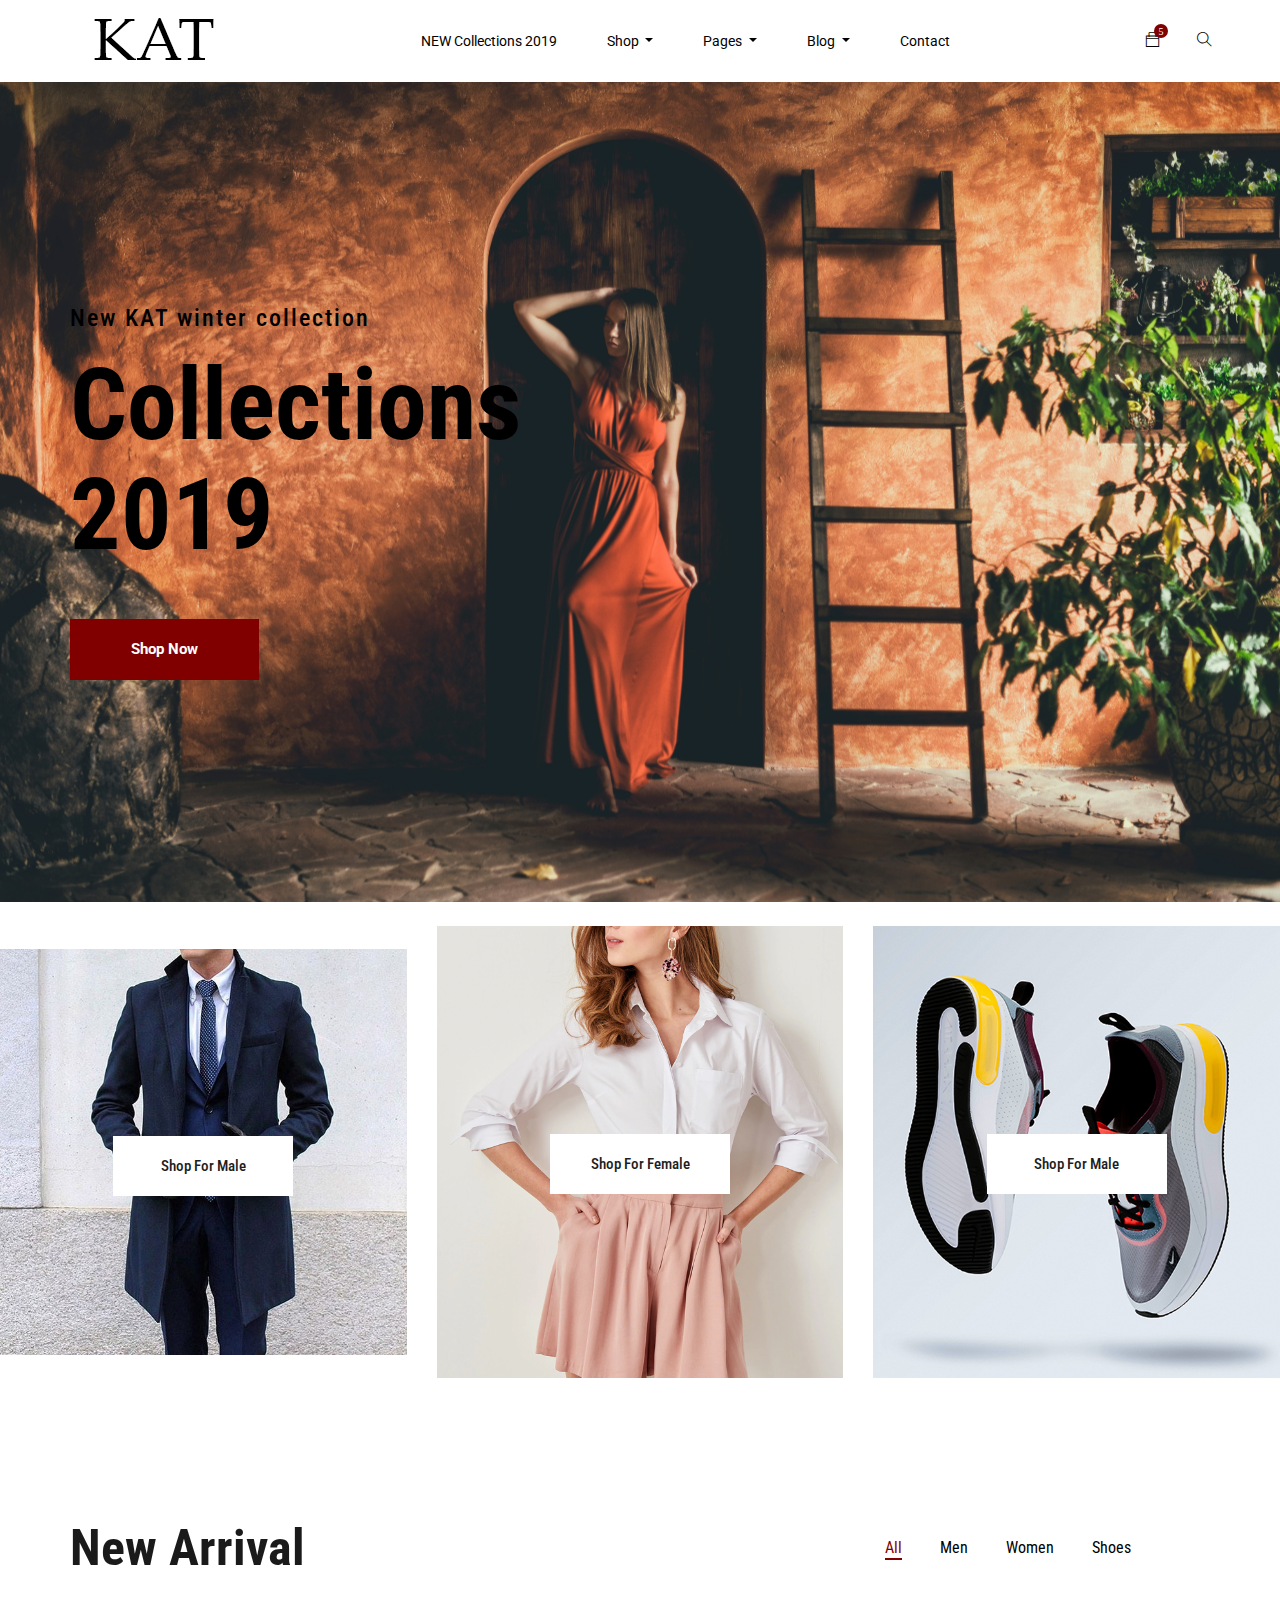
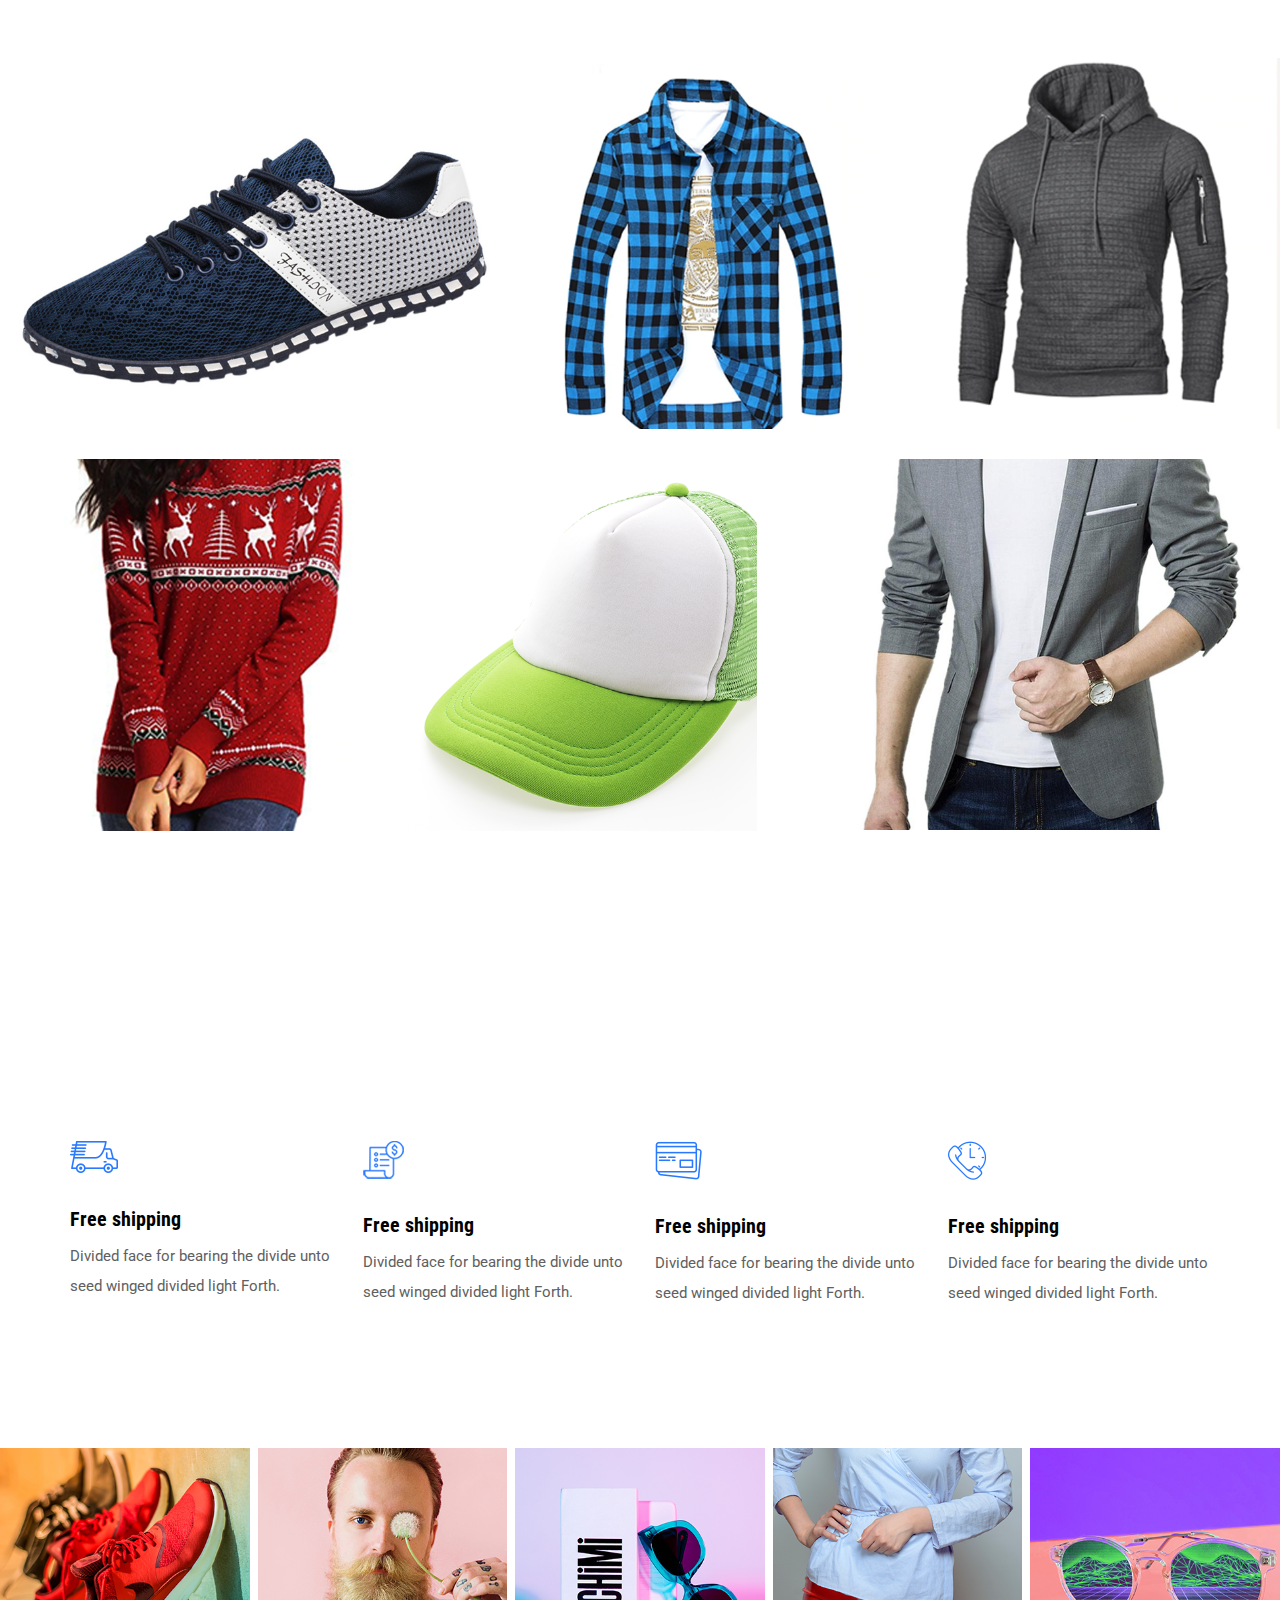
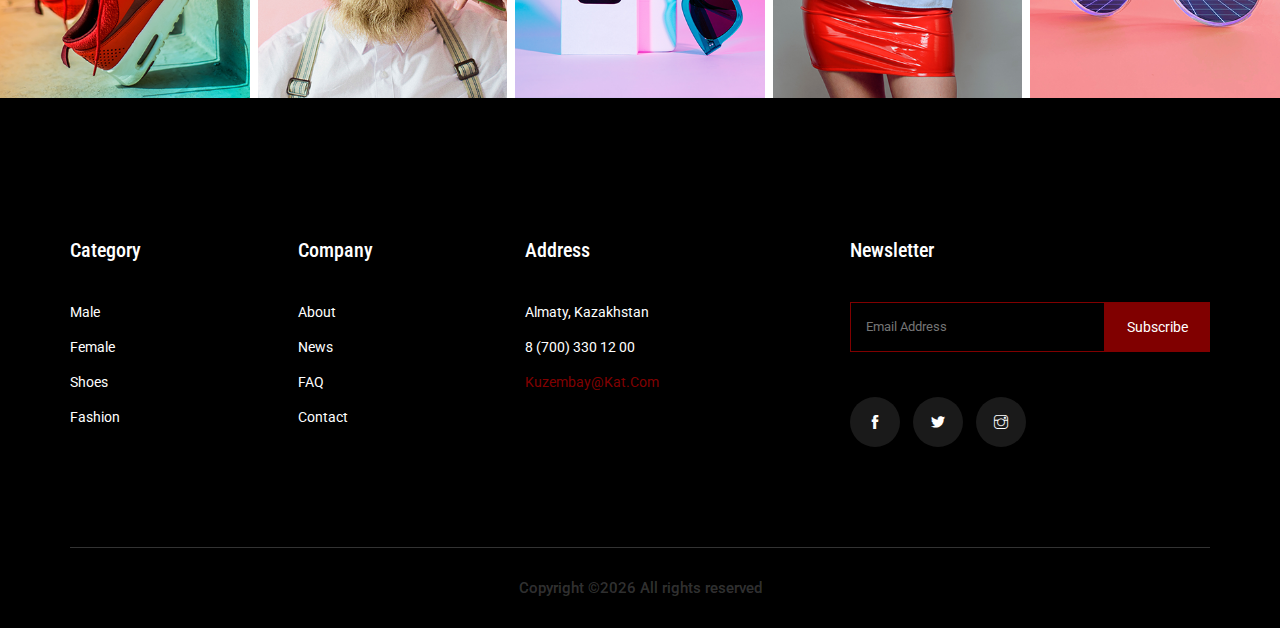
<file: index.html>
<!doctype html>
<html lang="en">

<head>
    <meta charset="utf-8">
    <meta name="viewport" content="width=device-width, initial-scale=1, shrink-to-fit=no">
    <title>KAT Official Site</title>
    <link rel="icon" href="#">
    <link rel="stylesheet" href="css/bootstrap.min.css">
    <link rel="stylesheet" href="css/animate.css">
    <link rel="stylesheet" href="css/owl.carousel.min.css">
    <link rel="stylesheet" href="css/all.css">
    <link rel="stylesheet" href="css/flaticon.css">
    <link rel="stylesheet" href="css/themify-icons.css">
    <link rel="stylesheet" href="css/magnific-popup.css">
    <link rel="stylesheet" href="css/slick.css">
    <link rel="stylesheet" href="css/style.css">
</head>

<body>
    <header class="main_menu home_menu">
        <div class="container-fluid">
            <div class="row align-items-center justify-content-center">
                <div class="col-lg-11">
                    <nav class="navbar navbar-expand-lg navbar-light">
                        <a class="navbar-brand" href="index.html"> <img src="img/logo.png" alt="logo"> </a>
                        <button class="navbar-toggler" type="button" data-toggle="collapse" data-target="#navbarSupportedContent" aria-controls="navbarSupportedContent" aria-expanded="false" aria-label="Toggle navigation">
                            <span class="menu_icon"><i class="fas fa-bars"></i></span>
                        </button>
                        <div class="collapse navbar-collapse main-menu-item" id="navbarSupportedContent">
                            <ul class="navbar-nav">
                                <li class="nav-item">
                                    <a class="nav-link" href="index.html">NEW Collections 2019</a>
                                </li>
                                <li class="nav-item dropdown">
                                    <a class="nav-link dropdown-toggle" href="blog.html" id="navbarDropdown_1" role="button" data-toggle="dropdown" aria-haspopup="true" aria-expanded="false">
                                        Shop
                                    </a>
                                    <div class="dropdown-menu" aria-labelledby="navbarDropdown_1">
                                        <a class="dropdown-item" href="category.html"> shop category</a>
                                        <a class="dropdown-item" href="single-product.html">product details</a>
                                    </div>
                                </li>
                                <li class="nav-item dropdown">
                                    <a class="nav-link dropdown-toggle" href="blog.html" id="navbarDropdown_3" role="button" data-toggle="dropdown" aria-haspopup="true" aria-expanded="false">
                                        pages
                                    </a>
                                    <div class="dropdown-menu" aria-labelledby="navbarDropdown_2">
                                        <a class="dropdown-item" href="login.html"> 
                                            login
                                        </a>
                                        <a class="dropdown-item" href="tracking.html">tracking</a>
                                        <a class="dropdown-item" href="checkout.html">product checkout</a>
                                        <a class="dropdown-item" href="cart.html">shopping cart</a>
                                        <a class="dropdown-item" href="confirmation.html">confirmation</a>
                                        <a class="dropdown-item" href="elements.html">elements</a>
                                    </div>
                                </li>

                                <li class="nav-item dropdown">
                                    <a class="nav-link dropdown-toggle" href="blog.html" id="navbarDropdown_2" role="button" data-toggle="dropdown" aria-haspopup="true" aria-expanded="false">
                                        blog
                                    </a>
                                    <div class="dropdown-menu" aria-labelledby="navbarDropdown_2">
                                        <a class="dropdown-item" href="blog.html"> blog</a>
                                        <a class="dropdown-item" href="single-blog.html">Single blog</a>
                                    </div>
                                </li>

                                <li class="nav-item">
                                    <a class="nav-link" href="contact.html">Contact</a>
                                </li>
                            </ul>
                        </div>
                        <div class="hearer_icon d-flex">
                            <div class="dropdown cart">
                                <a class="dropdown-toggle" href="#" id="navbarDropdown3" role="button" data-toggle="dropdown" aria-haspopup="true" aria-expanded="false">
                                    <i class="ti-bag"></i>
                                </a>

                            </div>
                            <a id="search_1" href="javascript:void(0)"><i class="ti-search"></i></a>
                        </div>
                    </nav>
                </div>
            </div>
        </div>
        <div class="search_input" id="search_input_box">
            <div class="container ">
                <form class="d-flex justify-content-between search-inner">
                    <input type="text" class="form-control" id="search_input" placeholder="Search Here">
                    <button type="submit" class="btn"></button>
                    <span class="ti-close" id="close_search" title="Close Search"></span>
                </form>
            </div>
        </div>
    </header>
    <section class="banner_part">
        <div class="container">
            <div class="row align-items-center">
                <div class="col-lg-7">
                    <div class="banner_slider">
                        <div class="single_banner_slider">
                            <div class="banner_text">
                                <div class="banner_text_iner">
                                    <h5>New KAT winter collection</h5>
                                    <h1>Collections 2019</h1>
                                    <a href="#" class="btn_1">shop now</a>
                                </div>
                            </div>
                        </div>
                    </div>
                </div>
            </div>
        </div>
    </section>
    <section class="feature_part pt-4">
        <div class="container-fluid p-lg-0 overflow-hidden">
            <div class="row align-items-center justify-content-between">
                <div class="col-lg-4 col-sm-6">
                    <div class="single_feature_post_text">
                        <img src="img/feature_1.png" alt="#">
                        <div class="hover_text">
                            <a href="single-product.html" class="btn_2">shop for male</a>
                        </div>
                    </div>
                </div>
                <div class="col-lg-4 col-sm-6">
                    <div class="single_feature_post_text">
                        <img src="img/feature_2.png" alt="#">
                        <div class="hover_text">
                            <a href="single-product.html" class="btn_2">shop for female</a>
                        </div>
                    </div>
                </div>
                <div class="col-lg-4 col-sm-6">
                    <div class="single_feature_post_text">
                        <img src="img/feature_3.png" alt="#">
                        <div class="hover_text">
                            <a href="single-product.html" class="btn_2">shop for male</a>
                        </div>
                    </div>
                </div>
            </div>
        </div>
    </section>
    <section class="new_arrival section_padding">
        <div class="container">
            <div class="row align-items-center">
                <div class="col-lg-8">
                    <div class="arrival_tittle">
                        <h2>new arrival</h2>
                    </div>
                </div>
                <div class="col-lg-4">
                    <div class="arrival_filter_item filters">
                        <ul>
                            <li class="active controls" data-filter="*">all</li>
                            <li class="controls" data-toggle=".men">men</li>
                            <li class="controls" data-toggle=".women">women</li>
                            <li class="controls" data-toggle=".shoes">shoes</li>
                        </ul>
                    </div>
                </div>
            </div>
        </div>
        <div class="container-fluid">
            <div class="row">
                <div class="col-lg-12">
                    <div class="new_arrival_iner filter-container">
                        <div class="single_arrivel_item weidth_1 mix shoes">
                            <img src="img/arrivel/arrivel_5.png" alt="#">
                            <div class="hover_text">
                                <p>KAT</p>
                                <a href="single-product.html">
                                    <h3>KAT Low-Top Sneaker</h3>
                                </a>
                                <div class="rate_icon">
                                    <a href="#"> <i class="fas fa-star"></i> </a>
                                    <a href="#"> <i class="fas fa-star"></i> </a>
                                    <a href="#"> <i class="fas fa-star"></i> </a>
                                    <a href="#"> <i class="fas fa-star"></i> </a>
                                    <a href="#"> <i class="fas fa-star"></i> </a>
                                </div>
                                <h5>$150</h5>
                                <div class="social_icon">
                                    <a href="#"><i class="ti-heart"></i></a>
                                    <a href="#"><i class="ti-bag"></i></a>
                                </div>
                            </div>
                        </div>
                        <div class="single_arrivel_item weidth_2 mix women">
                            <img src="img/arrivel/arrivel_2.png" alt="#">
                            <div class="hover_text">
                                <p>KAT</p>
                                <a href="single-product.html">
                                    <h3>KAT Low-Top Sneaker</h3>
                                </a>
                                <div class="rate_icon">
                                    <a href="#"> <i class="fas fa-star"></i> </a>
                                    <a href="#"> <i class="fas fa-star"></i> </a>
                                    <a href="#"> <i class="fas fa-star"></i> </a>
                                    <a href="#"> <i class="fas fa-star"></i> </a>
                                    <a href="#"> <i class="fas fa-star"></i> </a>
                                </div>
                                <h5>$150</h5>
                                <div class="social_icon">
                                    <a href="#"><i class="ti-heart"></i></a>
                                    <a href="#"><i class="ti-bag"></i></a>
                                </div>
                            </div>
                        </div>
                        <div class="single_arrivel_item weidth_3 mix shoes women">
                            <img src="img/arrivel/arrivel_3.png" alt="#">
                            <div class="hover_text">
                                <p>KAT</p>
                                <a href="single-product.html">
                                    <h3>KAT Low-Top Sneaker</h3>
                                </a>
                                <div class="rate_icon">
                                    <a href="#"> <i class="fas fa-star"></i> </a>
                                    <a href="#"> <i class="fas fa-star"></i> </a>
                                    <a href="#"> <i class="fas fa-star"></i> </a>
                                    <a href="#"> <i class="fas fa-star"></i> </a>
                                    <a href="#"> <i class="fas fa-star"></i> </a>
                                </div>
                                <h5>$150</h5>
                                <div class="social_icon">
                                    <a href="#"><i class="ti-heart"></i></a>
                                    <a href="#"><i class="ti-bag"></i></a>
                                </div>
                            </div>
                        </div>
                        <div class="single_arrivel_item weidth_3 mix women men">
                            <img src="img/arrivel/arrivel_4.png" alt="#">
                            <div class="hover_text">
                                <p>KAT</p>
                                <a href="single-product.html">
                                    <h3>KAT Low-Top Sneaker</h3>
                                </a>
                                <div class="rate_icon">
                                    <a href="#"> <i class="fas fa-star"></i> </a>
                                    <a href="#"> <i class="fas fa-star"></i> </a>
                                    <a href="#"> <i class="fas fa-star"></i> </a>
                                    <a href="#"> <i class="fas fa-star"></i> </a>
                                    <a href="#"> <i class="fas fa-star"></i> </a>
                                </div>
                                <h5>$150</h5>
                                <div class="social_icon">
                                    <a href="#"><i class="ti-heart"></i></a>
                                    <a href="#"><i class="ti-bag"></i></a>
                                </div>
                            </div>
                        </div>
                        <div class="single_arrivel_item weidth_2 mix men women">
                            <img src="img/arrivel/arrivel_1.png" alt="#">
                            <div class="hover_text">
                                <p>KAT</p>
                                <a href="single-product.html">
                                    <h3>KAT Low-Top Sneaker</h3>
                                </a>
                                <div class="rate_icon">
                                    <a href="#"> <i class="fas fa-star"></i> </a>
                                    <a href="#"> <i class="fas fa-star"></i> </a>
                                    <a href="#"> <i class="fas fa-star"></i> </a>
                                    <a href="#"> <i class="fas fa-star"></i> </a>
                                    <a href="#"> <i class="fas fa-star"></i> </a>
                                </div>
                                <h5>$150</h5>
                                <div class="social_icon">
                                    <a href="#"><i class="ti-heart"></i></a>
                                    <a href="#"><i class="ti-bag"></i></a>
                                </div>
                            </div>
                        </div>
                        <div class="single_arrivel_item weidth_1 mix shoes men">
                            <img src="img/arrivel/arrivel_6.png" alt="#">
                            <div class="hover_text">
                                <p>KAT</p>
                                <a href="single-product.html">
                                    <h3>KAT Low-Top Sneaker</h3>
                                </a>
                                <div class="rate_icon">
                                    <a href="#"> <i class="fas fa-star"></i> </a>
                                    <a href="#"> <i class="fas fa-star"></i> </a>
                                    <a href="#"> <i class="fas fa-star"></i> </a>
                                    <a href="#"> <i class="fas fa-star"></i> </a>
                                    <a href="#"> <i class="fas fa-star"></i> </a>
                                </div>
                                <h5>$150</h5>
                                <div class="social_icon">
                                    <a href="#"><i class="ti-heart"></i></a>
                                    <a href="#"><i class="ti-bag"></i></a>
                                </div>
                            </div>
                        </div>
                    </div>
                </div>
            </div>
        </div>
    </section>
    <section class="shipping_details section_padding">
        <div class="container">
            <div class="row">
                <div class="col-lg-3 col-sm-6">
                    <div class="single_shopping_details">
                        <img src="img/icon/icon_1.png" alt="">
                        <h4>Free shipping</h4>
                        <p>Divided face for bearing the divide unto seed winged divided light Forth.</p>
                    </div>
                </div>
                <div class="col-lg-3 col-sm-6">
                    <div class="single_shopping_details">
                        <img src="img/icon/icon_2.png" alt="">
                        <h4>Free shipping</h4>
                        <p>Divided face for bearing the divide unto seed winged divided light Forth.</p>
                    </div>
                </div>
                <div class="col-lg-3 col-sm-6">
                    <div class="single_shopping_details">
                        <img src="img/icon/icon_3.png" alt="">
                        <h4>Free shipping</h4>
                        <p>Divided face for bearing the divide unto seed winged divided light Forth.</p>
                    </div>
                </div>
                <div class="col-lg-3 col-sm-6">
                    <div class="single_shopping_details">
                        <img src="img/icon/icon_4.png" alt="">
                        <h4>Free shipping</h4>
                        <p>Divided face for bearing the divide unto seed winged divided light Forth.</p>
                    </div>
                </div>
            </div>
        </div>
    </section>
    <section class="instagram_photo">
        <div class="container-fluid>
            <div class=" row ">
                <div class="col-lg-12 ">
                    <div class="instagram_photo_iner ">
                        <div class="single_instgram_photo ">
                            <img src="img/instagram/inst_1.png " alt=" ">
                            <a href="# "><i class="ti-instagram "></i></a> 
                        </div>
                        <div class="single_instgram_photo ">
                            <img src="img/instagram/inst_2.png " alt=" ">
                            <a href="# "><i class="ti-instagram "></i></a> 
                        </div>
                        <div class="single_instgram_photo ">
                            <img src="img/instagram/inst_3.png " alt=" ">
                            <a href="# "><i class="ti-instagram "></i></a> 
                        </div>
                        <div class="single_instgram_photo ">
                            <img src="img/instagram/inst_4.png " alt=" ">
                            <a href="# "><i class="ti-instagram "></i></a> 
                        </div>
                        <div class="single_instgram_photo ">
                            <img src="img/instagram/inst_5.png " alt=" ">
                            <a href="# "><i class="ti-instagram "></i></a> 
                        </div>
                    </div>
                </div>
            </div>
        </div>
    </section>
    <footer class="footer_part ">
        <div class="container ">
            <div class="row justify-content-between ">
                <div class="col-sm-6 col-lg-2 ">
                    <div class="single_footer_part ">
                        <h4>Category</h4>
                        <ul class="list-unstyled ">
                            <li><a href="# ">Male</a></li>
                            <li><a href="# ">Female</a></li>
                            <li><a href="# ">Shoes</a></li>
                            <li><a href="# ">Fashion</a></li>
                        </ul>
                    </div>
                </div>
                <div class="col-sm-6 col-lg-2 ">
                    <div class="single_footer_part ">
                        <h4>Company</h4>
                        <ul class="list-unstyled ">
                            <li><a href=" ">About</a></li>
                            <li><a href=" ">News</a></li>
                            <li><a href=" ">FAQ</a></li>
                            <li><a href=" ">Contact</a></li>
                        </ul>
                    </div>
                </div>
                <div class="col-sm-6 col-lg-3 ">
                    <div class="single_footer_part ">
                        <h4>Address</h4>
                        <ul class="list-unstyled ">
                            <li><a href="# ">Almaty, Kazakhstan</a></li>
                            <li><a href="# ">8 (700) 330 12 00</a></li>
                            <li><span>kuzembay@kat.com</span></li>
                        </ul>
                    </div>
                </div>
                <div class="col-sm-6 col-lg-4 ">
                    <div class="single_footer_part ">
                        <h4>Newsletter</h4>
                        <div id="mc_embed_signup ">
                            <form target="_blank "
                                action="https://spondonit.us12.list-manage.com/subscribe/post?u=1462626880ade1ac87bd9c93a&amp;id=92a4423d01 "
                                method="get " class="subscribe_form relative mail_part ">
                                <input type="email " name="email " id="newsletter-form-email " placeholder="Email Address "
                                    class="placeholder hide-on-focus " onfocus="this.placeholder='' "
                                    onblur="this.placeholder=' Email Address ' ">
                                <button type="submit " name="submit " id="newsletter-submit "
                                    class="email_icon newsletter-submit button-contactForm ">subscribe</button>
                                <div class="mt-10 info "></div>
                            </form>
                        </div>
                        <div class="social_icon ">
                            <a href="# "><i class="ti-facebook "></i></a>
                            <a href="# "><i class="ti-twitter-alt "></i></a>
                            <a href="# "><i class="ti-instagram "></i></a>
                        </div>
                    </div>
                </div>
            </div>
            <div class="row justify-content-center ">
                <div class="col-lg-12 ">
                    <div class="copyright_text ">
                        <P>
Copyright &copy;<script>document.write(new Date().getFullYear());</script> All rights reserved
</P>
                    </div>
                </div>
            </div>
        </div>
    </footer>
    <script src="js/jquery-1.12.1.min.js "></script>
    <script src="js/popper.min.js "></script>
    <script src="js/bootstrap.min.js "></script>
    <script src="js/jquery.magnific-popup.js "></script>
    <script src="js/swiper.min.js "></script>
    <script src="js/mixitup.min.js "></script>
    <script src="js/owl.carousel.min.js "></script>
    <script src="js/jquery.nice-select.min.js "></script>
    <script src="js/slick.min.js "></script>
    <script src="js/jquery.counterup.min.js "></script>
    <script src="js/waypoints.min.js "></script>
    <script src="js/contact.js "></script>
    <script src="js/jquery.ajaxchimp.min.js "></script>
    <script src="js/jquery.form.js "></script>
    <script src="js/jquery.validate.min.js "></script>
    <script src="js/mail-script.js "></script>
    <script src="js/custom.js "></script>
</body>

</html>
</file>
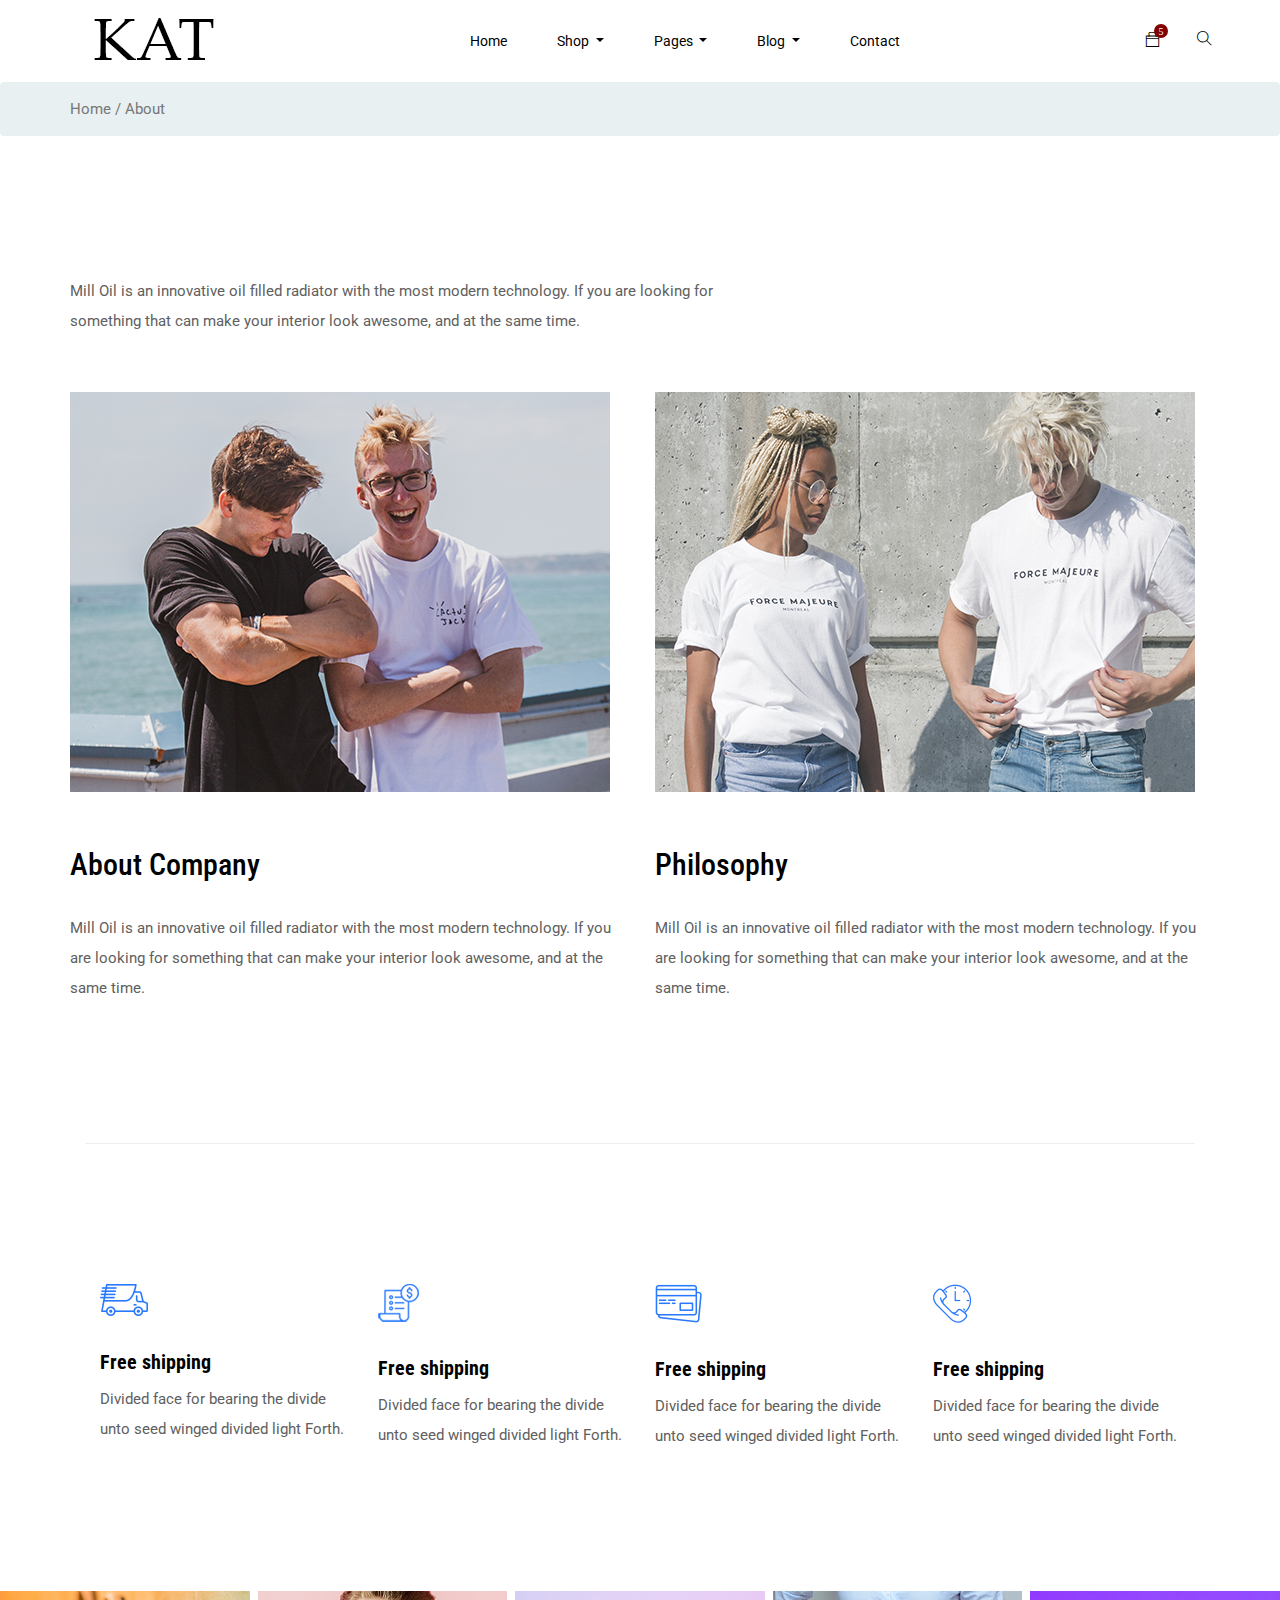
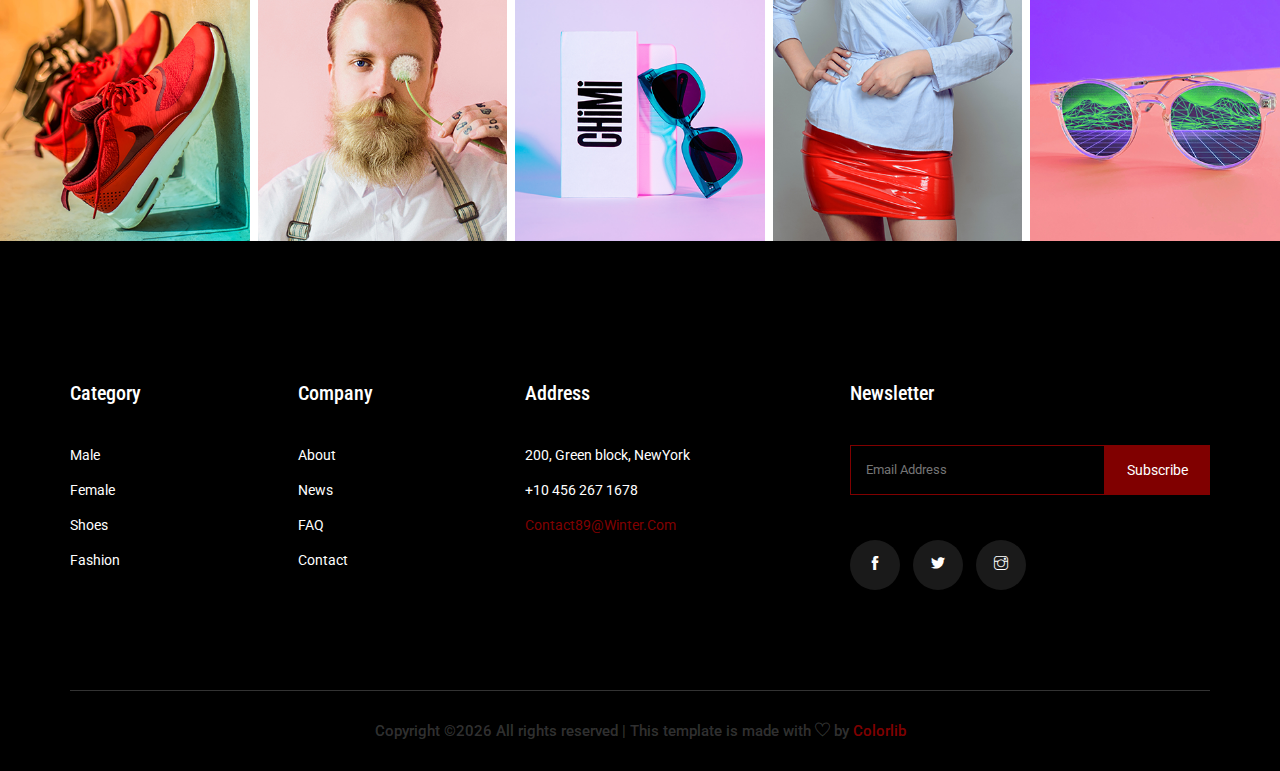
<file: about.html>
<head>
    <meta charset="utf-8">
    <meta name="viewport" content="width=device-width, initial-scale=1, shrink-to-fit=no">
    <title>KAT Official Site</title>
    <link rel="icon" href="img/favicon.png">
    <link rel="stylesheet" href="css/bootstrap.min.css">
    <link rel="stylesheet" href="css/animate.css">
    <link rel="stylesheet" href="css/owl.carousel.min.css">
    <link rel="stylesheet" href="css/all.css">
    <link rel="stylesheet" href="css/nice-select.css">
    <link rel="stylesheet" href="css/flaticon.css">
    <link rel="stylesheet" href="css/themify-icons.css">
    <link rel="stylesheet" href="css/magnific-popup.css">
    <link rel="stylesheet" href="css/slick.css">
    <link rel="stylesheet" href="css/price_rangs.css">
    <link rel="stylesheet" href="css/style.css">
</head>

<body class="bg-white">
    <!--::header part start::-->
    <header class="main_menu home_menu">
        <div class="container-fluid">
            <div class="row align-items-center justify-content-center">
                <div class="col-lg-11">
                    <nav class="navbar navbar-expand-lg navbar-light">
                        <a class="navbar-brand" href="index.html"> <img src="img/logo.png" alt="logo"> </a>
                        <button class="navbar-toggler" type="button" data-toggle="collapse" data-target="#navbarSupportedContent" aria-controls="navbarSupportedContent" aria-expanded="false" aria-label="Toggle navigation">
                                <span class="menu_icon"><i class="fas fa-bars"></i></span>
                            </button>

                        <div class="collapse navbar-collapse main-menu-item" id="navbarSupportedContent">
                            <ul class="navbar-nav">
                                <li class="nav-item">
                                    <a class="nav-link" href="index.html">Home</a>
                                </li>
                                <li class="nav-item dropdown">
                                    <a class="nav-link dropdown-toggle" href="blog.html" id="navbarDropdown_1" role="button" data-toggle="dropdown" aria-haspopup="true" aria-expanded="false">
                                            Shop
                                        </a>
                                    <div class="dropdown-menu" aria-labelledby="navbarDropdown_1">
                                        <a class="dropdown-item" href="category.html"> shop category</a>
                                        <a class="dropdown-item" href="single-product.html">product details</a>

                                    </div>
                                </li>
                                <li class="nav-item dropdown">
                                    <a class="nav-link dropdown-toggle" href="blog.html" id="navbarDropdown_3" role="button" data-toggle="dropdown" aria-haspopup="true" aria-expanded="false">
                                            pages
                                        </a>
                                    <div class="dropdown-menu" aria-labelledby="navbarDropdown_2">
                                        <a class="dropdown-item" href="login.html"> 
                                                login
                                                
                                            </a>
                                        <a class="dropdown-item" href="tracking.html">tracking</a>
                                        <a class="dropdown-item" href="checkout.html">product checkout</a>
                                        <a class="dropdown-item" href="cart.html">shopping cart</a>
                                        <a class="dropdown-item" href="confirmation.html">confirmation</a>
                                        <a class="dropdown-item" href="elements.html">elements</a>
                                    </div>
                                </li>

                                <li class="nav-item dropdown">
                                    <a class="nav-link dropdown-toggle" href="blog.html" id="navbarDropdown_2" role="button" data-toggle="dropdown" aria-haspopup="true" aria-expanded="false">
                                            blog
                                        </a>
                                    <div class="dropdown-menu" aria-labelledby="navbarDropdown_2">
                                        <a class="dropdown-item" href="blog.html"> blog</a>
                                        <a class="dropdown-item" href="single-blog.html">Single blog</a>
                                    </div>
                                </li>

                                <li class="nav-item">
                                    <a class="nav-link" href="contact.html">Contact</a>
                                </li>
                            </ul>
                        </div>
                        <div class="hearer_icon d-flex">
                            <div class="dropdown cart">
                                <a class="dropdown-toggle" href="#" id="navbarDropdown3" role="button" data-toggle="dropdown" aria-haspopup="true" aria-expanded="false">
                                    <i class="ti-bag"></i>
                                </a>
                                <!-- <div class="dropdown-menu" aria-labelledby="navbarDropdown">
                                    <div class="single_product">

                                    </div>
                                </div> -->
                            </div>
                            <a id="search_1" href="javascript:void(0)"><i class="ti-search"></i></a>
                        </div>
                    </nav>
                </div>
            </div>
        </div>
        <div class="search_input" id="search_input_box">
            <div class="container ">
                <form class="d-flex justify-content-between search-inner">
                    <input type="text" class="form-control" id="search_input" placeholder="Search Here">
                    <button type="submit" class="btn"></button>
                    <span class="ti-close" id="close_search" title="Close Search"></span>
                </form>
            </div>
        </div>
    </header>
    <!-- Header part end-->

    <!-- breadcrumb start-->
    <section class="breadcrumb breadcrumb_bg">
        <div class="container">
            <div class="row justify-content-center">
                <div class="col-lg-12">
                    <div class="breadcrumb_iner">
                        <div class="breadcrumb_iner_item">
                            <p>Home / About</p>
                        </div>
                    </div>
                </div>
            </div>
        </div>
    </section>
    <!-- breadcrumb start-->

    <!-- about part here -->
    <section class="about_part section_padding">
        <div class="container">
            <div class="row">
                <div class="col-lg-7">
                    <div class="about_tittle">
                        <p>Mill Oil is an innovative oil filled radiator with the most modern technology. If you are looking for something that can make your interior look awesome, and at the same time.</p>
                    </div>
                </div>
            </div>
            <div class="row">
                <div class="col-md-6">
                    <div class="single_about_part">
                        <img src="img/about_img_1.png" alt="#">
                        <h4>About Company</h4>
                        <p>Mill Oil is an innovative oil filled radiator with the most modern technology. If you are looking for something that can make your interior look awesome, and at the same time.</p>
                    </div>
                </div>
                <div class="col-md-6">
                    <div class="single_about_part">
                        <img src="img/about_img_2.png" alt="#">
                        <h4>Philosophy</h4>
                        <p>Mill Oil is an innovative oil filled radiator with the most modern technology. If you are looking for something that can make your interior look awesome, and at the same time.</p>
                    </div>
                </div>
            </div>
        </div>
    </section>
    <!-- about part end -->

    <!-- free shipping here -->
    <section class="shipping_details section_padding border_top">
        <div class="container">
            <div class="row">
                <div class="col-lg-3 col-sm-6">
                    <div class="single_shopping_details">
                        <img src="img/icon/icon_1.png" alt="">
                        <h4>Free shipping</h4>
                        <p>Divided face for bearing the divide unto seed winged divided light Forth.</p>
                    </div>
                </div>
                <div class="col-lg-3 col-sm-6">
                    <div class="single_shopping_details">
                        <img src="img/icon/icon_2.png" alt="">
                        <h4>Free shipping</h4>
                        <p>Divided face for bearing the divide unto seed winged divided light Forth.</p>
                    </div>
                </div>
                <div class="col-lg-3 col-sm-6">
                    <div class="single_shopping_details">
                        <img src="img/icon/icon_3.png" alt="">
                        <h4>Free shipping</h4>
                        <p>Divided face for bearing the divide unto seed winged divided light Forth.</p>
                    </div>
                </div>
                <div class="col-lg-3 col-sm-6">
                    <div class="single_shopping_details">
                        <img src="img/icon/icon_4.png" alt="">
                        <h4>Free shipping</h4>
                        <p>Divided face for bearing the divide unto seed winged divided light Forth.</p>
                    </div>
                </div>
            </div>
        </div>
    </section>
    <!-- free shipping end -->

    <!-- subscribe_area part start-->
    <section class="instagram_photo">
        <div class="container-fluid>
                <div class=" row ">
                    <div class="col-lg-12 ">
                        <div class="instagram_photo_iner ">
                            <div class="single_instgram_photo ">
                                <img src="img/instagram/inst_1.png " alt=" ">
                                <a href="# "><i class="ti-instagram "></i></a> 
                            </div>
                            <div class="single_instgram_photo ">
                                <img src="img/instagram/inst_2.png " alt=" ">
                                <a href="# "><i class="ti-instagram "></i></a> 
                            </div>
                            <div class="single_instgram_photo ">
                                <img src="img/instagram/inst_3.png " alt=" ">
                                <a href="# "><i class="ti-instagram "></i></a> 
                            </div>
                            <div class="single_instgram_photo ">
                                <img src="img/instagram/inst_4.png " alt=" ">
                                <a href="# "><i class="ti-instagram "></i></a> 
                            </div>
                            <div class="single_instgram_photo ">
                                <img src="img/instagram/inst_5.png " alt=" ">
                                <a href="# "><i class="ti-instagram "></i></a> 
                            </div>
                        </div>
                    </div>
                </div>
            </div>
        </section>
        <!--::subscribe_area part end::-->
    
        <!--::footer_part start::-->
        <footer class="footer_part ">
            <div class="container ">
                <div class="row justify-content-between ">
                    <div class="col-sm-6 col-lg-2 ">
                        <div class="single_footer_part ">
                            <h4>Category</h4>
                            <ul class="list-unstyled ">
                                <li><a href="# ">Male</a></li>
                                <li><a href="# ">Female</a></li>
                                <li><a href="# ">Shoes</a></li>
                                <li><a href="# ">Fashion</a></li>
                            </ul>
                        </div>
                    </div>
                    <div class="col-sm-6 col-lg-2 ">
                        <div class="single_footer_part ">
                            <h4>Company</h4>
                            <ul class="list-unstyled ">
                                <li><a href=" ">About</a></li>
                                <li><a href=" ">News</a></li>
                                <li><a href=" ">FAQ</a></li>
                                <li><a href=" ">Contact</a></li>
                            </ul>
                        </div>
                    </div>
                    <div class="col-sm-6 col-lg-3 ">
                        <div class="single_footer_part ">
                            <h4>Address</h4>
                            <ul class="list-unstyled ">
                                <li><a href="# ">200, Green block, NewYork</a></li>
                                <li><a href="# ">+10 456 267 1678</a></li>
                                <li><span>contact89@winter.com</span></li>
                            </ul>
                        </div>
                    </div>
                    <div class="col-sm-6 col-lg-4 ">
                        <div class="single_footer_part ">
                            <h4>Newsletter</h4>
                            <div id="mc_embed_signup ">
                                <form target="_blank "
                                    action="https://spondonit.us12.list-manage.com/subscribe/post?u=1462626880ade1ac87bd9c93a&amp;id=92a4423d01 "
                                    method="get " class="subscribe_form relative mail_part ">
                                    <input type="email " name="email " id="newsletter-form-email " placeholder="Email Address "
                                        class="placeholder hide-on-focus " onfocus="this.placeholder='' "
                                        onblur="this.placeholder=' Email Address ' ">
                                    <button type="submit " name="submit " id="newsletter-submit "
                                        class="email_icon newsletter-submit button-contactForm ">subscribe</button>
                                    <div class="mt-10 info "></div>
                                </form>
                            </div>
                            <div class="social_icon ">
                                <a href="# "><i class="ti-facebook "></i></a>
                                <a href="# "><i class="ti-twitter-alt "></i></a>
                                <a href="# "><i class="ti-instagram "></i></a>
                            </div>
                        </div>
                    </div>
                </div>
                <div class="row justify-content-center ">
                    <div class="col-lg-12 ">
                        <div class="copyright_text ">
                            <P>
Copyright &copy;<script>document.write(new Date().getFullYear());</script> All rights reserved | This template is made with <i class="ti-heart " aria-hidden="true "></i> by <a href="https://colorlib.com " target="_blank ">Colorlib</a>
</P>
                        </div>
                    </div>
                </div>
            </div>
        </footer>
        <!--::footer_part end::-->
        <script src="js/jquery-1.12.1.min.js "></script>
        <script src="js/popper.min.js "></script>
        <script src="js/bootstrap.min.js "></script>
        <script src="js/jquery.magnific-popup.js "></script>
        <script src="js/swiper.min.js "></script>
        <script src="js/mixitup.min.js "></script>
        <script src="js/price_rangs.js "></script>
        <script src="js/owl.carousel.min.js "></script>
        <script src="js/jquery.nice-select.min.js "></script>
        <script src="js/slick.min.js "></script>
        <script src="js/jquery.counterup.min.js "></script>
        <script src="js/waypoints.min.js "></script>
        <script src="js/contact.js "></script>
        <script src="js/jquery.ajaxchimp.min.js "></script>
        <script src="js/jquery.form.js "></script>
        <script src="js/jquery.validate.min.js "></script>
        <script src="js/mail-script.js "></script>
        <script src="js/custom.js "></script>
    </body>
    
    </html>
</file>
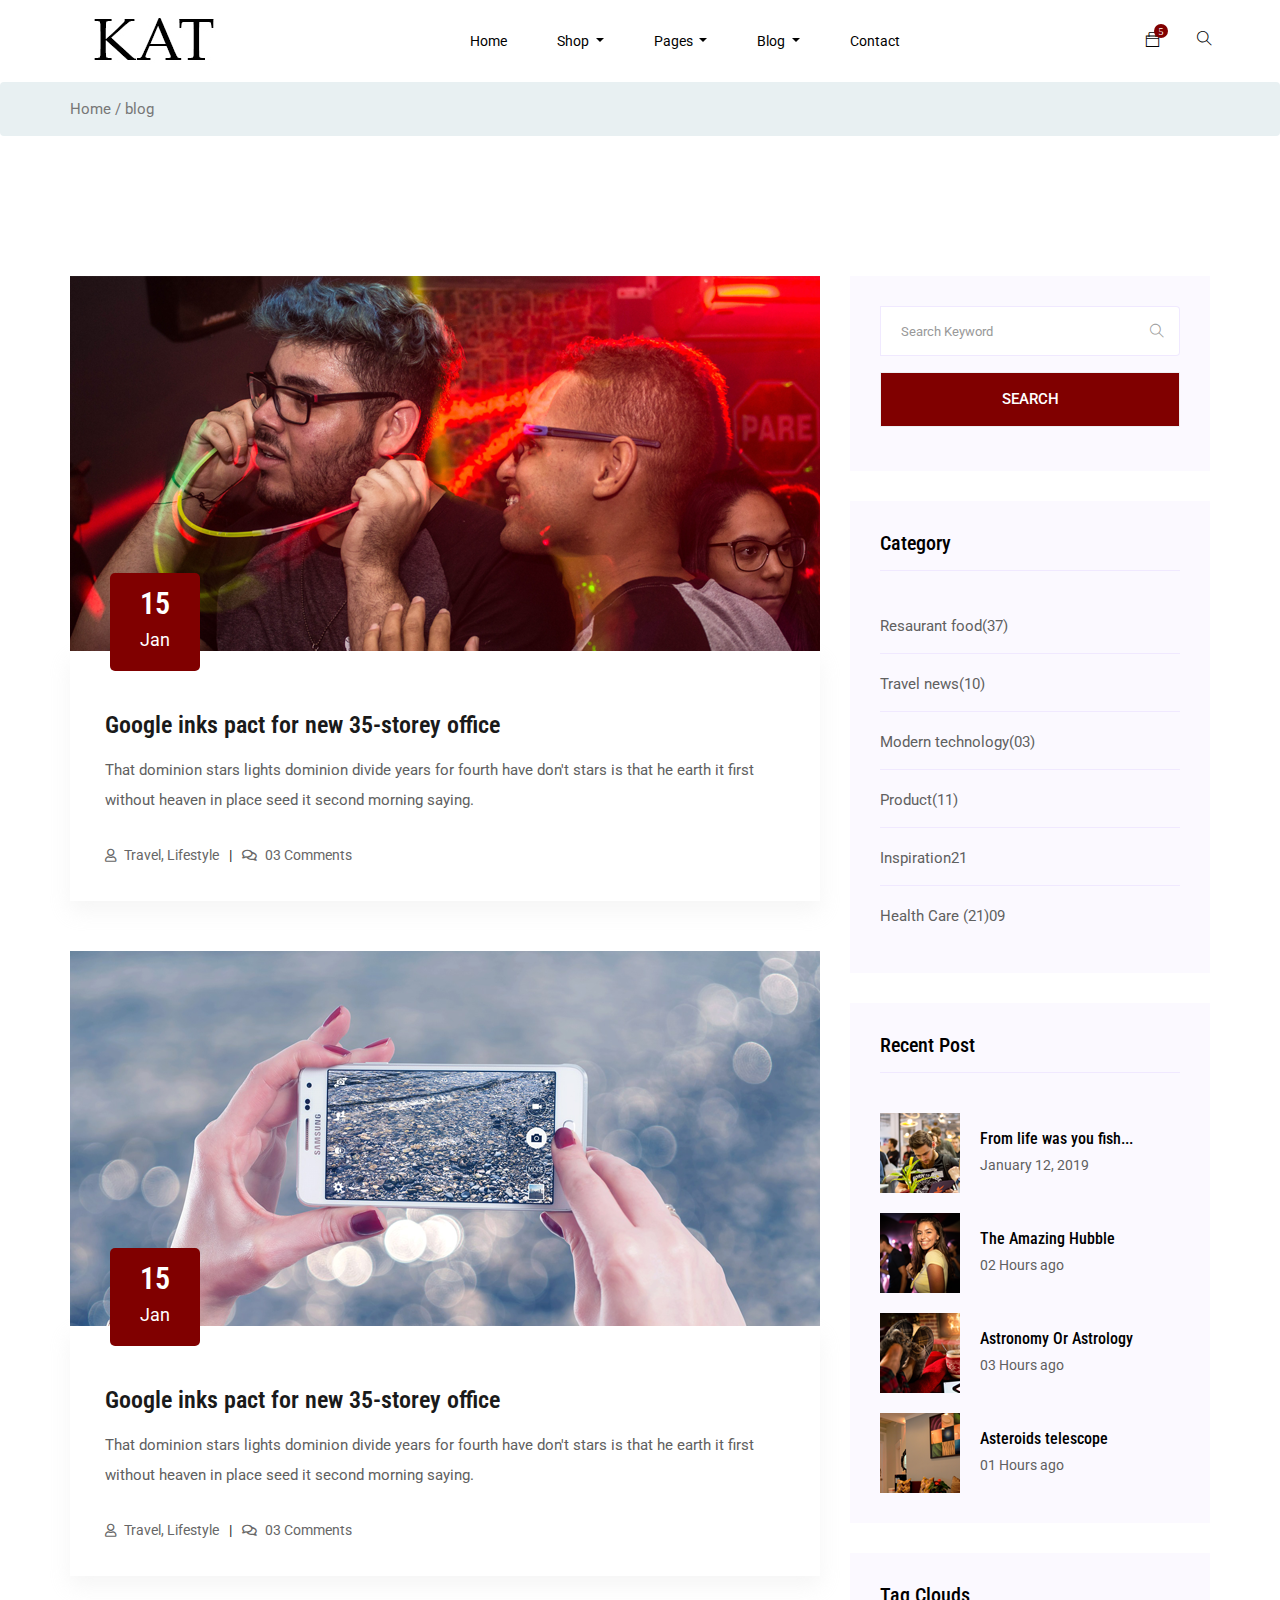
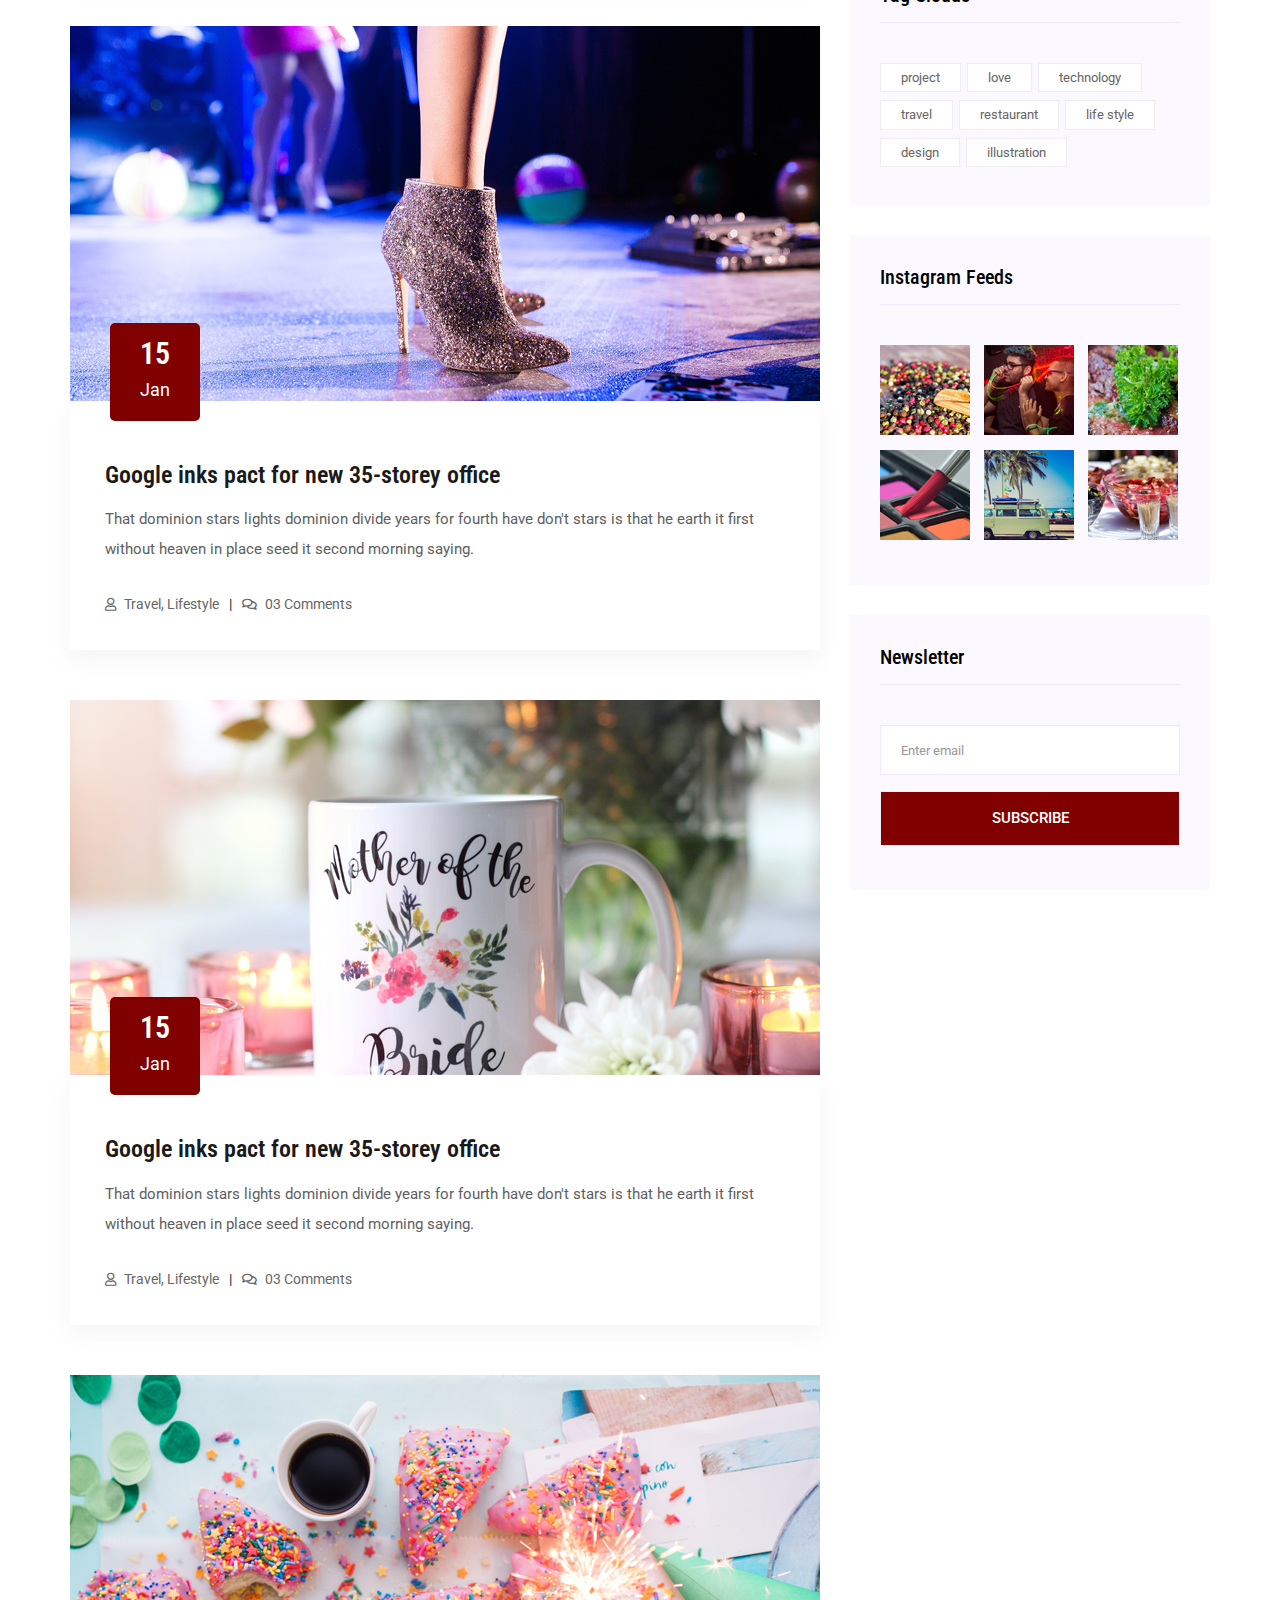
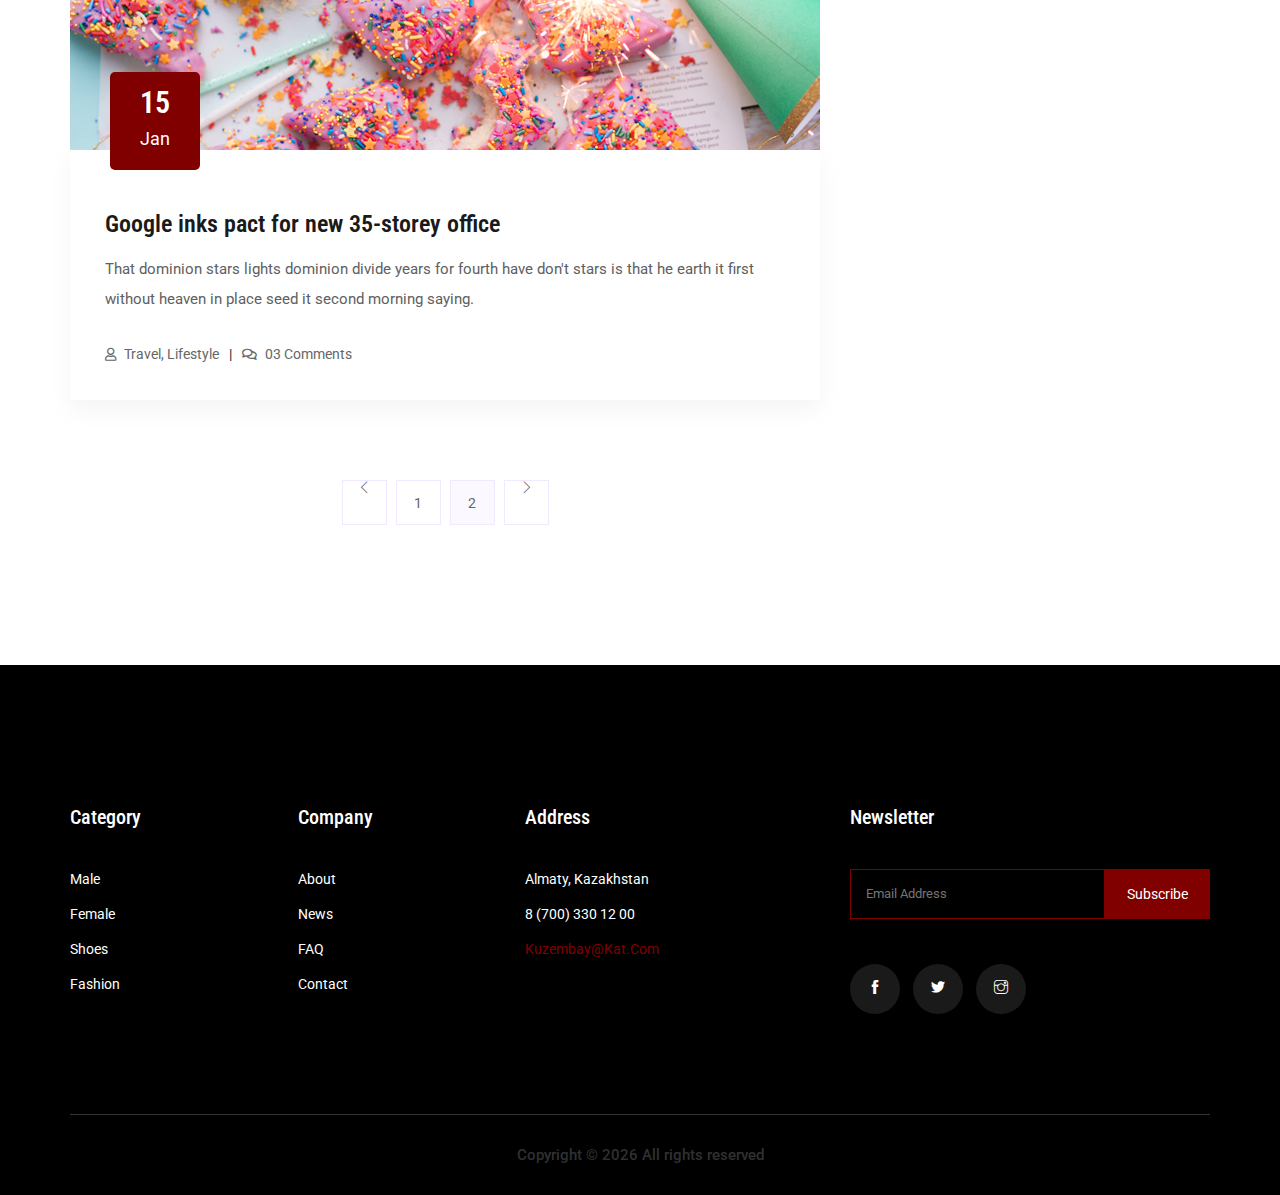
<file: blog.html>
<head>
    <meta charset="utf-8">
    <meta name="viewport" content="width=device-width, initial-scale=1, shrink-to-fit=no">
    <title>KAT Official Site</title>
    <link rel="icon" href="#">
    <link rel="stylesheet" href="css/bootstrap.min.css">
    <link rel="stylesheet" href="css/animate.css">
    <link rel="stylesheet" href="css/owl.carousel.min.css">
    <link rel="stylesheet" href="css/all.css">
    <link rel="stylesheet" href="css/nice-select.css">
    <link rel="stylesheet" href="css/flaticon.css">
    <link rel="stylesheet" href="css/themify-icons.css">
    <link rel="stylesheet" href="css/magnific-popup.css">
    <link rel="stylesheet" href="css/slick.css">
    <link rel="stylesheet" href="css/price_rangs.css">
    <link rel="stylesheet" href="css/style.css">
</head>

<body class="bg-white">
    <!--::header part start::-->
    <header class="main_menu home_menu">
        <div class="container-fluid">
            <div class="row align-items-center justify-content-center">
                <div class="col-lg-11">
                    <nav class="navbar navbar-expand-lg navbar-light">
                        <a class="navbar-brand" href="index.html"> <img src="img/logo.png" alt="logo"> </a>
                        <button class="navbar-toggler" type="button" data-toggle="collapse" data-target="#navbarSupportedContent" aria-controls="navbarSupportedContent" aria-expanded="false" aria-label="Toggle navigation">
                            <span class="menu_icon"><i class="fas fa-bars"></i></span>
                        </button>

                        <div class="collapse navbar-collapse main-menu-item" id="navbarSupportedContent">
                            <ul class="navbar-nav">
                                <li class="nav-item">
                                    <a class="nav-link" href="index.html">Home</a>
                                </li>
                                <li class="nav-item dropdown">
                                    <a class="nav-link dropdown-toggle" href="blog.html" id="navbarDropdown_1" role="button" data-toggle="dropdown" aria-haspopup="true" aria-expanded="false">
                                        Shop
                                    </a>
                                    <div class="dropdown-menu" aria-labelledby="navbarDropdown_1">
                                        <a class="dropdown-item" href="category.html"> shop category</a>
                                        <a class="dropdown-item" href="single-product.html">product details</a>

                                    </div>
                                </li>
                                <li class="nav-item dropdown">
                                    <a class="nav-link dropdown-toggle" href="blog.html" id="navbarDropdown_3" role="button" data-toggle="dropdown" aria-haspopup="true" aria-expanded="false">
                                        pages
                                    </a>
                                    <div class="dropdown-menu" aria-labelledby="navbarDropdown_2">
                                        <a class="dropdown-item" href="login.html"> 
                                            login
                                            
                                        </a>
                                        <a class="dropdown-item" href="tracking.html">tracking</a>
                                        <a class="dropdown-item" href="checkout.html">product checkout</a>
                                        <a class="dropdown-item" href="cart.html">shopping cart</a>
                                        <a class="dropdown-item" href="confirmation.html">confirmation</a>
                                        <a class="dropdown-item" href="elements.html">elements</a>
                                    </div>
                                </li>

                                <li class="nav-item dropdown">
                                    <a class="nav-link dropdown-toggle" href="blog.html" id="navbarDropdown_2" role="button" data-toggle="dropdown" aria-haspopup="true" aria-expanded="false">
                                        blog
                                    </a>
                                    <div class="dropdown-menu" aria-labelledby="navbarDropdown_2">
                                        <a class="dropdown-item" href="blog.html"> blog</a>
                                        <a class="dropdown-item" href="single-blog.html">Single blog</a>
                                    </div>
                                </li>

                                <li class="nav-item">
                                    <a class="nav-link" href="contact.html">Contact</a>
                                </li>
                            </ul>
                        </div>
                        <div class="hearer_icon d-flex">
                            <div class="dropdown cart">
                                <a class="dropdown-toggle" href="#" id="navbarDropdown3" role="button" data-toggle="dropdown" aria-haspopup="true" aria-expanded="false">
                                    <i class="ti-bag"></i>
                                </a>
                                <!-- <div class="dropdown-menu" aria-labelledby="navbarDropdown">
                                    <div class="single_product">
    
                                    </div>
                                </div> -->
                            </div>
                            <a id="search_1" href="javascript:void(0)"><i class="ti-search"></i></a>
                        </div>
                    </nav>
                </div>
            </div>
        </div>
        <div class="search_input" id="search_input_box">
            <div class="container ">
                <form class="d-flex justify-content-between search-inner">
                    <input type="text" class="form-control" id="search_input" placeholder="Search Here">
                    <button type="submit" class="btn"></button>
                    <span class="ti-close" id="close_search" title="Close Search"></span>
                </form>
            </div>
        </div>
    </header>
    <!-- Header part end-->

    <!--================Home Banner Area =================-->
    <!-- breadcrumb start-->
    <section class="breadcrumb breadcrumb_bg">
        <div class="container">
            <div class="row justify-content-center">
                <div class="col-lg-12">
                    <div class="breadcrumb_iner">
                        <div class="breadcrumb_iner_item">
                            <p>Home / blog</p>
                        </div>
                    </div>
                </div>
            </div>
        </div>
    </section>
    <!-- breadcrumb start-->

    <!--================Blog Area =================-->
    <section class="blog_area section_padding">
        <div class="container">
            <div class="row">
                <div class="col-lg-8 mb-5 mb-lg-0">
                    <div class="blog_left_sidebar">
                        <article class="blog_item">
                            <div class="blog_item_img">
                                <img class="card-img rounded-0" src="img/blog/single_blog_1.png" alt="">
                                <a href="#" class="blog_item_date">
                                    <h3>15</h3>
                                    <p>Jan</p>
                                </a>
                            </div>

                            <div class="blog_details">
                                <a class="d-inline-block" href="single-blog.html">
                                    <h2>Google inks pact for new 35-storey office</h2>
                                </a>
                                <p>That dominion stars lights dominion divide years for fourth have don't stars is that he earth it first without heaven in place seed it second morning saying.</p>
                                <ul class="blog-info-link">
                                    <li><a href="#"><i class="far fa-user"></i> Travel, Lifestyle</a></li>
                                    <li><a href="#"><i class="far fa-comments"></i> 03 Comments</a></li>
                                </ul>
                            </div>
                        </article>

                        <article class="blog_item">
                            <div class="blog_item_img">
                                <img class="card-img rounded-0" src="img/blog/single_blog_2.png" alt="">
                                <a href="#" class="blog_item_date">
                                    <h3>15</h3>
                                    <p>Jan</p>
                                </a>
                            </div>

                            <div class="blog_details">
                                <a class="d-inline-block" href="single-blog.html">
                                    <h2>Google inks pact for new 35-storey office</h2>
                                </a>
                                <p>That dominion stars lights dominion divide years for fourth have don't stars is that he earth it first without heaven in place seed it second morning saying.</p>
                                <ul class="blog-info-link">
                                    <li><a href="#"><i class="far fa-user"></i> Travel, Lifestyle</a></li>
                                    <li><a href="#"><i class="far fa-comments"></i> 03 Comments</a></li>
                                </ul>
                            </div>
                        </article>

                        <article class="blog_item">
                            <div class="blog_item_img">
                                <img class="card-img rounded-0" src="img/blog/single_blog_3.png" alt="">
                                <a href="#" class="blog_item_date">
                                    <h3>15</h3>
                                    <p>Jan</p>
                                </a>
                            </div>

                            <div class="blog_details">
                                <a class="d-inline-block" href="single-blog.html">
                                    <h2>Google inks pact for new 35-storey office</h2>
                                </a>
                                <p>That dominion stars lights dominion divide years for fourth have don't stars is that he earth it first without heaven in place seed it second morning saying.</p>
                                <ul class="blog-info-link">
                                    <li><a href="#"><i class="far fa-user"></i> Travel, Lifestyle</a></li>
                                    <li><a href="#"><i class="far fa-comments"></i> 03 Comments</a></li>
                                </ul>
                            </div>
                        </article>

                        <article class="blog_item">
                            <div class="blog_item_img">
                                <img class="card-img rounded-0" src="img/blog/single_blog_4.png" alt="">
                                <a href="#" class="blog_item_date">
                                    <h3>15</h3>
                                    <p>Jan</p>
                                </a>
                            </div>

                            <div class="blog_details">
                                <a class="d-inline-block" href="single-blog.html">
                                    <h2>Google inks pact for new 35-storey office</h2>
                                </a>
                                <p>That dominion stars lights dominion divide years for fourth have don't stars is that he earth it first without heaven in place seed it second morning saying.</p>
                                <ul class="blog-info-link">
                                    <li><a href="#"><i class="far fa-user"></i> Travel, Lifestyle</a></li>
                                    <li><a href="#"><i class="far fa-comments"></i> 03 Comments</a></li>
                                </ul>
                            </div>
                        </article>

                        <article class="blog_item">
                            <div class="blog_item_img">
                                <img class="card-img rounded-0" src="img/blog/single_blog_5.png" alt="">
                                <a href="#" class="blog_item_date">
                                    <h3>15</h3>
                                    <p>Jan</p>
                                </a>
                            </div>

                            <div class="blog_details">
                                <a class="d-inline-block" href="single-blog.html">
                                    <h2>Google inks pact for new 35-storey office</h2>
                                </a>
                                <p>That dominion stars lights dominion divide years for fourth have don't stars is that he earth it first without heaven in place seed it second morning saying.</p>
                                <ul class="blog-info-link">
                                    <li><a href="#"><i class="far fa-user"></i> Travel, Lifestyle</a></li>
                                    <li><a href="#"><i class="far fa-comments"></i> 03 Comments</a></li>
                                </ul>
                            </div>
                        </article>

                        <nav class="blog-pagination justify-content-center d-flex">
                            <ul class="pagination">
                                <li class="page-item">
                                    <a href="#" class="page-link" aria-label="Previous">
                                        <i class="ti-angle-left"></i>
                                    </a>
                                </li>
                                <li class="page-item">
                                    <a href="#" class="page-link">1</a>
                                </li>
                                <li class="page-item active">
                                    <a href="#" class="page-link">2</a>
                                </li>
                                <li class="page-item">
                                    <a href="#" class="page-link" aria-label="Next">
                                        <i class="ti-angle-right"></i>
                                    </a>
                                </li>
                            </ul>
                        </nav>
                    </div>
                </div>
                <div class="col-lg-4">
                    <div class="blog_right_sidebar">
                        <aside class="single_sidebar_widget search_widget">
                            <form action="#">
                                <div class="form-group">
                                    <div class="input-group mb-3">
                                        <input type="text" class="form-control" placeholder='Search Keyword' onfocus="this.placeholder = ''" onblur="this.placeholder = 'Search Keyword'">
                                        <div class="input-group-append">
                                            <button class="btn" type="button"><i class="ti-search"></i></button>
                                        </div>
                                    </div>
                                </div>
                                <button class="button rounded-0 primary-bg text-white w-100 btn_1" type="submit">Search</button>
                            </form>
                        </aside>

                        <aside class="single_sidebar_widget post_category_widget">
                            <h4 class="widget_title">Category</h4>
                            <ul class="list cat-list">
                                <li>
                                    <a href="#" class="d-flex">
                                        <p>Resaurant food</p>
                                        <p>(37)</p>
                                    </a>
                                </li>
                                <li>
                                    <a href="#" class="d-flex">
                                        <p>Travel news</p>
                                        <p>(10)</p>
                                    </a>
                                </li>
                                <li>
                                    <a href="#" class="d-flex">
                                        <p>Modern technology</p>
                                        <p>(03)</p>
                                    </a>
                                </li>
                                <li>
                                    <a href="#" class="d-flex">
                                        <p>Product</p>
                                        <p>(11)</p>
                                    </a>
                                </li>
                                <li>
                                    <a href="#" class="d-flex">
                                        <p>Inspiration</p>
                                        <p>21</p>
                                    </a>
                                </li>
                                <li>
                                    <a href="#" class="d-flex">
                                        <p>Health Care (21)</p>
                                        <p>09</p>
                                    </a>
                                </li>
                            </ul>
                        </aside>

                        <aside class="single_sidebar_widget popular_post_widget">
                            <h3 class="widget_title">Recent Post</h3>
                            <div class="media post_item">
                                <img src="img/post/post_1.png" alt="post">
                                <div class="media-body">
                                    <a href="single-blog.html">
                                        <h3>From life was you fish...</h3>
                                    </a>
                                    <p>January 12, 2019</p>
                                </div>
                            </div>
                            <div class="media post_item">
                                <img src="img/post/post_2.png" alt="post">
                                <div class="media-body">
                                    <a href="single-blog.html">
                                        <h3>The Amazing Hubble</h3>
                                    </a>
                                    <p>02 Hours ago</p>
                                </div>
                            </div>
                            <div class="media post_item">
                                <img src="img/post/post_3.png" alt="post">
                                <div class="media-body">
                                    <a href="single-blog.html">
                                        <h3>Astronomy Or Astrology</h3>
                                    </a>
                                    <p>03 Hours ago</p>
                                </div>
                            </div>
                            <div class="media post_item">
                                <img src="img/post/post_4.png" alt="post">
                                <div class="media-body">
                                    <a href="single-blog.html">
                                        <h3>Asteroids telescope</h3>
                                    </a>
                                    <p>01 Hours ago</p>
                                </div>
                            </div>
                        </aside>
                        <aside class="single_sidebar_widget tag_cloud_widget">
                            <h4 class="widget_title">Tag Clouds</h4>
                            <ul class="list">
                                <li>
                                    <a href="#">project</a>
                                </li>
                                <li>
                                    <a href="#">love</a>
                                </li>
                                <li>
                                    <a href="#">technology</a>
                                </li>
                                <li>
                                    <a href="#">travel</a>
                                </li>
                                <li>
                                    <a href="#">restaurant</a>
                                </li>
                                <li>
                                    <a href="#">life style</a>
                                </li>
                                <li>
                                    <a href="#">design</a>
                                </li>
                                <li>
                                    <a href="#">illustration</a>
                                </li>
                            </ul>
                        </aside>


                        <aside class="single_sidebar_widget instagram_feeds">
                            <h4 class="widget_title">Instagram Feeds</h4>
                            <ul class="instagram_row flex-wrap">
                                <li>
                                    <a href="#">
                                        <img class="img-fluid" src="img/post/post_5.png" alt="">
                                    </a>
                                </li>
                                <li>
                                    <a href="#">
                                        <img class="img-fluid" src="img/post/post_6.png" alt="">
                                    </a>
                                </li>
                                <li>
                                    <a href="#">
                                        <img class="img-fluid" src="img/post/post_7.png" alt="">
                                    </a>
                                </li>
                                <li>
                                    <a href="#">
                                        <img class="img-fluid" src="img/post/post_8.png" alt="">
                                    </a>
                                </li>
                                <li>
                                    <a href="#">
                                        <img class="img-fluid" src="img/post/post_9.png" alt="">
                                    </a>
                                </li>
                                <li>
                                    <a href="#">
                                        <img class="img-fluid" src="img/post/post_10.png" alt="">
                                    </a>
                                </li>
                            </ul>
                        </aside>


                        <aside class="single_sidebar_widget newsletter_widget">
                            <h4 class="widget_title">Newsletter</h4>

                            <form action="#">
                                <div class="form-group">
                                    <input type="email" class="form-control" onfocus="this.placeholder = ''" onblur="this.placeholder = 'Enter email'" placeholder='Enter email' required>
                                </div>
                                <button class="button rounded-0 primary-bg text-white w-100 btn_1" type="submit">Subscribe</button>
                            </form>
                        </aside>
                    </div>
                </div>
            </div>
        </div>
    </section>
    <!--================Blog Area =================-->

    <!--::footer_part start::-->
    <footer class="footer_part">
        <div class="container">
            <div class="row justify-content-between">
                <div class="col-sm-6 col-lg-2">
                    <div class="single_footer_part">
                        <h4>Category</h4>
                        <ul class="list-unstyled">
                            <li><a href="#">Male</a></li>
                            <li><a href="#">Female</a></li>
                            <li><a href="#">Shoes</a></li>
                            <li><a href="#">Fashion</a></li>
                        </ul>
                    </div>
                </div>
                <div class="col-sm-6 col-lg-2">
                    <div class="single_footer_part">
                        <h4>Company</h4>
                        <ul class="list-unstyled">
                            <li><a href="">About</a></li>
                            <li><a href="">News</a></li>
                            <li><a href="">FAQ</a></li>
                            <li><a href="">Contact</a></li>
                        </ul>
                    </div>
                </div>
                <div class="col-sm-6 col-lg-3">
                    <div class="single_footer_part">
                        <h4>Address</h4>
                        <ul class="list-unstyled">
                            <li><a href="#">Almaty, Kazakhstan</a></li>
                            <li><a href="#">8 (700) 330 12 00</a></li>
                            <li><span>kuzembay@kat.com</span></li>
                        </ul>
                    </div>
                </div>
                <div class="col-sm-6 col-lg-4">
                    <div class="single_footer_part">
                        <h4>Newsletter</h4>
                        <div id="mc_embed_signup">
                            <form target="_blank" action="https://spondonit.us12.list-manage.com/subscribe/post?u=1462626880ade1ac87bd9c93a&amp;id=92a4423d01" method="get" class="subscribe_form relative mail_part">
                                <input type="email" name="email" id="newsletter-form-email" placeholder="Email Address" class="placeholder hide-on-focus" onfocus="this.placeholder = ''" onblur="this.placeholder = ' Email Address '">
                                <button type="submit" name="submit" id="newsletter-submit" class="email_icon newsletter-submit button-contactForm">subscribe</button>
                                <div class="mt-10 info"></div>
                            </form>
                        </div>
                        <div class="social_icon">
                            <a href="#"><i class="ti-facebook"></i></a>
                            <a href="#"><i class="ti-twitter-alt"></i></a>
                            <a href="#"><i class="ti-instagram"></i></a>
                        </div>
                    </div>
                </div>
            </div>
            <div class="row justify-content-center">
                <div class="col-lg-12">
                    <div class="copyright_text">
                        <P>
                            Copyright &copy;
                            <script>
                                document.write(new Date().getFullYear());
                            </script> All rights reserved
                        </P>
                    </div>
                </div>
            </div>
        </div>
    </footer>
    <!--::footer_part end::-->

    <!-- jquery plugins here-->
    <script src="js/jquery-1.12.1.min.js"></script>
    <script src="js/popper.min.js"></script>
    <script src="js/bootstrap.min.js"></script>
    <script src="js/jquery.magnific-popup.js"></script>
    <script src="js/swiper.min.js"></script>
    <script src="js/mixitup.min.js"></script>
    <script src="js/owl.carousel.min.js"></script>
    <script src="js/jquery.nice-select.min.js"></script>
    <script src="js/slick.min.js"></script>
    <script src="js/jquery.counterup.min.js"></script>
    <script src="js/waypoints.min.js"></script>
    <script src="js/contact.js"></script>
    <script src="js/jquery.ajaxchimp.min.js"></script>
    <script src="js/jquery.form.js"></script>
    <script src="js/jquery.validate.min.js"></script>
    <script src="js/mail-script.js"></script>
    <script src="js/custom.js"></script>
</body>

</html>
</file>
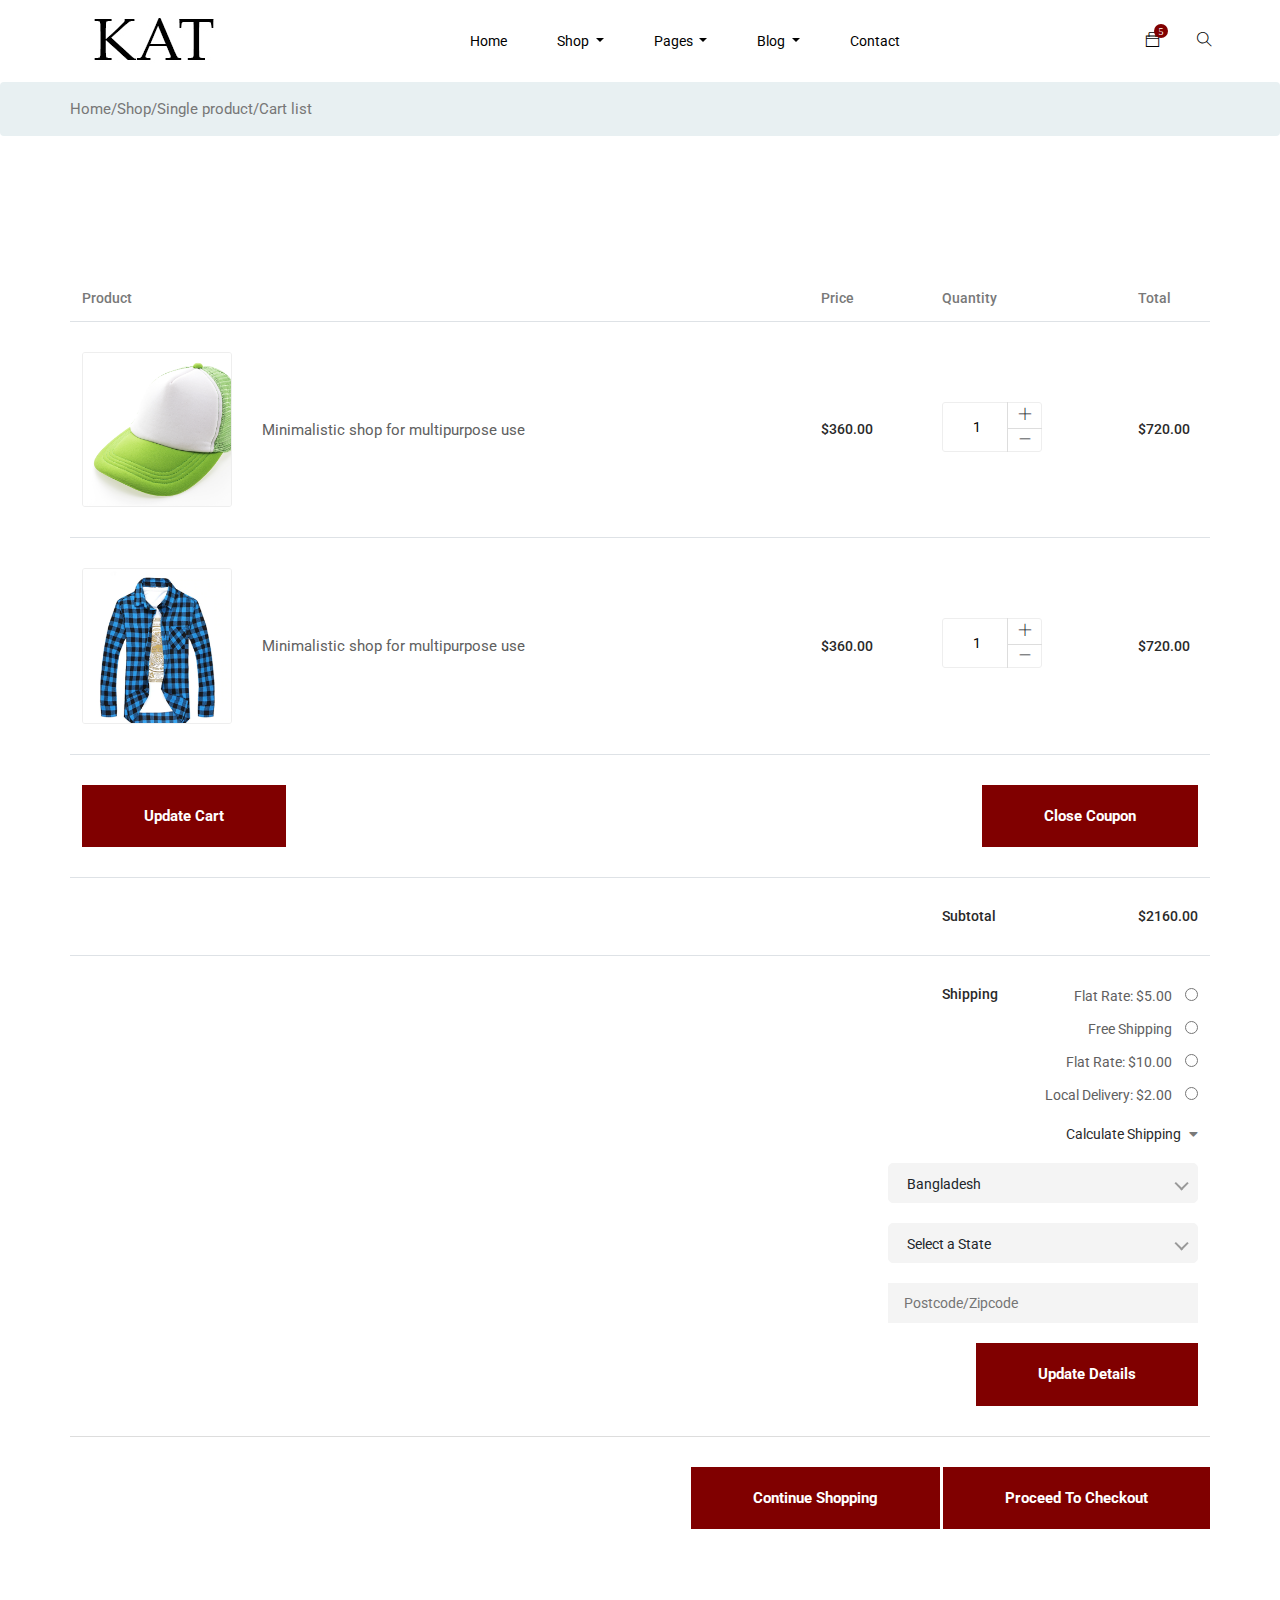
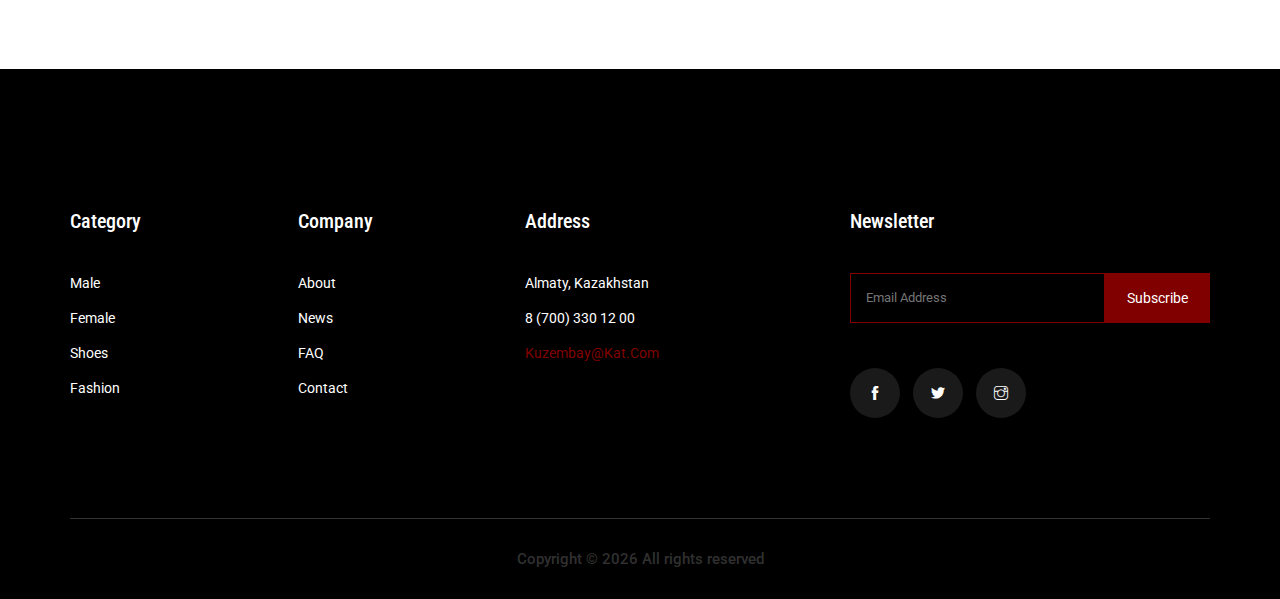
<file: cart.html>
<!doctype html>
<html lang="en">

<head>
    <meta charset="utf-8">
    <meta name="viewport" content="width=device-width, initial-scale=1, shrink-to-fit=no">
    <title>KAT Official Site</title>
    <link rel="icon" href="#">
    <link rel="stylesheet" href="css/bootstrap.min.css">
    <link rel="stylesheet" href="css/animate.css">
    <link rel="stylesheet" href="css/owl.carousel.min.css">
    <link rel="stylesheet" href="css/nice-select.css">
    <link rel="stylesheet" href="css/all.css">
    <link rel="stylesheet" href="css/flaticon.css">
    <link rel="stylesheet" href="css/themify-icons.css">
    <link rel="stylesheet" href="css/magnific-popup.css">
    <link rel="stylesheet" href="css/slick.css">
    <link rel="stylesheet" href="css/price_rangs.css">
    <link rel="stylesheet" href="css/style.css">
</head>

<body class="bg-white">
    <!--::header part start::-->
    <header class="main_menu home_menu">
        <div class="container-fluid">
            <div class="row align-items-center justify-content-center">
                <div class="col-lg-11">
                    <nav class="navbar navbar-expand-lg navbar-light">
                        <a class="navbar-brand" href="index.html"> <img src="img/logo.png" alt="logo"> </a>
                        <button class="navbar-toggler" type="button" data-toggle="collapse" data-target="#navbarSupportedContent" aria-controls="navbarSupportedContent" aria-expanded="false" aria-label="Toggle navigation">
                          <span class="menu_icon"><i class="fas fa-bars"></i></span>
                      </button>

                        <div class="collapse navbar-collapse main-menu-item" id="navbarSupportedContent">
                            <ul class="navbar-nav">
                                <li class="nav-item">
                                    <a class="nav-link" href="index.html">Home</a>
                                </li>
                                <li class="nav-item dropdown">
                                    <a class="nav-link dropdown-toggle" href="blog.html" id="navbarDropdown_1" role="button" data-toggle="dropdown" aria-haspopup="true" aria-expanded="false">
                                      Shop
                                  </a>
                                    <div class="dropdown-menu" aria-labelledby="navbarDropdown_1">
                                        <a class="dropdown-item" href="category.html"> shop category</a>
                                        <a class="dropdown-item" href="single-product.html">product details</a>

                                    </div>
                                </li>
                                <li class="nav-item dropdown">
                                    <a class="nav-link dropdown-toggle" href="blog.html" id="navbarDropdown_3" role="button" data-toggle="dropdown" aria-haspopup="true" aria-expanded="false">
                                      pages
                                  </a>
                                    <div class="dropdown-menu" aria-labelledby="navbarDropdown_2">
                                        <a class="dropdown-item" href="login.html"> 
                                          login
                                          
                                      </a>
                                        <a class="dropdown-item" href="tracking.html">tracking</a>
                                        <a class="dropdown-item" href="checkout.html">product checkout</a>
                                        <a class="dropdown-item" href="cart.html">shopping cart</a>
                                        <a class="dropdown-item" href="confirmation.html">confirmation</a>
                                        <a class="dropdown-item" href="elements.html">elements</a>
                                    </div>
                                </li>

                                <li class="nav-item dropdown">
                                    <a class="nav-link dropdown-toggle" href="blog.html" id="navbarDropdown_2" role="button" data-toggle="dropdown" aria-haspopup="true" aria-expanded="false">
                                      blog
                                  </a>
                                    <div class="dropdown-menu" aria-labelledby="navbarDropdown_2">
                                        <a class="dropdown-item" href="blog.html"> blog</a>
                                        <a class="dropdown-item" href="single-blog.html">Single blog</a>
                                    </div>
                                </li>

                                <li class="nav-item">
                                    <a class="nav-link" href="contact.html">Contact</a>
                                </li>
                            </ul>
                        </div>
                        <div class="hearer_icon d-flex">
                            <div class="dropdown cart">
                                <a class="dropdown-toggle" href="#" id="navbarDropdown3" role="button" data-toggle="dropdown" aria-haspopup="true" aria-expanded="false">
                                    <i class="ti-bag"></i>
                                </a>
                                <!-- <div class="dropdown-menu" aria-labelledby="navbarDropdown">
                                  <div class="single_product">
  
                                  </div>
                              </div> -->
                            </div>
                            <a id="search_1" href="javascript:void(0)"><i class="ti-search"></i></a>
                        </div>
                    </nav>
                </div>
            </div>
        </div>
        <div class="search_input" id="search_input_box">
            <div class="container ">
                <form class="d-flex justify-content-between search-inner">
                    <input type="text" class="form-control" id="search_input" placeholder="Search Here">
                    <button type="submit" class="btn"></button>
                    <span class="ti-close" id="close_search" title="Close Search"></span>
                </form>
            </div>
        </div>
    </header>
    <!-- Header part end-->

    <!-- breadcrumb start-->
    <section class="breadcrumb breadcrumb_bg">
        <div class="container">
            <div class="row justify-content-center">
                <div class="col-lg-12">
                    <div class="breadcrumb_iner">
                        <div class="breadcrumb_iner_item">
                            <p>Home/Shop/Single product/Cart list</p>
                        </div>
                    </div>
                </div>
            </div>
        </div>
    </section>
    <!-- breadcrumb start-->

    <!--================Cart Area =================-->
    <section class="cart_area section_padding">
        <div class="container">
            <div class="cart_inner">
                <div class="table-responsive">
                    <table class="table">
                        <thead>
                            <tr>
                                <th scope="col">Product</th>
                                <th scope="col">Price</th>
                                <th scope="col">Quantity</th>
                                <th scope="col">Total</th>
                            </tr>
                        </thead>
                        <tbody>
                            <tr>
                                <td>
                                    <div class="media">
                                        <div class="d-flex">
                                            <img src="img/arrivel/arrivel_1.png" alt="" />
                                        </div>
                                        <div class="media-body">
                                            <p>Minimalistic shop for multipurpose use</p>
                                        </div>
                                    </div>
                                </td>
                                <td>
                                    <h5>$360.00</h5>
                                </td>
                                <td>
                                    <div class="product_count">
                                        <!-- <input type="text" value="1" min="0" max="10" title="Quantity:"
                      class="input-text qty input-number" />
                    <button
                      class="increase input-number-increment items-count" type="button">
                      <i class="ti-angle-up"></i>
                    </button>
                    <button
                      class="reduced input-number-decrement items-count" type="button">
                      <i class="ti-angle-down"></i>
                    </button> -->
                                        <span class="input-number-decrement"> <i class="ti-minus"></i></span>
                                        <input class="input-number" type="text" value="1" min="0" max="10">
                                        <span class="input-number-increment"> <i class="ti-plus"></i></span>
                                    </div>
                                </td>
                                <td>
                                    <h5>$720.00</h5>
                                </td>
                            </tr>
                            <tr>
                                <td>
                                    <div class="media">
                                        <div class="d-flex">
                                            <img src="img/arrivel/arrivel_2.png" alt="" />
                                        </div>
                                        <div class="media-body">
                                            <p>Minimalistic shop for multipurpose use</p>
                                        </div>
                                    </div>
                                </td>
                                <td>
                                    <h5>$360.00</h5>
                                </td>
                                <td>
                                    <div class="product_count">
                                        <span class="input-number-decrement"> <i class="ti-minus"></i></span>
                                        <input class="input-number" type="text" value="1" min="0" max="10">
                                        <span class="input-number-increment"> <i class="ti-plus"></i></span>
                                    </div>
                                </td>
                                <td>
                                    <h5>$720.00</h5>
                                </td>
                            </tr>
                            <tr class="bottom_button">
                                <td>
                                    <a class="btn_1" href="#">Update Cart</a>
                                </td>
                                <td></td>
                                <td></td>
                                <td>
                                    <div class="cupon_text float-right">
                                        <a class="btn_1" href="#">Close Coupon</a>
                                    </div>
                                </td>
                            </tr>
                            <tr>
                                <td></td>
                                <td></td>
                                <td>
                                    <h5>Subtotal</h5>
                                </td>
                                <td>
                                    <h5>$2160.00</h5>
                                </td>
                            </tr>
                            <tr class="shipping_area">
                                <td></td>
                                <td></td>
                                <td>
                                    <h5>Shipping</h5>
                                </td>
                                <td>
                                    <div class="shipping_box">
                                        <ul class="list">
                                            <li>
                                                Flat Rate: $5.00
                                                <input type="radio" aria-label="Radio button for following text input">
                                            </li>
                                            <li>
                                                Free Shipping
                                                <input type="radio" aria-label="Radio button for following text input">
                                            </li>
                                            <li>
                                                Flat Rate: $10.00
                                                <input type="radio" aria-label="Radio button for following text input">
                                            </li>
                                            <li class="active">
                                                Local Delivery: $2.00
                                                <input type="radio" aria-label="Radio button for following text input">
                                            </li>
                                        </ul>
                                        <h6>
                                            Calculate Shipping
                                            <i class="fa fa-caret-down" aria-hidden="true"></i>
                                        </h6>
                                        <select class="shipping_select">
                      <option value="1">Bangladesh</option>
                      <option value="2">India</option>
                      <option value="4">Pakistan</option>
                    </select>
                                        <select class="shipping_select section_bg">
                      <option value="1">Select a State</option>
                      <option value="2">Select a State</option>
                      <option value="4">Select a State</option>
                    </select>
                                        <input class="post_code" type="text" placeholder="Postcode/Zipcode" />
                                        <a class="btn_1" href="#">Update Details</a>
                                    </div>
                                </td>
                            </tr>
                        </tbody>
                    </table>
                    <div class="checkout_btn_inner float-right">
                        <a class="btn_1" href="#">Continue Shopping</a>
                        <a class="btn_1 checkout_btn_1" href="#">Proceed to checkout</a>
                    </div>
                </div>
            </div>
    </section>
    <!--================End Cart Area =================-->

    <!--::footer_part start::-->
    <footer class="footer_part">
        <div class="container">
            <div class="row justify-content-between">
                <div class="col-sm-6 col-lg-2">
                    <div class="single_footer_part">
                        <h4>Category</h4>
                        <ul class="list-unstyled">
                            <li><a href="#">Male</a></li>
                            <li><a href="#">Female</a></li>
                            <li><a href="#">Shoes</a></li>
                            <li><a href="#">Fashion</a></li>
                        </ul>
                    </div>
                </div>
                <div class="col-sm-6 col-lg-2">
                    <div class="single_footer_part">
                        <h4>Company</h4>
                        <ul class="list-unstyled">
                            <li><a href="">About</a></li>
                            <li><a href="">News</a></li>
                            <li><a href="">FAQ</a></li>
                            <li><a href="">Contact</a></li>
                        </ul>
                    </div>
                </div>
                <div class="col-sm-6 col-lg-3">
                    <div class="single_footer_part">
                        <h4>Address</h4>
                        <ul class="list-unstyled">
                            <li><a href="#">Almaty, Kazakhstan</a></li>
                            <li><a href="#">8 (700) 330 12 00</a></li>
                            <li><span>kuzembay@kat.com</span></li>
                        </ul>
                    </div>
                </div>
                <div class="col-sm-6 col-lg-4">
                    <div class="single_footer_part">
                        <h4>Newsletter</h4>
                        <div id="mc_embed_signup">
                            <form target="_blank" action="https://spondonit.us12.list-manage.com/subscribe/post?u=1462626880ade1ac87bd9c93a&amp;id=92a4423d01" method="get" class="subscribe_form relative mail_part">
                                <input type="email" name="email" id="newsletter-form-email" placeholder="Email Address" class="placeholder hide-on-focus" onfocus="this.placeholder = ''" onblur="this.placeholder = ' Email Address '">
                                <button type="submit" name="submit" id="newsletter-submit" class="email_icon newsletter-submit button-contactForm">subscribe</button>
                                <div class="mt-10 info"></div>
                            </form>
                        </div>
                        <div class="social_icon">
                            <a href="#"><i class="ti-facebook"></i></a>
                            <a href="#"><i class="ti-twitter-alt"></i></a>
                            <a href="#"><i class="ti-instagram"></i></a>
                        </div>
                    </div>
                </div>
            </div>
            <div class="row justify-content-center">
                <div class="col-lg-12">
                    <div class="copyright_text">
                        <P>
                            Copyright &copy;
                            <script>
                                document.write(new Date().getFullYear());
                            </script> All rights reserved
                        </P>
                    </div>
                </div>
            </div>
        </div>
    </footer>
    <!--::footer_part end::-->
    <script src="js/jquery-1.12.1.min.js"></script>
    <script src="js/popper.min.js"></script>
    <script src="js/bootstrap.min.js"></script>
    <script src="js/jquery.magnific-popup.js"></script>
    <script src="js/swiper.min.js"></script>
    <script src="js/mixitup.min.js"></script>
    <script src="js/price_rangs.js"></script>
    <script src="js/owl.carousel.min.js"></script>
    <script src="js/jquery.nice-select.min.js"></script>
    <script src="js/slick.min.js"></script>
    <script src="js/jquery.counterup.min.js"></script>
    <script src="js/waypoints.min.js"></script>
    <script src="js/contact.js"></script>
    <script src="js/jquery.ajaxchimp.min.js"></script>
    <script src="js/jquery.form.js"></script>
    <script src="js/jquery.validate.min.js"></script>
    <script src="js/mail-script.js"></script>
    <script src="js/custom.js"></script>
</body>

</html>
</file>
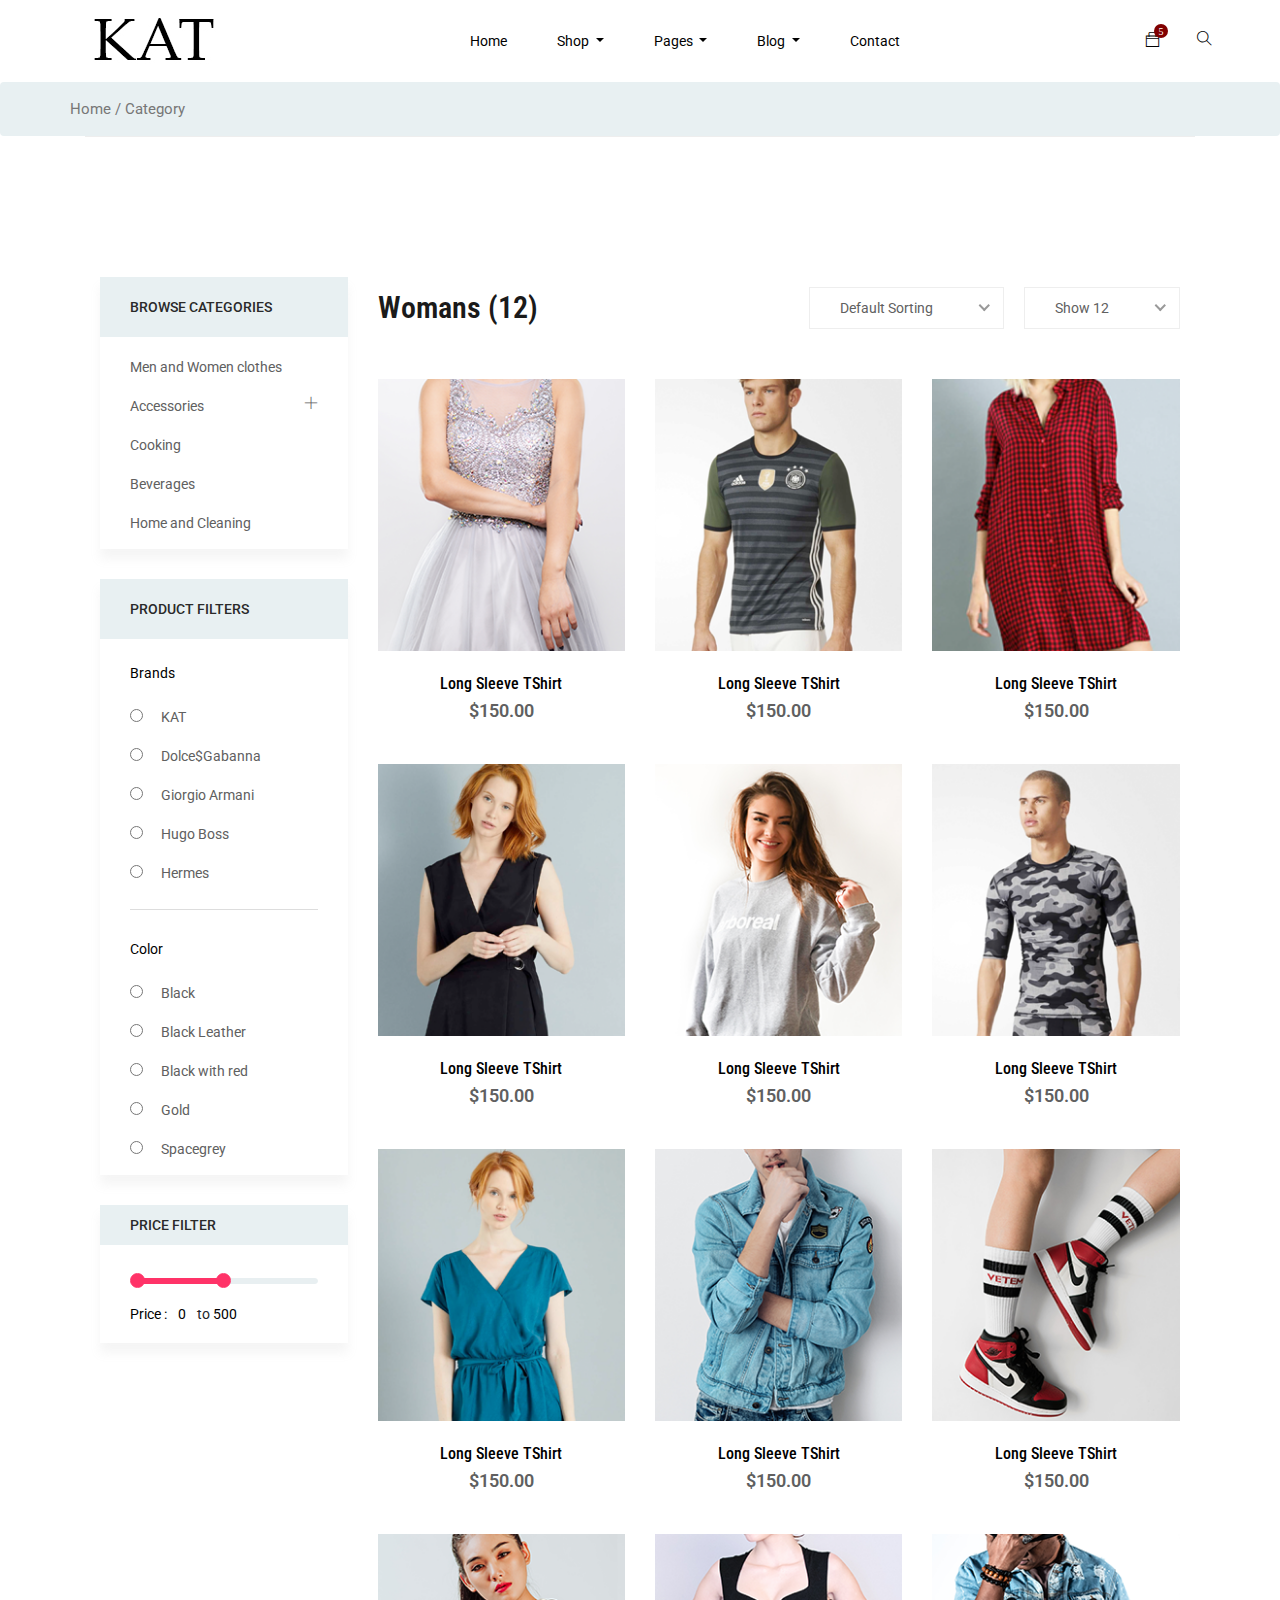
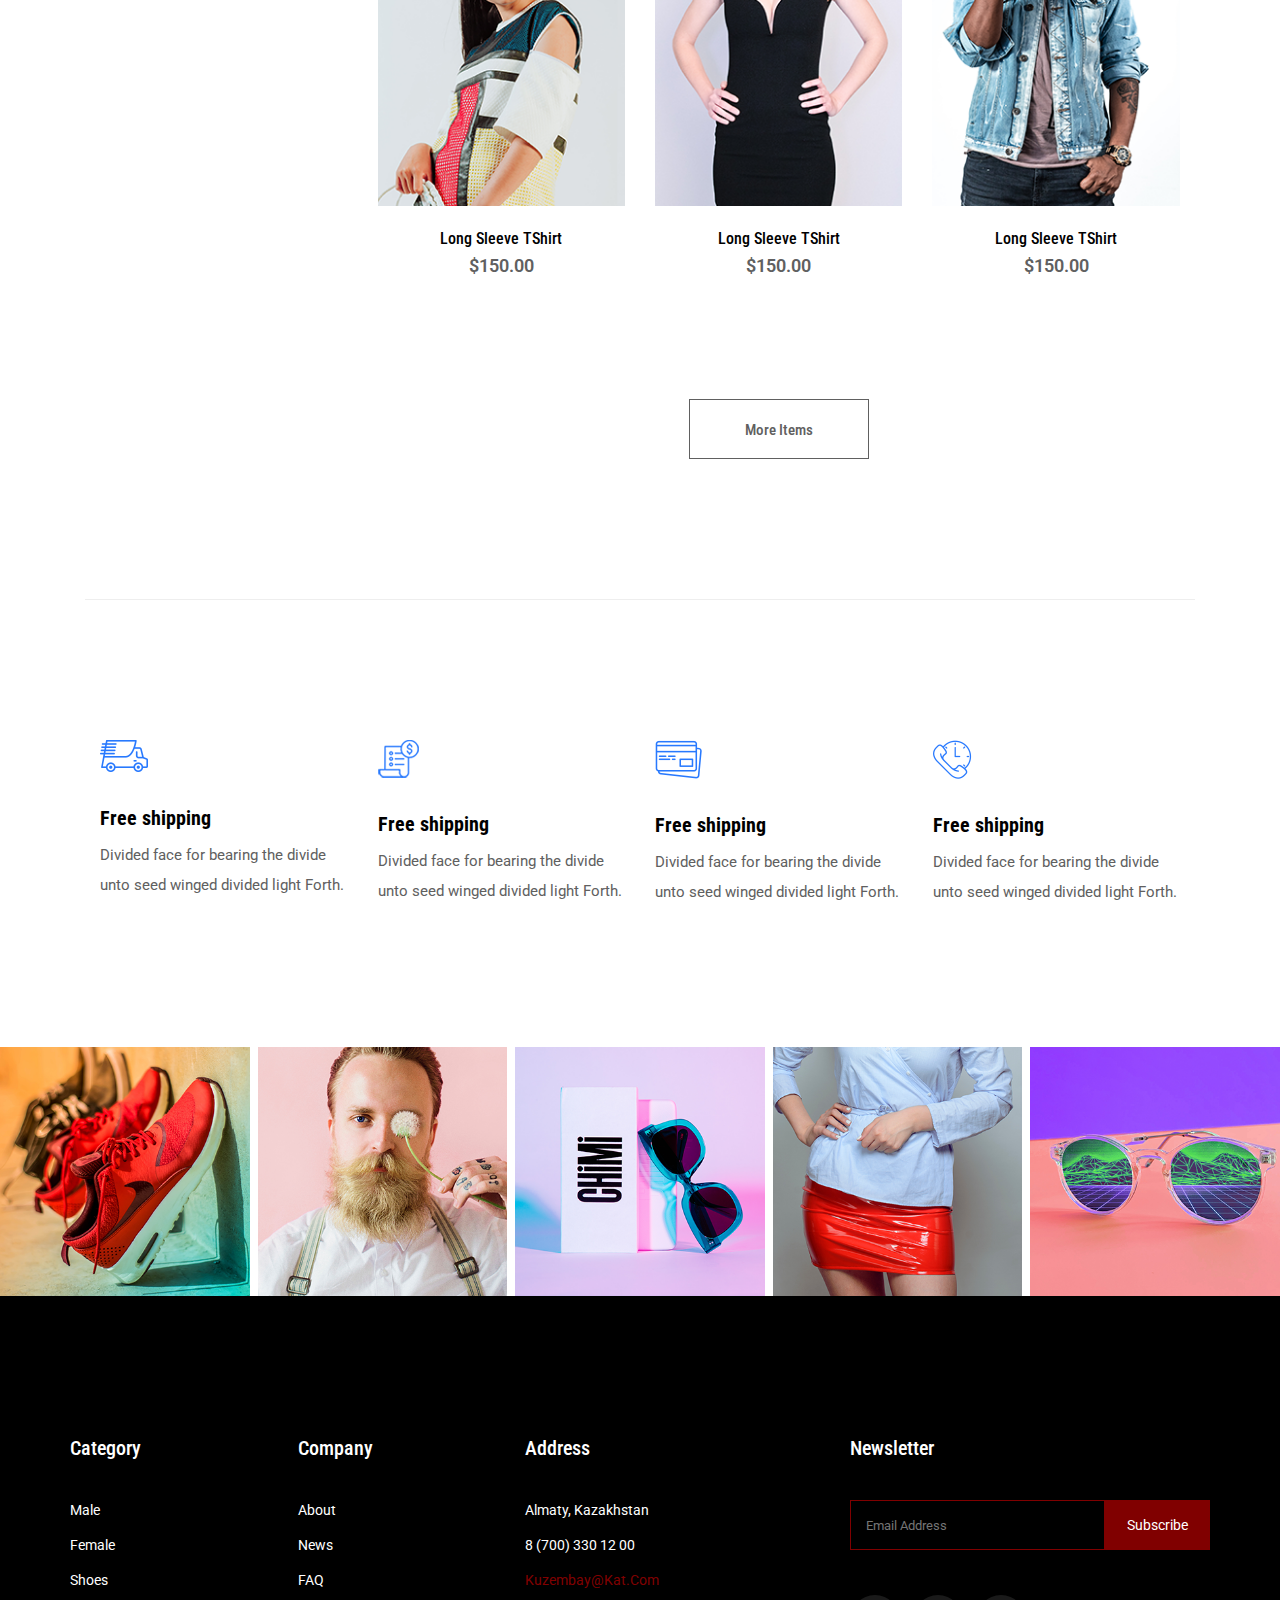
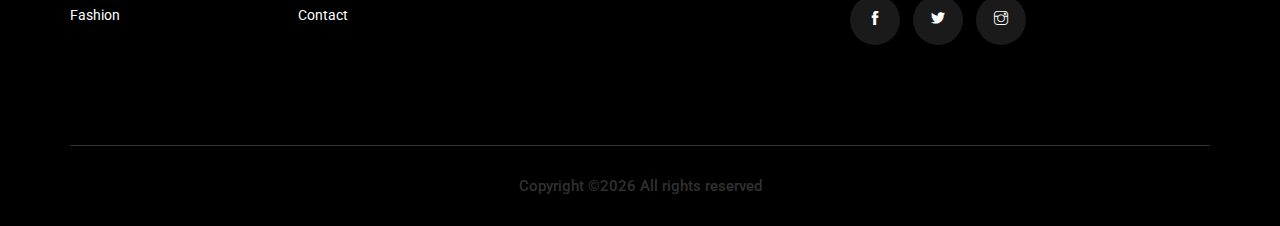
<file: category.html>
<head>
    <meta charset="utf-8">
    <meta name="viewport" content="width=device-width, initial-scale=1, shrink-to-fit=no">
    <title>KAT Official Site</title>
    <link rel="icon" href="img/favicon.png">
    <link rel="stylesheet" href="css/bootstrap.min.css">
    <link rel="stylesheet" href="css/animate.css">
    <link rel="stylesheet" href="css/owl.carousel.min.css">
    <link rel="stylesheet" href="css/all.css">
    <link rel="stylesheet" href="css/nice-select.css">
    <link rel="stylesheet" href="css/flaticon.css">
    <link rel="stylesheet" href="css/themify-icons.css">
    <link rel="stylesheet" href="css/magnific-popup.css">
    <link rel="stylesheet" href="css/slick.css">
    <link rel="stylesheet" href="css/price_rangs.css">
    <link rel="stylesheet" href="css/style.css">
</head>

<body class="bg-white">
    <!--::header part start::-->
    <header class="main_menu home_menu">
        <div class="container-fluid">
            <div class="row align-items-center justify-content-center">
                <div class="col-lg-11">
                    <nav class="navbar navbar-expand-lg navbar-light">
                        <a class="navbar-brand" href="index.html"> <img src="img/logo.png" alt="logo"> </a>
                        <button class="navbar-toggler" type="button" data-toggle="collapse" data-target="#navbarSupportedContent" aria-controls="navbarSupportedContent" aria-expanded="false" aria-label="Toggle navigation">
                            <span class="menu_icon"><i class="fas fa-bars"></i></span>
                        </button>

                        <div class="collapse navbar-collapse main-menu-item" id="navbarSupportedContent">
                            <ul class="navbar-nav">
                                <li class="nav-item">
                                    <a class="nav-link" href="index.html">Home</a>
                                </li>
                                <li class="nav-item dropdown">
                                    <a class="nav-link dropdown-toggle" href="blog.html" id="navbarDropdown_1" role="button" data-toggle="dropdown" aria-haspopup="true" aria-expanded="false">
                                        Shop
                                    </a>
                                    <div class="dropdown-menu" aria-labelledby="navbarDropdown_1">
                                        <a class="dropdown-item" href="category.html"> shop category</a>
                                        <a class="dropdown-item" href="single-product.html">product details</a>

                                    </div>
                                </li>
                                <li class="nav-item dropdown">
                                    <a class="nav-link dropdown-toggle" href="blog.html" id="navbarDropdown_3" role="button" data-toggle="dropdown" aria-haspopup="true" aria-expanded="false">
                                        pages
                                    </a>
                                    <div class="dropdown-menu" aria-labelledby="navbarDropdown_2">
                                        <a class="dropdown-item" href="login.html"> 
                                            login
                                            
                                        </a>
                                        <a class="dropdown-item" href="tracking.html">tracking</a>
                                        <a class="dropdown-item" href="checkout.html">product checkout</a>
                                        <a class="dropdown-item" href="cart.html">shopping cart</a>
                                        <a class="dropdown-item" href="confirmation.html">confirmation</a>
                                        <a class="dropdown-item" href="elements.html">elements</a>
                                    </div>
                                </li>

                                <li class="nav-item dropdown">
                                    <a class="nav-link dropdown-toggle" href="blog.html" id="navbarDropdown_2" role="button" data-toggle="dropdown" aria-haspopup="true" aria-expanded="false">
                                        blog
                                    </a>
                                    <div class="dropdown-menu" aria-labelledby="navbarDropdown_2">
                                        <a class="dropdown-item" href="blog.html"> blog</a>
                                        <a class="dropdown-item" href="single-blog.html">Single blog</a>
                                    </div>
                                </li>

                                <li class="nav-item">
                                    <a class="nav-link" href="contact.html">Contact</a>
                                </li>
                            </ul>
                        </div>
                        <div class="hearer_icon d-flex">
                            <div class="dropdown cart">
                                <a class="dropdown-toggle" href="#" id="navbarDropdown3" role="button" data-toggle="dropdown" aria-haspopup="true" aria-expanded="false">
                                    <i class="ti-bag"></i>
                                </a>
                                <!-- <div class="dropdown-menu" aria-labelledby="navbarDropdown">
                                    <div class="single_product">
    
                                    </div>
                                </div> -->
                            </div>
                            <a id="search_1" href="javascript:void(0)"><i class="ti-search"></i></a>
                        </div>
                    </nav>
                </div>
            </div>
        </div>
        <div class="search_input" id="search_input_box">
            <div class="container ">
                <form class="d-flex justify-content-between search-inner">
                    <input type="text" class="form-control" id="search_input" placeholder="Search Here">
                    <button type="submit" class="btn"></button>
                    <span class="ti-close" id="close_search" title="Close Search"></span>
                </form>
            </div>
        </div>
    </header>
    <!-- Header part end-->


    <!--================Home Banner Area =================-->
    <!-- breadcrumb start-->
    <section class="breadcrumb breadcrumb_bg">
        <div class="container">
            <div class="row justify-content-center">
                <div class="col-lg-12">
                    <div class="breadcrumb_iner">
                        <div class="breadcrumb_iner_item">
                            <p>Home / Category</p>
                        </div>
                    </div>
                </div>
            </div>
        </div>
    </section>
    <!-- breadcrumb start-->

    <!--================Category Product Area =================-->
    <section class="cat_product_area section_padding border_top">
        <div class="container">
            <div class="row">
                <div class="col-lg-3">
                    <div class="left_sidebar_area">
                        <aside class="left_widgets p_filter_widgets sidebar_box_shadow">
                            <div class="l_w_title">
                                <h3>Browse Categories</h3>
                            </div>
                            <div class="widgets_inner">
                                <ul class="list">
                                    <li>
                                        <a href="#">Men and Women clothes</a>
                                    </li>
                                    <li class="sub-menu">
                                        <a href="#Electronics" class=" d-flex justify-content-between">
                                            Accessories
                                            <div class="right ti-plus"></div>
                                        </a>
                                        <ul>
                                            <li>
                                                <a href="#Electronics">Whatch's</a>
                                            </li>
                                            <li>
                                                <a href="#Electronics">Purses</a>
                                            </li>
                                            <li>
                                                <a href="#Electronics">Circles</a>
                                            </li>
                                            <li>
                                                <a href="#Electronics">Hats</a>
                                            </li>
                                            <li>
                                                <a href="#Electronics">Scarfs</a>
                                            </li>
                                            <li>
                                                <a href="#Electronics">Cufflinks</a>
                                            </li>
                                        </ul>
                                    </li>
                                    <li>
                                        <a href="#">Cooking</a>
                                    </li>
                                    <li>
                                        <a href="#">Beverages</a>
                                    </li>
                                    <li>
                                        <a href="#">Home and Cleaning</a>
                                    </li>
                                </ul>
                            </div>
                        </aside>

                        <aside class="left_widgets p_filter_widgets sidebar_box_shadow">
                            <div class="l_w_title">
                                <h3>Product filters</h3>
                            </div>
                            <div class="widgets_inner">
                                <ul class="list">
                                    <p>Brands</p>
                                    <li>
                                        <input type="radio" aria-label="Radio button for following text input">
                                        <a href="#">KAT</a>
                                    </li>
                                    <li>
                                        <input type="radio" aria-label="Radio button for following text input">
                                        <a href="#">Dolce$Gabanna</a>
                                    </li>
                                    <li class="active">
                                        <input type="radio" aria-label="Radio button for following text input">
                                        <a href="#">Giorgio Armani</a>
                                    </li>
                                    <li>
                                        <input type="radio" aria-label="Radio button for following text input">
                                        <a href="#">Hugo Boss</a>
                                    </li>
                                    <li>
                                        <input type="radio" aria-label="Radio button for following text input">
                                        <a href="#">Hermes</a>
                                    </li>
                                </ul>
                                <ul class="list">
                                    <p>color</p>
                                    <li>
                                        <input type="radio" aria-label="Radio button for following text input">
                                        <a href="#">Black</a>
                                    </li>
                                    <li>
                                        <input type="radio" aria-label="Radio button for following text input">
                                        <a href="#">Black Leather</a>
                                    </li>
                                    <li>
                                        <input type="radio" aria-label="Radio button for following text input">
                                        <a href="#">Black with red</a>
                                    </li>
                                    <li>
                                        <input type="radio" aria-label="Radio button for following text input">
                                        <a href="#">Gold</a>
                                    </li>
                                    <li>
                                        <input type="radio" aria-label="Radio button for following text input">
                                        <a href="#">Spacegrey</a>
                                    </li>
                                </ul>
                            </div>
                        </aside>

                        <aside class="left_widgets p_filter_widgets price_rangs_aside sidebar_box_shadow">
                            <div class="l_w_title">
                                <h3>Price Filter</h3>
                            </div>
                            <div class="widgets_inner">
                                <div class="range_item">
                                    <!-- <div id="slider-range"></div> -->
                                    <input type="text" class="js-range-slider" value="" />
                                    <div class="d-flex align-items-center">
                                        <div class="price_text">
                                            <p>Price :</p>
                                        </div>
                                        <div class="price_value d-flex justify-content-center">
                                            <input type="text" class="js-input-from" id="amount" readonly />
                                            <span>to</span>
                                            <input type="text" class="js-input-to" id="amount" readonly />
                                        </div>
                                    </div>
                                </div>
                            </div>
                        </aside>
                    </div>
                </div>
                <div class="col-lg-9">
                    <div class="row">
                        <div class="col-lg-12">
                            <div class="product_top_bar d-flex justify-content-between align-items-center">
                                <div class="single_product_menu product_bar_item">
                                    <h2>Womans (12)</h2>
                                </div>
                                <div class="product_top_bar_iner product_bar_item d-flex">
                                    <div class="product_bar_single">
                                        <select class="wide">
                                            <option data-display="Default sorting">Default sorting</option>
                                            <option value="1">Some option</option>
                                            <option value="2">Another option</option>
                                            <option value="3">Potato</option>
                                        </select>
                                    </div>
                                    <div class="product_bar_single">
                                        <select>
                                            <option data-display="Show 12">Show 12</option>
                                            <option value="1">Show 20</option>
                                            <option value="2">Show 30</option>
                                        </select>
                                    </div>
                                </div>
                            </div>
                        </div>
                        <div class="col-lg-4 col-sm-6">
                            <div class="single_category_product">
                                <div class="single_category_img">
                                    <img src="img/category/category_1.png" alt="">
                                    <div class="category_social_icon">
                                        <ul>
                                            <li><a href="#"><i class="ti-heart"></i></a></li>
                                            <li><a href="#"><i class="ti-bag"></i></a></li>
                                        </ul>
                                    </div>
                                    <div class="category_product_text">
                                        <a href="single-product.html">
                                            <h5>Long Sleeve TShirt</h5>
                                        </a>
                                        <p>$150.00</p>
                                    </div>
                                </div>
                            </div>
                        </div>
                        <div class="col-lg-4 col-sm-6">
                            <div class="single_category_product">
                                <div class="single_category_img">
                                    <img src="img/category/category_2.png" alt="">
                                    <div class="category_social_icon">
                                        <ul>
                                            <li><a href="#"><i class="ti-heart"></i></a></li>
                                            <li><a href="#"><i class="ti-bag"></i></a></li>
                                        </ul>
                                    </div>
                                    <div class="category_product_text">
                                        <a href="single-product.html">
                                            <h5>Long Sleeve TShirt</h5>
                                        </a>
                                        <p>$150.00</p>
                                    </div>
                                </div>
                            </div>
                        </div>
                        <div class="col-lg-4 col-sm-6">
                            <div class="single_category_product">
                                <div class="single_category_img">
                                    <img src="img/category/category_3.png" alt="">
                                    <div class="category_social_icon">
                                        <ul>
                                            <li><a href="#"><i class="ti-heart"></i></a></li>
                                            <li><a href="#"><i class="ti-bag"></i></a></li>
                                        </ul>
                                    </div>
                                    <div class="category_product_text">
                                        <a href="single-product.html">
                                            <h5>Long Sleeve TShirt</h5>
                                        </a>
                                        <p>$150.00</p>
                                    </div>
                                </div>
                            </div>
                        </div>
                        <div class="col-lg-4 col-sm-6">
                            <div class="single_category_product">
                                <div class="single_category_img">
                                    <img src="img/category/category_4.png" alt="">
                                    <div class="category_social_icon">
                                        <ul>
                                            <li><a href="#"><i class="ti-heart"></i></a></li>
                                            <li><a href="#"><i class="ti-bag"></i></a></li>
                                        </ul>
                                    </div>
                                    <div class="category_product_text">
                                        <a href="single-product.html">
                                            <h5>Long Sleeve TShirt</h5>
                                        </a>
                                        <p>$150.00</p>
                                    </div>
                                </div>
                            </div>
                        </div>
                        <div class="col-lg-4 col-sm-6">
                            <div class="single_category_product">
                                <div class="single_category_img">
                                    <img src="img/category/category_5.png" alt="">
                                    <div class="category_social_icon">
                                        <ul>
                                            <li><a href="#"><i class="ti-heart"></i></a></li>
                                            <li><a href="#"><i class="ti-bag"></i></a></li>
                                        </ul>
                                    </div>
                                    <div class="category_product_text">
                                        <a href="single-product.html">
                                            <h5>Long Sleeve TShirt</h5>
                                        </a>
                                        <p>$150.00</p>
                                    </div>
                                </div>
                            </div>
                        </div>
                        <div class="col-lg-4 col-sm-6">
                            <div class="single_category_product">
                                <div class="single_category_img">
                                    <img src="img/category/category_6.png" alt="">
                                    <div class="category_social_icon">
                                        <ul>
                                            <li><a href="#"><i class="ti-heart"></i></a></li>
                                            <li><a href="#"><i class="ti-bag"></i></a></li>
                                        </ul>
                                    </div>
                                    <div class="category_product_text">
                                        <a href="single-product.html">
                                            <a href="single-product.html">
                                                <h5>Long Sleeve TShirt</h5>
                                            </a>
                                        </a>
                                        <p>$150.00</p>
                                    </div>
                                </div>
                            </div>
                        </div>
                        <div class="col-lg-4 col-sm-6">
                            <div class="single_category_product">
                                <div class="single_category_img">
                                    <img src="img/category/category_7.png" alt="">
                                    <div class="category_social_icon">
                                        <ul>
                                            <li><a href="#"><i class="ti-heart"></i></a></li>
                                            <li><a href="#"><i class="ti-bag"></i></a></li>
                                        </ul>
                                    </div>
                                    <div class="category_product_text">
                                        <a href="single-product.html">
                                            <h5>Long Sleeve TShirt</h5>
                                        </a>
                                        <p>$150.00</p>
                                    </div>
                                </div>
                            </div>
                        </div>
                        <div class="col-lg-4 col-sm-6">
                            <div class="single_category_product">
                                <div class="single_category_img">
                                    <img src="img/category/category_8.png" alt="">
                                    <div class="category_social_icon">
                                        <ul>
                                            <li><a href="#"><i class="ti-heart"></i></a></li>
                                            <li><a href="#"><i class="ti-bag"></i></a></li>
                                        </ul>
                                    </div>
                                    <div class="category_product_text">
                                        <a href="single-product.html">
                                            <h5>Long Sleeve TShirt</h5>
                                        </a>
                                        <p>$150.00</p>
                                    </div>
                                </div>
                            </div>
                        </div>
                        <div class="col-lg-4 col-sm-6">
                            <div class="single_category_product">
                                <div class="single_category_img">
                                    <img src="img/category/category_9.png" alt="">
                                    <div class="category_social_icon">
                                        <ul>
                                            <li><a href="#"><i class="ti-heart"></i></a></li>
                                            <li><a href="#"><i class="ti-bag"></i></a></li>
                                        </ul>
                                    </div>
                                    <div class="category_product_text">
                                        <a href="single-product.html">
                                            <h5>Long Sleeve TShirt</h5>
                                        </a>
                                        <p>$150.00</p>
                                    </div>
                                </div>
                            </div>
                        </div>
                        <div class="col-lg-4 col-sm-6">
                            <div class="single_category_product">
                                <div class="single_category_img">
                                    <img src="img/category/category_10.png" alt="">
                                    <div class="category_social_icon">
                                        <ul>
                                            <li><a href="#"><i class="ti-heart"></i></a></li>
                                            <li><a href="#"><i class="ti-bag"></i></a></li>
                                        </ul>
                                    </div>
                                    <div class="category_product_text">
                                        <a href="single-product.html">
                                            <h5>Long Sleeve TShirt</h5>
                                        </a>
                                        <p>$150.00</p>
                                    </div>
                                </div>
                            </div>
                        </div>
                        <div class="col-lg-4 col-sm-6">
                            <div class="single_category_product">
                                <div class="single_category_img">
                                    <img src="img/category/category_11.png" alt="">
                                    <div class="category_social_icon">
                                        <ul>
                                            <li><a href="#"><i class="ti-heart"></i></a></li>
                                            <li><a href="#"><i class="ti-bag"></i></a></li>
                                        </ul>
                                    </div>
                                    <div class="category_product_text">
                                        <a href="single-product.html">
                                            <h5>Long Sleeve TShirt</h5>
                                        </a>
                                        <p>$150.00</p>
                                    </div>
                                </div>
                            </div>
                        </div>
                        <div class="col-lg-4 col-sm-6">
                            <div class="single_category_product">
                                <div class="single_category_img">
                                    <img src="img/category/category_12.png" alt="">
                                    <div class="category_social_icon">
                                        <ul>
                                            <li><a href="#"><i class="ti-heart"></i></a></li>
                                            <li><a href="#"><i class="ti-bag"></i></a></li>
                                        </ul>
                                    </div>
                                    <div class="category_product_text">
                                        <a href="single-product.html">
                                            <h5>Long Sleeve TShirt</h5>
                                        </a>
                                        <p>$150.00</p>
                                    </div>
                                </div>
                            </div>
                        </div>
                        <div class="col-lg-12 text-center">
                            <a href="#" class="btn_2">More Items</a>
                        </div>
                    </div>
                </div>
            </div>
        </div>
    </section>
    <!--================End Category Product Area =================-->

    <!-- free shipping here -->
    <section class="shipping_details section_padding border_top">
        <div class="container">
            <div class="row">
                <div class="col-lg-3 col-sm-6">
                    <div class="single_shopping_details">
                        <img src="img/icon/icon_1.png" alt="">
                        <h4>Free shipping</h4>
                        <p>Divided face for bearing the divide unto seed winged divided light Forth.</p>
                    </div>
                </div>
                <div class="col-lg-3 col-sm-6">
                    <div class="single_shopping_details">
                        <img src="img/icon/icon_2.png" alt="">
                        <h4>Free shipping</h4>
                        <p>Divided face for bearing the divide unto seed winged divided light Forth.</p>
                    </div>
                </div>
                <div class="col-lg-3 col-sm-6">
                    <div class="single_shopping_details">
                        <img src="img/icon/icon_3.png" alt="">
                        <h4>Free shipping</h4>
                        <p>Divided face for bearing the divide unto seed winged divided light Forth.</p>
                    </div>
                </div>
                <div class="col-lg-3 col-sm-6">
                    <div class="single_shopping_details">
                        <img src="img/icon/icon_4.png" alt="">
                        <h4>Free shipping</h4>
                        <p>Divided face for bearing the divide unto seed winged divided light Forth.</p>
                    </div>
                </div>
            </div>
        </div>
    </section>
    <!-- free shipping end -->

    <!-- subscribe_area part start-->
    <section class="instagram_photo">
        <div class="container-fluid>
            <div class=" row ">
                <div class="col-lg-12 ">
                    <div class="instagram_photo_iner ">
                        <div class="single_instgram_photo ">
                            <img src="img/instagram/inst_1.png " alt=" ">
                            <a href="# "><i class="ti-instagram "></i></a> 
                        </div>
                        <div class="single_instgram_photo ">
                            <img src="img/instagram/inst_2.png " alt=" ">
                            <a href="# "><i class="ti-instagram "></i></a> 
                        </div>
                        <div class="single_instgram_photo ">
                            <img src="img/instagram/inst_3.png " alt=" ">
                            <a href="# "><i class="ti-instagram "></i></a> 
                        </div>
                        <div class="single_instgram_photo ">
                            <img src="img/instagram/inst_4.png " alt=" ">
                            <a href="# "><i class="ti-instagram "></i></a> 
                        </div>
                        <div class="single_instgram_photo ">
                            <img src="img/instagram/inst_5.png " alt=" ">
                            <a href="# "><i class="ti-instagram "></i></a> 
                        </div>
                    </div>
                </div>
            </div>
        </div>
    </section>
    <!--::subscribe_area part end::-->

    <!--::footer_part start::-->
    <footer class="footer_part ">
        <div class="container ">
            <div class="row justify-content-between ">
                <div class="col-sm-6 col-lg-2 ">
                    <div class="single_footer_part ">
                        <h4>Category</h4>
                        <ul class="list-unstyled ">
                            <li><a href="# ">Male</a></li>
                            <li><a href="# ">Female</a></li>
                            <li><a href="# ">Shoes</a></li>
                            <li><a href="# ">Fashion</a></li>
                        </ul>
                    </div>
                </div>
                <div class="col-sm-6 col-lg-2 ">
                    <div class="single_footer_part ">
                        <h4>Company</h4>
                        <ul class="list-unstyled ">
                            <li><a href=" ">About</a></li>
                            <li><a href=" ">News</a></li>
                            <li><a href=" ">FAQ</a></li>
                            <li><a href=" ">Contact</a></li>
                        </ul>
                    </div>
                </div>
                <div class="col-sm-6 col-lg-3 ">
                    <div class="single_footer_part ">
                        <h4>Address</h4>
                        <ul class="list-unstyled ">
                            <li><a href="# ">Almaty, Kazakhstan</a></li>
                            <li><a href="# ">8 (700) 330 12 00</a></li>
                            <li><span>kuzembay@kat.com</span></li>
                        </ul>
                    </div>
                </div>
                <div class="col-sm-6 col-lg-4 ">
                    <div class="single_footer_part ">
                        <h4>Newsletter</h4>
                        <div id="mc_embed_signup ">
                            <form target="_blank "
                                action="https://spondonit.us12.list-manage.com/subscribe/post?u=1462626880ade1ac87bd9c93a&amp;id=92a4423d01 "
                                method="get " class="subscribe_form relative mail_part ">
                                <input type="email " name="email " id="newsletter-form-email " placeholder="Email Address "
                                    class="placeholder hide-on-focus " onfocus="this.placeholder='' "
                                    onblur="this.placeholder=' Email Address ' ">
                                <button type="submit " name="submit " id="newsletter-submit "
                                    class="email_icon newsletter-submit button-contactForm ">subscribe</button>
                                <div class="mt-10 info "></div>
                            </form>
                        </div>
                        <div class="social_icon ">
                            <a href="# "><i class="ti-facebook "></i></a>
                            <a href="# "><i class="ti-twitter-alt "></i></a>
                            <a href="# "><i class="ti-instagram "></i></a>
                        </div>
                    </div>
                </div>
            </div>
            <div class="row justify-content-center ">
                <div class="col-lg-12 ">
                    <div class="copyright_text ">
                        <P>
Copyright &copy;<script>document.write(new Date().getFullYear());</script> All rights reserved 
</P>
                    </div>
                </div>
            </div>
        </div>
    </footer>
    <!--::footer_part end::-->
    <script src="js/jquery-1.12.1.min.js "></script>
    <script src="js/popper.min.js "></script>
    <script src="js/bootstrap.min.js "></script>
    <script src="js/jquery.magnific-popup.js "></script>
    <script src="js/swiper.min.js "></script>
    <script src="js/mixitup.min.js "></script>
    <script src="js/price_rangs.js "></script>
    <script src="js/owl.carousel.min.js "></script>
    <script src="js/jquery.nice-select.min.js "></script>
    <script src="js/slick.min.js "></script>
    <script src="js/jquery.counterup.min.js "></script>
    <script src="js/waypoints.min.js "></script>
    <script src="js/contact.js "></script>
    <script src="js/jquery.ajaxchimp.min.js "></script>
    <script src="js/jquery.form.js "></script>
    <script src="js/jquery.validate.min.js "></script>
    <script src="js/mail-script.js "></script>
    <script src="js/custom.js "></script>
</body>

</html>
</file>
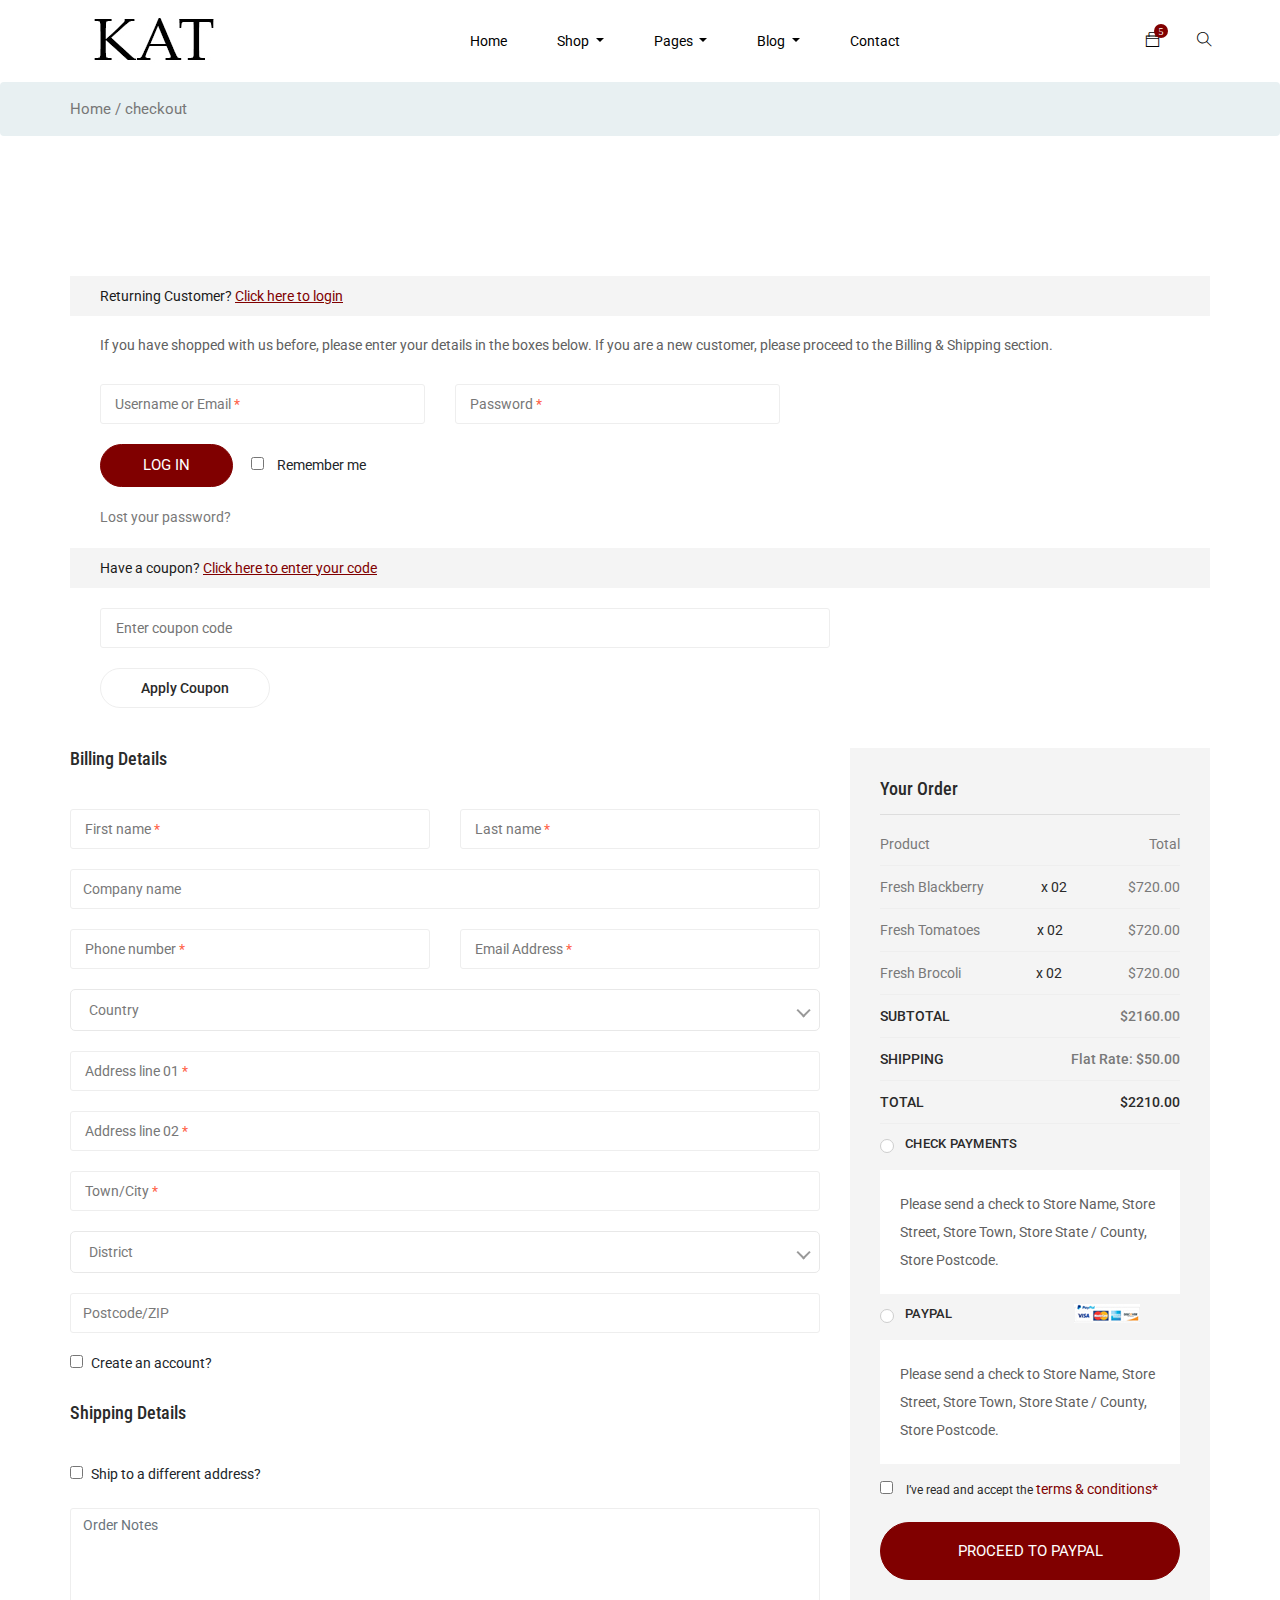
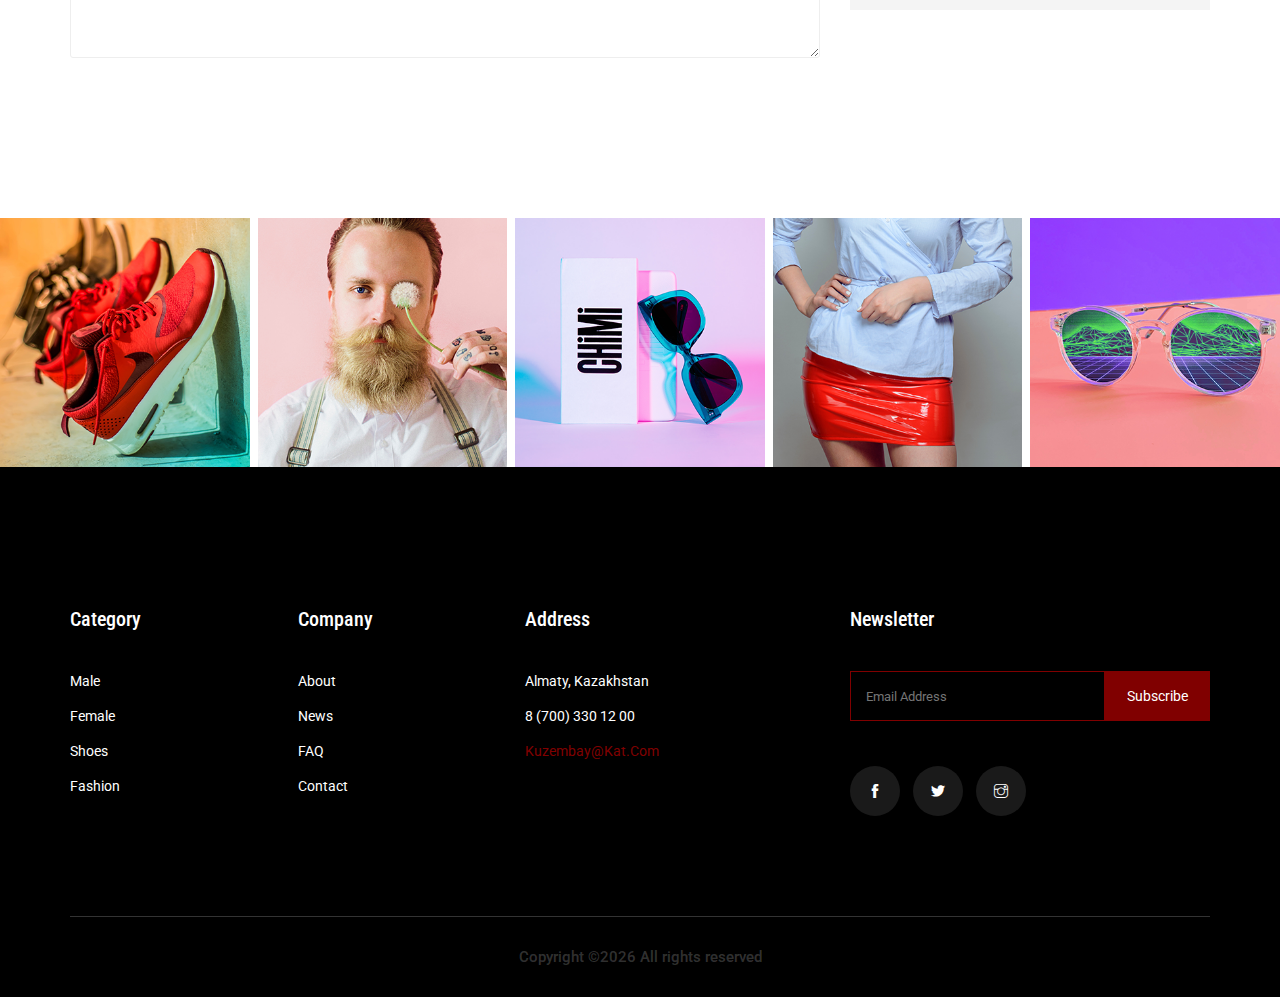
<file: checkout.html>
<!doctype html>
<html lang="en">

<head>
    <meta charset="utf-8">
    <meta name="viewport" content="width=device-width, initial-scale=1, shrink-to-fit=no">
    <title>KAT Official Site</title>
    <link rel="icon" href="img/favicon.png">
    <link rel="stylesheet" href="css/bootstrap.min.css">
    <link rel="stylesheet" href="css/animate.css">
    <link rel="stylesheet" href="css/owl.carousel.min.css">
    <link rel="stylesheet" href="css/all.css">
    <link rel="stylesheet" href="css/flaticon.css">
    <link rel="stylesheet" href="css/themify-icons.css">
    <link rel="stylesheet" href="css/nice-select.css">
    <link rel="stylesheet" href="css/magnific-popup.css">
    <link rel="stylesheet" href="css/slick.css">
    <link rel="stylesheet" href="css/style.css">
</head>

<body>
    <!--::header part start::-->
    <header class="main_menu home_menu">
        <div class="container-fluid">
            <div class="row align-items-center justify-content-center">
                <div class="col-lg-11">
                    <nav class="navbar navbar-expand-lg navbar-light">
                        <a class="navbar-brand" href="index.html"> <img src="img/logo.png" alt="logo"> </a>
                        <button class="navbar-toggler" type="button" data-toggle="collapse" data-target="#navbarSupportedContent" aria-controls="navbarSupportedContent" aria-expanded="false" aria-label="Toggle navigation">
                            <span class="menu_icon"><i class="fas fa-bars"></i></span>
                        </button>

                        <div class="collapse navbar-collapse main-menu-item" id="navbarSupportedContent">
                            <ul class="navbar-nav">
                                <li class="nav-item">
                                    <a class="nav-link" href="index.html">Home</a>
                                </li>
                                <li class="nav-item dropdown">
                                    <a class="nav-link dropdown-toggle" href="blog.html" id="navbarDropdown_1" role="button" data-toggle="dropdown" aria-haspopup="true" aria-expanded="false">
                                        Shop
                                    </a>
                                    <div class="dropdown-menu" aria-labelledby="navbarDropdown_1">
                                        <a class="dropdown-item" href="category.html"> shop category</a>
                                        <a class="dropdown-item" href="single-product.html">product details</a>

                                    </div>
                                </li>
                                <li class="nav-item dropdown">
                                    <a class="nav-link dropdown-toggle" href="blog.html" id="navbarDropdown_3" role="button" data-toggle="dropdown" aria-haspopup="true" aria-expanded="false">
                                        pages
                                    </a>
                                    <div class="dropdown-menu" aria-labelledby="navbarDropdown_2">
                                        <a class="dropdown-item" href="login.html"> 
                                            login
                                            
                                        </a>
                                        <a class="dropdown-item" href="tracking.html">tracking</a>
                                        <a class="dropdown-item" href="checkout.html">product checkout</a>
                                        <a class="dropdown-item" href="cart.html">shopping cart</a>
                                        <a class="dropdown-item" href="confirmation.html">confirmation</a>
                                        <a class="dropdown-item" href="elements.html">elements</a>
                                    </div>
                                </li>

                                <li class="nav-item dropdown">
                                    <a class="nav-link dropdown-toggle" href="blog.html" id="navbarDropdown_2" role="button" data-toggle="dropdown" aria-haspopup="true" aria-expanded="false">
                                        blog
                                    </a>
                                    <div class="dropdown-menu" aria-labelledby="navbarDropdown_2">
                                        <a class="dropdown-item" href="blog.html"> blog</a>
                                        <a class="dropdown-item" href="single-blog.html">Single blog</a>
                                    </div>
                                </li>

                                <li class="nav-item">
                                    <a class="nav-link" href="contact.html">Contact</a>
                                </li>
                            </ul>
                        </div>
                        <div class="hearer_icon d-flex">
                            <div class="dropdown cart">
                                <a class="dropdown-toggle" href="#" id="navbarDropdown3" role="button" data-toggle="dropdown" aria-haspopup="true" aria-expanded="false">
                                    <i class="ti-bag"></i>
                                </a>
                                <!-- <div class="dropdown-menu" aria-labelledby="navbarDropdown">
                                    <div class="single_product">
    
                                    </div>
                                </div> -->
                            </div>
                            <a id="search_1" href="javascript:void(0)"><i class="ti-search"></i></a>
                        </div>
                    </nav>
                </div>
            </div>
        </div>
        <div class="search_input" id="search_input_box">
            <div class="container ">
                <form class="d-flex justify-content-between search-inner">
                    <input type="text" class="form-control" id="search_input" placeholder="Search Here">
                    <button type="submit" class="btn"></button>
                    <span class="ti-close" id="close_search" title="Close Search"></span>
                </form>
            </div>
        </div>
    </header>
    <!-- Header part end-->

    <!--================Home Banner Area =================-->
    <!-- breadcrumb start-->
    <section class="breadcrumb breadcrumb_bg">
        <div class="container">
            <div class="row justify-content-center">
                <div class="col-lg-12">
                    <div class="breadcrumb_iner">
                        <div class="breadcrumb_iner_item">
                            <p>Home / checkout</p>
                        </div>
                    </div>
                </div>
            </div>
        </div>
    </section>
    <!-- breadcrumb start-->

    <!--================Checkout Area =================-->
    <section class="checkout_area section_padding">
        <div class="container">
            <div class="returning_customer">
                <div class="check_title">
                    <h2>
                        Returning Customer?
                        <a href="#">Click here to login</a>
                    </h2>
                </div>
                <p>
                    If you have shopped with us before, please enter your details in the boxes below. If you are a new customer, please proceed to the Billing & Shipping section.
                </p>
                <form class="row contact_form" action="#" method="post" novalidate="novalidate">
                    <div class="col-md-6 form-group p_star">
                        <input type="text" class="form-control" id="name" name="name" value=" " />
                        <span class="placeholder" data-placeholder="Username or Email"></span>
                    </div>
                    <div class="col-md-6 form-group p_star">
                        <input type="password" class="form-control" id="password" name="password" value="" />
                        <span class="placeholder" data-placeholder="Password"></span>
                    </div>
                    <div class="col-md-12 form-group">
                        <button type="submit" value="submit" class="btn_3">
              log in
            </button>
                        <div class="creat_account">
                            <input type="checkbox" id="f-option" name="selector" />
                            <label for="f-option">Remember me</label>
                        </div>
                        <a class="lost_pass" href="#">Lost your password?</a>
                    </div>
                </form>
            </div>
            <div class="cupon_area">
                <div class="check_title">
                    <h2>
                        Have a coupon?
                        <a href="#">Click here to enter your code</a>
                    </h2>
                </div>
                <input type="text" placeholder="Enter coupon code" />
                <a class="tp_btn" href="#">Apply Coupon</a>
            </div>
            <div class="billing_details">
                <div class="row">
                    <div class="col-lg-8">
                        <h3>Billing Details</h3>
                        <form class="row contact_form" action="#" method="post" novalidate="novalidate">
                            <div class="col-md-6 form-group p_star">
                                <input type="text" class="form-control" id="first" name="name" />
                                <span class="placeholder" data-placeholder="First name"></span>
                            </div>
                            <div class="col-md-6 form-group p_star">
                                <input type="text" class="form-control" id="last" name="name" />
                                <span class="placeholder" data-placeholder="Last name"></span>
                            </div>
                            <div class="col-md-12 form-group">
                                <input type="text" class="form-control" id="company" name="company" placeholder="Company name" />
                            </div>
                            <div class="col-md-6 form-group p_star">
                                <input type="text" class="form-control" id="number" name="number" />
                                <span class="placeholder" data-placeholder="Phone number"></span>
                            </div>
                            <div class="col-md-6 form-group p_star">
                                <input type="text" class="form-control" id="email" name="compemailany" />
                                <span class="placeholder" data-placeholder="Email Address"></span>
                            </div>
                            <div class="col-md-12 form-group p_star">
                                <select class="country_select">
                  <option value="1">Country</option>
                  <option value="2">Country</option>
                  <option value="4">Country</option>
                </select>
                            </div>
                            <div class="col-md-12 form-group p_star">
                                <input type="text" class="form-control" id="add1" name="add1" />
                                <span class="placeholder" data-placeholder="Address line 01"></span>
                            </div>
                            <div class="col-md-12 form-group p_star">
                                <input type="text" class="form-control" id="add2" name="add2" />
                                <span class="placeholder" data-placeholder="Address line 02"></span>
                            </div>
                            <div class="col-md-12 form-group p_star">
                                <input type="text" class="form-control" id="city" name="city" />
                                <span class="placeholder" data-placeholder="Town/City"></span>
                            </div>
                            <div class="col-md-12 form-group p_star">
                                <select class="country_select">
                  <option value="1">District</option>
                  <option value="2">District</option>
                  <option value="4">District</option>
                </select>
                            </div>
                            <div class="col-md-12 form-group">
                                <input type="text" class="form-control" id="zip" name="zip" placeholder="Postcode/ZIP" />
                            </div>
                            <div class="col-md-12 form-group">
                                <div class="creat_account">
                                    <input type="checkbox" id="f-option2" name="selector" />
                                    <label for="f-option2">Create an account?</label>
                                </div>
                            </div>
                            <div class="col-md-12 form-group">
                                <div class="creat_account">
                                    <h3>Shipping Details</h3>
                                    <input type="checkbox" id="f-option3" name="selector" />
                                    <label for="f-option3">Ship to a different address?</label>
                                </div>
                                <textarea class="form-control" name="message" id="message" rows="1" placeholder="Order Notes"></textarea>
                            </div>
                        </form>
                    </div>
                    <div class="col-lg-4">
                        <div class="order_box">
                            <h2>Your Order</h2>
                            <ul class="list">
                                <li>
                                    <a href="#">Product
                    <span>Total</span>
                  </a>
                                </li>
                                <li>
                                    <a href="#">Fresh Blackberry
                    <span class="middle">x 02</span>
                    <span class="last">$720.00</span>
                  </a>
                                </li>
                                <li>
                                    <a href="#">Fresh Tomatoes
                    <span class="middle">x 02</span>
                    <span class="last">$720.00</span>
                  </a>
                                </li>
                                <li>
                                    <a href="#">Fresh Brocoli
                    <span class="middle">x 02</span>
                    <span class="last">$720.00</span>
                  </a>
                                </li>
                            </ul>
                            <ul class="list list_2">
                                <li>
                                    <a href="#">Subtotal
                    <span>$2160.00</span>
                  </a>
                                </li>
                                <li>
                                    <a href="#">Shipping
                    <span>Flat rate: $50.00</span>
                  </a>
                                </li>
                                <li>
                                    <a href="#">Total
                    <span>$2210.00</span>
                  </a>
                                </li>
                            </ul>
                            <div class="payment_item">
                                <div class="radion_btn">
                                    <input type="radio" id="f-option5" name="selector" />
                                    <label for="f-option5">Check payments</label>
                                    <div class="check"></div>
                                </div>
                                <p>
                                    Please send a check to Store Name, Store Street, Store Town, Store State / County, Store Postcode.
                                </p>
                            </div>
                            <div class="payment_item active">
                                <div class="radion_btn">
                                    <input type="radio" id="f-option6" name="selector" />
                                    <label for="f-option6">Paypal </label>
                                    <img src="img/product/single-product/card.jpg" alt="" />
                                    <div class="check"></div>
                                </div>
                                <p>
                                    Please send a check to Store Name, Store Street, Store Town, Store State / County, Store Postcode.
                                </p>
                            </div>
                            <div class="creat_account">
                                <input type="checkbox" id="f-option4" name="selector" />
                                <label for="f-option4">I’ve read and accept the </label>
                                <a href="#">terms & conditions*</a>
                            </div>
                            <a class="btn_3" href="#">Proceed to Paypal</a>
                        </div>
                    </div>
                </div>
            </div>
        </div>
    </section>
    <!--================End Checkout Area =================-->

    <!-- subscribe_area part start-->
    <section class="instagram_photo">
        <div class="container-fluid>
          <div class=" row ">
              <div class="col-lg-12 ">
                  <div class="instagram_photo_iner ">
                      <div class="single_instgram_photo ">
                          <img src="img/instagram/inst_1.png " alt=" ">
                          <a href="# "><i class="ti-instagram "></i></a> 
                      </div>
                      <div class="single_instgram_photo ">
                          <img src="img/instagram/inst_2.png " alt=" ">
                          <a href="# "><i class="ti-instagram "></i></a> 
                      </div>
                      <div class="single_instgram_photo ">
                          <img src="img/instagram/inst_3.png " alt=" ">
                          <a href="# "><i class="ti-instagram "></i></a> 
                      </div>
                      <div class="single_instgram_photo ">
                          <img src="img/instagram/inst_4.png " alt=" ">
                          <a href="# "><i class="ti-instagram "></i></a> 
                      </div>
                      <div class="single_instgram_photo ">
                          <img src="img/instagram/inst_5.png " alt=" ">
                          <a href="# "><i class="ti-instagram "></i></a> 
                      </div>
                  </div>
              </div>
          </div>
      </div>
  </section>
  <!--::subscribe_area part end::-->

  <!--::footer_part start::-->
  <footer class="footer_part ">
      <div class="container ">
          <div class="row justify-content-between ">
              <div class="col-sm-6 col-lg-2 ">
                  <div class="single_footer_part ">
                      <h4>Category</h4>
                      <ul class="list-unstyled ">
                          <li><a href="# ">Male</a></li>
                          <li><a href="# ">Female</a></li>
                          <li><a href="# ">Shoes</a></li>
                          <li><a href="# ">Fashion</a></li>
                      </ul>
                  </div>
              </div>
              <div class="col-sm-6 col-lg-2 ">
                  <div class="single_footer_part ">
                      <h4>Company</h4>
                      <ul class="list-unstyled ">
                          <li><a href=" ">About</a></li>
                          <li><a href=" ">News</a></li>
                          <li><a href=" ">FAQ</a></li>
                          <li><a href=" ">Contact</a></li>
                      </ul>
                  </div>
              </div>
              <div class="col-sm-6 col-lg-3 ">
                  <div class="single_footer_part ">
                      <h4>Address</h4>
                      <ul class="list-unstyled ">
                          <li><a href="# ">Almaty, Kazakhstan</a></li>
                          <li><a href="# ">8 (700) 330 12 00</a></li>
                          <li><span>kuzembay@kat.com</span></li>
                      </ul>
                  </div>
              </div>
              <div class="col-sm-6 col-lg-4 ">
                  <div class="single_footer_part ">
                      <h4>Newsletter</h4>
                      <div id="mc_embed_signup ">
                          <form target="_blank "
                              action="https://spondonit.us12.list-manage.com/subscribe/post?u=1462626880ade1ac87bd9c93a&amp;id=92a4423d01 "
                              method="get " class="subscribe_form relative mail_part ">
                              <input type="email " name="email " id="newsletter-form-email " placeholder="Email Address "
                                  class="placeholder hide-on-focus " onfocus="this.placeholder='' "
                                  onblur="this.placeholder=' Email Address ' ">
                              <button type="submit " name="submit " id="newsletter-submit "
                                  class="email_icon newsletter-submit button-contactForm ">subscribe</button>
                              <div class="mt-10 info "></div>
                          </form>
                      </div>
                      <div class="social_icon ">
                          <a href="# "><i class="ti-facebook "></i></a>
                          <a href="# "><i class="ti-twitter-alt "></i></a>
                          <a href="# "><i class="ti-instagram "></i></a>
                      </div>
                  </div>
              </div>
          </div>
          <div class="row justify-content-center ">
              <div class="col-lg-12 ">
                  <div class="copyright_text ">
                      <P>
Copyright &copy;<script>document.write(new Date().getFullYear());</script> All rights reserved 
</P>
                  </div>
              </div>
          </div>
      </div>
  </footer>
  <!--::footer_part end::-->
  <script src="js/jquery-1.12.1.min.js "></script>
  <script src="js/popper.min.js "></script>
  <script src="js/bootstrap.min.js "></script>
  <script src="js/jquery.magnific-popup.js "></script>
  <script src="js/swiper.min.js "></script>
  <script src="js/mixitup.min.js "></script>
  <script src="js/owl.carousel.min.js "></script>
  <script src="js/jquery.nice-select.min.js "></script>
  <script src="js/slick.min.js "></script>
  <script src="js/jquery.counterup.min.js "></script>
  <script src="js/waypoints.min.js "></script>
  <script src="js/contact.js "></script>
  <script src="js/jquery.ajaxchimp.min.js "></script>
  <script src="js/jquery.form.js "></script>
  <script src="js/jquery.validate.min.js "></script>
  <script src="js/mail-script.js "></script>
  <script src="js/custom.js "></script>
</body>

</html>
</file>
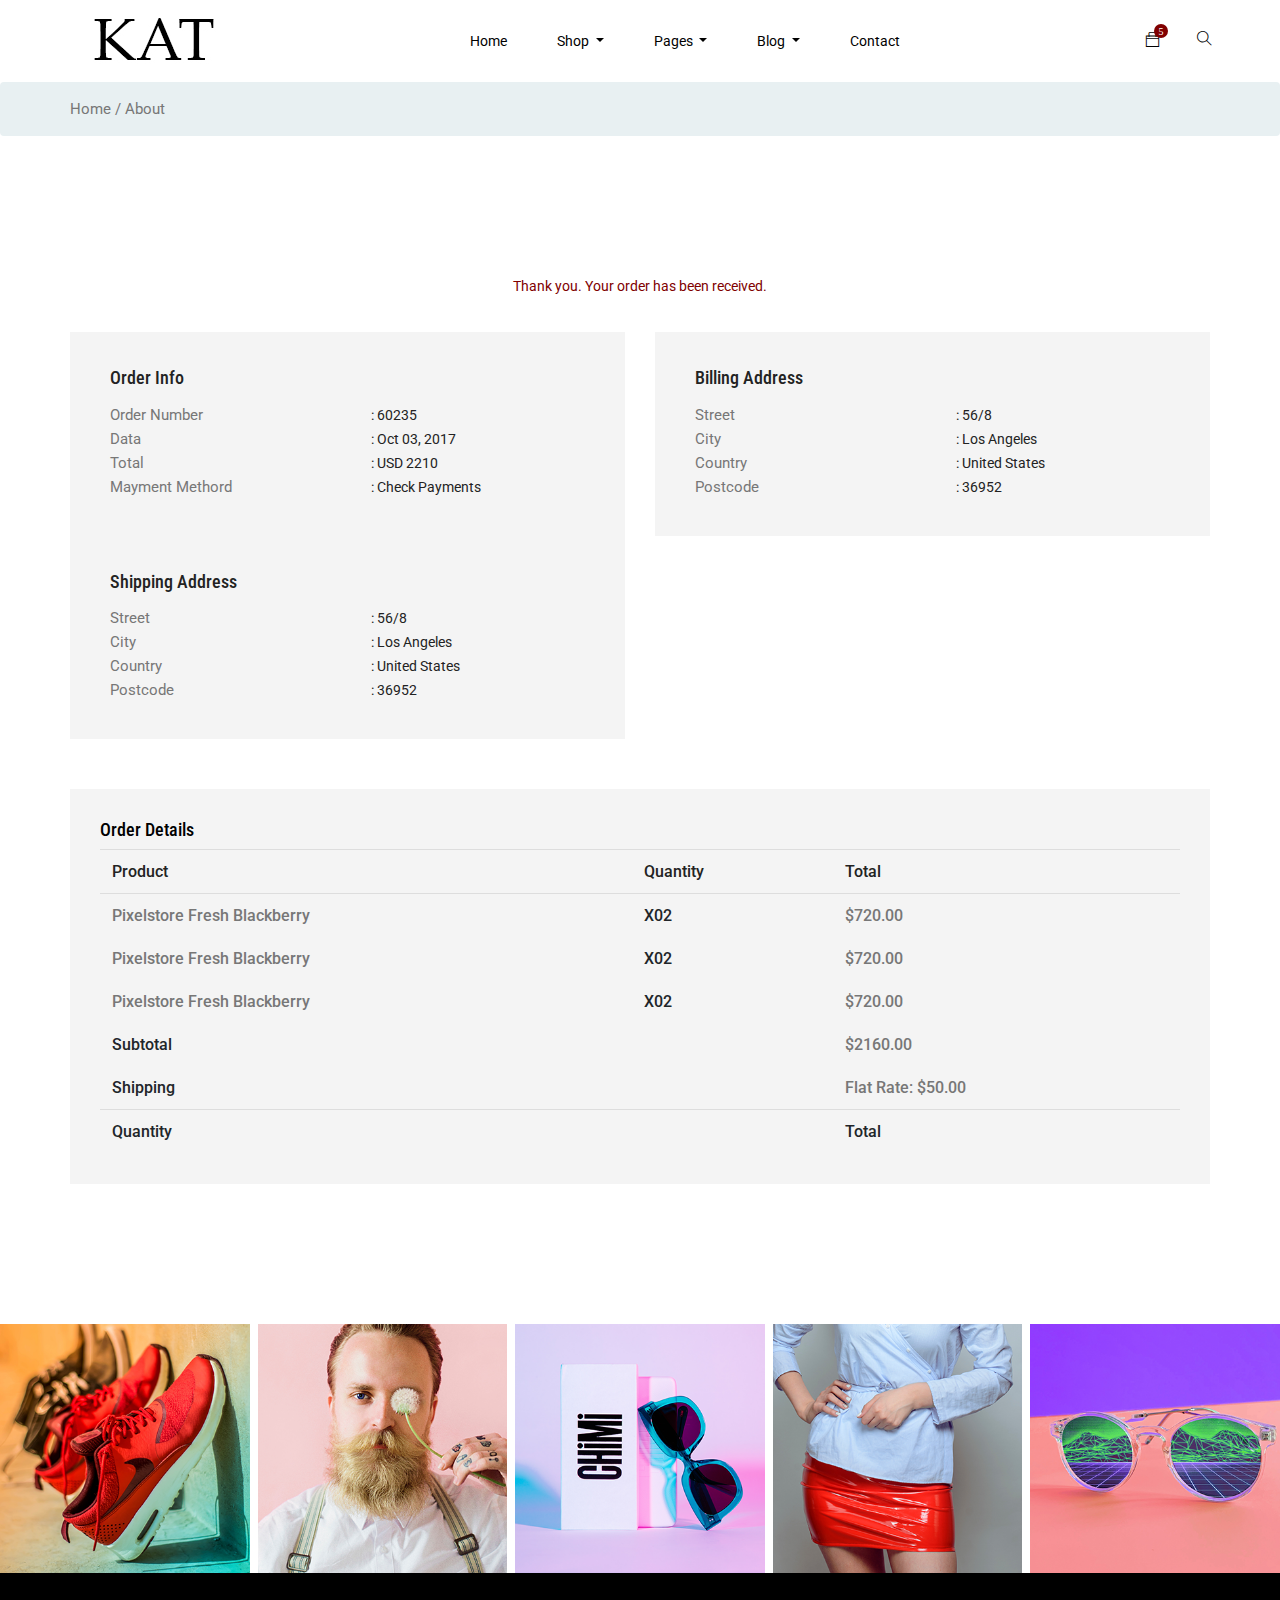
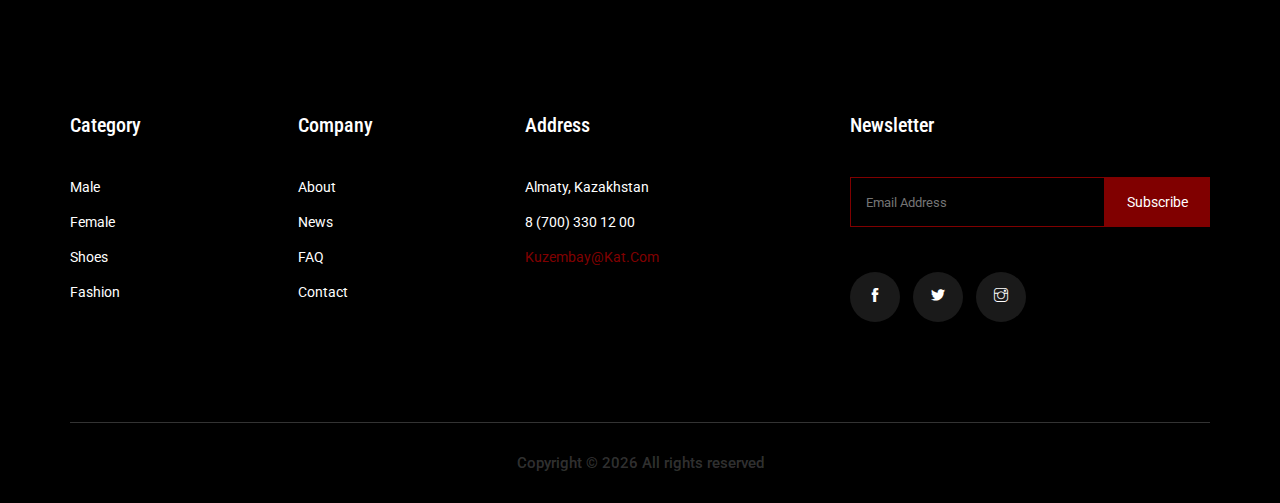
<file: confirmation.html>
<head>
    <meta charset="utf-8">
    <meta name="viewport" content="width=device-width, initial-scale=1, shrink-to-fit=no">
    <title>KAT Official Site</title>
    <link rel="icon" href="img/favicon.png">
    <link rel="stylesheet" href="css/bootstrap.min.css">
    <link rel="stylesheet" href="css/animate.css">
    <link rel="stylesheet" href="css/owl.carousel.min.css">
    <link rel="stylesheet" href="css/all.css">
    <link rel="stylesheet" href="css/nice-select.css">
    <link rel="stylesheet" href="css/flaticon.css">
    <link rel="stylesheet" href="css/themify-icons.css">
    <link rel="stylesheet" href="css/magnific-popup.css">
    <link rel="stylesheet" href="css/slick.css">
    <link rel="stylesheet" href="css/price_rangs.css">
    <link rel="stylesheet" href="css/style.css">
</head>

<body class="bg-white">
    <!--::header part start::-->
    <header class="main_menu home_menu">
        <div class="container-fluid">
            <div class="row align-items-center justify-content-center">
                <div class="col-lg-11">
                    <nav class="navbar navbar-expand-lg navbar-light">
                        <a class="navbar-brand" href="index.html"> <img src="img/logo.png" alt="logo"> </a>
                        <button class="navbar-toggler" type="button" data-toggle="collapse" data-target="#navbarSupportedContent" aria-controls="navbarSupportedContent" aria-expanded="false" aria-label="Toggle navigation">
                          <span class="menu_icon"><i class="fas fa-bars"></i></span>
                      </button>

                        <div class="collapse navbar-collapse main-menu-item" id="navbarSupportedContent">
                            <ul class="navbar-nav">
                                <li class="nav-item">
                                    <a class="nav-link" href="index.html">Home</a>
                                </li>
                                <li class="nav-item dropdown">
                                    <a class="nav-link dropdown-toggle" href="blog.html" id="navbarDropdown_1" role="button" data-toggle="dropdown" aria-haspopup="true" aria-expanded="false">
                                      Shop
                                  </a>
                                    <div class="dropdown-menu" aria-labelledby="navbarDropdown_1">
                                        <a class="dropdown-item" href="category.html"> shop category</a>
                                        <a class="dropdown-item" href="single-product.html">product details</a>

                                    </div>
                                </li>
                                <li class="nav-item dropdown">
                                    <a class="nav-link dropdown-toggle" href="blog.html" id="navbarDropdown_3" role="button" data-toggle="dropdown" aria-haspopup="true" aria-expanded="false">
                                      pages
                                  </a>
                                    <div class="dropdown-menu" aria-labelledby="navbarDropdown_2">
                                        <a class="dropdown-item" href="login.html"> 
                                          login
                                          
                                      </a>
                                        <a class="dropdown-item" href="tracking.html">tracking</a>
                                        <a class="dropdown-item" href="checkout.html">product checkout</a>
                                        <a class="dropdown-item" href="cart.html">shopping cart</a>
                                        <a class="dropdown-item" href="confirmation.html">confirmation</a>
                                        <a class="dropdown-item" href="elements.html">elements</a>
                                    </div>
                                </li>

                                <li class="nav-item dropdown">
                                    <a class="nav-link dropdown-toggle" href="blog.html" id="navbarDropdown_2" role="button" data-toggle="dropdown" aria-haspopup="true" aria-expanded="false">
                                      blog
                                  </a>
                                    <div class="dropdown-menu" aria-labelledby="navbarDropdown_2">
                                        <a class="dropdown-item" href="blog.html"> blog</a>
                                        <a class="dropdown-item" href="single-blog.html">Single blog</a>
                                    </div>
                                </li>

                                <li class="nav-item">
                                    <a class="nav-link" href="contact.html">Contact</a>
                                </li>
                            </ul>
                        </div>
                        <div class="hearer_icon d-flex">
                            <div class="dropdown cart">
                                <a class="dropdown-toggle" href="#" id="navbarDropdown3" role="button" data-toggle="dropdown" aria-haspopup="true" aria-expanded="false">
                                    <i class="ti-bag"></i>
                                </a>
                                <!-- <div class="dropdown-menu" aria-labelledby="navbarDropdown">
                                  <div class="single_product">
  
                                  </div>
                              </div> -->
                            </div>
                            <a id="search_1" href="javascript:void(0)"><i class="ti-search"></i></a>
                        </div>
                    </nav>
                </div>
            </div>
        </div>
        <div class="search_input" id="search_input_box">
            <div class="container ">
                <form class="d-flex justify-content-between search-inner">
                    <input type="text" class="form-control" id="search_input" placeholder="Search Here">
                    <button type="submit" class="btn"></button>
                    <span class="ti-close" id="close_search" title="Close Search"></span>
                </form>
            </div>
        </div>
    </header>
    <!-- Header part end-->

    <!--================Home Banner Area =================-->
    <!-- breadcrumb start-->
    <section class="breadcrumb breadcrumb_bg">
        <div class="container">
            <div class="row justify-content-center">
                <div class="col-lg-12">
                    <div class="breadcrumb_iner">
                        <div class="breadcrumb_iner_item">
                            <p>Home / About</p>
                        </div>
                    </div>
                </div>
            </div>
        </div>
    </section>
    <!-- breadcrumb start-->

    <!--================ confirmation part start =================-->
    <section class="confirmation_part section_padding">
        <div class="container">
            <div class="row">
                <div class="col-lg-12">
                    <div class="confirmation_tittle">
                        <span>Thank you. Your order has been received.</span>
                    </div>
                </div>
                <div class="col-lg-6 col-lx-4">
                    <div class="single_confirmation_details">
                        <h4>order info</h4>
                        <ul>
                            <li>
                                <p>order number</p><span>: 60235</span>
                            </li>
                            <li>
                                <p>data</p><span>: Oct 03, 2017</span>
                            </li>
                            <li>
                                <p>total</p><span>: USD 2210</span>
                            </li>
                            <li>
                                <p>mayment methord</p><span>: Check payments</span>
                            </li>
                        </ul>
                    </div>
                </div>
                <div class="col-lg-6 col-lx-4">
                    <div class="single_confirmation_details">
                        <h4>Billing Address</h4>
                        <ul>
                            <li>
                                <p>Street</p><span>: 56/8</span>
                            </li>
                            <li>
                                <p>city</p><span>: Los Angeles</span>
                            </li>
                            <li>
                                <p>country</p><span>: United States</span>
                            </li>
                            <li>
                                <p>postcode</p><span>: 36952</span>
                            </li>
                        </ul>
                    </div>
                </div>
                <div class="col-lg-6 col-lx-4">
                    <div class="single_confirmation_details">
                        <h4>shipping Address</h4>
                        <ul>
                            <li>
                                <p>Street</p><span>: 56/8</span>
                            </li>
                            <li>
                                <p>city</p><span>: Los Angeles</span>
                            </li>
                            <li>
                                <p>country</p><span>: United States</span>
                            </li>
                            <li>
                                <p>postcode</p><span>: 36952</span>
                            </li>
                        </ul>
                    </div>
                </div>
            </div>
            <div class="row">
                <div class="col-lg-12">
                    <div class="order_details_iner">
                        <h3>Order Details</h3>
                        <table class="table table-borderless">
                            <thead>
                                <tr>
                                    <th scope="col" colspan="2">Product</th>
                                    <th scope="col">Quantity</th>
                                    <th scope="col">Total</th>
                                </tr>
                            </thead>
                            <tbody>
                                <tr>
                                    <th colspan="2"><span>Pixelstore fresh Blackberry</span></th>
                                    <th>x02</th>
                                    <th> <span>$720.00</span></th>
                                </tr>
                                <tr>
                                    <th colspan="2"><span>Pixelstore fresh Blackberry</span></th>
                                    <th>x02</th>
                                    <th> <span>$720.00</span></th>
                                </tr>
                                <tr>
                                    <th colspan="2"><span>Pixelstore fresh Blackberry</span></th>
                                    <th>x02</th>
                                    <th> <span>$720.00</span></th>
                                </tr>
                                <tr>
                                    <th colspan="3">Subtotal</th>
                                    <th> <span>$2160.00</span></th>
                                </tr>
                                <tr>
                                    <th colspan="3">shipping</th>
                                    <th><span>flat rate: $50.00</span></th>
                                </tr>
                            </tbody>
                            <tfoot>
                                <tr>
                                    <th scope="col" colspan="3">Quantity</th>
                                    <th scope="col">Total</th>
                                </tr>
                            </tfoot>
                        </table>
                    </div>
                </div>
            </div>
        </div>
    </section>
    <!--================ confirmation part end =================-->

    <!-- subscribe_area part start-->
    <section class="instagram_photo">
        <div class="container-fluid">
            <div class="row">
                <div class="col-lg-12">
                    <div class="instagram_photo_iner">
                        <div class="single_instgram_photo">
                            <img src="img/instagram/inst_1.png" alt="">
                            <a href="#"><i class="ti-instagram"></i></a>
                        </div>
                        <div class="single_instgram_photo">
                            <img src="img/instagram/inst_2.png" alt="">
                            <a href="#"><i class="ti-instagram"></i></a>
                        </div>
                        <div class="single_instgram_photo">
                            <img src="img/instagram/inst_3.png" alt="">
                            <a href="#"><i class="ti-instagram"></i></a>
                        </div>
                        <div class="single_instgram_photo">
                            <img src="img/instagram/inst_4.png" alt="">
                            <a href="#"><i class="ti-instagram"></i></a>
                        </div>
                        <div class="single_instgram_photo">
                            <img src="img/instagram/inst_5.png" alt="">
                            <a href="#"><i class="ti-instagram"></i></a>
                        </div>
                    </div>
                </div>
            </div>
        </div>
    </section>
    <!--::subscribe_area part end::-->

    <!--::footer_part start::-->
    <footer class="footer_part">
        <div class="container">
            <div class="row justify-content-between">
                <div class="col-sm-6 col-lg-2">
                    <div class="single_footer_part">
                        <h4>Category</h4>
                        <ul class="list-unstyled">
                            <li><a href="#">Male</a></li>
                            <li><a href="#">Female</a></li>
                            <li><a href="#">Shoes</a></li>
                            <li><a href="#">Fashion</a></li>
                        </ul>
                    </div>
                </div>
                <div class="col-sm-6 col-lg-2">
                    <div class="single_footer_part">
                        <h4>Company</h4>
                        <ul class="list-unstyled">
                            <li><a href="">About</a></li>
                            <li><a href="">News</a></li>
                            <li><a href="">FAQ</a></li>
                            <li><a href="">Contact</a></li>
                        </ul>
                    </div>
                </div>
                <div class="col-sm-6 col-lg-3">
                    <div class="single_footer_part">
                        <h4>Address</h4>
                        <ul class="list-unstyled">
                            <li><a href="#">Almaty, Kazakhstan</a></li>
                            <li><a href="#">8 (700) 330 12 00</a></li>
                            <li><span>kuzembay@kat.com</span></li>
                        </ul>
                    </div>
                </div>
                <div class="col-sm-6 col-lg-4">
                    <div class="single_footer_part">
                        <h4>Newsletter</h4>
                        <div id="mc_embed_signup">
                            <form target="_blank" action="https://spondonit.us12.list-manage.com/subscribe/post?u=1462626880ade1ac87bd9c93a&amp;id=92a4423d01" method="get" class="subscribe_form relative mail_part">
                                <input type="email" name="email" id="newsletter-form-email" placeholder="Email Address" class="placeholder hide-on-focus" onfocus="this.placeholder = ''" onblur="this.placeholder = ' Email Address '">
                                <button type="submit" name="submit" id="newsletter-submit" class="email_icon newsletter-submit button-contactForm">subscribe</button>
                                <div class="mt-10 info"></div>
                            </form>
                        </div>
                        <div class="social_icon">
                            <a href="#"><i class="ti-facebook"></i></a>
                            <a href="#"><i class="ti-twitter-alt"></i></a>
                            <a href="#"><i class="ti-instagram"></i></a>
                        </div>
                    </div>
                </div>
            </div>
            <div class="row justify-content-center">
                <div class="col-lg-12">
                    <div class="copyright_text">
                        <P>
                            Copyright &copy;
                            <script>
                                document.write(new Date().getFullYear());
                            </script> All rights reserved
                        </P>
                    </div>
                </div>
            </div>
        </div>
    </footer>
    <!--::footer_part end::-->
    <script src="js/jquery-1.12.1.min.js"></script>
    <script src="js/popper.min.js"></script>
    <script src="js/bootstrap.min.js"></script>
    <script src="js/jquery.magnific-popup.js"></script>
    <script src="js/swiper.min.js"></script>
    <script src="js/owl.carousel.min.js"></script>
    <script src="js/jquery.nice-select.min.js"></script>
    <script src="js/slick.min.js"></script>
    <script src="js/jquery.counterup.min.js"></script>
    <script src="js/waypoints.min.js"></script>
    <script src="js/contact.js"></script>
    <script src="js/jquery.ajaxchimp.min.js"></script>
    <script src="js/jquery.form.js"></script>
    <script src="js/jquery.validate.min.js"></script>
    <script src="js/mail-script.js"></script>
    <script src="js/stellar.js"></script>
    <script src="js/price_rangs.js"></script>
    <script src="js/custom.js"></script>
</body>

</html>

</html>

</html>

</html>

</html>

</html>
</file>
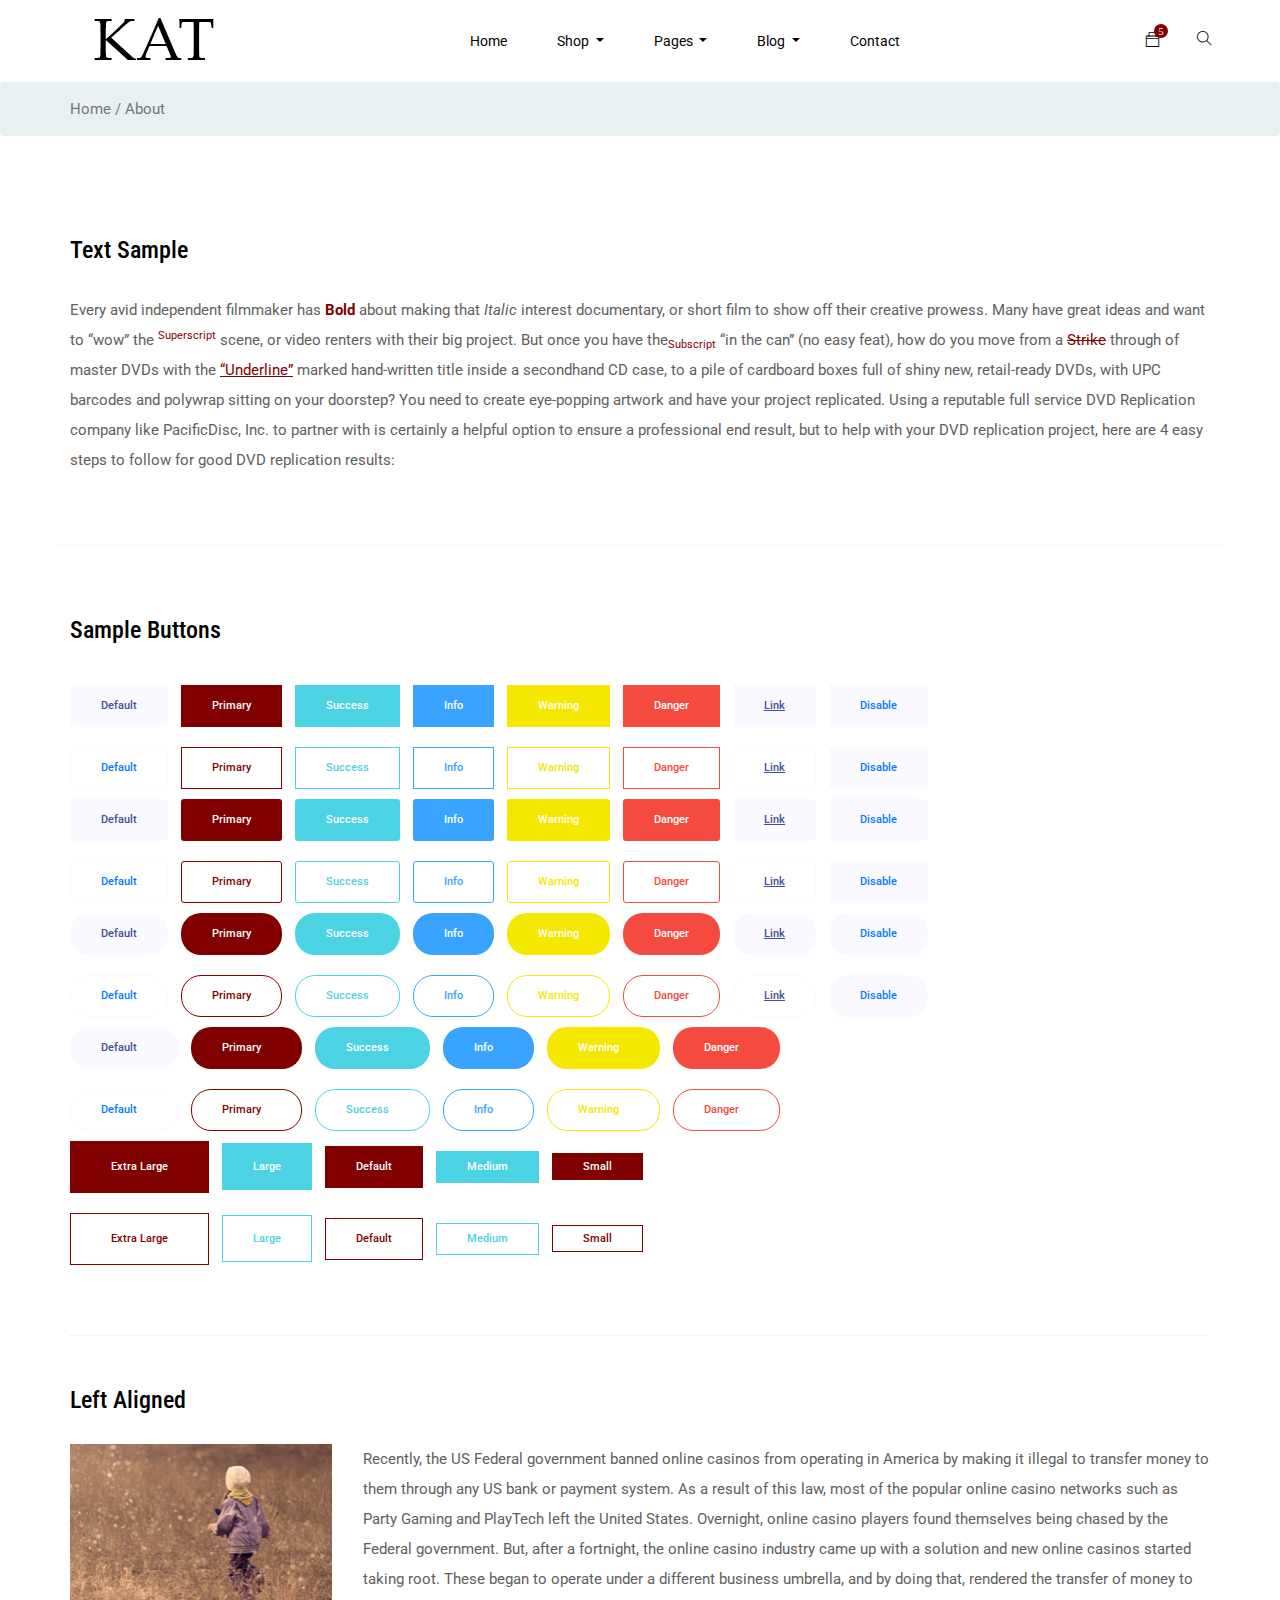
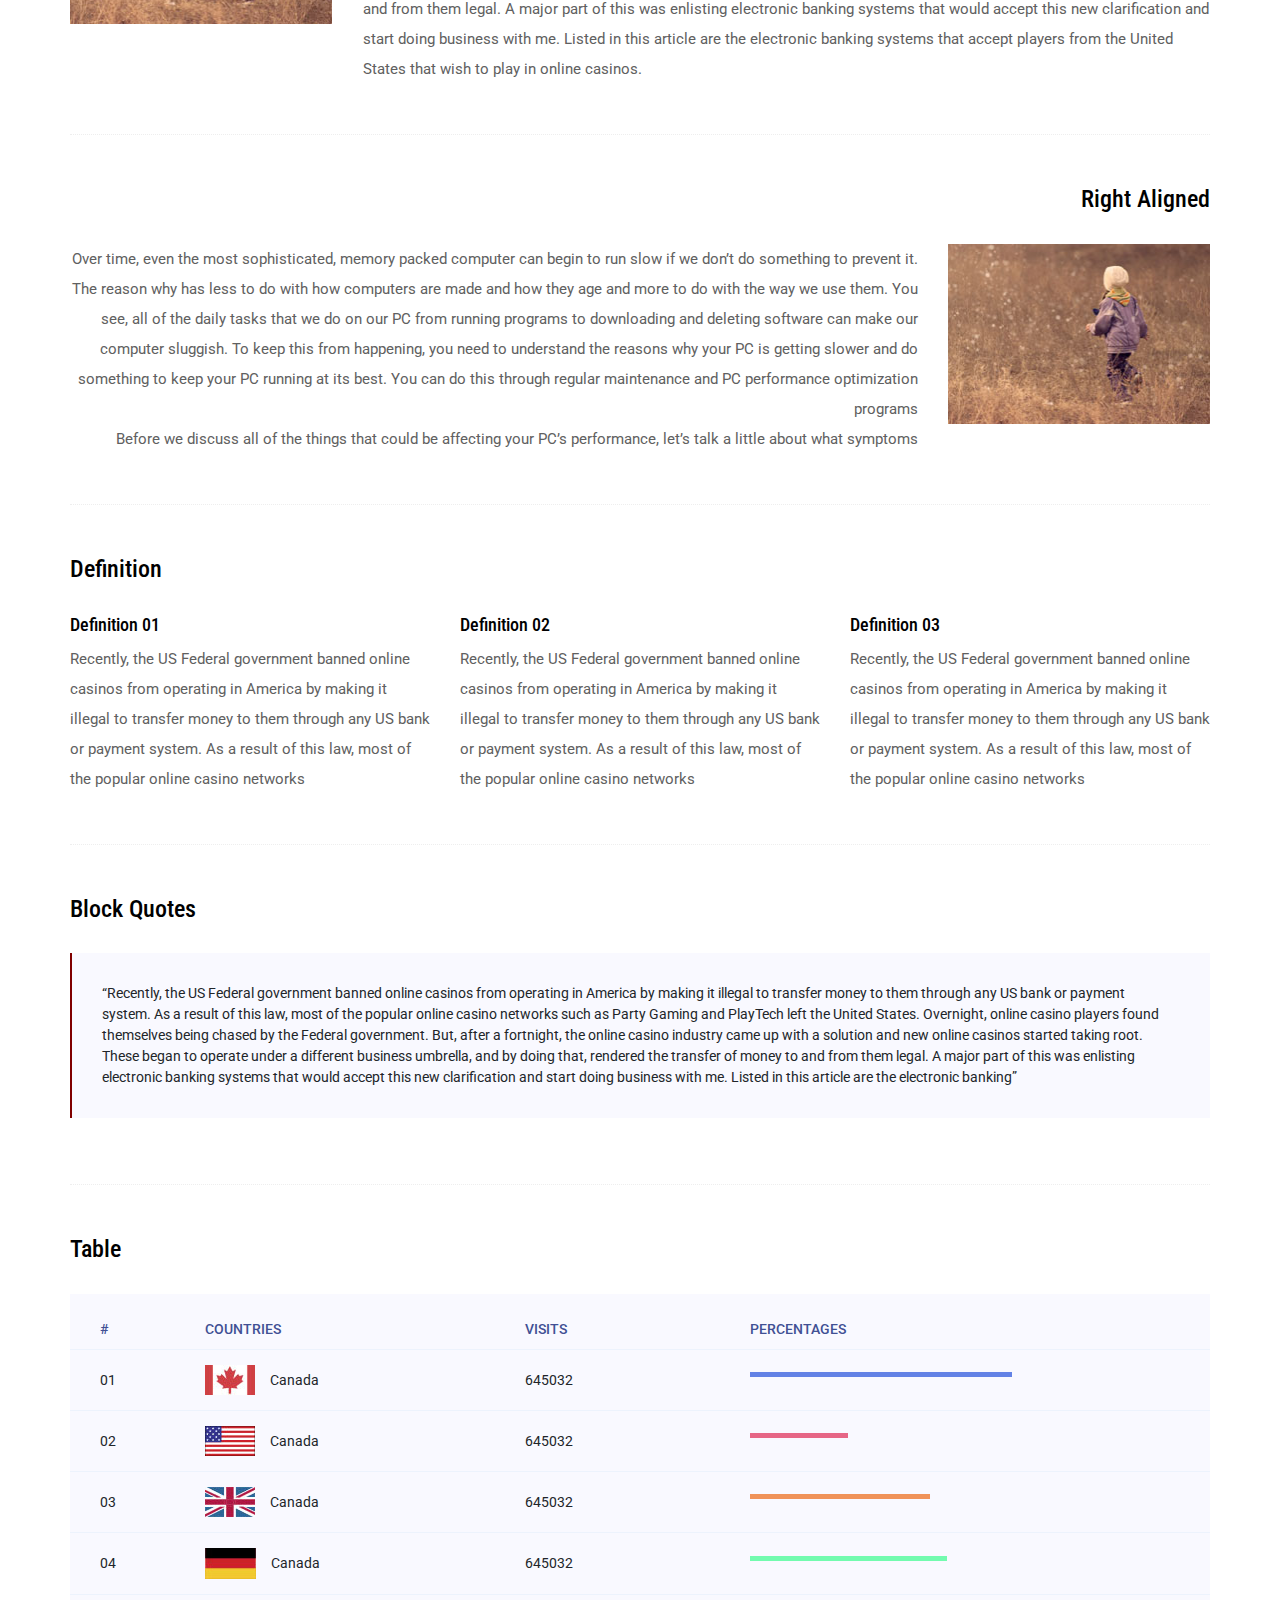
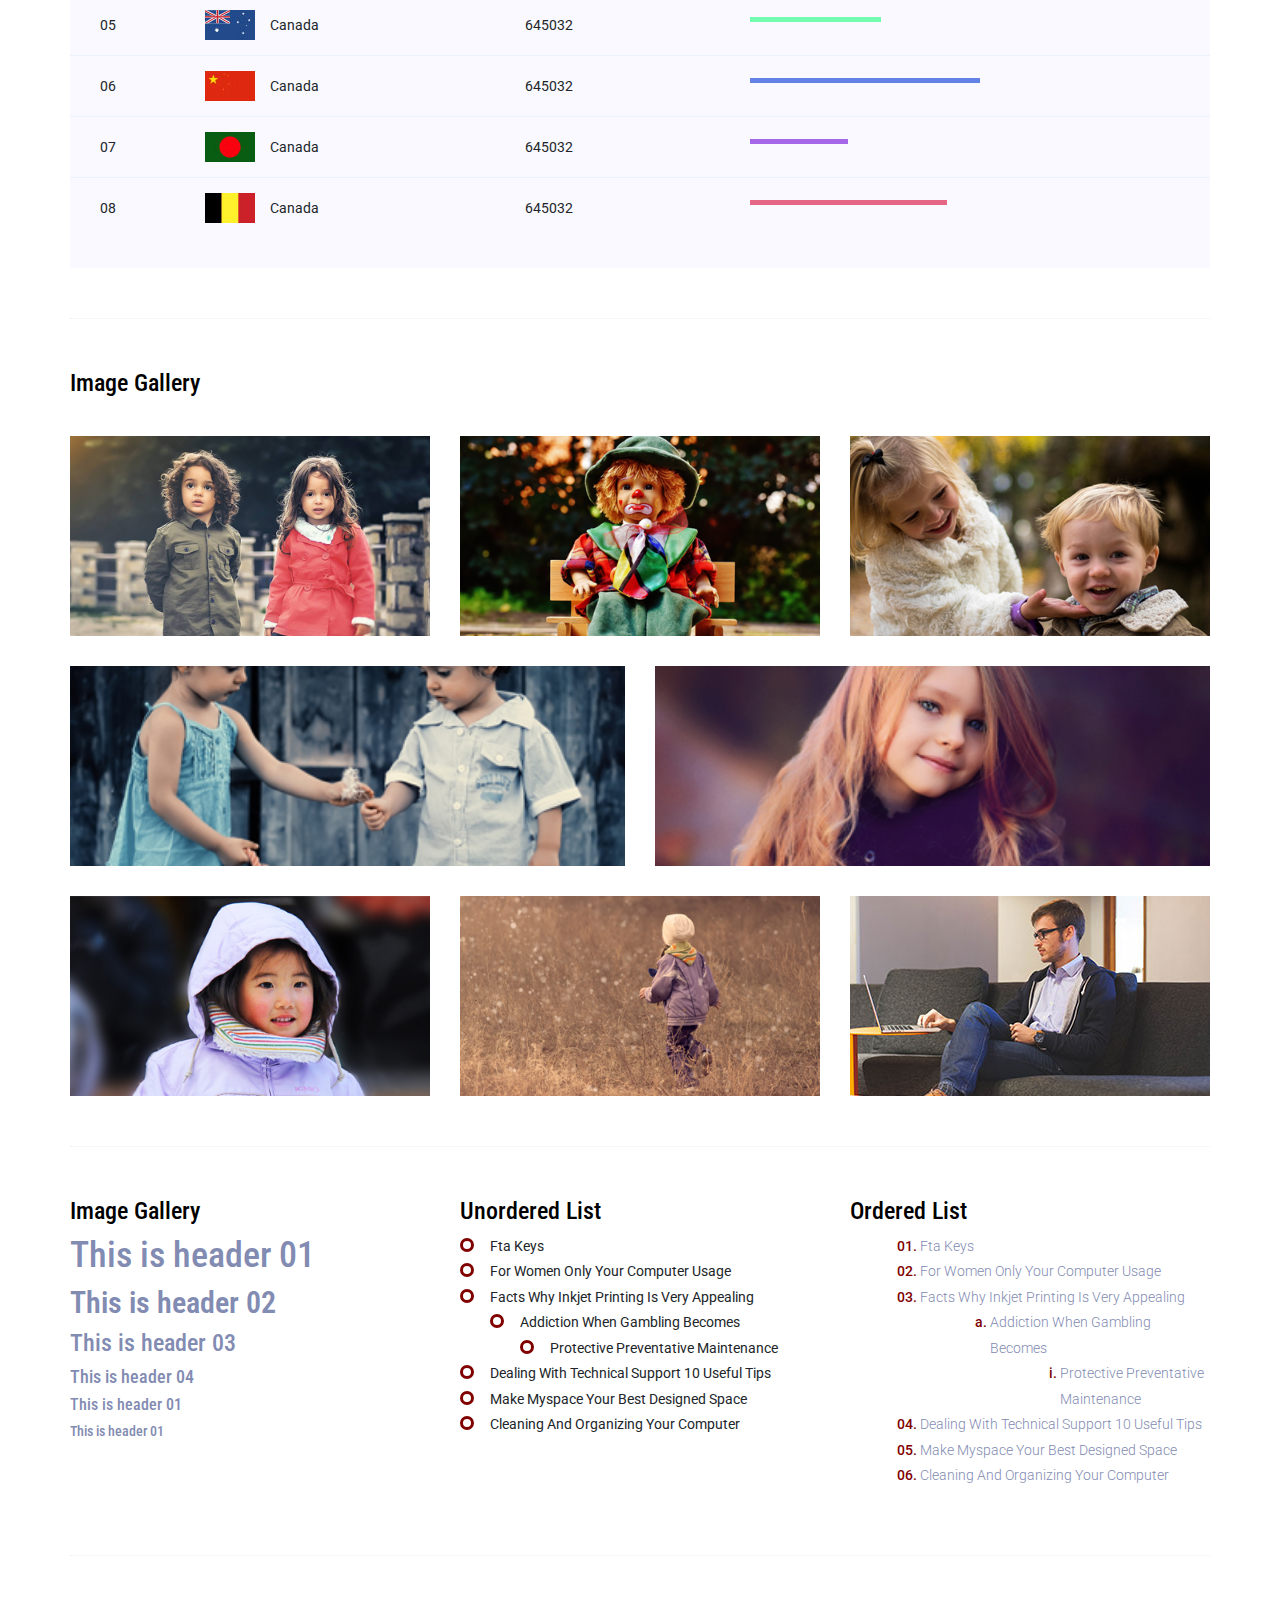
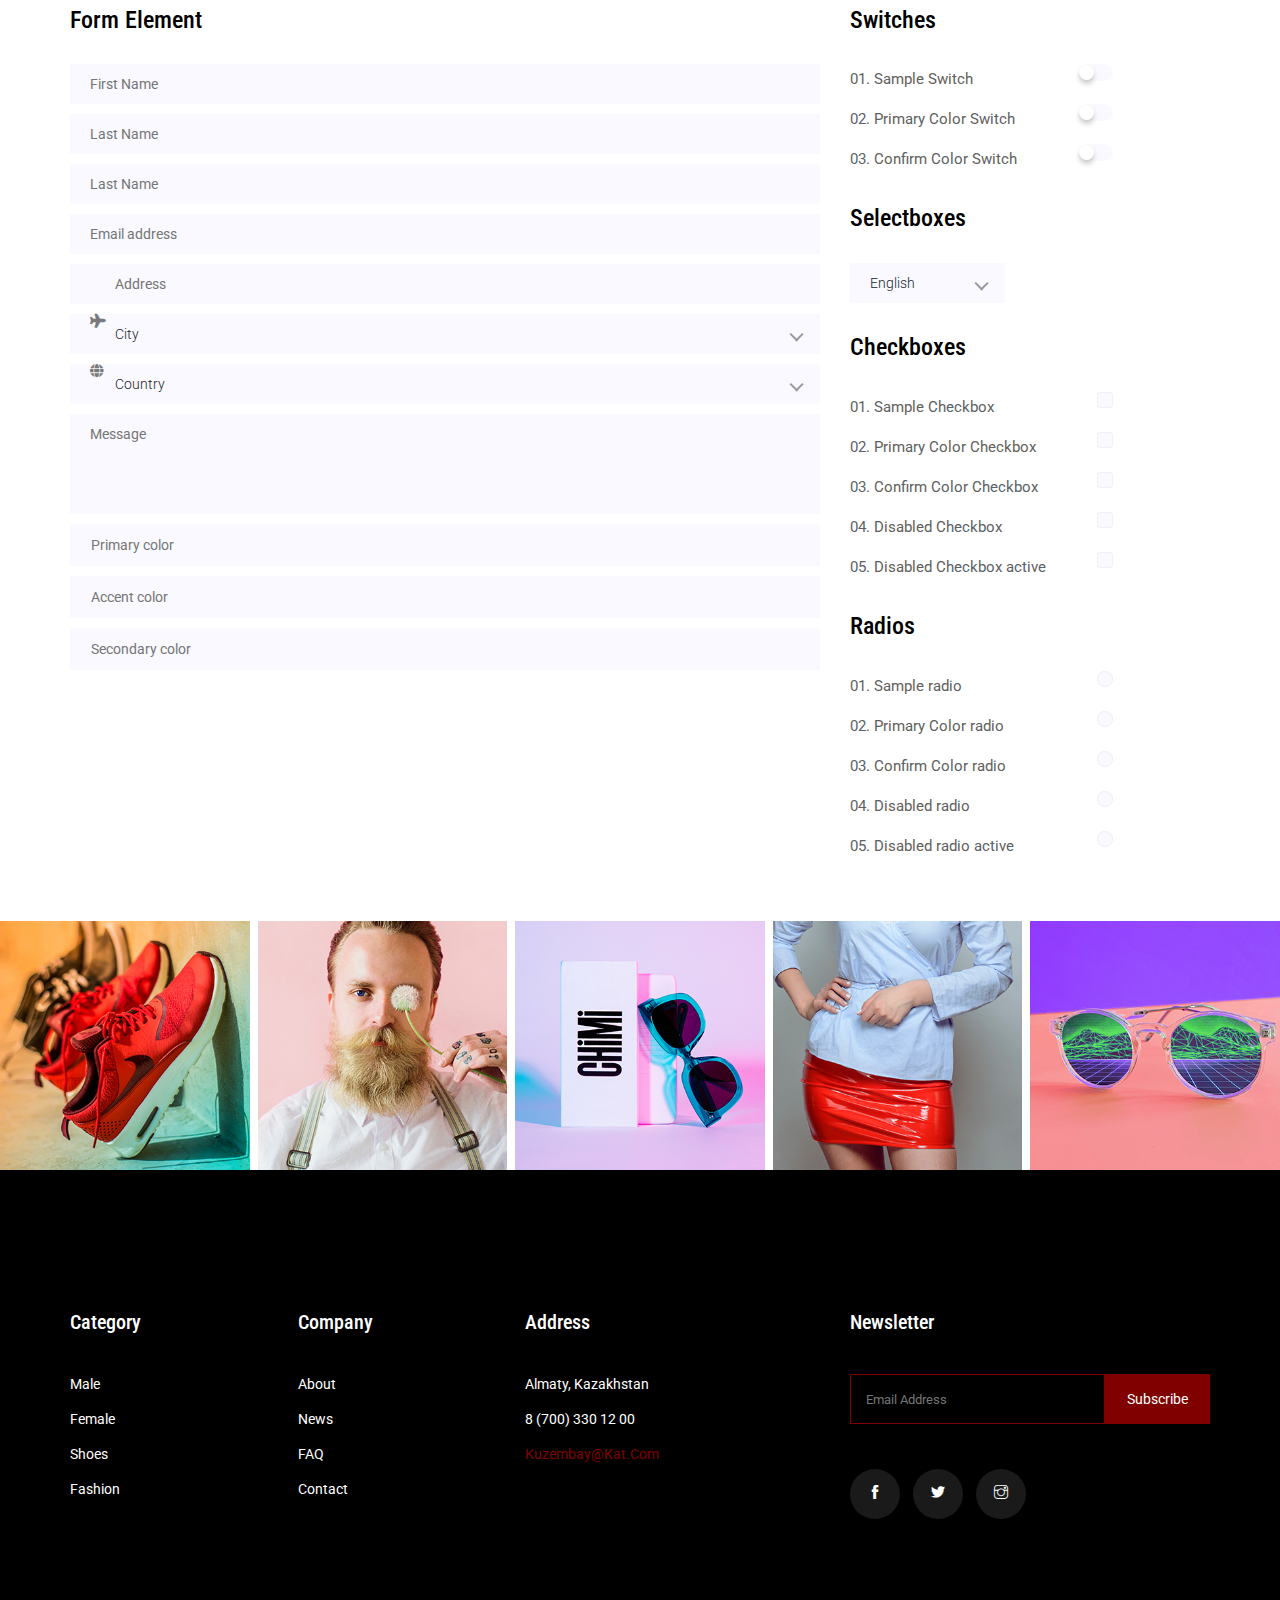
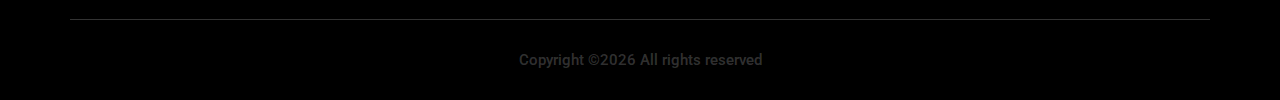
<file: elements.html>
<head>
    <meta charset="utf-8">
    <meta name="viewport" content="width=device-width, initial-scale=1, shrink-to-fit=no">
    <title>KAT Official Site</title>
    <link rel="icon" href="img/favicon.png">
    <link rel="stylesheet" href="css/bootstrap.min.css">
    <link rel="stylesheet" href="css/animate.css">
    <link rel="stylesheet" href="css/owl.carousel.min.css">
    <link rel="stylesheet" href="css/all.css">
    <link rel="stylesheet" href="css/nice-select.css">
    <link rel="stylesheet" href="css/flaticon.css">
    <link rel="stylesheet" href="css/themify-icons.css">
    <link rel="stylesheet" href="css/magnific-popup.css">
    <link rel="stylesheet" href="css/slick.css">
    <link rel="stylesheet" href="css/price_rangs.css">
    <link rel="stylesheet" href="css/style.css">
</head>

<body class="bg-white">
    <!--::header part start::-->
    <header class="main_menu home_menu">
        <div class="container-fluid">
            <div class="row align-items-center justify-content-center">
                <div class="col-lg-11">
                    <nav class="navbar navbar-expand-lg navbar-light">
                        <a class="navbar-brand" href="index.html"> <img src="img/logo.png" alt="logo"> </a>
                        <button class="navbar-toggler" type="button" data-toggle="collapse" data-target="#navbarSupportedContent" aria-controls="navbarSupportedContent" aria-expanded="false" aria-label="Toggle navigation">
							<span class="menu_icon"><i class="fas fa-bars"></i></span>
						</button>

                        <div class="collapse navbar-collapse main-menu-item" id="navbarSupportedContent">
                            <ul class="navbar-nav">
                                <li class="nav-item">
                                    <a class="nav-link" href="index.html">Home</a>
                                </li>
                                <li class="nav-item dropdown">
                                    <a class="nav-link dropdown-toggle" href="blog.html" id="navbarDropdown_1" role="button" data-toggle="dropdown" aria-haspopup="true" aria-expanded="false">
										Shop
									</a>
                                    <div class="dropdown-menu" aria-labelledby="navbarDropdown_1">
                                        <a class="dropdown-item" href="category.html"> shop category</a>
                                        <a class="dropdown-item" href="single-product.html">product details</a>

                                    </div>
                                </li>
                                <li class="nav-item dropdown">
                                    <a class="nav-link dropdown-toggle" href="blog.html" id="navbarDropdown_3" role="button" data-toggle="dropdown" aria-haspopup="true" aria-expanded="false">
										pages
									</a>
                                    <div class="dropdown-menu" aria-labelledby="navbarDropdown_2">
                                        <a class="dropdown-item" href="login.html"> 
											login
											
										</a>
                                        <a class="dropdown-item" href="tracking.html">tracking</a>
                                        <a class="dropdown-item" href="checkout.html">product checkout</a>
                                        <a class="dropdown-item" href="cart.html">shopping cart</a>
                                        <a class="dropdown-item" href="confirmation.html">confirmation</a>
                                        <a class="dropdown-item" href="elements.html">elements</a>
                                    </div>
                                </li>

                                <li class="nav-item dropdown">
                                    <a class="nav-link dropdown-toggle" href="blog.html" id="navbarDropdown_2" role="button" data-toggle="dropdown" aria-haspopup="true" aria-expanded="false">
										blog
									</a>
                                    <div class="dropdown-menu" aria-labelledby="navbarDropdown_2">
                                        <a class="dropdown-item" href="blog.html"> blog</a>
                                        <a class="dropdown-item" href="single-blog.html">Single blog</a>
                                    </div>
                                </li>

                                <li class="nav-item">
                                    <a class="nav-link" href="contact.html">Contact</a>
                                </li>
                            </ul>
                        </div>
                        <div class="hearer_icon d-flex">
                            <div class="dropdown cart">
                                <a class="dropdown-toggle" href="#" id="navbarDropdown3" role="button" data-toggle="dropdown" aria-haspopup="true" aria-expanded="false">
                                    <i class="ti-bag"></i>
                                </a>
                                <!-- <div class="dropdown-menu" aria-labelledby="navbarDropdown">
									<div class="single_product">
	
									</div>
								</div> -->
                            </div>
                            <a id="search_1" href="javascript:void(0)"><i class="ti-search"></i></a>
                        </div>
                    </nav>
                </div>
            </div>
        </div>
        <div class="search_input" id="search_input_box">
            <div class="container ">
                <form class="d-flex justify-content-between search-inner">
                    <input type="text" class="form-control" id="search_input" placeholder="Search Here">
                    <button type="submit" class="btn"></button>
                    <span class="ti-close" id="close_search" title="Close Search"></span>
                </form>
            </div>
        </div>
    </header>
    <!-- Header part end-->

    <!--================Home Banner Area =================-->
    <!-- breadcrumb start-->
    <section class="breadcrumb breadcrumb_bg">
        <div class="container">
            <div class="row justify-content-center">
                <div class="col-lg-12">
                    <div class="breadcrumb_iner">
                        <div class="breadcrumb_iner_item">
                            <p>Home / About</p>
                        </div>
                    </div>
                </div>
            </div>
        </div>
    </section>
    <!-- breadcrumb start-->

    <!-- Start Sample Area -->
    <section class="sample-text-area">
        <div class="container box_1170">
            <h3 class="text-heading">Text Sample</h3>
            <p class="sample-text">
                Every avid independent filmmaker has <b>Bold</b> about making that <i>Italic</i> interest documentary, or short film to show off their creative prowess. Many have great ideas and want to “wow” the
                <sup>Superscript</sup> scene, or video renters with their big project. But once you have the<sub>Subscript</sub> “in the can” (no easy feat), how do you move from a <del>Strike</del> through of master DVDs with the <u>“Underline”</u> marked
                hand-written title inside a secondhand CD case, to a pile of cardboard boxes full of shiny new, retail-ready DVDs, with UPC barcodes and polywrap sitting on your doorstep? You need to create eye-popping artwork and have your project replicated.
                Using a reputable full service DVD Replication company like PacificDisc, Inc. to partner with is certainly a helpful option to ensure a professional end result, but to help with your DVD replication project, here are 4 easy steps to follow
                for good DVD replication results:

            </p>
        </div>
    </section>
    <!-- End Sample Area -->

    <!-- Start Button -->
    <section class="button-area">
        <div class="container box_1170 border-top-generic">
            <h3 class="text-heading">Sample Buttons</h3>
            <div class="button-group-area">
                <a href="#" class="genric-btn default">Default</a>
                <a href="#" class="genric-btn primary">Primary</a>
                <a href="#" class="genric-btn success">Success</a>
                <a href="#" class="genric-btn info">Info</a>
                <a href="#" class="genric-btn warning">Warning</a>
                <a href="#" class="genric-btn danger">Danger</a>
                <a href="#" class="genric-btn link">Link</a>
                <a href="#" class="genric-btn disable">Disable</a>
            </div>
            <div class="button-group-area mt-10">
                <a href="#" class="genric-btn default-border">Default</a>
                <a href="#" class="genric-btn primary-border">Primary</a>
                <a href="#" class="genric-btn success-border">Success</a>
                <a href="#" class="genric-btn info-border">Info</a>
                <a href="#" class="genric-btn warning-border">Warning</a>
                <a href="#" class="genric-btn danger-border">Danger</a>
                <a href="#" class="genric-btn link-border">Link</a>
                <a href="#" class="genric-btn disable">Disable</a>
            </div>
            <div class="button-group-area mt-40">
                <a href="#" class="genric-btn default radius">Default</a>
                <a href="#" class="genric-btn primary radius">Primary</a>
                <a href="#" class="genric-btn success radius">Success</a>
                <a href="#" class="genric-btn info radius">Info</a>
                <a href="#" class="genric-btn warning radius">Warning</a>
                <a href="#" class="genric-btn danger radius">Danger</a>
                <a href="#" class="genric-btn link radius">Link</a>
                <a href="#" class="genric-btn disable radius">Disable</a>
            </div>
            <div class="button-group-area mt-10">
                <a href="#" class="genric-btn default-border radius">Default</a>
                <a href="#" class="genric-btn primary-border radius">Primary</a>
                <a href="#" class="genric-btn success-border radius">Success</a>
                <a href="#" class="genric-btn info-border radius">Info</a>
                <a href="#" class="genric-btn warning-border radius">Warning</a>
                <a href="#" class="genric-btn danger-border radius">Danger</a>
                <a href="#" class="genric-btn link-border radius">Link</a>
                <a href="#" class="genric-btn disable radius">Disable</a>
            </div>
            <div class="button-group-area mt-40">
                <a href="#" class="genric-btn default circle">Default</a>
                <a href="#" class="genric-btn primary circle">Primary</a>
                <a href="#" class="genric-btn success circle">Success</a>
                <a href="#" class="genric-btn info circle">Info</a>
                <a href="#" class="genric-btn warning circle">Warning</a>
                <a href="#" class="genric-btn danger circle">Danger</a>
                <a href="#" class="genric-btn link circle">Link</a>
                <a href="#" class="genric-btn disable circle">Disable</a>
            </div>
            <div class="button-group-area mt-10">
                <a href="#" class="genric-btn default-border circle">Default</a>
                <a href="#" class="genric-btn primary-border circle">Primary</a>
                <a href="#" class="genric-btn success-border circle">Success</a>
                <a href="#" class="genric-btn info-border circle">Info</a>
                <a href="#" class="genric-btn warning-border circle">Warning</a>
                <a href="#" class="genric-btn danger-border circle">Danger</a>
                <a href="#" class="genric-btn link-border circle">Link</a>
                <a href="#" class="genric-btn disable circle">Disable</a>
            </div>
            <div class="button-group-area mt-40">
                <a href="#" class="genric-btn default circle arrow">Default<span class="lnr lnr-arrow-right"></span></a>
                <a href="#" class="genric-btn primary circle arrow">Primary<span class="lnr lnr-arrow-right"></span></a>
                <a href="#" class="genric-btn success circle arrow">Success<span class="lnr lnr-arrow-right"></span></a>
                <a href="#" class="genric-btn info circle arrow">Info<span class="lnr lnr-arrow-right"></span></a>
                <a href="#" class="genric-btn warning circle arrow">Warning<span class="lnr lnr-arrow-right"></span></a>
                <a href="#" class="genric-btn danger circle arrow">Danger<span class="lnr lnr-arrow-right"></span></a>
            </div>
            <div class="button-group-area mt-10">
                <a href="#" class="genric-btn default-border circle arrow">Default<span
						class="lnr lnr-arrow-right"></span></a>
                <a href="#" class="genric-btn primary-border circle arrow">Primary<span
						class="lnr lnr-arrow-right"></span></a>
                <a href="#" class="genric-btn success-border circle arrow">Success<span
						class="lnr lnr-arrow-right"></span></a>
                <a href="#" class="genric-btn info-border circle arrow">Info<span
						class="lnr lnr-arrow-right"></span></a>
                <a href="#" class="genric-btn warning-border circle arrow">Warning<span
						class="lnr lnr-arrow-right"></span></a>
                <a href="#" class="genric-btn danger-border circle arrow">Danger<span
						class="lnr lnr-arrow-right"></span></a>
            </div>
            <div class="button-group-area mt-40">
                <a href="#" class="genric-btn primary e-large">Extra Large</a>
                <a href="#" class="genric-btn success large">Large</a>
                <a href="#" class="genric-btn primary">Default</a>
                <a href="#" class="genric-btn success medium">Medium</a>
                <a href="#" class="genric-btn primary small">Small</a>
            </div>
            <div class="button-group-area mt-10">
                <a href="#" class="genric-btn primary-border e-large">Extra Large</a>
                <a href="#" class="genric-btn success-border large">Large</a>
                <a href="#" class="genric-btn primary-border">Default</a>
                <a href="#" class="genric-btn success-border medium">Medium</a>
                <a href="#" class="genric-btn primary-border small">Small</a>
            </div>
        </div>
    </section>
    <!-- End Button -->

    <!-- Start Align Area -->
    <div class="whole-wrap">
        <div class="container box_1170">
            <div class="section-top-border">
                <h3 class="mb-30">Left Aligned</h3>
                <div class="row">
                    <div class="col-md-3">
                        <img src="img/elements/d.jpg" alt="" class="img-fluid">
                    </div>
                    <div class="col-md-9 mt-sm-20">
                        <p>Recently, the US Federal government banned online casinos from operating in America by making it illegal to transfer money to them through any US bank or payment system. As a result of this law, most of the popular online casino
                            networks such as Party Gaming and PlayTech left the United States. Overnight, online casino players found themselves being chased by the Federal government. But, after a fortnight, the online casino industry came up with a
                            solution and new online casinos started taking root. These began to operate under a different business umbrella, and by doing that, rendered the transfer of money to and from them legal. A major part of this was enlisting electronic
                            banking systems that would accept this new clarification and start doing business with me. Listed in this article are the electronic banking systems that accept players from the United States that wish to play in online casinos.</p>
                    </div>
                </div>
            </div>
            <div class="section-top-border text-right">
                <h3 class="mb-30">Right Aligned</h3>
                <div class="row">
                    <div class="col-md-9">
                        <p class="text-right">Over time, even the most sophisticated, memory packed computer can begin to run slow if we don’t do something to prevent it. The reason why has less to do with how computers are made and how they age and more to do with the way
                            we use them. You see, all of the daily tasks that we do on our PC from running programs to downloading and deleting software can make our computer sluggish. To keep this from happening, you need to understand the reasons why
                            your PC is getting slower and do something to keep your PC running at its best. You can do this through regular maintenance and PC performance optimization programs</p>
                        <p class="text-right">Before we discuss all of the things that could be affecting your PC’s performance, let’s talk a little about what symptoms</p>
                    </div>
                    <div class="col-md-3">
                        <img src="img/elements/d.jpg" alt="" class="img-fluid">
                    </div>
                </div>
            </div>
            <div class="section-top-border">
                <h3 class="mb-30">Definition</h3>
                <div class="row">
                    <div class="col-md-4">
                        <div class="single-defination">
                            <h4 class="mb-20">Definition 01</h4>
                            <p>Recently, the US Federal government banned online casinos from operating in America by making it illegal to transfer money to them through any US bank or payment system. As a result of this law, most of the popular online casino
                                networks</p>
                        </div>
                    </div>
                    <div class="col-md-4">
                        <div class="single-defination">
                            <h4 class="mb-20">Definition 02</h4>
                            <p>Recently, the US Federal government banned online casinos from operating in America by making it illegal to transfer money to them through any US bank or payment system. As a result of this law, most of the popular online casino
                                networks</p>
                        </div>
                    </div>
                    <div class="col-md-4">
                        <div class="single-defination">
                            <h4 class="mb-20">Definition 03</h4>
                            <p>Recently, the US Federal government banned online casinos from operating in America by making it illegal to transfer money to them through any US bank or payment system. As a result of this law, most of the popular online casino
                                networks</p>
                        </div>
                    </div>
                </div>
            </div>
            <div class="section-top-border">
                <h3 class="mb-30">Block Quotes</h3>
                <div class="row">
                    <div class="col-lg-12">
                        <blockquote class="generic-blockquote">
                            “Recently, the US Federal government banned online casinos from operating in America by making it illegal to transfer money to them through any US bank or payment system. As a result of this law, most of the popular online casino networks such as Party
                            Gaming and PlayTech left the United States. Overnight, online casino players found themselves being chased by the Federal government. But, after a fortnight, the online casino industry came up with a solution and new online
                            casinos started taking root. These began to operate under a different business umbrella, and by doing that, rendered the transfer of money to and from them legal. A major part of this was enlisting electronic banking systems
                            that would accept this new clarification and start doing business with me. Listed in this article are the electronic banking”
                        </blockquote>
                    </div>
                </div>
            </div>
            <div class="section-top-border">
                <h3 class="mb-30">Table</h3>
                <div class="progress-table-wrap">
                    <div class="progress-table">
                        <div class="table-head">
                            <div class="serial">#</div>
                            <div class="country">Countries</div>
                            <div class="visit">Visits</div>
                            <div class="percentage">Percentages</div>
                        </div>
                        <div class="table-row">
                            <div class="serial">01</div>
                            <div class="country"> <img src="img/elements/f1.jpg" alt="flag">Canada</div>
                            <div class="visit">645032</div>
                            <div class="percentage">
                                <div class="progress">
                                    <div class="progress-bar color-1" role="progressbar" style="width: 80%" aria-valuenow="80" aria-valuemin="0" aria-valuemax="100"></div>
                                </div>
                            </div>
                        </div>
                        <div class="table-row">
                            <div class="serial">02</div>
                            <div class="country"> <img src="img/elements/f2.jpg" alt="flag">Canada</div>
                            <div class="visit">645032</div>
                            <div class="percentage">
                                <div class="progress">
                                    <div class="progress-bar color-2" role="progressbar" style="width: 30%" aria-valuenow="30" aria-valuemin="0" aria-valuemax="100"></div>
                                </div>
                            </div>
                        </div>
                        <div class="table-row">
                            <div class="serial">03</div>
                            <div class="country"> <img src="img/elements/f3.jpg" alt="flag">Canada</div>
                            <div class="visit">645032</div>
                            <div class="percentage">
                                <div class="progress">
                                    <div class="progress-bar color-3" role="progressbar" style="width: 55%" aria-valuenow="55" aria-valuemin="0" aria-valuemax="100"></div>
                                </div>
                            </div>
                        </div>
                        <div class="table-row">
                            <div class="serial">04</div>
                            <div class="country"> <img src="img/elements/f4.jpg" alt="flag">Canada</div>
                            <div class="visit">645032</div>
                            <div class="percentage">
                                <div class="progress">
                                    <div class="progress-bar color-4" role="progressbar" style="width: 60%" aria-valuenow="60" aria-valuemin="0" aria-valuemax="100"></div>
                                </div>
                            </div>
                        </div>
                        <div class="table-row">
                            <div class="serial">05</div>
                            <div class="country"> <img src="img/elements/f5.jpg" alt="flag">Canada</div>
                            <div class="visit">645032</div>
                            <div class="percentage">
                                <div class="progress">
                                    <div class="progress-bar color-5" role="progressbar" style="width: 40%" aria-valuenow="40" aria-valuemin="0" aria-valuemax="100"></div>
                                </div>
                            </div>
                        </div>
                        <div class="table-row">
                            <div class="serial">06</div>
                            <div class="country"> <img src="img/elements/f6.jpg" alt="flag">Canada</div>
                            <div class="visit">645032</div>
                            <div class="percentage">
                                <div class="progress">
                                    <div class="progress-bar color-6" role="progressbar" style="width: 70%" aria-valuenow="70" aria-valuemin="0" aria-valuemax="100"></div>
                                </div>
                            </div>
                        </div>
                        <div class="table-row">
                            <div class="serial">07</div>
                            <div class="country"> <img src="img/elements/f7.jpg" alt="flag">Canada</div>
                            <div class="visit">645032</div>
                            <div class="percentage">
                                <div class="progress">
                                    <div class="progress-bar color-7" role="progressbar" style="width: 30%" aria-valuenow="30" aria-valuemin="0" aria-valuemax="100"></div>
                                </div>
                            </div>
                        </div>
                        <div class="table-row">
                            <div class="serial">08</div>
                            <div class="country"> <img src="img/elements/f8.jpg" alt="flag">Canada</div>
                            <div class="visit">645032</div>
                            <div class="percentage">
                                <div class="progress">
                                    <div class="progress-bar color-8" role="progressbar" style="width: 60%" aria-valuenow="60" aria-valuemin="0" aria-valuemax="100"></div>
                                </div>
                            </div>
                        </div>
                    </div>
                </div>
            </div>
            <div class="section-top-border">
                <h3>Image Gallery</h3>
                <div class="row gallery-item">
                    <div class="col-md-4">
                        <a href="img/elements/g1.jpg" class="img-pop-up img-gal">
                            <div class="single-gallery-image" style="background: url(img/elements/g1.jpg);"></div>
                        </a>
                    </div>
                    <div class="col-md-4">
                        <a href="img/elements/g2.jpg" class="img-pop-up img-gal">
                            <div class="single-gallery-image" style="background: url(img/elements/g2.jpg);"></div>
                        </a>
                    </div>
                    <div class="col-md-4">
                        <a href="img/elements/g3.jpg" class="img-pop-up img-gal">
                            <div class="single-gallery-image" style="background: url(img/elements/g3.jpg);"></div>
                        </a>
                    </div>
                    <div class="col-md-6">
                        <a href="img/elements/g4.jpg" class="img-pop-up img-gal">
                            <div class="single-gallery-image" style="background: url(img/elements/g4.jpg);"></div>
                        </a>
                    </div>
                    <div class="col-md-6">
                        <a href="img/elements/g5.jpg" class="img-pop-up img-gal">
                            <div class="single-gallery-image" style="background: url(img/elements/g5.jpg);"></div>
                        </a>
                    </div>
                    <div class="col-md-4">
                        <a href="img/elements/g6.jpg" class="img-pop-up img-gal">
                            <div class="single-gallery-image" style="background: url(img/elements/g6.jpg);"></div>
                        </a>
                    </div>
                    <div class="col-md-4">
                        <a href="img/elements/g7.jpg" class="img-pop-up img-gal" ">
							<div class=" single-gallery-image " style="background: url(img/elements/g7.jpg); "></div>
					</a>
				</div>
				<div class="col-md-4 ">
					<a href="img/elements/g8.jpg " class="img-pop-up img-gal ">
						<div class="single-gallery-image " style="background: url(img/elements/g8.jpg); "></div>
					</a>
				</div>
			</div>
		</div>
		<div class="section-top-border ">
			<div class="row ">
				<div class="col-md-4 ">
					<h3 class="mb-20 ">Image Gallery</h3>
					<div class="typography ">
						<h1>This is header 01</h1>
						<h2>This is header 02</h2>
						<h3>This is header 03</h3>
						<h4>This is header 04</h4>
						<h5>This is header 01</h5>
						<h6>This is header 01</h6>
					</div>
				</div>
				<div class="col-md-4 mt-sm-30 ">
					<h3 class="mb-20 ">Unordered List</h3>
					<div class=" ">
						<ul class="unordered-list ">
							<li>Fta Keys</li>
							<li>For Women Only Your Computer Usage</li>
							<li>Facts Why Inkjet Printing Is Very Appealing
								<ul>
									<li>Addiction When Gambling Becomes
										<ul>
											<li>Protective Preventative Maintenance</li>
										</ul>
									</li>
								</ul>
							</li>
							<li>Dealing With Technical Support 10 Useful Tips</li>
							<li>Make Myspace Your Best Designed Space</li>
							<li>Cleaning And Organizing Your Computer</li>
						</ul>
					</div>
				</div>
				<div class="col-md-4 mt-sm-30 ">
					<h3 class="mb-20 ">Ordered List</h3>
					<div class=" ">
						<ol class="ordered-list ">
							<li><span>Fta Keys</span></li>
							<li><span>For Women Only Your Computer Usage</span></li>
							<li><span>Facts Why Inkjet Printing Is Very Appealing</span>
								<ol class="ordered-list-alpha ">
									<li><span>Addiction When Gambling Becomes</span>
										<ol class="ordered-list-roman ">
											<li><span>Protective Preventative Maintenance</span></li>
										</ol>
									</li>
								</ol>
							</li>
							<li><span>Dealing With Technical Support 10 Useful Tips</span></li>
							<li><span>Make Myspace Your Best Designed Space</span></li>
							<li><span>Cleaning And Organizing Your Computer</span></li>
						</ol>
					</div>
				</div>
			</div>
		</div>
		<div class="section-top-border ">
			<div class="row ">
				<div class="col-lg-8 col-md-8 ">
					<h3 class="mb-30 ">Form Element</h3>
					<form action="# ">
						<div class="mt-10 ">
							<input type="text " name="first_name " placeholder="First Name "
								onfocus="this.placeholder='' " onblur="this.placeholder='First Name' " required
								class="single-input ">
						</div>
						<div class="mt-10 ">
							<input type="text " name="last_name " placeholder="Last Name " onfocus="this.placeholder='' "
								onblur="this.placeholder='Last Name' " required class="single-input ">
						</div>
						<div class="mt-10 ">
							<input type="text " name="last_name " placeholder="Last Name " onfocus="this.placeholder='' "
								onblur="this.placeholder='Last Name' " required class="single-input ">
						</div>
						<div class="mt-10 ">
							<input type="email " name="EMAIL " placeholder="Email address " onfocus="this.placeholder='' "
								onblur="this.placeholder='Email address' " required class="single-input ">
						</div>
						<div class="input-group-icon mt-10 ">
							<div class="icon "><i class="fa fa-thumb-tack " aria-hidden="true "></i></div>
							<input type="text " name="address " placeholder="Address " onfocus="this.placeholder='' "
								onblur="this.placeholder='Address' " required class="single-input ">
						</div>
						<div class="input-group-icon mt-10 ">
							<div class="icon "><i class="fa fa-plane " aria-hidden="true "></i></div>
							<div class="form-select " id="default-select ">
								<select>
									<option value=" 1 ">City</option>
									<option value="1 ">Dhaka</option>
									<option value="1 ">Dilli</option>
									<option value="1 ">Newyork</option>
									<option value="1 ">Islamabad</option>
								</select>
							</div>
						</div>
						<div class="input-group-icon mt-10 ">
							<div class="icon "><i class="fa fa-globe " aria-hidden="true "></i></div>
							<div class="form-select " id="default-select_1 ">
								<select>
									<option value=" 1 ">Country</option>
									<option value="1 ">Bangladesh</option>
									<option value="1 ">India</option>
									<option value="1 ">England</option>
									<option value="1 ">Srilanka</option>
								</select>
							</div>
						</div>

						<div class="mt-10 ">
							<textarea class="single-textarea " placeholder="Message " onfocus="this.placeholder='' "
								onblur="this.placeholder='Message' " required></textarea>
						</div>
						<!-- For Gradient Border Use -->
						<!-- <div class="mt-10 ">
										<div class="primary-input ">
											<input id="primary-input " type="text " name="first_name " placeholder="Primary color " onfocus="this.placeholder='' " onblur="this.placeholder='Primary color' ">
											<label for="primary-input "></label>
										</div>
									</div> -->
						<div class="mt-10 ">
							<input type="text " name="first_name " placeholder="Primary color "
								onfocus="this.placeholder='' " onblur="this.placeholder='Primary color' " required
								class="single-input-primary ">
						</div>
						<div class="mt-10 ">
							<input type="text " name="first_name " placeholder="Accent color "
								onfocus="this.placeholder='' " onblur="this.placeholder='Accent color' " required
								class="single-input-accent ">
						</div>
						<div class="mt-10 ">
							<input type="text " name="first_name " placeholder="Secondary color "
								onfocus="this.placeholder='' " onblur="this.placeholder='Secondary color' " required
								class="single-input-secondary ">
						</div>
					</form>
				</div>
				<div class="col-lg-3 col-md-4 mt-sm-30 ">
					<div class="single-element-widget ">
						<h3 class="mb-30 ">Switches</h3>
						<div class="switch-wrap d-flex justify-content-between ">
							<p>01. Sample Switch</p>
							<div class="primary-switch ">
								<input type="checkbox " id="default-switch ">
								<label for="default-switch "></label>
							</div>
						</div>
						<div class="switch-wrap d-flex justify-content-between ">
							<p>02. Primary Color Switch</p>
							<div class="primary-switch ">
								<input type="checkbox " id="primary-switch " checked>
								<label for="primary-switch "></label>
							</div>
						</div>
						<div class="switch-wrap d-flex justify-content-between ">
							<p>03. Confirm Color Switch</p>
							<div class="confirm-switch ">
								<input type="checkbox " id="confirm-switch " checked>
								<label for="confirm-switch "></label>
							</div>
						</div>
					</div>
					<div class="single-element-widget mt-30 ">
						<h3 class="mb-30 ">Selectboxes</h3>
						<div class="default-select " id="default-select_2 ">
							<select>
								<option value=" 1 ">English</option>
								<option value="1 ">Spanish</option>
								<option value="1 ">Arabic</option>
								<option value="1 ">Portuguise</option>
								<option value="1 ">Bengali</option>
							</select>
						</div>
					</div>
					<div class="single-element-widget mt-30 ">
						<h3 class="mb-30 ">Checkboxes</h3>
						<div class="switch-wrap d-flex justify-content-between ">
							<p>01. Sample Checkbox</p>
							<div class="primary-checkbox ">
								<input type="checkbox " id="default-checkbox ">
								<label for="default-checkbox "></label>
							</div>
						</div>
						<div class="switch-wrap d-flex justify-content-between ">
							<p>02. Primary Color Checkbox</p>
							<div class="primary-checkbox ">
								<input type="checkbox " id="primary-checkbox " checked>
								<label for="primary-checkbox "></label>
							</div>
						</div>
						<div class="switch-wrap d-flex justify-content-between ">
							<p>03. Confirm Color Checkbox</p>
							<div class="confirm-checkbox ">
								<input type="checkbox " id="confirm-checkbox ">
								<label for="confirm-checkbox "></label>
							</div>
						</div>
						<div class="switch-wrap d-flex justify-content-between ">
							<p>04. Disabled Checkbox</p>
							<div class="disabled-checkbox ">
								<input type="checkbox " id="disabled-checkbox " disabled>
								<label for="disabled-checkbox "></label>
							</div>
						</div>
						<div class="switch-wrap d-flex justify-content-between ">
							<p>05. Disabled Checkbox active</p>
							<div class="disabled-checkbox ">
								<input type="checkbox " id="disabled-checkbox-active " checked disabled>
								<label for="disabled-checkbox-active "></label>
							</div>
						</div>
					</div>
					<div class="single-element-widget mt-30 ">
						<h3 class="mb-30 ">Radios</h3>
						<div class="switch-wrap d-flex justify-content-between ">
							<p>01. Sample radio</p>
							<div class="primary-radio ">
								<input type="checkbox " id="default-radio ">
								<label for="default-radio "></label>
							</div>
						</div>
						<div class="switch-wrap d-flex justify-content-between ">
							<p>02. Primary Color radio</p>
							<div class="primary-radio ">
								<input type="checkbox " id="primary-radio " checked>
								<label for="primary-radio "></label>
							</div>
						</div>
						<div class="switch-wrap d-flex justify-content-between ">
							<p>03. Confirm Color radio</p>
							<div class="confirm-radio ">
								<input type="checkbox " id="confirm-radio " checked>
								<label for="confirm-radio "></label>
							</div>
						</div>
						<div class="switch-wrap d-flex justify-content-between ">
							<p>04. Disabled radio</p>
							<div class="disabled-radio ">
								<input type="checkbox " id="disabled-radio " disabled>
								<label for="disabled-radio "></label>
							</div>
						</div>
						<div class="switch-wrap d-flex justify-content-between ">
							<p>05. Disabled radio active</p>
							<div class="disabled-radio ">
								<input type="checkbox " id="disabled-radio-active " checked disabled>
								<label for="disabled-radio-active "></label>
							</div>
						</div>
					</div>
				</div>
			</div>
		</div>
	</div>
	</div>
	<!-- End Align Area -->

	<!-- subscribe_area part start-->
	<section class="instagram_photo ">
		<div class="container-fluid ">
			<div class="row ">
				<div class="col-lg-12 ">
					<div class="instagram_photo_iner ">
						<div class="single_instgram_photo ">
							<img src="img/instagram/inst_1.png " alt=" ">
							<a href="# "><i class="ti-instagram "></i></a> 
						</div>
						<div class="single_instgram_photo ">
							<img src="img/instagram/inst_2.png " alt=" ">
							<a href="# "><i class="ti-instagram "></i></a> 
						</div>
						<div class="single_instgram_photo ">
							<img src="img/instagram/inst_3.png " alt=" ">
							<a href="# "><i class="ti-instagram "></i></a> 
						</div>
						<div class="single_instgram_photo ">
							<img src="img/instagram/inst_4.png " alt=" ">
							<a href="# "><i class="ti-instagram "></i></a> 
						</div>
						<div class="single_instgram_photo ">
							<img src="img/instagram/inst_5.png " alt=" ">
							<a href="# "><i class="ti-instagram "></i></a> 
						</div>
					</div>
				</div>
			</div>
		</div>
	  </section>
	  <!--::subscribe_area part end::-->
	
	  <!--::footer_part start::-->
	  <footer class="footer_part ">
		  <div class="container ">
			  <div class="row justify-content-between ">
				  <div class="col-sm-6 col-lg-2 ">
					  <div class="single_footer_part ">
						  <h4>Category</h4>
						  <ul class="list-unstyled ">
							  <li><a href="# ">Male</a></li>
							  <li><a href="# ">Female</a></li>
							  <li><a href="# ">Shoes</a></li>
							  <li><a href="# ">Fashion</a></li>
						  </ul>
					  </div>
				  </div>
				  <div class="col-sm-6 col-lg-2 ">
					  <div class="single_footer_part ">
						  <h4>Company</h4>
						  <ul class="list-unstyled ">
							  <li><a href=" ">About</a></li>
							  <li><a href=" ">News</a></li>
							  <li><a href=" ">FAQ</a></li>
							  <li><a href=" ">Contact</a></li>
						  </ul>
					  </div>
				  </div>
				  <div class="col-sm-6 col-lg-3 ">
					  <div class="single_footer_part ">
						  <h4>Address</h4>
						  <ul class="list-unstyled ">
							  <li><a href="# ">Almaty, Kazakhstan</a></li>
							  <li><a href="# ">8 (700) 330 12 00</a></li>
							  <li><span>kuzembay@kat.com</span></li>
						  </ul>
					  </div>
				  </div>
				  <div class="col-sm-6 col-lg-4 ">
					  <div class="single_footer_part ">
						  <h4>Newsletter</h4>
						  <div id="mc_embed_signup ">
							  <form target="_blank "
								  action="https://spondonit.us12.list-manage.com/subscribe/post?u=1462626880ade1ac87bd9c93a&amp;id=92a4423d01 "
								  method="get " class="subscribe_form relative mail_part ">
								  <input type="email " name="email " id="newsletter-form-email " placeholder="Email Address "
									  class="placeholder hide-on-focus " onfocus="this.placeholder='' "
									  onblur="this.placeholder=' Email Address ' ">
								  <button type="submit " name="submit " id="newsletter-submit "
									  class="email_icon newsletter-submit button-contactForm ">subscribe</button>
								  <div class="mt-10 info "></div>
							  </form>
						  </div>
						  <div class="social_icon ">
							  <a href="# "><i class="ti-facebook "></i></a>
							  <a href="# "><i class="ti-twitter-alt "></i></a>
							  <a href="# "><i class="ti-instagram "></i></a>
						  </div>
					  </div>
				  </div>
			  </div>
			  <div class="row justify-content-center ">
				  <div class="col-lg-12 ">
					  <div class="copyright_text ">
						  <P>
Copyright &copy;<script>document.write(new Date().getFullYear());</script> All rights reserved 
</P>
					  </div>
				  </div>
			  </div>
		  </div>
	  </footer>
	  <!--::footer_part end::-->
	<script src="js/jquery-1.12.1.min.js "></script>
	<script src="js/popper.min.js "></script>
	<script src="js/bootstrap.min.js "></script>
	<script src="js/jquery.magnific-popup.js "></script>
	<script src="js/swiper.min.js "></script>
	<script src="js/owl.carousel.min.js "></script>
	<script src="js/jquery.nice-select.min.js "></script>
	<script src="js/slick.min.js "></script>
	<script src="js/jquery.counterup.min.js "></script>
	<script src="js/waypoints.min.js "></script>
	<script src="js/contact.js "></script>
	<script src="js/jquery.ajaxchimp.min.js "></script>
	<script src="js/jquery.form.js "></script>
	<script src="js/jquery.validate.min.js "></script>
	<script src="js/mail-script.js "></script>
	<script src="js/custom.js "></script>
</body>

</html>
</file>
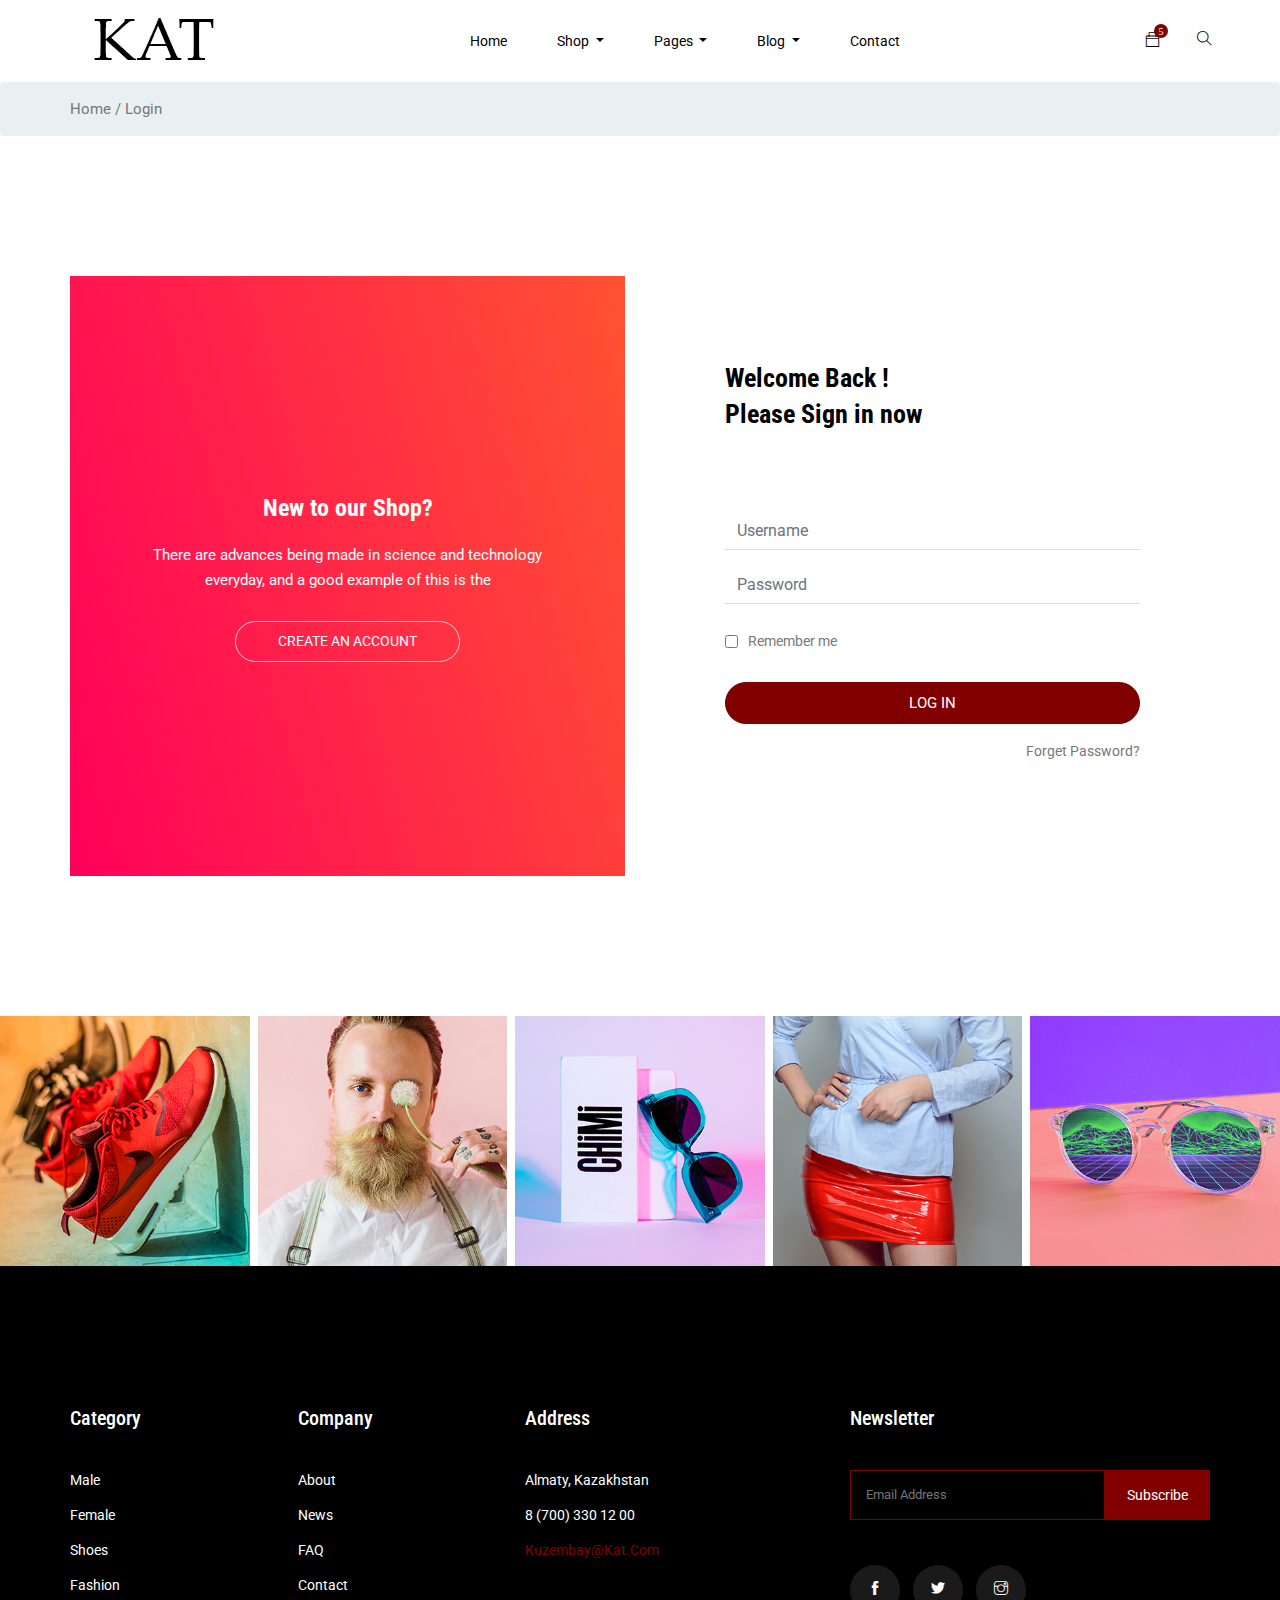
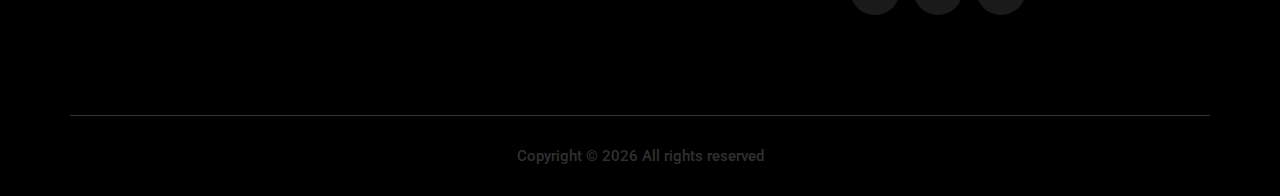
<file: login.html>
<head>
    <meta charset="utf-8">
    <meta name="viewport" content="width=device-width, initial-scale=1, shrink-to-fit=no">
    <title>KAT Official Site</title>
    <link rel="icon" href="img/favicon.png">
    <link rel="stylesheet" href="css/bootstrap.min.css">
    <link rel="stylesheet" href="css/animate.css">
    <link rel="stylesheet" href="css/owl.carousel.min.css">
    <link rel="stylesheet" href="css/all.css">
    <link rel="stylesheet" href="css/nice-select.css">
    <link rel="stylesheet" href="css/flaticon.css">
    <link rel="stylesheet" href="css/themify-icons.css">
    <link rel="stylesheet" href="css/magnific-popup.css">
    <link rel="stylesheet" href="css/slick.css">
    <link rel="stylesheet" href="css/price_rangs.css">
    <link rel="stylesheet" href="css/style.css">
</head>

<body class="bg-white">
    <!--::header part start::-->
    <header class="main_menu home_menu">
        <div class="container-fluid">
            <div class="row align-items-center justify-content-center">
                <div class="col-lg-11">
                    <nav class="navbar navbar-expand-lg navbar-light">
                        <a class="navbar-brand" href="index.html"> <img src="img/logo.png" alt="logo"> </a>
                        <button class="navbar-toggler" type="button" data-toggle="collapse" data-target="#navbarSupportedContent" aria-controls="navbarSupportedContent" aria-expanded="false" aria-label="Toggle navigation">
                            <span class="menu_icon"><i class="fas fa-bars"></i></span>
                        </button>

                        <div class="collapse navbar-collapse main-menu-item" id="navbarSupportedContent">
                            <ul class="navbar-nav">
                                <li class="nav-item">
                                    <a class="nav-link" href="index.html">Home</a>
                                </li>
                                <li class="nav-item dropdown">
                                    <a class="nav-link dropdown-toggle" href="blog.html" id="navbarDropdown_1" role="button" data-toggle="dropdown" aria-haspopup="true" aria-expanded="false">
                                        Shop
                                    </a>
                                    <div class="dropdown-menu" aria-labelledby="navbarDropdown_1">
                                        <a class="dropdown-item" href="category.html"> shop category</a>
                                        <a class="dropdown-item" href="single-product.html">product details</a>

                                    </div>
                                </li>
                                <li class="nav-item dropdown">
                                    <a class="nav-link dropdown-toggle" href="blog.html" id="navbarDropdown_3" role="button" data-toggle="dropdown" aria-haspopup="true" aria-expanded="false">
                                        pages
                                    </a>
                                    <div class="dropdown-menu" aria-labelledby="navbarDropdown_2">
                                        <a class="dropdown-item" href="login.html"> 
                                            login
                                            
                                        </a>
                                        <a class="dropdown-item" href="tracking.html">tracking</a>
                                        <a class="dropdown-item" href="checkout.html">product checkout</a>
                                        <a class="dropdown-item" href="cart.html">shopping cart</a>
                                        <a class="dropdown-item" href="confirmation.html">confirmation</a>
                                        <a class="dropdown-item" href="elements.html">elements</a>
                                    </div>
                                </li>

                                <li class="nav-item dropdown">
                                    <a class="nav-link dropdown-toggle" href="blog.html" id="navbarDropdown_2" role="button" data-toggle="dropdown" aria-haspopup="true" aria-expanded="false">
                                        blog
                                    </a>
                                    <div class="dropdown-menu" aria-labelledby="navbarDropdown_2">
                                        <a class="dropdown-item" href="blog.html"> blog</a>
                                        <a class="dropdown-item" href="single-blog.html">Single blog</a>
                                    </div>
                                </li>

                                <li class="nav-item">
                                    <a class="nav-link" href="contact.html">Contact</a>
                                </li>
                            </ul>
                        </div>
                        <div class="hearer_icon d-flex">
                            <div class="dropdown cart">
                                <a class="dropdown-toggle" href="#" id="navbarDropdown3" role="button" data-toggle="dropdown" aria-haspopup="true" aria-expanded="false">
                                    <i class="ti-bag"></i>
                                </a>
                                <!-- <div class="dropdown-menu" aria-labelledby="navbarDropdown">
                                    <div class="single_product">
    
                                    </div>
                                </div> -->
                            </div>
                            <a id="search_1" href="javascript:void(0)"><i class="ti-search"></i></a>
                        </div>
                    </nav>
                </div>
            </div>
        </div>
        <div class="search_input" id="search_input_box">
            <div class="container ">
                <form class="d-flex justify-content-between search-inner">
                    <input type="text" class="form-control" id="search_input" placeholder="Search Here">
                    <button type="submit" class="btn"></button>
                    <span class="ti-close" id="close_search" title="Close Search"></span>
                </form>
            </div>
        </div>
    </header>
    <!-- Header part end-->

    <!--================Home Banner Area =================-->
    <!-- breadcrumb start-->
    <section class="breadcrumb breadcrumb_bg">
        <div class="container">
            <div class="row justify-content-center">
                <div class="col-lg-12">
                    <div class="breadcrumb_iner">
                        <div class="breadcrumb_iner_item">
                            <p>Home / Login</p>
                        </div>
                    </div>
                </div>
            </div>
        </div>
    </section>
    <!-- breadcrumb start-->

    <!--================login_part Area =================-->
    <section class="login_part section_padding">
        <div class="container">
            <div class="row align-items-center">
                <div class="col-lg-6 col-md-6">
                    <div class="login_part_text text-center">
                        <div class="login_part_text_iner">
                            <h2>New to our Shop?</h2>
                            <p>There are advances being made in science and technology everyday, and a good example of this is the</p>
                            <a href="#" class="btn_3">Create an Account</a>
                        </div>
                    </div>
                </div>
                <div class="col-lg-6 col-md-6">
                    <div class="login_part_form">
                        <div class="login_part_form_iner">
                            <h3>Welcome Back ! <br> Please Sign in now</h3>
                            <form class="row contact_form" action="#" method="post" novalidate="novalidate">
                                <div class="col-md-12 form-group p_star">
                                    <input type="text" class="form-control" id="name" name="name" value="" placeholder="Username">
                                </div>
                                <div class="col-md-12 form-group p_star">
                                    <input type="password" class="form-control" id="password" name="password" value="" placeholder="Password">
                                </div>
                                <div class="col-md-12 form-group">
                                    <div class="creat_account d-flex align-items-center">
                                        <input type="checkbox" id="f-option" name="selector">
                                        <label for="f-option">Remember me</label>
                                    </div>
                                    <button type="submit" value="submit" class="btn_3">
                                        log in
                                    </button>
                                    <a class="lost_pass" href="#">forget password?</a>
                                </div>
                            </form>
                        </div>
                    </div>
                </div>
            </div>
        </div>
    </section>
    <!--================login_part end =================-->

    <!-- subscribe_area part start-->
    <section class="instagram_photo">
        <div class="container-fluid">
            <div class="row">
                <div class="col-lg-12">
                    <div class="instagram_photo_iner">
                        <div class="single_instgram_photo">
                            <img src="img/instagram/inst_1.png" alt="">
                            <a href="#"><i class="ti-instagram"></i></a>
                        </div>
                        <div class="single_instgram_photo">
                            <img src="img/instagram/inst_2.png" alt="">
                            <a href="#"><i class="ti-instagram"></i></a>
                        </div>
                        <div class="single_instgram_photo">
                            <img src="img/instagram/inst_3.png" alt="">
                            <a href="#"><i class="ti-instagram"></i></a>
                        </div>
                        <div class="single_instgram_photo">
                            <img src="img/instagram/inst_4.png" alt="">
                            <a href="#"><i class="ti-instagram"></i></a>
                        </div>
                        <div class="single_instgram_photo">
                            <img src="img/instagram/inst_5.png" alt="">
                            <a href="#"><i class="ti-instagram"></i></a>
                        </div>
                    </div>
                </div>
            </div>
        </div>
    </section>
    <!--::subscribe_area part end::-->

    <!--::footer_part start::-->
    <footer class="footer_part">
        <div class="container">
            <div class="row justify-content-between">
                <div class="col-sm-6 col-lg-2">
                    <div class="single_footer_part">
                        <h4>Category</h4>
                        <ul class="list-unstyled">
                            <li><a href="#">Male</a></li>
                            <li><a href="#">Female</a></li>
                            <li><a href="#">Shoes</a></li>
                            <li><a href="#">Fashion</a></li>
                        </ul>
                    </div>
                </div>
                <div class="col-sm-6 col-lg-2">
                    <div class="single_footer_part">
                        <h4>Company</h4>
                        <ul class="list-unstyled">
                            <li><a href="">About</a></li>
                            <li><a href="">News</a></li>
                            <li><a href="">FAQ</a></li>
                            <li><a href="">Contact</a></li>
                        </ul>
                    </div>
                </div>
                <div class="col-sm-6 col-lg-3">
                    <div class="single_footer_part">
                        <h4>Address</h4>
                        <ul class="list-unstyled">
                            <li><a href="#">Almaty, Kazakhstan</a></li>
                            <li><a href="#">8 (700) 330 12 00</a></li>
                            <li><span>kuzembay@kat.com</span></li>
                        </ul>
                    </div>
                </div>
                <div class="col-sm-6 col-lg-4">
                    <div class="single_footer_part">
                        <h4>Newsletter</h4>
                        <div id="mc_embed_signup">
                            <form target="_blank" action="https://spondonit.us12.list-manage.com/subscribe/post?u=1462626880ade1ac87bd9c93a&amp;id=92a4423d01" method="get" class="subscribe_form relative mail_part">
                                <input type="email" name="email" id="newsletter-form-email" placeholder="Email Address" class="placeholder hide-on-focus" onfocus="this.placeholder = ''" onblur="this.placeholder = ' Email Address '">
                                <button type="submit" name="submit" id="newsletter-submit" class="email_icon newsletter-submit button-contactForm">subscribe</button>
                                <div class="mt-10 info"></div>
                            </form>
                        </div>
                        <div class="social_icon">
                            <a href="#"><i class="ti-facebook"></i></a>
                            <a href="#"><i class="ti-twitter-alt"></i></a>
                            <a href="#"><i class="ti-instagram"></i></a>
                        </div>
                    </div>
                </div>
            </div>
            <div class="row justify-content-center">
                <div class="col-lg-12">
                    <div class="copyright_text">
                        <P>
                            Copyright &copy;
                            <script>
                                document.write(new Date().getFullYear());
                            </script> All rights reserved
                        </P>
                    </div>
                </div>
            </div>
        </div>
    </footer>
    <!--::footer_part end::-->
    <script src="js/jquery-1.12.1.min.js"></script>
    <script src="js/popper.min.js"></script>
    <script src="js/bootstrap.min.js"></script>
    <script src="js/jquery.magnific-popup.js"></script>
    <script src="js/swiper.min.js"></script>
    <script src="js/owl.carousel.min.js"></script>
    <script src="js/jquery.nice-select.min.js"></script>
    <script src="js/slick.min.js"></script>
    <script src="js/jquery.counterup.min.js"></script>
    <script src="js/waypoints.min.js"></script>
    <script src="js/contact.js"></script>
    <script src="js/jquery.ajaxchimp.min.js"></script>
    <script src="js/jquery.form.js"></script>
    <script src="js/jquery.validate.min.js"></script>
    <script src="js/mail-script.js"></script>
    <script src="js/stellar.js"></script>
    <script src="js/price_rangs.js"></script>
    <script src="js/custom.js"></script>
</body>

</html>
</file>
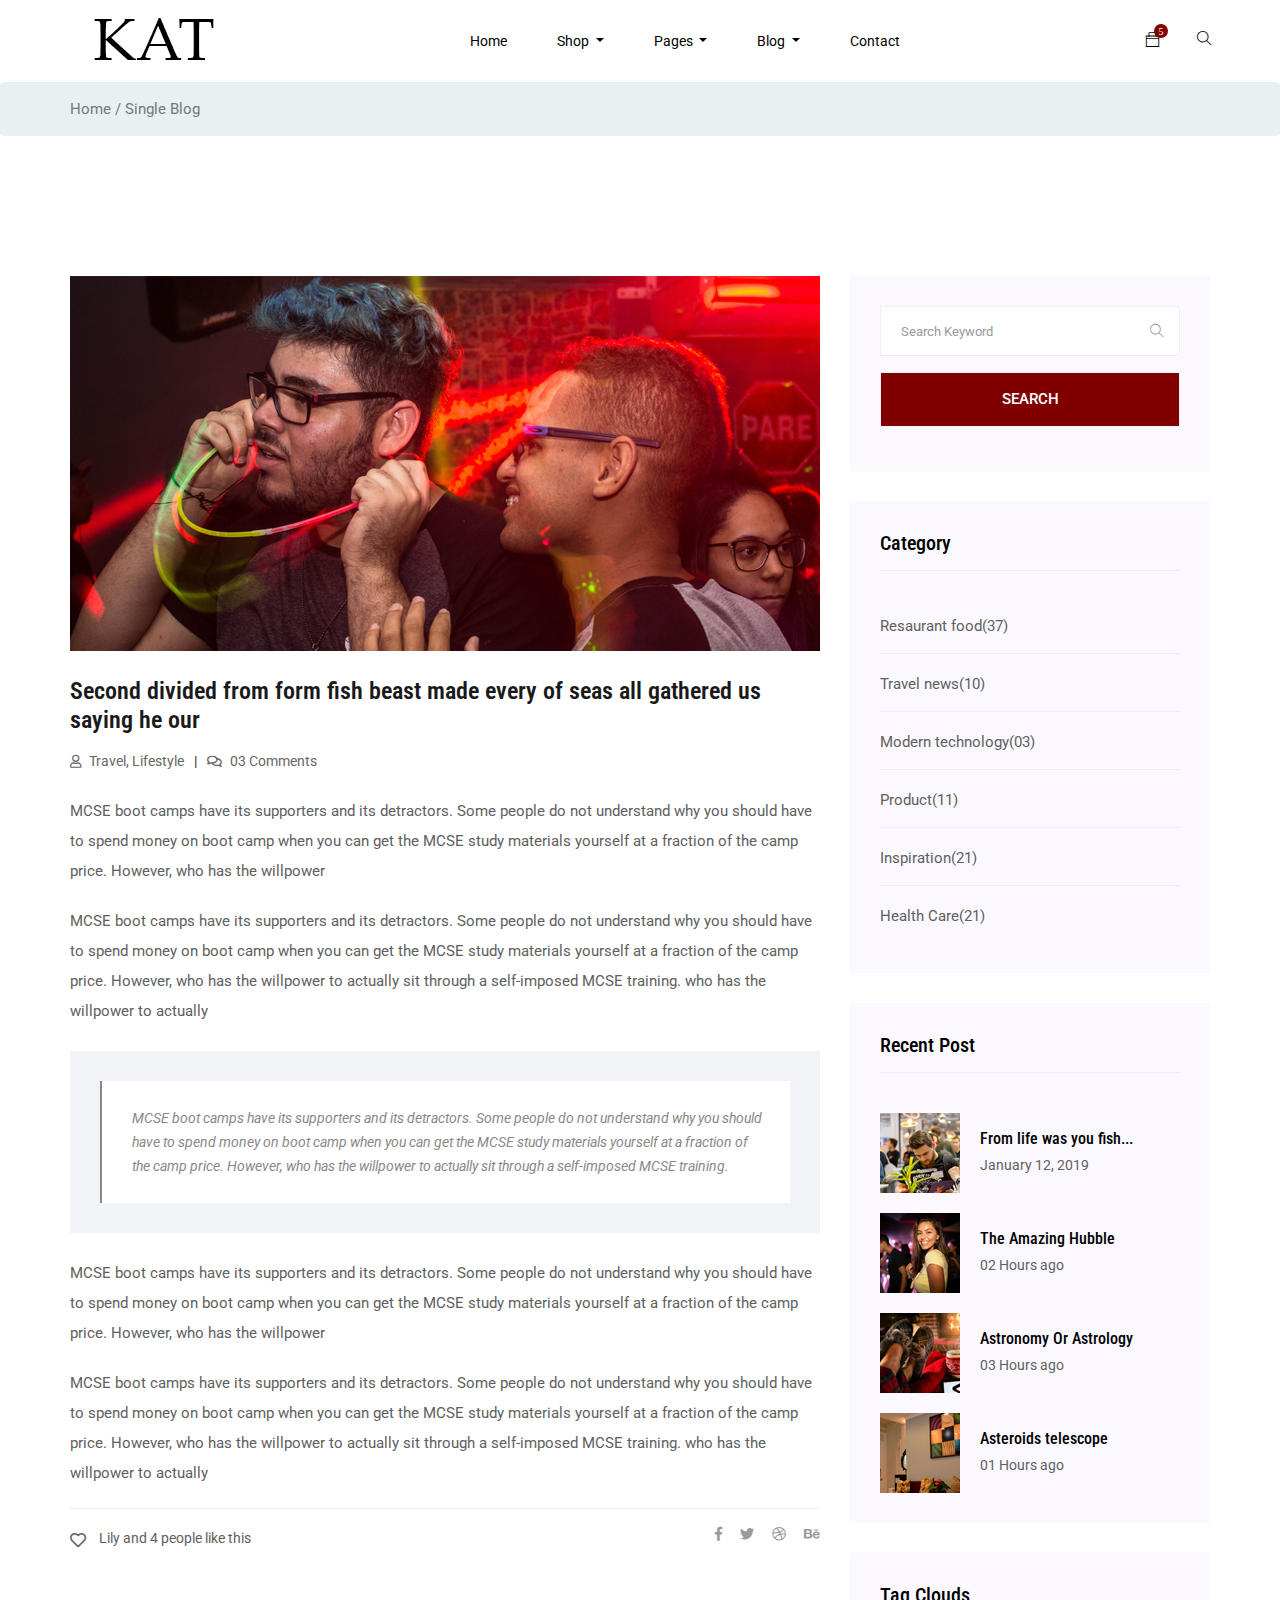
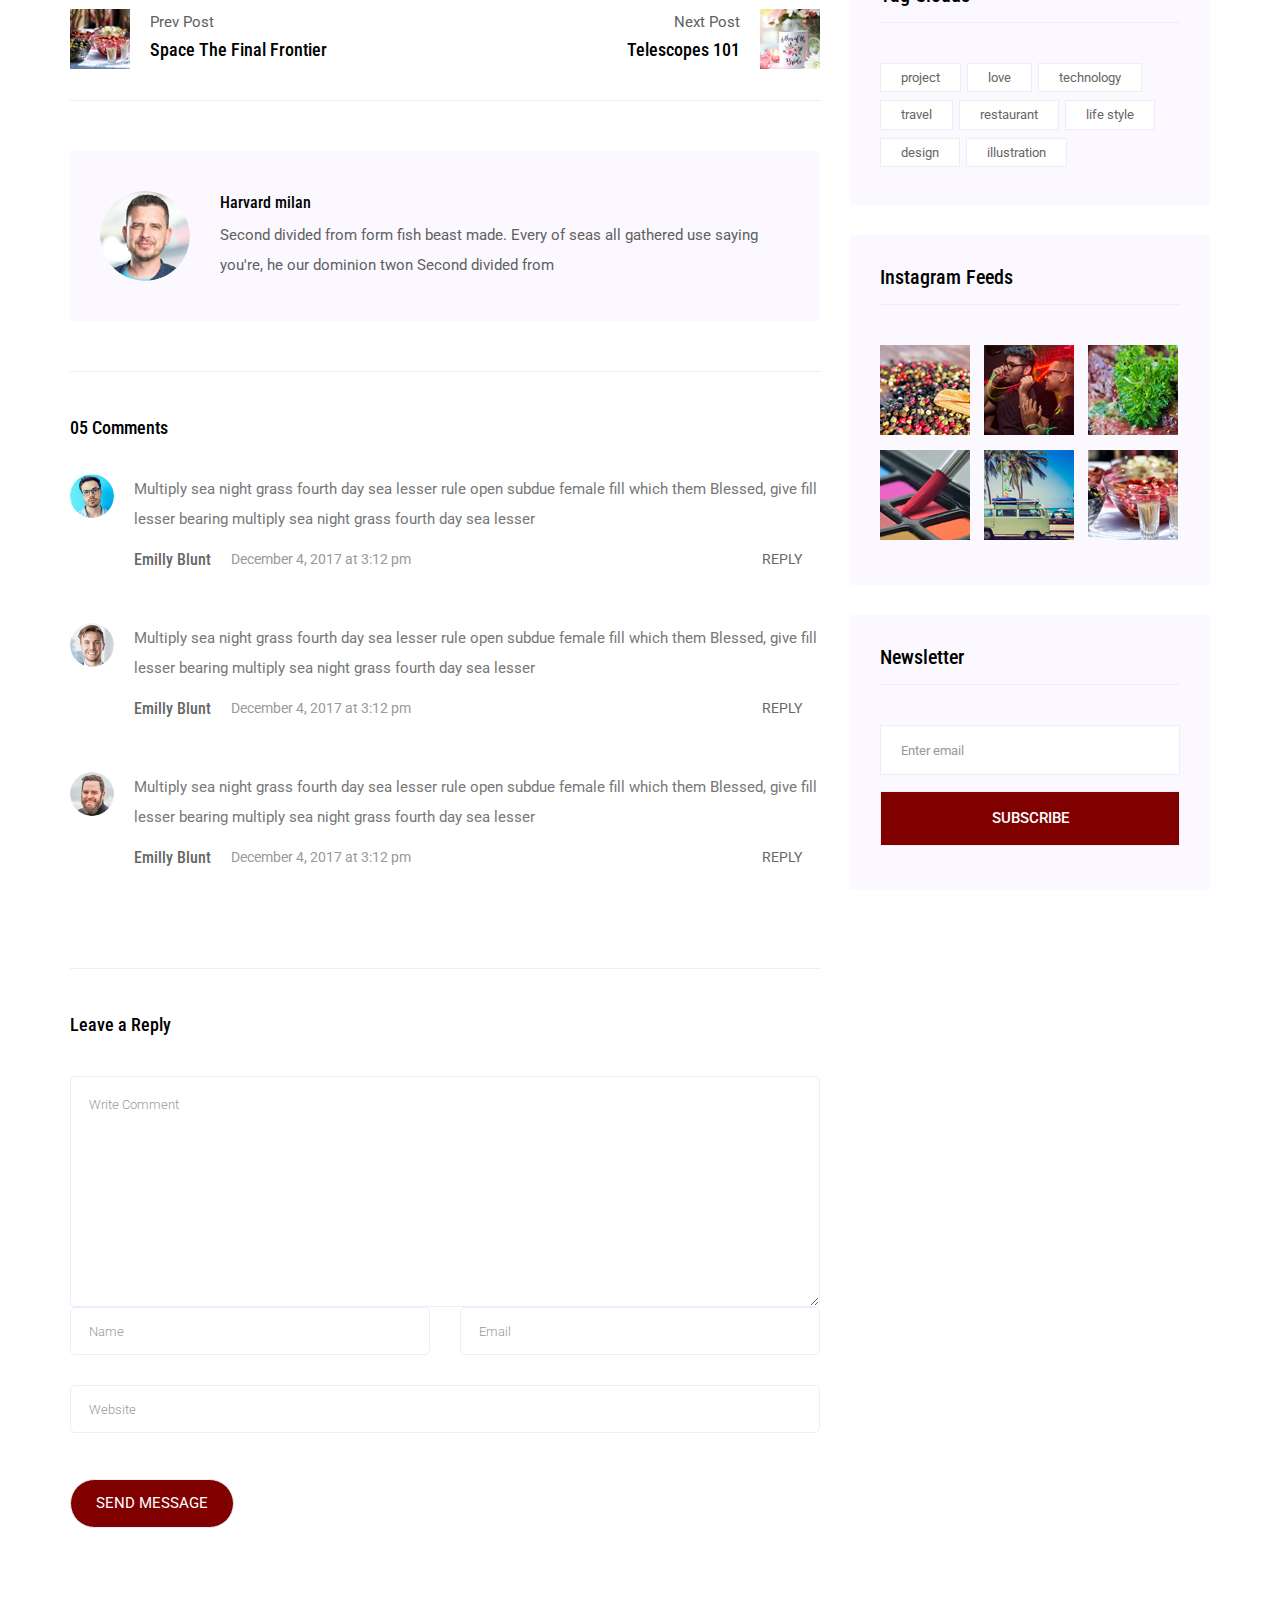
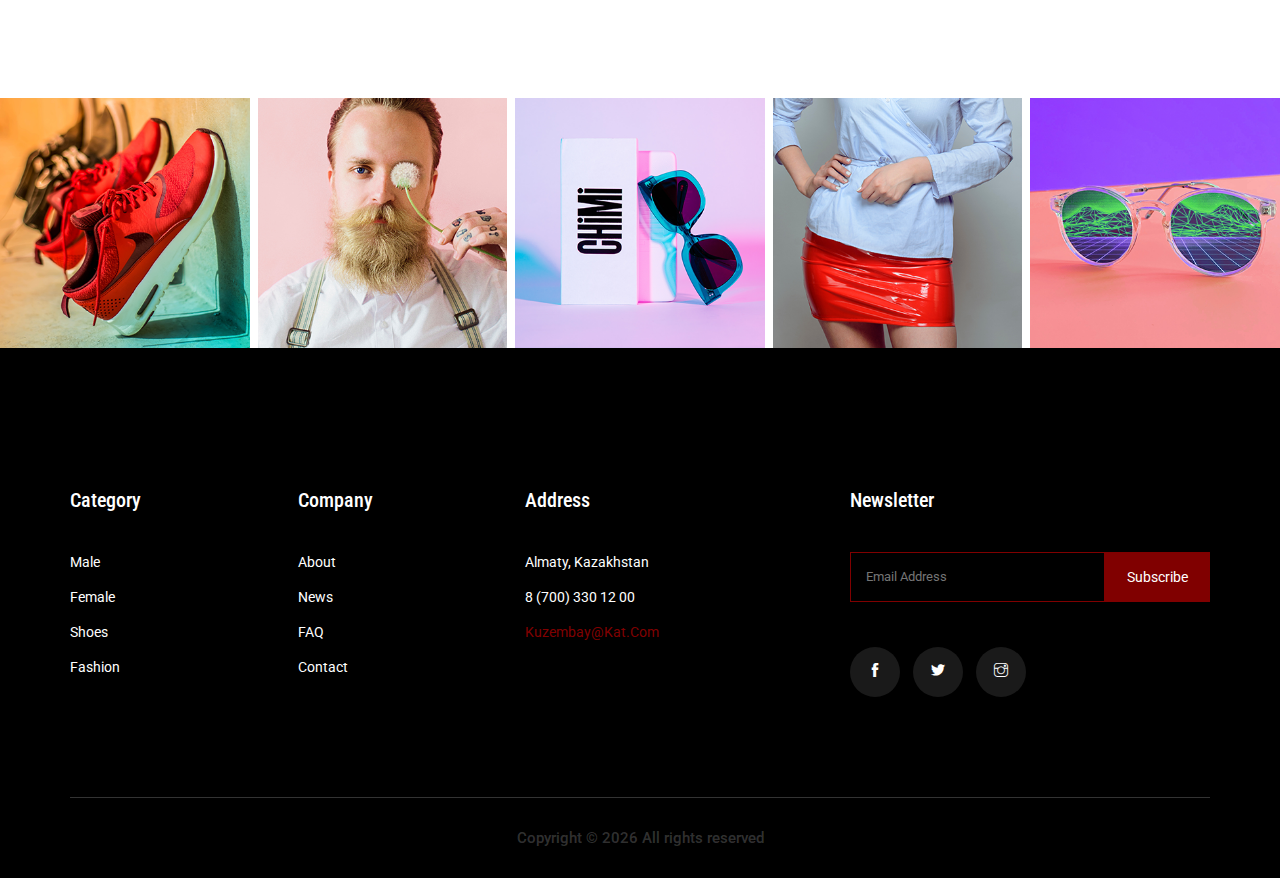
<file: single-blog.html>
<head>
    <meta charset="utf-8">
    <meta name="viewport" content="width=device-width, initial-scale=1, shrink-to-fit=no">
    <title>KAT Official Site</title>
    <link rel="icon" href="img/favicon.png">
    <link rel="stylesheet" href="css/bootstrap.min.css">
    <link rel="stylesheet" href="css/animate.css">
    <link rel="stylesheet" href="css/owl.carousel.min.css">
    <link rel="stylesheet" href="css/all.css">
    <link rel="stylesheet" href="css/nice-select.css">
    <link rel="stylesheet" href="css/flaticon.css">
    <link rel="stylesheet" href="css/themify-icons.css">
    <link rel="stylesheet" href="css/magnific-popup.css">
    <link rel="stylesheet" href="css/slick.css">
    <link rel="stylesheet" href="css/price_rangs.css">
    <link rel="stylesheet" href="css/style.css">
</head>

<body class="bg-white">
    <!--::header part start::-->
    <header class="main_menu home_menu">
        <div class="container-fluid">
            <div class="row align-items-center justify-content-center">
                <div class="col-lg-11">
                    <nav class="navbar navbar-expand-lg navbar-light">
                        <a class="navbar-brand" href="index.html"> <img src="img/logo.png" alt="logo"> </a>
                        <button class="navbar-toggler" type="button" data-toggle="collapse" data-target="#navbarSupportedContent" aria-controls="navbarSupportedContent" aria-expanded="false" aria-label="Toggle navigation">
                            <span class="menu_icon"><i class="fas fa-bars"></i></span>
                        </button>

                        <div class="collapse navbar-collapse main-menu-item" id="navbarSupportedContent">
                            <ul class="navbar-nav">
                                <li class="nav-item">
                                    <a class="nav-link" href="index.html">Home</a>
                                </li>
                                <li class="nav-item dropdown">
                                    <a class="nav-link dropdown-toggle" href="blog.html" id="navbarDropdown_1" role="button" data-toggle="dropdown" aria-haspopup="true" aria-expanded="false">
                                        Shop
                                    </a>
                                    <div class="dropdown-menu" aria-labelledby="navbarDropdown_1">
                                        <a class="dropdown-item" href="category.html"> shop category</a>
                                        <a class="dropdown-item" href="single-product.html">product details</a>

                                    </div>
                                </li>
                                <li class="nav-item dropdown">
                                    <a class="nav-link dropdown-toggle" href="blog.html" id="navbarDropdown_3" role="button" data-toggle="dropdown" aria-haspopup="true" aria-expanded="false">
                                        pages
                                    </a>
                                    <div class="dropdown-menu" aria-labelledby="navbarDropdown_2">
                                        <a class="dropdown-item" href="login.html"> 
                                            login
                                            
                                        </a>
                                        <a class="dropdown-item" href="tracking.html">tracking</a>
                                        <a class="dropdown-item" href="checkout.html">product checkout</a>
                                        <a class="dropdown-item" href="cart.html">shopping cart</a>
                                        <a class="dropdown-item" href="confirmation.html">confirmation</a>
                                        <a class="dropdown-item" href="elements.html">elements</a>
                                    </div>
                                </li>

                                <li class="nav-item dropdown">
                                    <a class="nav-link dropdown-toggle" href="blog.html" id="navbarDropdown_2" role="button" data-toggle="dropdown" aria-haspopup="true" aria-expanded="false">
                                        blog
                                    </a>
                                    <div class="dropdown-menu" aria-labelledby="navbarDropdown_2">
                                        <a class="dropdown-item" href="blog.html"> blog</a>
                                        <a class="dropdown-item" href="single-blog.html">Single blog</a>
                                    </div>
                                </li>

                                <li class="nav-item">
                                    <a class="nav-link" href="contact.html">Contact</a>
                                </li>
                            </ul>
                        </div>
                        <div class="hearer_icon d-flex">
                            <div class="dropdown cart">
                                <a class="dropdown-toggle" href="#" id="navbarDropdown3" role="button" data-toggle="dropdown" aria-haspopup="true" aria-expanded="false">
                                    <i class="ti-bag"></i>
                                </a>
                                <!-- <div class="dropdown-menu" aria-labelledby="navbarDropdown">
                                    <div class="single_product">
    
                                    </div>
                                </div> -->
                            </div>
                            <a id="search_1" href="javascript:void(0)"><i class="ti-search"></i></a>
                        </div>
                    </nav>
                </div>
            </div>
        </div>
        <div class="search_input" id="search_input_box">
            <div class="container ">
                <form class="d-flex justify-content-between search-inner">
                    <input type="text" class="form-control" id="search_input" placeholder="Search Here">
                    <button type="submit" class="btn"></button>
                    <span class="ti-close" id="close_search" title="Close Search"></span>
                </form>
            </div>
        </div>
    </header>
    <!-- Header part end-->

    <!--================Home Banner Area =================-->
    <!-- breadcrumb start-->
    <section class="breadcrumb breadcrumb_bg">
        <div class="container">
            <div class="row justify-content-center">
                <div class="col-lg-12">
                    <div class="breadcrumb_iner">
                        <div class="breadcrumb_iner_item">
                            <p>Home / Single Blog</p>
                        </div>
                    </div>
                </div>
            </div>
        </div>
    </section>
    <!-- breadcrumb start-->
    <!--================Blog Area =================-->
    <section class="blog_area single-post-area section_padding">
        <div class="container">
            <div class="row">
                <div class="col-lg-8 posts-list">
                    <div class="single-post">
                        <div class="feature-img">
                            <img class="img-fluid" src="img/blog/single_blog_1.png" alt="">
                        </div>
                        <div class="blog_details">
                            <h2>Second divided from form fish beast made every of seas all gathered us saying he our
                            </h2>
                            <ul class="blog-info-link mt-3 mb-4">
                                <li><a href="#"><i class="far fa-user"></i> Travel, Lifestyle</a></li>
                                <li><a href="#"><i class="far fa-comments"></i> 03 Comments</a></li>
                            </ul>
                            <p class="excert">
                                MCSE boot camps have its supporters and its detractors. Some people do not understand why you should have to spend money on boot camp when you can get the MCSE study materials yourself at a fraction of the camp price. However, who has the willpower
                            </p>
                            <p>
                                MCSE boot camps have its supporters and its detractors. Some people do not understand why you should have to spend money on boot camp when you can get the MCSE study materials yourself at a fraction of the camp price. However, who has the willpower to
                                actually sit through a self-imposed MCSE training. who has the willpower to actually
                            </p>
                            <div class="quote-wrapper">
                                <div class="quotes">
                                    MCSE boot camps have its supporters and its detractors. Some people do not understand why you should have to spend money on boot camp when you can get the MCSE study materials yourself at a fraction of the camp price. However, who has the willpower to
                                    actually sit through a self-imposed MCSE training.
                                </div>
                            </div>
                            <p>
                                MCSE boot camps have its supporters and its detractors. Some people do not understand why you should have to spend money on boot camp when you can get the MCSE study materials yourself at a fraction of the camp price. However, who has the willpower
                            </p>
                            <p>
                                MCSE boot camps have its supporters and its detractors. Some people do not understand why you should have to spend money on boot camp when you can get the MCSE study materials yourself at a fraction of the camp price. However, who has the willpower to
                                actually sit through a self-imposed MCSE training. who has the willpower to actually
                            </p>
                        </div>
                    </div>
                    <div class="navigation-top">
                        <div class="d-sm-flex justify-content-between text-center">
                            <p class="like-info"><span class="align-middle"><i class="far fa-heart"></i></span> Lily and 4 people like this</p>
                            <div class="col-sm-4 text-center my-2 my-sm-0">
                                <!-- <p class="comment-count"><span class="align-middle"><i class="far fa-comment"></i></span> 06 Comments</p> -->
                            </div>
                            <ul class="social-icons">
                                <li><a href="#"><i class="fab fa-facebook-f"></i></a></li>
                                <li><a href="#"><i class="fab fa-twitter"></i></a></li>
                                <li><a href="#"><i class="fab fa-dribbble"></i></a></li>
                                <li><a href="#"><i class="fab fa-behance"></i></a></li>
                            </ul>
                        </div>
                        <div class="navigation-area">
                            <div class="row">
                                <div class="col-lg-6 col-md-6 col-12 nav-left flex-row d-flex justify-content-start align-items-center">
                                    <div class="thumb">
                                        <a href="#">
                                            <img class="img-fluid" src="img/post/preview.png" alt="">
                                        </a>
                                    </div>
                                    <div class="arrow">
                                        <a href="#">
                                            <span class="lnr text-white ti-arrow-left"></span>
                                        </a>
                                    </div>
                                    <div class="detials">
                                        <p>Prev Post</p>
                                        <a href="#">
                                            <h4>Space The Final Frontier</h4>
                                        </a>
                                    </div>
                                </div>
                                <div class="col-lg-6 col-md-6 col-12 nav-right flex-row d-flex justify-content-end align-items-center">
                                    <div class="detials">
                                        <p>Next Post</p>
                                        <a href="#">
                                            <h4>Telescopes 101</h4>
                                        </a>
                                    </div>
                                    <div class="arrow">
                                        <a href="#">
                                            <span class="lnr text-white ti-arrow-right"></span>
                                        </a>
                                    </div>
                                    <div class="thumb">
                                        <a href="#">
                                            <img class="img-fluid" src="img/post/next.png" alt="">
                                        </a>
                                    </div>
                                </div>
                            </div>
                        </div>
                    </div>
                    <div class="blog-author">
                        <div class="media align-items-center">
                            <img src="img/blog/author.png" alt="">
                            <div class="media-body">
                                <a href="#">
                                    <h4>Harvard milan</h4>
                                </a>
                                <p>Second divided from form fish beast made. Every of seas all gathered use saying you're, he our dominion twon Second divided from</p>
                            </div>
                        </div>
                    </div>
                    <div class="comments-area">
                        <h4>05 Comments</h4>
                        <div class="comment-list">
                            <div class="single-comment justify-content-between d-flex">
                                <div class="user justify-content-between d-flex">
                                    <div class="thumb">
                                        <img src="img/comment/comment_1.png" alt="">
                                    </div>
                                    <div class="desc">
                                        <p class="comment">
                                            Multiply sea night grass fourth day sea lesser rule open subdue female fill which them Blessed, give fill lesser bearing multiply sea night grass fourth day sea lesser
                                        </p>
                                        <div class="d-flex justify-content-between">
                                            <div class="d-flex align-items-center">
                                                <h5>
                                                    <a href="#">Emilly Blunt</a>
                                                </h5>
                                                <p class="date">December 4, 2017 at 3:12 pm </p>
                                            </div>
                                            <div class="reply-btn">
                                                <a href="#" class="btn-reply text-uppercase">reply</a>
                                            </div>
                                        </div>
                                    </div>
                                </div>
                            </div>
                        </div>
                        <div class="comment-list">
                            <div class="single-comment justify-content-between d-flex">
                                <div class="user justify-content-between d-flex">
                                    <div class="thumb">
                                        <img src="img/comment/comment_2.png" alt="">
                                    </div>
                                    <div class="desc">
                                        <p class="comment">
                                            Multiply sea night grass fourth day sea lesser rule open subdue female fill which them Blessed, give fill lesser bearing multiply sea night grass fourth day sea lesser
                                        </p>
                                        <div class="d-flex justify-content-between">
                                            <div class="d-flex align-items-center">
                                                <h5>
                                                    <a href="#">Emilly Blunt</a>
                                                </h5>
                                                <p class="date">December 4, 2017 at 3:12 pm </p>
                                            </div>
                                            <div class="reply-btn">
                                                <a href="#" class="btn-reply text-uppercase">reply</a>
                                            </div>
                                        </div>
                                    </div>
                                </div>
                            </div>
                        </div>
                        <div class="comment-list">
                            <div class="single-comment justify-content-between d-flex">
                                <div class="user justify-content-between d-flex">
                                    <div class="thumb">
                                        <img src="img/comment/comment_3.png" alt="">
                                    </div>
                                    <div class="desc">
                                        <p class="comment">
                                            Multiply sea night grass fourth day sea lesser rule open subdue female fill which them Blessed, give fill lesser bearing multiply sea night grass fourth day sea lesser
                                        </p>
                                        <div class="d-flex justify-content-between">
                                            <div class="d-flex align-items-center">
                                                <h5>
                                                    <a href="#">Emilly Blunt</a>
                                                </h5>
                                                <p class="date">December 4, 2017 at 3:12 pm </p>
                                            </div>
                                            <div class="reply-btn">
                                                <a href="#" class="btn-reply text-uppercase">reply</a>
                                            </div>
                                        </div>
                                    </div>
                                </div>
                            </div>
                        </div>
                    </div>
                    <div class="comment-form">
                        <h4>Leave a Reply</h4>
                        <form class="form-contact comment_form" action="#" id="commentForm">
                            <div class="row">
                                <div class="col-12">
                                    <div class="form-group">
                                        <textarea class="form-control w-100" name="comment" id="comment" cols="30" rows="9" placeholder="Write Comment"></textarea>
                                    </div>
                                </div>
                                <div class="col-sm-6">
                                    <div class="form-group">
                                        <input class="form-control" name="name" id="name" type="text" placeholder="Name">
                                    </div>
                                </div>
                                <div class="col-sm-6">
                                    <div class="form-group">
                                        <input class="form-control" name="email" id="email" type="email" placeholder="Email">
                                    </div>
                                </div>
                                <div class="col-12">
                                    <div class="form-group">
                                        <input class="form-control" name="website" id="website" type="text" placeholder="Website">
                                    </div>
                                </div>
                            </div>
                            <div class="form-group mt-3">
                                <a href="#" class="btn_3 button-contactForm">Send Message</a>
                            </div>
                        </form>
                    </div>
                </div>
                <div class="col-lg-4">
                    <div class="blog_right_sidebar">
                        <aside class="single_sidebar_widget search_widget">
                            <form action="#">
                                <div class="form-group">
                                    <div class="input-group mb-3">
                                        <input type="text" class="form-control" placeholder='Search Keyword' onfocus="this.placeholder = ''" onblur="this.placeholder = 'Search Keyword'">
                                        <div class="input-group-append">
                                            <button class="btn" type="button"><i class="ti-search"></i></button>
                                        </div>
                                    </div>
                                </div>
                                <button class="button rounded-0 primary-bg text-white w-100 btn_1" type="submit">Search</button>
                            </form>
                        </aside>
                        <aside class="single_sidebar_widget post_category_widget">
                            <h4 class="widget_title">Category</h4>
                            <ul class="list cat-list">
                                <li>
                                    <a href="#" class="d-flex">
                                        <p>Resaurant food</p>
                                        <p>(37)</p>
                                    </a>
                                </li>
                                <li>
                                    <a href="#" class="d-flex">
                                        <p>Travel news</p>
                                        <p>(10)</p>
                                    </a>
                                </li>
                                <li>
                                    <a href="#" class="d-flex">
                                        <p>Modern technology</p>
                                        <p>(03)</p>
                                    </a>
                                </li>
                                <li>
                                    <a href="#" class="d-flex">
                                        <p>Product</p>
                                        <p>(11)</p>
                                    </a>
                                </li>
                                <li>
                                    <a href="#" class="d-flex">
                                        <p>Inspiration</p>
                                        <p>(21)</p>
                                    </a>
                                </li>
                                <li>
                                    <a href="#" class="d-flex">
                                        <p>Health Care</p>
                                        <p>(21)</p>
                                    </a>
                                </li>
                            </ul>
                        </aside>
                        <aside class="single_sidebar_widget popular_post_widget">
                            <h3 class="widget_title">Recent Post</h3>
                            <div class="media post_item">
                                <img src="img/post/post_1.png" alt="post">
                                <div class="media-body">
                                    <a href="single-blog.html">
                                        <h3>From life was you fish...</h3>
                                    </a>
                                    <p>January 12, 2019</p>
                                </div>
                            </div>
                            <div class="media post_item">
                                <img src="img/post/post_2.png" alt="post">
                                <div class="media-body">
                                    <a href="single-blog.html">
                                        <h3>The Amazing Hubble</h3>
                                    </a>
                                    <p>02 Hours ago</p>
                                </div>
                            </div>
                            <div class="media post_item">
                                <img src="img/post/post_3.png" alt="post">
                                <div class="media-body">
                                    <a href="single-blog.html">
                                        <h3>Astronomy Or Astrology</h3>
                                    </a>
                                    <p>03 Hours ago</p>
                                </div>
                            </div>
                            <div class="media post_item">
                                <img src="img/post/post_4.png" alt="post">
                                <div class="media-body">
                                    <a href="single-blog.html">
                                        <h3>Asteroids telescope</h3>
                                    </a>
                                    <p>01 Hours ago</p>
                                </div>
                            </div>
                        </aside>
                        <aside class="single_sidebar_widget tag_cloud_widget">
                            <h4 class="widget_title">Tag Clouds</h4>
                            <ul class="list">
                                <li>
                                    <a href="#">project</a>
                                </li>
                                <li>
                                    <a href="#">love</a>
                                </li>
                                <li>
                                    <a href="#">technology</a>
                                </li>
                                <li>
                                    <a href="#">travel</a>
                                </li>
                                <li>
                                    <a href="#">restaurant</a>
                                </li>
                                <li>
                                    <a href="#">life style</a>
                                </li>
                                <li>
                                    <a href="#">design</a>
                                </li>
                                <li>
                                    <a href="#">illustration</a>
                                </li>
                            </ul>
                        </aside>
                        <aside class="single_sidebar_widget instagram_feeds">
                            <h4 class="widget_title">Instagram Feeds</h4>
                            <ul class="instagram_row flex-wrap">
                                <li>
                                    <a href="#">
                                        <img class="img-fluid" src="img/post/post_5.png" alt="">
                                    </a>
                                </li>
                                <li>
                                    <a href="#">
                                        <img class="img-fluid" src="img/post/post_6.png" alt="">
                                    </a>
                                </li>
                                <li>
                                    <a href="#">
                                        <img class="img-fluid" src="img/post/post_7.png" alt="">
                                    </a>
                                </li>
                                <li>
                                    <a href="#">
                                        <img class="img-fluid" src="img/post/post_8.png" alt="">
                                    </a>
                                </li>
                                <li>
                                    <a href="#">
                                        <img class="img-fluid" src="img/post/post_9.png" alt="">
                                    </a>
                                </li>
                                <li>
                                    <a href="#">
                                        <img class="img-fluid" src="img/post/post_10.png" alt="">
                                    </a>
                                </li>
                            </ul>
                        </aside>
                        <aside class="single_sidebar_widget newsletter_widget">
                            <h4 class="widget_title">Newsletter</h4>
                            <form action="#">
                                <div class="form-group">
                                    <input type="email" class="form-control" onfocus="this.placeholder = ''" onblur="this.placeholder = 'Enter email'" placeholder='Enter email' required>
                                </div>
                                <button class="button rounded-0 primary-bg text-white w-100 btn_1" type="submit">Subscribe</button>
                            </form>
                        </aside>
                    </div>
                </div>
            </div>
        </div>
    </section>
    <!--================Blog Area end =================-->

    <!-- subscribe_area part start-->
    <section class="instagram_photo">
        <div class="container-fluid">
            <div class="row">
                <div class="col-lg-12">
                    <div class="instagram_photo_iner">
                        <div class="single_instgram_photo">
                            <img src="img/instagram/inst_1.png" alt="">
                            <a href="#"><i class="ti-instagram"></i></a>
                        </div>
                        <div class="single_instgram_photo">
                            <img src="img/instagram/inst_2.png" alt="">
                            <a href="#"><i class="ti-instagram"></i></a>
                        </div>
                        <div class="single_instgram_photo">
                            <img src="img/instagram/inst_3.png" alt="">
                            <a href="#"><i class="ti-instagram"></i></a>
                        </div>
                        <div class="single_instgram_photo">
                            <img src="img/instagram/inst_4.png" alt="">
                            <a href="#"><i class="ti-instagram"></i></a>
                        </div>
                        <div class="single_instgram_photo">
                            <img src="img/instagram/inst_5.png" alt="">
                            <a href="#"><i class="ti-instagram"></i></a>
                        </div>
                    </div>
                </div>
            </div>
        </div>
    </section>
    <!--::subscribe_area part end::-->

    <!--::footer_part start::-->
    <footer class="footer_part">
        <div class="container">
            <div class="row justify-content-between">
                <div class="col-sm-6 col-lg-2">
                    <div class="single_footer_part">
                        <h4>Category</h4>
                        <ul class="list-unstyled">
                            <li><a href="#">Male</a></li>
                            <li><a href="#">Female</a></li>
                            <li><a href="#">Shoes</a></li>
                            <li><a href="#">Fashion</a></li>
                        </ul>
                    </div>
                </div>
                <div class="col-sm-6 col-lg-2">
                    <div class="single_footer_part">
                        <h4>Company</h4>
                        <ul class="list-unstyled">
                            <li><a href="">About</a></li>
                            <li><a href="">News</a></li>
                            <li><a href="">FAQ</a></li>
                            <li><a href="">Contact</a></li>
                        </ul>
                    </div>
                </div>
                <div class="col-sm-6 col-lg-3">
                    <div class="single_footer_part">
                        <h4>Address</h4>
                        <ul class="list-unstyled">
                            <li><a href="#">Almaty, Kazakhstan</a></li>
                            <li><a href="#">8 (700) 330 12 00</a></li>
                            <li><span>kuzembay@kat.com</span></li>
                        </ul>
                    </div>
                </div>
                <div class="col-sm-6 col-lg-4">
                    <div class="single_footer_part">
                        <h4>Newsletter</h4>
                        <div id="mc_embed_signup">
                            <form target="_blank" action="https://spondonit.us12.list-manage.com/subscribe/post?u=1462626880ade1ac87bd9c93a&amp;id=92a4423d01" method="get" class="subscribe_form relative mail_part">
                                <input type="email" name="email" id="newsletter-form-email" placeholder="Email Address" class="placeholder hide-on-focus" onfocus="this.placeholder = ''" onblur="this.placeholder = ' Email Address '">
                                <button type="submit" name="submit" id="newsletter-submit" class="email_icon newsletter-submit button-contactForm">subscribe</button>
                                <div class="mt-10 info"></div>
                            </form>
                        </div>
                        <div class="social_icon">
                            <a href="#"><i class="ti-facebook"></i></a>
                            <a href="#"><i class="ti-twitter-alt"></i></a>
                            <a href="#"><i class="ti-instagram"></i></a>
                        </div>
                    </div>
                </div>
            </div>
            <div class="row justify-content-center">
                <div class="col-lg-12">
                    <div class="copyright_text">
                        <P>
                            Copyright &copy;
                            <script>
                                document.write(new Date().getFullYear());
                            </script> All rights reserved
                        </P>
                    </div>
                </div>
            </div>
        </div>
    </footer>
    <!--::footer_part end::-->
    <script src="js/jquery-1.12.1.min.js"></script>
    <script src="js/popper.min.js"></script>
    <script src="js/bootstrap.min.js"></script>
    <script src="js/jquery.magnific-popup.js"></script>
    <script src="js/swiper.min.js"></script>
    <script src="js/owl.carousel.min.js"></script>
    <script src="js/jquery.nice-select.min.js"></script>
    <script src="js/slick.min.js"></script>
    <script src="js/jquery.counterup.min.js"></script>
    <script src="js/waypoints.min.js"></script>
    <script src="js/contact.js"></script>
    <script src="js/jquery.ajaxchimp.min.js"></script>
    <script src="js/jquery.form.js"></script>
    <script src="js/jquery.validate.min.js"></script>
    <script src="js/mail-script.js"></script>
    <script src="js/custom.js"></script>
</body>

</html>
</file>
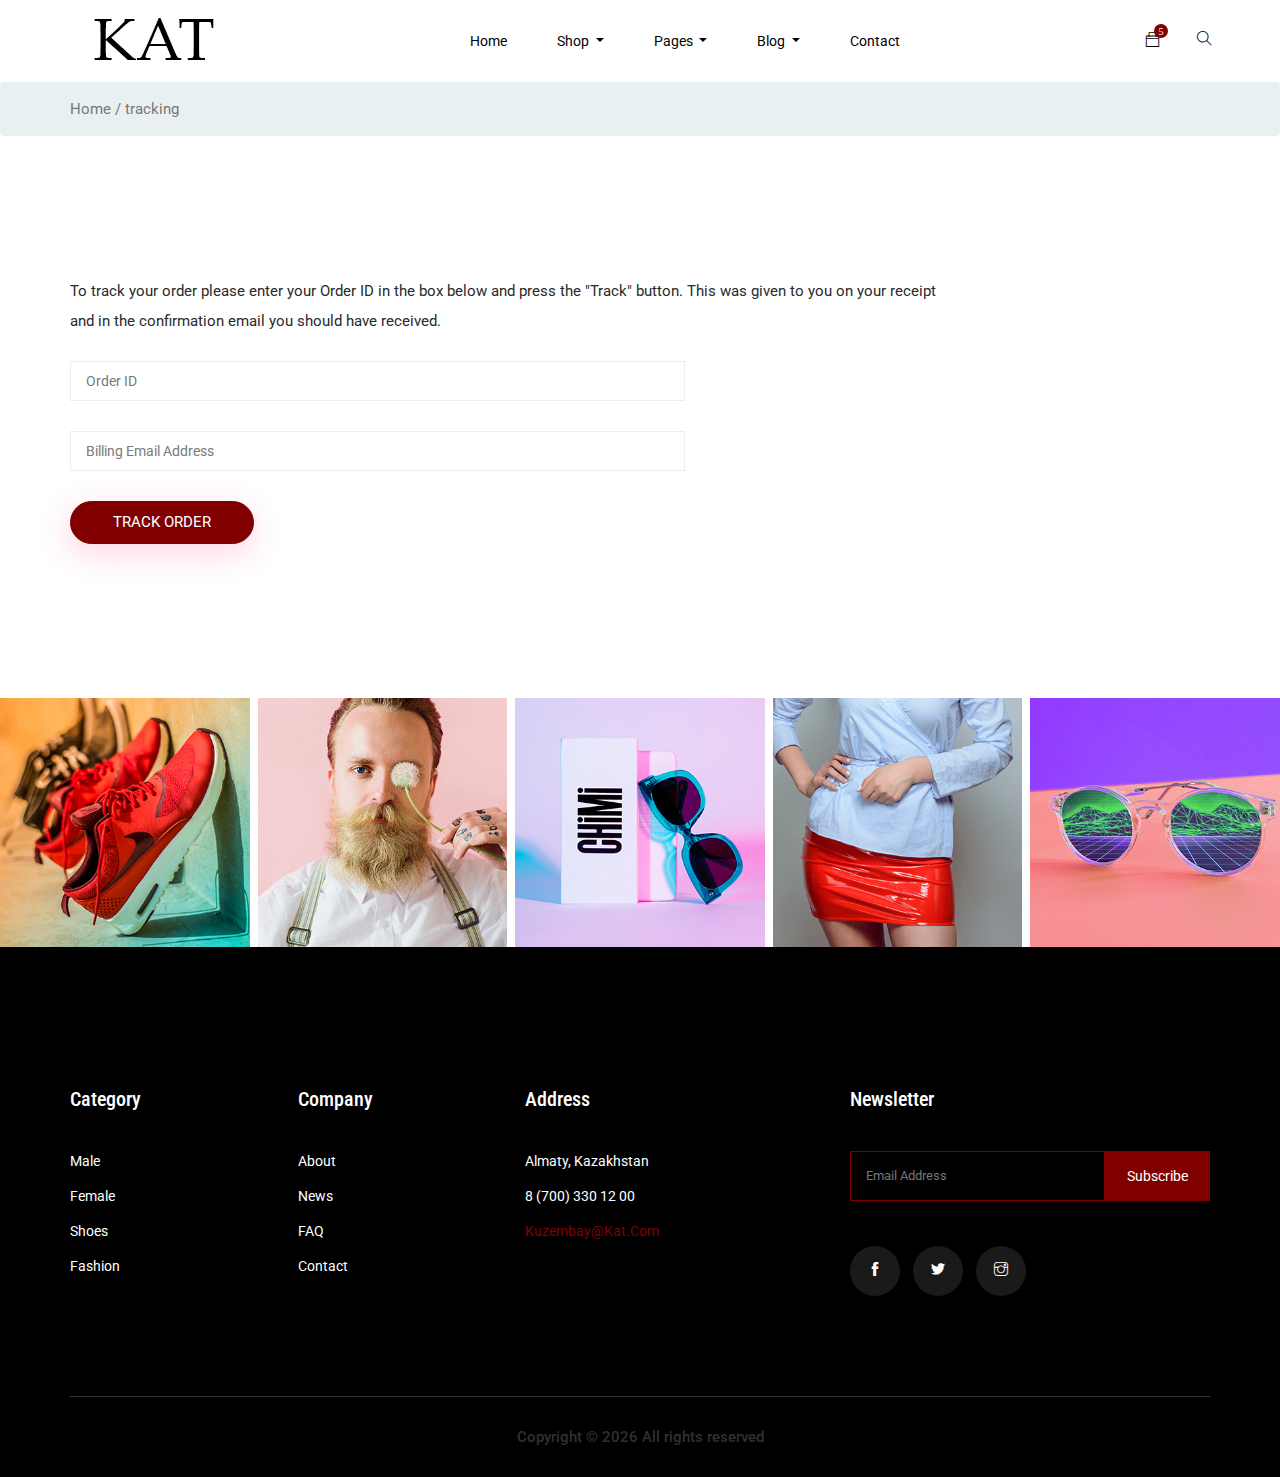
<file: tracking.html>
<head>
    <meta charset="utf-8">
    <meta name="viewport" content="width=device-width, initial-scale=1, shrink-to-fit=no">
    <title>KAT Official Site</title>
    <link rel="icon" href="img/favicon.png">
    <link rel="stylesheet" href="css/bootstrap.min.css">
    <link rel="stylesheet" href="css/animate.css">
    <link rel="stylesheet" href="css/owl.carousel.min.css">
    <link rel="stylesheet" href="css/all.css">
    <link rel="stylesheet" href="css/nice-select.css">
    <link rel="stylesheet" href="css/flaticon.css">
    <link rel="stylesheet" href="css/themify-icons.css">
    <link rel="stylesheet" href="css/magnific-popup.css">
    <link rel="stylesheet" href="css/slick.css">
    <link rel="stylesheet" href="css/price_rangs.css">
    <link rel="stylesheet" href="css/style.css">
</head>

<body class="bg-white">
    <!--::header part start::-->
    <header class="main_menu home_menu">
        <div class="container-fluid">
            <div class="row align-items-center justify-content-center">
                <div class="col-lg-11">
                    <nav class="navbar navbar-expand-lg navbar-light">
                        <a class="navbar-brand" href="index.html"> <img src="img/logo.png" alt="logo"> </a>
                        <button class="navbar-toggler" type="button" data-toggle="collapse" data-target="#navbarSupportedContent" aria-controls="navbarSupportedContent" aria-expanded="false" aria-label="Toggle navigation">
                          <span class="menu_icon"><i class="fas fa-bars"></i></span>
                      </button>

                        <div class="collapse navbar-collapse main-menu-item" id="navbarSupportedContent">
                            <ul class="navbar-nav">
                                <li class="nav-item">
                                    <a class="nav-link" href="index.html">Home</a>
                                </li>
                                <li class="nav-item dropdown">
                                    <a class="nav-link dropdown-toggle" href="blog.html" id="navbarDropdown_1" role="button" data-toggle="dropdown" aria-haspopup="true" aria-expanded="false">
                                      Shop
                                  </a>
                                    <div class="dropdown-menu" aria-labelledby="navbarDropdown_1">
                                        <a class="dropdown-item" href="category.html"> shop category</a>
                                        <a class="dropdown-item" href="single-product.html">product details</a>

                                    </div>
                                </li>
                                <li class="nav-item dropdown">
                                    <a class="nav-link dropdown-toggle" href="blog.html" id="navbarDropdown_3" role="button" data-toggle="dropdown" aria-haspopup="true" aria-expanded="false">
                                      pages
                                  </a>
                                    <div class="dropdown-menu" aria-labelledby="navbarDropdown_2">
                                        <a class="dropdown-item" href="login.html"> 
                                          login
                                          
                                      </a>
                                        <a class="dropdown-item" href="tracking.html">tracking</a>
                                        <a class="dropdown-item" href="checkout.html">product checkout</a>
                                        <a class="dropdown-item" href="cart.html">shopping cart</a>
                                        <a class="dropdown-item" href="confirmation.html">confirmation</a>
                                        <a class="dropdown-item" href="elements.html">elements</a>
                                    </div>
                                </li>

                                <li class="nav-item dropdown">
                                    <a class="nav-link dropdown-toggle" href="blog.html" id="navbarDropdown_2" role="button" data-toggle="dropdown" aria-haspopup="true" aria-expanded="false">
                                      blog
                                  </a>
                                    <div class="dropdown-menu" aria-labelledby="navbarDropdown_2">
                                        <a class="dropdown-item" href="blog.html"> blog</a>
                                        <a class="dropdown-item" href="single-blog.html">Single blog</a>
                                    </div>
                                </li>

                                <li class="nav-item">
                                    <a class="nav-link" href="contact.html">Contact</a>
                                </li>
                            </ul>
                        </div>
                        <div class="hearer_icon d-flex">
                            <div class="dropdown cart">
                                <a class="dropdown-toggle" href="#" id="navbarDropdown3" role="button" data-toggle="dropdown" aria-haspopup="true" aria-expanded="false">
                                    <i class="ti-bag"></i>
                                </a>
                                <!-- <div class="dropdown-menu" aria-labelledby="navbarDropdown">
                                  <div class="single_product">
  
                                  </div>
                              </div> -->
                            </div>
                            <a id="search_1" href="javascript:void(0)"><i class="ti-search"></i></a>
                        </div>
                    </nav>
                </div>
            </div>
        </div>
        <div class="search_input" id="search_input_box">
            <div class="container ">
                <form class="d-flex justify-content-between search-inner">
                    <input type="text" class="form-control" id="search_input" placeholder="Search Here">
                    <button type="submit" class="btn"></button>
                    <span class="ti-close" id="close_search" title="Close Search"></span>
                </form>
            </div>
        </div>
    </header>
    <!-- Header part end-->

    <!--================Home Banner Area =================-->
    <!-- breadcrumb start-->
    <section class="breadcrumb breadcrumb_bg">
        <div class="container">
            <div class="row justify-content-center">
                <div class="col-lg-12">
                    <div class="breadcrumb_iner">
                        <div class="breadcrumb_iner_item">
                            <p>Home / tracking</p>
                        </div>
                    </div>
                </div>
            </div>
        </div>
    </section>
    <!-- breadcrumb start-->

    <!--================Tracking Box Area =================-->
    <section class="tracking_box_area section_padding">
        <div class="container">
            <div class="row align-items-center justify-content-center">
                <div class="col-lg-12">
                    <div class="tracking_box_inner">
                        <p>To track your order please enter your Order ID in the box below and press the "Track" button. This was given to you on your receipt and in the confirmation email you should have received.</p>
                        <form class="row tracking_form" action="#" method="post" novalidate="novalidate">
                            <div class="col-md-12 form-group">
                                <input type="text" class="form-control" id="order" name="order" placeholder="Order ID">
                            </div>
                            <div class="col-md-12 form-group">
                                <input type="email" class="form-control" id="email" name="email" placeholder="Billing Email Address">
                            </div>
                            <div class="col-md-12 form-group">
                                <button type="submit" value="submit" class="btn_3">Track Order</button>
                            </div>
                        </form>
                    </div>
                </div>

            </div>

        </div>
    </section>
    <!--================End Tracking Box Area =================-->

    <!-- subscribe_area part start-->
    <section class="instagram_photo">
        <div class="container-fluid">
            <div class="row">
                <div class="col-lg-12">
                    <div class="instagram_photo_iner">
                        <div class="single_instgram_photo">
                            <img src="img/instagram/inst_1.png" alt="">
                            <a href="#"><i class="ti-instagram"></i></a>
                        </div>
                        <div class="single_instgram_photo">
                            <img src="img/instagram/inst_2.png" alt="">
                            <a href="#"><i class="ti-instagram"></i></a>
                        </div>
                        <div class="single_instgram_photo">
                            <img src="img/instagram/inst_3.png" alt="">
                            <a href="#"><i class="ti-instagram"></i></a>
                        </div>
                        <div class="single_instgram_photo">
                            <img src="img/instagram/inst_4.png" alt="">
                            <a href="#"><i class="ti-instagram"></i></a>
                        </div>
                        <div class="single_instgram_photo">
                            <img src="img/instagram/inst_5.png" alt="">
                            <a href="#"><i class="ti-instagram"></i></a>
                        </div>
                    </div>
                </div>
            </div>
        </div>
    </section>
    <!--::subscribe_area part end::-->

    <!--::footer_part start::-->
    <footer class="footer_part">
        <div class="container">
            <div class="row justify-content-between">
                <div class="col-sm-6 col-lg-2">
                    <div class="single_footer_part">
                        <h4>Category</h4>
                        <ul class="list-unstyled">
                            <li><a href="#">Male</a></li>
                            <li><a href="#">Female</a></li>
                            <li><a href="#">Shoes</a></li>
                            <li><a href="#">Fashion</a></li>
                        </ul>
                    </div>
                </div>
                <div class="col-sm-6 col-lg-2">
                    <div class="single_footer_part">
                        <h4>Company</h4>
                        <ul class="list-unstyled">
                            <li><a href="">About</a></li>
                            <li><a href="">News</a></li>
                            <li><a href="">FAQ</a></li>
                            <li><a href="">Contact</a></li>
                        </ul>
                    </div>
                </div>
                <div class="col-sm-6 col-lg-3">
                    <div class="single_footer_part">
                        <h4>Address</h4>
                        <ul class="list-unstyled">
                            <li><a href="#">Almaty, Kazakhstan</a></li>
                            <li><a href="#">8 (700) 330 12 00</a></li>
                            <li><span>kuzembay@kat.com</span></li>
                        </ul>
                    </div>
                </div>
                <div class="col-sm-6 col-lg-4">
                    <div class="single_footer_part">
                        <h4>Newsletter</h4>
                        <div id="mc_embed_signup">
                            <form target="_blank" action="https://spondonit.us12.list-manage.com/subscribe/post?u=1462626880ade1ac87bd9c93a&amp;id=92a4423d01" method="get" class="subscribe_form relative mail_part">
                                <input type="email" name="email" id="newsletter-form-email" placeholder="Email Address" class="placeholder hide-on-focus" onfocus="this.placeholder = ''" onblur="this.placeholder = ' Email Address '">
                                <button type="submit" name="submit" id="newsletter-submit" class="email_icon newsletter-submit button-contactForm">subscribe</button>
                                <div class="mt-10 info"></div>
                            </form>
                        </div>
                        <div class="social_icon">
                            <a href="#"><i class="ti-facebook"></i></a>
                            <a href="#"><i class="ti-twitter-alt"></i></a>
                            <a href="#"><i class="ti-instagram"></i></a>
                        </div>
                    </div>
                </div>
            </div>
            <div class="row justify-content-center">
                <div class="col-lg-12">
                    <div class="copyright_text">
                        <P>
                            Copyright &copy;
                            <script>
                                document.write(new Date().getFullYear());
                            </script> All rights reserved
                        </P>
                    </div>
                </div>
            </div>
        </div>
    </footer>
    <!--::footer_part end::-->
    <script src="js/jquery-1.12.1.min.js"></script>
    <script src="js/popper.min.js"></script>
    <script src="js/bootstrap.min.js"></script>
    <script src="js/jquery.magnific-popup.js"></script>
    <script src="js/swiper.min.js"></script>
    <script src="js/owl.carousel.min.js"></script>
    <script src="js/jquery.nice-select.min.js"></script>
    <script src="js/slick.min.js"></script>
    <script src="js/jquery.counterup.min.js"></script>
    <script src="js/waypoints.min.js"></script>
    <script src="js/contact.js"></script>
    <script src="js/jquery.ajaxchimp.min.js"></script>
    <script src="js/jquery.form.js"></script>
    <script src="js/jquery.validate.min.js"></script>
    <script src="js/mail-script.js"></script>
    <script src="js/stellar.js"></script>
    <script src="js/price_rangs.js"></script>
    <script src="js/custom.js"></script>
</body>

</html>
</file>
<file: css/flaticon.css>
@font-face {
    font-family: "Flaticon";
    src: url("../fonts/Flaticon.eot");
    src: url("../fonts/Flaticon.eot?#iefix") format("embedded-opentype"), url("../fonts/Flaticon.woff2") format("woff2"), url("../fonts/Flaticon.woff") format("woff"), url("../fonts/Flaticon.ttf") format("truetype"), url("../fonts/Flaticon.svg#Flaticon") format("svg");
    font-weight: normal;
    font-style: normal;
}

@media screen and (-webkit-min-device-pixel-ratio:0) {
    @font-face {
        font-family: "Flaticon";
        src: url("./Flaticon.svg#Flaticon") format("svg");
    }
}

[class^="flaticon-"]:before,
[class*=" flaticon-"]:before,
[class^="flaticon-"]:after,
[class*=" flaticon-"]:after {
    font-family: Flaticon;
    font-size: 20px;
    font-style: normal;
}

.flaticon-right-arrow:before {
    content: "\f100";
}
</file>
<file: css/themify-icons.css>
@font-face {
	font-family: 'themify';
	src:url('../fonts/themify.eot?-fvbane');
	src:url('../fonts/themify.eot?#iefix-fvbane') format('embedded-opentype'),
		url('../fonts/themify.woff?-fvbane') format('woff'),
		url('../fonts/themify.ttf?-fvbane') format('truetype'),
		url('../fonts/themify.svg?-fvbane#themify') format('svg');
	font-weight: normal;
	font-style: normal;
}

[class^="ti-"], [class*=" ti-"] {
	font-family: 'themify';
	speak: none;
	font-style: normal;
	font-weight: normal;
	font-variant: normal;
	text-transform: none;
	line-height: 1;

	/* Better Font Rendering =========== */
	-webkit-font-smoothing: antialiased;
	-moz-osx-font-smoothing: grayscale;
}

.ti-wand:before {
	content: "\e600";
}
.ti-volume:before {
	content: "\e601";
}
.ti-user:before {
	content: "\e602";
}
.ti-unlock:before {
	content: "\e603";
}
.ti-unlink:before {
	content: "\e604";
}
.ti-trash:before {
	content: "\e605";
}
.ti-thought:before {
	content: "\e606";
}
.ti-target:before {
	content: "\e607";
}
.ti-tag:before {
	content: "\e608";
}
.ti-tablet:before {
	content: "\e609";
}
.ti-star:before {
	content: "\e60a";
}
.ti-spray:before {
	content: "\e60b";
}
.ti-signal:before {
	content: "\e60c";
}
.ti-shopping-cart:before {
	content: "\e60d";
}
.ti-shopping-cart-full:before {
	content: "\e60e";
}
.ti-settings:before {
	content: "\e60f";
}
.ti-search:before {
	content: "\e610";
}
.ti-zoom-in:before {
	content: "\e611";
}
.ti-zoom-out:before {
	content: "\e612";
}
.ti-cut:before {
	content: "\e613";
}
.ti-ruler:before {
	content: "\e614";
}
.ti-ruler-pencil:before {
	content: "\e615";
}
.ti-ruler-alt:before {
	content: "\e616";
}
.ti-bookmark:before {
	content: "\e617";
}
.ti-bookmark-alt:before {
	content: "\e618";
}
.ti-reload:before {
	content: "\e619";
}
.ti-plus:before {
	content: "\e61a";
}
.ti-pin:before {
	content: "\e61b";
}
.ti-pencil:before {
	content: "\e61c";
}
.ti-pencil-alt:before {
	content: "\e61d";
}
.ti-paint-roller:before {
	content: "\e61e";
}
.ti-paint-bucket:before {
	content: "\e61f";
}
.ti-na:before {
	content: "\e620";
}
.ti-mobile:before {
	content: "\e621";
}
.ti-minus:before {
	content: "\e622";
}
.ti-medall:before {
	content: "\e623";
}
.ti-medall-alt:before {
	content: "\e624";
}
.ti-marker:before {
	content: "\e625";
}
.ti-marker-alt:before {
	content: "\e626";
}
.ti-arrow-up:before {
	content: "\e627";
}
.ti-arrow-right:before {
	content: "\e628";
}
.ti-arrow-left:before {
	content: "\e629";
}
.ti-arrow-down:before {
	content: "\e62a";
}
.ti-lock:before {
	content: "\e62b";
}
.ti-location-arrow:before {
	content: "\e62c";
}
.ti-link:before {
	content: "\e62d";
}
.ti-layout:before {
	content: "\e62e";
}
.ti-layers:before {
	content: "\e62f";
}
.ti-layers-alt:before {
	content: "\e630";
}
.ti-key:before {
	content: "\e631";
}
.ti-import:before {
	content: "\e632";
}
.ti-image:before {
	content: "\e633";
}
.ti-heart:before {
	content: "\e634";
}
.ti-heart-broken:before {
	content: "\e635";
}
.ti-hand-stop:before {
	content: "\e636";
}
.ti-hand-open:before {
	content: "\e637";
}
.ti-hand-drag:before {
	content: "\e638";
}
.ti-folder:before {
	content: "\e639";
}
.ti-flag:before {
	content: "\e63a";
}
.ti-flag-alt:before {
	content: "\e63b";
}
.ti-flag-alt-2:before {
	content: "\e63c";
}
.ti-eye:before {
	content: "\e63d";
}
.ti-export:before {
	content: "\e63e";
}
.ti-exchange-vertical:before {
	content: "\e63f";
}
.ti-desktop:before {
	content: "\e640";
}
.ti-cup:before {
	content: "\e641";
}
.ti-crown:before {
	content: "\e642";
}
.ti-comments:before {
	content: "\e643";
}
.ti-comment:before {
	content: "\e644";
}
.ti-comment-alt:before {
	content: "\e645";
}
.ti-close:before {
	content: "\e646";
}
.ti-clip:before {
	content: "\e647";
}
.ti-angle-up:before {
	content: "\e648";
}
.ti-angle-right:before {
	content: "\e649";
}
.ti-angle-left:before {
	content: "\e64a";
}
.ti-angle-down:before {
	content: "\e64b";
}
.ti-check:before {
	content: "\e64c";
}
.ti-check-box:before {
	content: "\e64d";
}
.ti-camera:before {
	content: "\e64e";
}
.ti-announcement:before {
	content: "\e64f";
}
.ti-brush:before {
	content: "\e650";
}
.ti-briefcase:before {
	content: "\e651";
}
.ti-bolt:before {
	content: "\e652";
}
.ti-bolt-alt:before {
	content: "\e653";
}
.ti-blackboard:before {
	content: "\e654";
}
.ti-bag:before {
	content: "\e655";
}
.ti-move:before {
	content: "\e656";
}
.ti-arrows-vertical:before {
	content: "\e657";
}
.ti-arrows-horizontal:before {
	content: "\e658";
}
.ti-fullscreen:before {
	content: "\e659";
}
.ti-arrow-top-right:before {
	content: "\e65a";
}
.ti-arrow-top-left:before {
	content: "\e65b";
}
.ti-arrow-circle-up:before {
	content: "\e65c";
}
.ti-arrow-circle-right:before {
	content: "\e65d";
}
.ti-arrow-circle-left:before {
	content: "\e65e";
}
.ti-arrow-circle-down:before {
	content: "\e65f";
}
.ti-angle-double-up:before {
	content: "\e660";
}
.ti-angle-double-right:before {
	content: "\e661";
}
.ti-angle-double-left:before {
	content: "\e662";
}
.ti-angle-double-down:before {
	content: "\e663";
}
.ti-zip:before {
	content: "\e664";
}
.ti-world:before {
	content: "\e665";
}
.ti-wheelchair:before {
	content: "\e666";
}
.ti-view-list:before {
	content: "\e667";
}
.ti-view-list-alt:before {
	content: "\e668";
}
.ti-view-grid:before {
	content: "\e669";
}
.ti-uppercase:before {
	content: "\e66a";
}
.ti-upload:before {
	content: "\e66b";
}
.ti-underline:before {
	content: "\e66c";
}
.ti-truck:before {
	content: "\e66d";
}
.ti-timer:before {
	content: "\e66e";
}
.ti-ticket:before {
	content: "\e66f";
}
.ti-thumb-up:before {
	content: "\e670";
}
.ti-thumb-down:before {
	content: "\e671";
}
.ti-text:before {
	content: "\e672";
}
.ti-stats-up:before {
	content: "\e673";
}
.ti-stats-down:before {
	content: "\e674";
}
.ti-split-v:before {
	content: "\e675";
}
.ti-split-h:before {
	content: "\e676";
}
.ti-smallcap:before {
	content: "\e677";
}
.ti-shine:before {
	content: "\e678";
}
.ti-shift-right:before {
	content: "\e679";
}
.ti-shift-left:before {
	content: "\e67a";
}
.ti-shield:before {
	content: "\e67b";
}
.ti-notepad:before {
	content: "\e67c";
}
.ti-server:before {
	content: "\e67d";
}
.ti-quote-right:before {
	content: "\e67e";
}
.ti-quote-left:before {
	content: "\e67f";
}
.ti-pulse:before {
	content: "\e680";
}
.ti-printer:before {
	content: "\e681";
}
.ti-power-off:before {
	content: "\e682";
}
.ti-plug:before {
	content: "\e683";
}
.ti-pie-chart:before {
	content: "\e684";
}
.ti-paragraph:before {
	content: "\e685";
}
.ti-panel:before {
	content: "\e686";
}
.ti-package:before {
	content: "\e687";
}
.ti-music:before {
	content: "\e688";
}
.ti-music-alt:before {
	content: "\e689";
}
.ti-mouse:before {
	content: "\e68a";
}
.ti-mouse-alt:before {
	content: "\e68b";
}
.ti-money:before {
	content: "\e68c";
}
.ti-microphone:before {
	content: "\e68d";
}
.ti-menu:before {
	content: "\e68e";
}
.ti-menu-alt:before {
	content: "\e68f";
}
.ti-map:before {
	content: "\e690";
}
.ti-map-alt:before {
	content: "\e691";
}
.ti-loop:before {
	content: "\e692";
}
.ti-location-pin:before {
	content: "\e693";
}
.ti-list:before {
	content: "\e694";
}
.ti-light-bulb:before {
	content: "\e695";
}
.ti-Italic:before {
	content: "\e696";
}
.ti-info:before {
	content: "\e697";
}
.ti-infinite:before {
	content: "\e698";
}
.ti-id-badge:before {
	content: "\e699";
}
.ti-hummer:before {
	content: "\e69a";
}
.ti-home:before {
	content: "\e69b";
}
.ti-help:before {
	content: "\e69c";
}
.ti-headphone:before {
	content: "\e69d";
}
.ti-harddrives:before {
	content: "\e69e";
}
.ti-harddrive:before {
	content: "\e69f";
}
.ti-gift:before {
	content: "\e6a0";
}
.ti-game:before {
	content: "\e6a1";
}
.ti-filter:before {
	content: "\e6a2";
}
.ti-files:before {
	content: "\e6a3";
}
.ti-file:before {
	content: "\e6a4";
}
.ti-eraser:before {
	content: "\e6a5";
}
.ti-envelope:before {
	content: "\e6a6";
}
.ti-download:before {
	content: "\e6a7";
}
.ti-direction:before {
	content: "\e6a8";
}
.ti-direction-alt:before {
	content: "\e6a9";
}
.ti-dashboard:before {
	content: "\e6aa";
}
.ti-control-stop:before {
	content: "\e6ab";
}
.ti-control-shuffle:before {
	content: "\e6ac";
}
.ti-control-play:before {
	content: "\e6ad";
}
.ti-control-pause:before {
	content: "\e6ae";
}
.ti-control-forward:before {
	content: "\e6af";
}
.ti-control-backward:before {
	content: "\e6b0";
}
.ti-cloud:before {
	content: "\e6b1";
}
.ti-cloud-up:before {
	content: "\e6b2";
}
.ti-cloud-down:before {
	content: "\e6b3";
}
.ti-clipboard:before {
	content: "\e6b4";
}
.ti-car:before {
	content: "\e6b5";
}
.ti-calendar:before {
	content: "\e6b6";
}
.ti-book:before {
	content: "\e6b7";
}
.ti-bell:before {
	content: "\e6b8";
}
.ti-basketball:before {
	content: "\e6b9";
}
.ti-bar-chart:before {
	content: "\e6ba";
}
.ti-bar-chart-alt:before {
	content: "\e6bb";
}
.ti-back-right:before {
	content: "\e6bc";
}
.ti-back-left:before {
	content: "\e6bd";
}
.ti-arrows-corner:before {
	content: "\e6be";
}
.ti-archive:before {
	content: "\e6bf";
}
.ti-anchor:before {
	content: "\e6c0";
}
.ti-align-right:before {
	content: "\e6c1";
}
.ti-align-left:before {
	content: "\e6c2";
}
.ti-align-justify:before {
	content: "\e6c3";
}
.ti-align-center:before {
	content: "\e6c4";
}
.ti-alert:before {
	content: "\e6c5";
}
.ti-alarm-clock:before {
	content: "\e6c6";
}
.ti-agenda:before {
	content: "\e6c7";
}
.ti-write:before {
	content: "\e6c8";
}
.ti-window:before {
	content: "\e6c9";
}
.ti-widgetized:before {
	content: "\e6ca";
}
.ti-widget:before {
	content: "\e6cb";
}
.ti-widget-alt:before {
	content: "\e6cc";
}
.ti-wallet:before {
	content: "\e6cd";
}
.ti-video-clapper:before {
	content: "\e6ce";
}
.ti-video-camera:before {
	content: "\e6cf";
}
.ti-vector:before {
	content: "\e6d0";
}
.ti-themify-logo:before {
	content: "\e6d1";
}
.ti-themify-favicon:before {
	content: "\e6d2";
}
.ti-themify-favicon-alt:before {
	content: "\e6d3";
}
.ti-support:before {
	content: "\e6d4";
}
.ti-stamp:before {
	content: "\e6d5";
}
.ti-split-v-alt:before {
	content: "\e6d6";
}
.ti-slice:before {
	content: "\e6d7";
}
.ti-shortcode:before {
	content: "\e6d8";
}
.ti-shift-right-alt:before {
	content: "\e6d9";
}
.ti-shift-left-alt:before {
	content: "\e6da";
}
.ti-ruler-alt-2:before {
	content: "\e6db";
}
.ti-receipt:before {
	content: "\e6dc";
}
.ti-pin2:before {
	content: "\e6dd";
}
.ti-pin-alt:before {
	content: "\e6de";
}
.ti-pencil-alt2:before {
	content: "\e6df";
}
.ti-palette:before {
	content: "\e6e0";
}
.ti-more:before {
	content: "\e6e1";
}
.ti-more-alt:before {
	content: "\e6e2";
}
.ti-microphone-alt:before {
	content: "\e6e3";
}
.ti-magnet:before {
	content: "\e6e4";
}
.ti-line-double:before {
	content: "\e6e5";
}
.ti-line-dotted:before {
	content: "\e6e6";
}
.ti-line-dashed:before {
	content: "\e6e7";
}
.ti-layout-width-full:before {
	content: "\e6e8";
}
.ti-layout-width-default:before {
	content: "\e6e9";
}
.ti-layout-width-default-alt:before {
	content: "\e6ea";
}
.ti-layout-tab:before {
	content: "\e6eb";
}
.ti-layout-tab-window:before {
	content: "\e6ec";
}
.ti-layout-tab-v:before {
	content: "\e6ed";
}
.ti-layout-tab-min:before {
	content: "\e6ee";
}
.ti-layout-slider:before {
	content: "\e6ef";
}
.ti-layout-slider-alt:before {
	content: "\e6f0";
}
.ti-layout-sidebar-right:before {
	content: "\e6f1";
}
.ti-layout-sidebar-none:before {
	content: "\e6f2";
}
.ti-layout-sidebar-left:before {
	content: "\e6f3";
}
.ti-layout-placeholder:before {
	content: "\e6f4";
}
.ti-layout-menu:before {
	content: "\e6f5";
}
.ti-layout-menu-v:before {
	content: "\e6f6";
}
.ti-layout-menu-separated:before {
	content: "\e6f7";
}
.ti-layout-menu-full:before {
	content: "\e6f8";
}
.ti-layout-media-right-alt:before {
	content: "\e6f9";
}
.ti-layout-media-right:before {
	content: "\e6fa";
}
.ti-layout-media-overlay:before {
	content: "\e6fb";
}
.ti-layout-media-overlay-alt:before {
	content: "\e6fc";
}
.ti-layout-media-overlay-alt-2:before {
	content: "\e6fd";
}
.ti-layout-media-left-alt:before {
	content: "\e6fe";
}
.ti-layout-media-left:before {
	content: "\e6ff";
}
.ti-layout-media-center-alt:before {
	content: "\e700";
}
.ti-layout-media-center:before {
	content: "\e701";
}
.ti-layout-list-thumb:before {
	content: "\e702";
}
.ti-layout-list-thumb-alt:before {
	content: "\e703";
}
.ti-layout-list-post:before {
	content: "\e704";
}
.ti-layout-list-large-image:before {
	content: "\e705";
}
.ti-layout-line-solid:before {
	content: "\e706";
}
.ti-layout-grid4:before {
	content: "\e707";
}
.ti-layout-grid3:before {
	content: "\e708";
}
.ti-layout-grid2:before {
	content: "\e709";
}
.ti-layout-grid2-thumb:before {
	content: "\e70a";
}
.ti-layout-cta-right:before {
	content: "\e70b";
}
.ti-layout-cta-left:before {
	content: "\e70c";
}
.ti-layout-cta-center:before {
	content: "\e70d";
}
.ti-layout-cta-btn-right:before {
	content: "\e70e";
}
.ti-layout-cta-btn-left:before {
	content: "\e70f";
}
.ti-layout-column4:before {
	content: "\e710";
}
.ti-layout-column3:before {
	content: "\e711";
}
.ti-layout-column2:before {
	content: "\e712";
}
.ti-layout-accordion-separated:before {
	content: "\e713";
}
.ti-layout-accordion-merged:before {
	content: "\e714";
}
.ti-layout-accordion-list:before {
	content: "\e715";
}
.ti-ink-pen:before {
	content: "\e716";
}
.ti-info-alt:before {
	content: "\e717";
}
.ti-help-alt:before {
	content: "\e718";
}
.ti-headphone-alt:before {
	content: "\e719";
}
.ti-hand-point-up:before {
	content: "\e71a";
}
.ti-hand-point-right:before {
	content: "\e71b";
}
.ti-hand-point-left:before {
	content: "\e71c";
}
.ti-hand-point-down:before {
	content: "\e71d";
}
.ti-gallery:before {
	content: "\e71e";
}
.ti-face-smile:before {
	content: "\e71f";
}
.ti-face-sad:before {
	content: "\e720";
}
.ti-credit-card:before {
	content: "\e721";
}
.ti-control-skip-forward:before {
	content: "\e722";
}
.ti-control-skip-backward:before {
	content: "\e723";
}
.ti-control-record:before {
	content: "\e724";
}
.ti-control-eject:before {
	content: "\e725";
}
.ti-comments-smiley:before {
	content: "\e726";
}
.ti-brush-alt:before {
	content: "\e727";
}
.ti-youtube:before {
	content: "\e728";
}
.ti-vimeo:before {
	content: "\e729";
}
.ti-twitter:before {
	content: "\e72a";
}
.ti-time:before {
	content: "\e72b";
}
.ti-tumblr:before {
	content: "\e72c";
}
.ti-skype:before {
	content: "\e72d";
}
.ti-share:before {
	content: "\e72e";
}
.ti-share-alt:before {
	content: "\e72f";
}
.ti-rocket:before {
	content: "\e730";
}
.ti-pinterest:before {
	content: "\e731";
}
.ti-new-window:before {
	content: "\e732";
}
.ti-microsoft:before {
	content: "\e733";
}
.ti-list-ol:before {
	content: "\e734";
}
.ti-linkedin:before {
	content: "\e735";
}
.ti-layout-sidebar-2:before {
	content: "\e736";
}
.ti-layout-grid4-alt:before {
	content: "\e737";
}
.ti-layout-grid3-alt:before {
	content: "\e738";
}
.ti-layout-grid2-alt:before {
	content: "\e739";
}
.ti-layout-column4-alt:before {
	content: "\e73a";
}
.ti-layout-column3-alt:before {
	content: "\e73b";
}
.ti-layout-column2-alt:before {
	content: "\e73c";
}
.ti-instagram:before {
	content: "\e73d";
}
.ti-google:before {
	content: "\e73e";
}
.ti-github:before {
	content: "\e73f";
}
.ti-flickr:before {
	content: "\e740";
}
.ti-facebook:before {
	content: "\e741";
}
.ti-dropbox:before {
	content: "\e742";
}
.ti-dribbble:before {
	content: "\e743";
}
.ti-apple:before {
	content: "\e744";
}
.ti-android:before {
	content: "\e745";
}
.ti-save:before {
	content: "\e746";
}
.ti-save-alt:before {
	content: "\e747";
}
.ti-yahoo:before {
	content: "\e748";
}
.ti-wordpress:before {
	content: "\e749";
}
.ti-vimeo-alt:before {
	content: "\e74a";
}
.ti-twitter-alt:before {
	content: "\e74b";
}
.ti-tumblr-alt:before {
	content: "\e74c";
}
.ti-trello:before {
	content: "\e74d";
}
.ti-stack-overflow:before {
	content: "\e74e";
}
.ti-soundcloud:before {
	content: "\e74f";
}
.ti-sharethis:before {
	content: "\e750";
}
.ti-sharethis-alt:before {
	content: "\e751";
}
.ti-reddit:before {
	content: "\e752";
}
.ti-pinterest-alt:before {
	content: "\e753";
}
.ti-microsoft-alt:before {
	content: "\e754";
}
.ti-linux:before {
	content: "\e755";
}
.ti-jsfiddle:before {
	content: "\e756";
}
.ti-joomla:before {
	content: "\e757";
}
.ti-html5:before {
	content: "\e758";
}
.ti-flickr-alt:before {
	content: "\e759";
}
.ti-email:before {
	content: "\e75a";
}
.ti-drupal:before {
	content: "\e75b";
}
.ti-dropbox-alt:before {
	content: "\e75c";
}
.ti-css3:before {
	content: "\e75d";
}
.ti-rss:before {
	content: "\e75e";
}
.ti-rss-alt:before {
	content: "\e75f";
}
</file>
<file: css/style.css>
@import url("https://fonts.googleapis.com/css?family=Roboto+Condensed:300,400,700|Roboto:300,400,500,700&display=swap");
.form-contact .form-group .btn_1 i {
    background-image: linear-gradient(16deg, #ff005a 0%, #ff5d2d 64%, #ffba00 100%);
}

.form-contact .form-group .btn_1 {
    background-image: linear-gradient(to left, #fff 0%, #fff 51%, #fff 100%);
}

body {
    font-family: -apple-system, BlinkMacSystemFont, "Segoe UI", Roboto, Oxygen, Ubuntu, Cantarell, "Open Sans", "Helvetica Neue", sans-serif;
    padding: 0;
    margin: 0;
    font-size: 14px;
    background-color: white;
}

.message_submit_form:focus {
    outline: none;
}

input:hover,
input:focus {
    outline: none !important;
}

.gray_bg {
    background-color: #f4f4f4;
}

.section_padding {
    padding: 140px 0px;
}

@media only screen and (min-width: 992px) and (max-width: 1200px) {
    .section_padding {
        padding: 100px 0px;
    }
}

@media only screen and (min-width: 768px) and (max-width: 991px) {
    .section_padding {
        padding: 70px 0px;
    }
}

@media (max-width: 576px) {
    .section_padding {
        padding: 70px 0px;
    }
}

@media only screen and (min-width: 576px) and (max-width: 767px) {
    .section_padding {
        padding: 70px 0px;
    }
}

.single_padding_top {
    padding-top: 140px !important;
}

@media only screen and (min-width: 992px) and (max-width: 1200px) {
    .single_padding_top {
        padding-top: 70px !important;
    }
}

@media only screen and (min-width: 768px) and (max-width: 991px) {
    .single_padding_top {
        padding-top: 70px !important;
    }
}

@media (max-width: 576px) {
    .single_padding_top {
        padding-top: 70px !important;
    }
}

@media only screen and (min-width: 576px) and (max-width: 767px) {
    .single_padding_top {
        padding-top: 100px !important;
    }
}

.padding_top {
    padding-top: 140px;
}

@media only screen and (min-width: 992px) and (max-width: 1200px) {
    .padding_top {
        padding-top: 100px;
    }
}

@media only screen and (min-width: 768px) and (max-width: 991px) {
    .padding_top {
        padding-top: 70px;
    }
}

@media (max-width: 576px) {
    .padding_top {
        padding-top: 70px;
    }
}

@media only screen and (min-width: 576px) and (max-width: 767px) {
    .padding_top {
        padding-top: 70px;
    }
}

.padding_bottom {
    padding-bottom: 140px;
}

@media only screen and (min-width: 992px) and (max-width: 1200px) {
    .padding_bottom {
        padding-bottom: 100px;
    }
}

@media only screen and (min-width: 768px) and (max-width: 991px) {
    .padding_bottom {
        padding-bottom: 70px;
    }
}

@media (max-width: 576px) {
    .padding_bottom {
        padding-bottom: 70px;
    }
}

@media only screen and (min-width: 576px) and (max-width: 767px) {
    .padding_bottom {
        padding-bottom: 70px;
    }
}

a {
    text-decoration: none;
    -webkit-transition: 0.5s;
    transition: 0.5s;
}

a:hover {
    outline: none;
    text-decoration: none;
}

h1,
h2,
h3,
h4,
h5,
h6 {
    color: #000;
    font-family: "Roboto Condensed", sans-serif;
    -webkit-transition: 0.5s;
    transition: 0.5s;
}

p {
    font-family: "Roboto", sans-serif;
    line-height: 2;
    font-size: 15px;
    margin-bottom: 0px;
    color: #606060;
    font-weight: 400;
}

h2 {
    font-size: 44px;
    line-height: 28px;
    color: #1a1a1a;
    font-weight: 600;
    line-height: 1.222;
}

@media (max-width: 576px) {
    h2 {
        font-size: 22px;
        line-height: 25px;
    }
}

@media only screen and (min-width: 576px) and (max-width: 767px) {
    h2 {
        font-size: 24px;
        line-height: 25px;
    }
}

h3 {
    font-size: 24px;
    line-height: 25px;
}

@media (max-width: 576px) {
    h3 {
        font-size: 20px;
    }
}

h5 {
    font-size: 18px;
    line-height: 22px;
}

img {
    max-width: 100%;
}

a:focus,
.button:focus,
button:focus,
.btn:focus {
    text-decoration: none;
    outline: none;
    box-shadow: none;
    -webkit-transition: 1s;
    transition: 1s;
}

.section_tittle {
    margin-bottom: 80px;
}

@media (max-width: 991px) {
    .section_tittle {
        margin-bottom: 20px;
    }
}

@media only screen and (min-width: 992px) and (max-width: 1200px) {
    .section_tittle {
        margin-bottom: 40px;
    }
}

.section_tittle h2 {
    font-size: 36px;
    color: #1a1a1a;
    line-height: 27px;
    font-weight: 700;
    position: relative;
    margin-bottom: 28px;
}

@media (max-width: 576px) {
    .section_tittle h2 {
        font-size: 25px;
        line-height: 35px;
        margin-bottom: 15px;
    }
}

@media only screen and (min-width: 576px) and (max-width: 767px) {
    .section_tittle h2 {
        font-size: 25px;
        line-height: 35px;
        margin-bottom: 15px;
    }
}

.navbar-brand {
    font-size: 20px;
}

@media only screen and (min-width: 768px) and (max-width: 991px) {
    .section_tittle h2 {
        font-size: 30px;
        line-height: 40px;
        margin-bottom: 15px;
    }
}

@media only screen and (min-width: 992px) and (max-width: 1200px) {
    .section_tittle h2 {
        font-size: 35px;
        line-height: 40px;
    }
}

.section_tittle p {
    color: #556172;
    text-transform: capitalize;
    line-height: 30px;
    font-family: "Roboto Condensed", sans-serif;
}

@media (max-width: 576px) {
    .section_tittle p {
        margin-bottom: 10px;
    }
}

@media only screen and (min-width: 576px) and (max-width: 767px) {
    .section_tittle p {
        margin-bottom: 10px;
    }
}

@media only screen and (min-width: 768px) and (max-width: 991px) {
    .section_tittle p {
        margin-bottom: 10px;
    }
}

@media only screen and (min-width: 992px) and (max-width: 1200px) {
    .section_tittle p {
        margin-bottom: 10px;
    }
}

ul {
    list-style: none;
    margin: 0;
    padding: 0;
}

.mb_110 {
    margin-bottom: 110px;
}

@media (max-width: 576px) {
    .mb_110 {
        margin-bottom: 220px;
    }
}

.mt_130 {
    margin-top: 130px;
}

@media (max-width: 576px) {
    .mt_130 {
        margin-top: 70px;
    }
}

@media only screen and (min-width: 576px) and (max-width: 767px) {
    .mt_130 {
        margin-top: 70px;
    }
}

@media only screen and (min-width: 768px) and (max-width: 991px) {
    .mt_130 {
        margin-top: 70px;
    }
}

@media only screen and (min-width: 992px) and (max-width: 1200px) {
    .mt_130 {
        margin-top: 70px;
    }
}

.mb_130 {
    margin-bottom: 140px;
}

@media (max-width: 991px) {
    .mb_130 {
        margin-bottom: 70px;
    }
}

@media only screen and (min-width: 992px) and (max-width: 1200px) {
    .mb_130 {
        margin-bottom: 100px;
    }
}

.padding_less_40 {
    margin-bottom: -50px;
}

.z_index {
    z-index: 9 !important;
    position: relative;
}

@media only screen and (min-width: 1200px) and (max-width: 3640px) {
    .container {
        max-width: 1170px;
    }
}

@media (max-width: 1200px) {
    [class*="hero-ani-"] {
        display: none !important;
    }
}

.form-control:focus {
    color: #495057;
    background-color: #fff;
    border-color: #dddddd;
    outline: 0;
    box-shadow: none;
}

.pageination .page-link {
    border: 0px solid transparent;
    font-weight: 500;
    font-size: 18px;
    color: #979797;
    padding: 10px 8px;
}

.pageination .page-link:hover {
    background-color: transparent;
    color: #000;
}

.pageination i {
    font-size: 12px;
}

.sidebar_box_shadow {
    box-shadow: 0px 10px 10px 0px rgba(153, 153, 153, 0.1);
}

.border_top {
    border-top: 1px solid #eee;
    max-width: 1110px;
    margin: 0 auto;
}

.submit_btn {
    width: auto;
    display: inline-block;
    background: #fff;
    padding: 0px 50px;
    color: #fff;
    font-size: 13px;
    font-weight: 500;
    line-height: 50px;
    border-radius: 5px;
    outline: none !important;
    box-shadow: none !important;
    text-align: center;
    border: 1px solid #edeff2;
    cursor: pointer;
    -webkit-transition: 0.5s;
    transition: 0.5s;
}

.submit_btn:hover {
    background: transparent;
}

.btn_1 {
    display: inline-block;
    padding: 19px 61px;
    background-color: maroon;
    font-size: 15px;
    font-weight: 700;
    -webkit-transition: 0.5s;
    transition: 0.5s;
    text-transform: capitalize;
    color: #fff;
}

.btn_1:hover {
    background-color: #fff;
    color: maroon;
}

.btn_3 {
    display: inline-block;
    padding: 9px 42px;
    border-radius: 50px;
    background-color: maroon;
    border: 1px solid #f4f4f4;
    font-size: 15px;
    font-weight: 700;
    color: #fff;
    text-transform: uppercase;
    font-weight: 400;
    border: 1px solid maroon;
    -webkit-transition: 0.5s;
    transition: 0.5s;
}

.btn_3:hover {
    background-color: red;
    color: #fff;
}

.btn_2 {
    display: inline-block;
    width: 180px;
    height: 60px;
    line-height: 60px;
    text-align: center;
    background-color: #fff;
    font-size: 15px;
    font-family: "Roboto Condensed", sans-serif;
    font-weight: 500;
    color: #1e1e1e;
    -o-transition: all .4s ease-in-out;
    -webkit-transition: all .4s ease-in-out;
    transition: all .4s ease-in-out;
    text-transform: capitalize;
}

.btn_2:hover {
    color: #fff !important;
    background-color: maroon;
}

@media (max-width: 991px) {
    .btn_2 {
        height: 50px;
        width: 140px;
        line-height: 50px;
    }
}

.btn_4 {
    color: maroon;
    font-size: 15px;
    font-weight: 700;
    margin-top: 53px;
    display: inline-block;
    -webkit-transition: 0.5s;
    transition: 0.5s;
}

@media (max-width: 991px) {
    .btn_4 {
        margin-top: 30px;
    }
}

.btn_4 img {
    width: 20px;
    margin-left: 15px;
}

.button {
    display: inline-block;
    border: 1px solid transparent;
    font-size: 15px;
    font-weight: 500;
    padding: 12px 54px;
    border-radius: 4px;
    color: #fff;
    border: 1px solid #edeff2;
    text-transform: uppercase;
    background-color: maroon;
    cursor: pointer;
    -webkit-transition: 0.5s;
    transition: 0.5s;
}

@media (max-width: 767px) {
    .button {
        font-size: 13px;
        padding: 9px 24px;
    }
}

.button:hover {
    color: #fff;
}

.button-link {
    letter-spacing: 0;
    color: #3b1d82;
    border: 0;
    padding: 0;
}

.button-link:hover {
    background: transparent;
    color: #3b1d82;
}

.button-header {
    color: #fff;
    border-color: #edeff2;
}

.button-header:hover {
    background: #b8024c;
    color: #fff;
}

.button-contactForm {
    color: #fff;
    border-color: #edeff2;
    padding: 12px 25px;
}

.latest-blog-area .area-heading {
    margin-bottom: 70px;
}

.blog_area a {
    color: #666666 !important;
    text-decoration: none;
    -webkit-transition: 0.5s;
    transition: 0.5s;
}

.blog_area a:hover,
.blog_area a :hover {
    color: maroon;
}

.single-blog {
    overflow: hidden;
    margin-bottom: 30px;
}

.single-blog:hover {
    box-shadow: 0px 10px 20px 0px rgba(42, 34, 123, 0.1);
}

.single-blog .thumb {
    overflow: hidden;
    position: relative;
}

.single-blog .thumb:after {
    content: '';
    position: absolute;
    left: 0;
    top: 0;
    width: 100%;
    height: 100%;
    background: #000;
    opacity: 0;
    -webkit-transition: 0.5s;
    transition: 0.5s;
}

.single-blog h4 {
    border-bottom: 1px solid #dfdfdf;
    padding-bottom: 34px;
    margin-bottom: 25px;
}

.single-blog a {
    font-size: 20px;
    font-weight: 600;
}

.single-blog .date {
    color: #888;
    text-align: left;
    display: inline-block;
    font-size: 13px;
    font-weight: 300;
}

.single-blog .tag {
    text-align: left;
    display: inline-block;
    float: left;
    font-size: 13px;
    font-weight: 300;
    margin-right: 22px;
    position: relative;
}

.single-blog .tag:after {
    content: '';
    position: absolute;
    width: 1px;
    height: 10px;
    background: #acacac;
    right: -12px;
    top: 7px;
}

@media (max-width: 1199px) {
    .single-blog .tag {
        margin-right: 8px;
    }
    .single-blog .tag:after {
        display: none;
    }
}

.single-blog .likes {
    margin-right: 16px;
}

@media (max-width: 800px) {
    .single-blog {
        margin-bottom: 30px;
    }
}

.single-blog .single-blog-content {
    padding: 30px;
}

.single-blog .single-blog-content .meta-bottom p {
    font-size: 13px;
    font-weight: 300;
}

.single-blog .single-blog-content .meta-bottom i {
    color: #edeff2;
    font-size: 13px;
    margin-right: 7px;
}

@media (max-width: 1199px) {
    .single-blog .single-blog-content {
        padding: 15px;
    }
}

.single-blog:hover .thumb:after {
    opacity: .7;
    -webkit-transition: 0.5s;
    transition: 0.5s;
}

@media (max-width: 1199px) {
    .single-blog h4 {
        transition: all 300ms linear 0s;
        border-bottom: 1px solid #dfdfdf;
        padding-bottom: 14px;
        margin-bottom: 12px;
    }
    .single-blog h4 a {
        font-size: 18px;
    }
}

.full_image.single-blog {
    position: relative;
}

.full_image.single-blog .single-blog-content {
    position: absolute;
    left: 35px;
    bottom: 0;
    opacity: 0;
    visibility: hidden;
    -webkit-transition: 0.5s;
    transition: 0.5s;
}

@media (min-width: 992px) {
    .full_image.single-blog .single-blog-content {
        bottom: 100px;
    }
}

.full_image.single-blog h4 {
    -webkit-transition: 0.5s;
    transition: 0.5s;
    border-bottom: none;
    padding-bottom: 5px;
}

.full_image.single-blog a {
    font-size: 20px;
    font-weight: 600;
}

.full_image.single-blog .date {
    color: #fff;
}

.full_image.single-blog:hover .single-blog-content {
    opacity: 1;
    visibility: visible;
    -webkit-transition: 0.5s;
    transition: 0.5s;
}


/* End Blog Area css
============================================================================================ */


/* Latest Blog Area css
============================================================================================ */

.l_blog_item .l_blog_text .date {
    margin-top: 24px;
    margin-bottom: 15px;
}

.l_blog_item .l_blog_text .date a {
    font-size: 12px;
}

.l_blog_item .l_blog_text h4 {
    font-size: 18px;
    border-bottom: 1px solid #eeeeee;
    margin-bottom: 0px;
    padding-bottom: 20px;
    -webkit-transition: 0.5s;
    transition: 0.5s;
}

.l_blog_item .l_blog_text p {
    margin-bottom: 0px;
    padding-top: 20px;
}


/* End Latest Blog Area css
============================================================================================ */


/* Causes Area css
============================================================================================ */

.causes_slider .owl-dots {
    text-align: center;
    margin-top: 80px;
}

.causes_slider .owl-dots .owl-dot {
    height: 14px;
    width: 14px;
    background: #eeeeee;
    display: inline-block;
    margin-right: 7px;
}

.causes_slider .owl-dots .owl-dot:last-child {
    margin-right: 0px;
}

.causes_item {
    background: #fff;
}

.causes_item .causes_img {
    position: relative;
}

.causes_item .causes_img .c_parcent {
    position: absolute;
    bottom: 0px;
    width: 100%;
    left: 0px;
    height: 3px;
    background: rgba(255, 255, 255, 0.5);
}

.causes_item .causes_img .c_parcent span {
    width: 70%;
    height: 3px;
    position: absolute;
    left: 0px;
    bottom: 0px;
}

.causes_item .causes_img .c_parcent span:before {
    content: "75%";
    position: absolute;
    right: -10px;
    bottom: 0px;
    color: #fff;
    padding: 0px 5px;
}

.causes_item .causes_text {
    padding: 30px 35px 40px 30px;
}

.causes_item .causes_text h4 {
    font-size: 18px;
    font-weight: 600;
    margin-bottom: 15px;
    cursor: pointer;
}

.causes_item .causes_text p {
    font-size: 14px;
    line-height: 24px;
    font-weight: 300;
    margin-bottom: 0px;
}

.causes_item .causes_bottom a {
    width: 50%;
    border: 1px solid;
    text-align: center;
    float: left;
    line-height: 50px;
    color: #fff;
    font-size: 14px;
    font-weight: 500;
}

.causes_item .causes_bottom a+a {
    border-color: #eeeeee;
    background: #fff;
    font-size: 14px;
}


/* End Causes Area css
============================================================================================ */


/*================= latest_blog_area css =============*/

.latest_blog_area {
    background: #f9f9ff;
}

.single-recent-blog-post {
    margin-bottom: 30px;
}

.single-recent-blog-post .thumb {
    overflow: hidden;
}

.single-recent-blog-post .thumb img {
    transition: all 0.7s linear;
}

.single-recent-blog-post .details {
    padding-top: 30px;
}

.single-recent-blog-post .details .sec_h4 {
    line-height: 24px;
    padding: 10px 0px 13px;
    transition: all 0.3s linear;
}

.single-recent-blog-post .date {
    font-size: 14px;
    line-height: 24px;
    font-weight: 400;
}

.single-recent-blog-post:hover img {
    transform: scale(1.23) rotate(10deg);
}

.tags .tag_btn {
    font-size: 12px;
    font-weight: 500;
    line-height: 20px;
    border: 1px solid #eeeeee;
    display: inline-block;
    padding: 1px 18px;
    text-align: center;
}

.tags .tag_btn+.tag_btn {
    margin-left: 2px;
}


/*========= blog_categorie_area css ===========*/

.blog_categorie_area {
    padding-top: 30px;
    padding-bottom: 30px;
}

@media (min-width: 900px) {
    .blog_categorie_area {
        padding-top: 80px;
        padding-bottom: 80px;
    }
}

@media (min-width: 1100px) {
    .blog_categorie_area {
        padding-top: 120px;
        padding-bottom: 120px;
    }
}

.categories_post {
    position: relative;
    text-align: center;
    cursor: pointer;
}

.categories_post img {
    max-width: 100%;
}

.categories_post .categories_details {
    position: absolute;
    top: 20px;
    left: 20px;
    right: 20px;
    bottom: 20px;
    background: rgba(34, 34, 34, 0.75);
    color: #fff;
    transition: all 0.3s linear;
    display: flex;
    align-items: center;
    justify-content: center;
}

.categories_post .categories_details h5 {
    margin-bottom: 0px;
    font-size: 18px;
    line-height: 26px;
    text-transform: uppercase;
    color: #fff;
    position: relative;
}

.categories_post .categories_details p {
    font-weight: 300;
    font-size: 14px;
    line-height: 26px;
    margin-bottom: 0px;
}

.categories_post .categories_details .border_line {
    margin: 10px 0px;
    background: #fff;
    width: 100%;
    height: 1px;
}

.categories_post:hover .categories_details {
    background: rgba(222, 99, 32, 0.85);
}


/*============ blog_left_sidebar css ==============*/

.blog_item {
    margin-bottom: 50px;
}

.blog_details {
    padding: 30px 0 20px 10px;
    box-shadow: 0px 10px 20px 0px rgba(221, 221, 221, 0.3);
}

@media (min-width: 768px) {
    .blog_details {
        padding: 60px 30px 35px 35px;
    }
}

.blog_details p {
    margin-bottom: 30px;
}

.blog_details a {
    color: #ff8b23;
}

.blog_details a:hover {
    color: maroon !important;
}

.blog_details h2 {
    font-size: 18px;
    font-weight: 600;
    margin-bottom: 8px;
}

@media (min-width: 768px) {
    .blog_details h2 {
        font-size: 24px;
        margin-bottom: 15px;
    }
}

.blog-info-link li {
    float: left;
    font-size: 14px;
}

.blog-info-link li a {
    color: #999999;
}

.blog-info-link li i,
.blog-info-link li span {
    font-size: 13px;
    margin-right: 5px;
}

.blog-info-link li::after {
    content: "|";
    padding-left: 10px;
    padding-right: 10px;
}

.blog-info-link li:last-child::after {
    display: none;
}

.blog-info-link::after {
    content: "";
    display: block;
    clear: both;
    display: table;
}

.blog_item_img {
    position: relative;
}

.blog_item_img .blog_item_date {
    position: absolute;
    bottom: -10px;
    left: 10px;
    display: block;
    color: #fff;
    background-color: maroon;
    padding: 8px 15px;
    border-radius: 5px;
}

@media (min-width: 768px) {
    .blog_item_img .blog_item_date {
        bottom: -20px;
        left: 40px;
        padding: 13px 30px;
    }
}

.blog_item_img .blog_item_date h3 {
    font-size: 22px;
    font-weight: 600;
    color: #fff;
    margin-bottom: 0;
    line-height: 1.2;
}

@media (min-width: 768px) {
    .blog_item_img .blog_item_date h3 {
        font-size: 30px;
    }
}

.blog_item_img .blog_item_date p {
    font-size: 18px;
    margin-bottom: 0;
    color: #fff;
}

@media (min-width: 768px) {
    .blog_item_img .blog_item_date p {
        font-size: 18px;
    }
}

.blog_right_sidebar .widget_title {
    font-size: 20px;
    margin-bottom: 40px;
}

.blog_right_sidebar .widget_title::after {
    content: "";
    display: block;
    padding-top: 15px;
    border-bottom: 1px solid #f0e9ff;
}

.blog_right_sidebar .single_sidebar_widget {
    background: #fbf9ff;
    padding: 30px;
    margin-bottom: 30px;
}

.blog_right_sidebar .search_widget .form-control {
    height: 50px;
    border-color: #f0e9ff;
    font-size: 13px;
    color: #999999;
    padding-left: 20px;
    border-radius: 0;
    border-right: 0;
}

.blog_right_sidebar .search_widget .form-control::placeholder {
    color: #999999;
}

.blog_right_sidebar .search_widget .form-control:focus {
    border-color: #f0e9ff;
    outline: 0;
    box-shadow: none;
}

.blog_right_sidebar .search_widget .input-group button {
    background: #fff;
    border-left: 0;
    border: 1px solid #f0e9ff;
    padding: 4px 15px;
    border-left: 0;
}

.blog_right_sidebar .search_widget .input-group button i,
.blog_right_sidebar .search_widget .input-group button span {
    font-size: 14px;
    color: #999999;
}

.blog_right_sidebar .newsletter_widget .form-control {
    height: 50px;
    border-color: #f0e9ff;
    font-size: 13px;
    color: #999999;
    padding-left: 20px;
    border-radius: 0;
}

.blog_right_sidebar .newsletter_widget .form-control::placeholder {
    color: #999999;
}

.blog_right_sidebar .newsletter_widget .form-control:focus {
    border-color: #f0e9ff;
    outline: 0;
    box-shadow: none;
}

.blog_right_sidebar .newsletter_widget .input-group button {
    background: #fff;
    border-left: 0;
    border: 1px solid #f0e9ff;
    padding: 4px 15px;
    border-left: 0;
}

.blog_right_sidebar .newsletter_widget .input-group button i,
.blog_right_sidebar .newsletter_widget .input-group button span {
    font-size: 14px;
    color: #999999;
}

.blog_right_sidebar .post_category_widget .cat-list li {
    border-bottom: 1px solid #f0e9ff;
    transition: all 0.3s ease 0s;
    padding-bottom: 12px;
}

.blog_right_sidebar .post_category_widget .cat-list li:last-child {
    border-bottom: 0;
}

.blog_right_sidebar .post_category_widget .cat-list li a {
    font-size: 14px;
    line-height: 20px;
    color: #888888;
}

.blog_right_sidebar .post_category_widget .cat-list li a p {
    margin-bottom: 0px;
}

.blog_right_sidebar .post_category_widget .cat-list li+li {
    padding-top: 15px;
}

.blog_right_sidebar .popular_post_widget .post_item .media-body {
    justify-content: center;
    align-self: center;
    padding-left: 20px;
}

.blog_right_sidebar .popular_post_widget .post_item .media-body h3 {
    font-size: 16px;
    line-height: 20px;
    margin-bottom: 6px;
    transition: all 0.3s linear;
}

.blog_right_sidebar .popular_post_widget .post_item .media-body a:hover {
    color: #fff;
}

.blog_right_sidebar .popular_post_widget .post_item .media-body p {
    font-size: 14px;
    line-height: 21px;
    margin-bottom: 0px;
}

.blog_right_sidebar .popular_post_widget .post_item+.post_item {
    margin-top: 20px;
}

.blog_right_sidebar .tag_cloud_widget ul li {
    display: inline-block;
}

.blog_right_sidebar .tag_cloud_widget ul li a {
    display: inline-block;
    border: 1px solid #eeeeee;
    background: #fff;
    padding: 4px 20px;
    margin-bottom: 8px;
    margin-right: 3px;
    transition: all 0.3s ease 0s;
    color: #888888;
    font-size: 13px;
}

.blog_right_sidebar .tag_cloud_widget ul li a:hover {
    background: maroon;
    color: #fff !important;
    -webkit-text-fill-color: #fff;
    text-decoration: none;
    -webkit-transition: 0.5s;
    transition: 0.5s;
}

.blog_right_sidebar .instagram_feeds .instagram_row {
    display: flex;
    margin-right: -6px;
    margin-left: -6px;
}

.blog_right_sidebar .instagram_feeds .instagram_row li {
    width: 33.33%;
    float: left;
    padding-right: 6px;
    padding-left: 6px;
    margin-bottom: 15px;
}

.blog_right_sidebar .br {
    width: 100%;
    height: 1px;
    background: #eeeeee;
    margin: 30px 0px;
}

.blog-pagination {
    margin-top: 80px;
}

.blog-pagination .page-link {
    font-size: 14px;
    position: relative;
    display: block;
    padding: 0;
    text-align: center;
    margin-left: -1px;
    line-height: 45px;
    width: 45px;
    height: 45px;
    border-radius: 0 !important;
    color: #8a8a8a;
    border: 1px solid #f0e9ff;
    margin-right: 10px;
}

.blog-pagination .page-link i,
.blog-pagination .page-link span {
    font-size: 13px;
}

.blog-pagination .page-item.active .page-link {
    background-color: #fbf9ff;
    border-color: #f0e9ff;
    color: #888888;
}

.blog-pagination .page-item:last-child .page-link {
    margin-right: 0;
}


/*============ Start Blog Single Styles  =============*/

.single-post-area .blog_details {
    box-shadow: none;
    padding: 0;
}

.single-post-area .social-links {
    padding-top: 10px;
}

.single-post-area .social-links li {
    display: inline-block;
    margin-bottom: 10px;
}

.single-post-area .social-links li a {
    color: #cccccc;
    padding: 7px;
    font-size: 14px;
    transition: all 0.2s linear;
}

.single-post-area .blog_details {
    padding-top: 26px;
}

.single-post-area .blog_details p {
    margin-bottom: 20px;
    font-size: 15px;
}

.single-post-area .quote-wrapper {
    background: rgba(130, 139, 178, 0.1);
    padding: 15px;
    line-height: 1.733;
    color: #888888;
    font-style: italic;
    margin-top: 25px;
    margin-bottom: 25px;
}

@media (min-width: 768px) {
    .single-post-area .quote-wrapper {
        padding: 30px;
    }
}

.single-post-area .quotes {
    background: #fff;
    padding: 15px 15px 15px 20px;
    border-left: 2px solid;
}

@media (min-width: 768px) {
    .single-post-area .quotes {
        padding: 25px 25px 25px 30px;
    }
}

.single-post-area .arrow {
    position: absolute;
}

.single-post-area .arrow .lnr {
    font-size: 20px;
    font-weight: 600;
}

.single-post-area .thumb .overlay-bg {
    background: rgba(0, 0, 0, 0.8);
}

.single-post-area .navigation-top {
    padding-top: 15px;
    border-top: 1px solid #f0e9ff;
}

.single-post-area .navigation-top p {
    margin-bottom: 0;
}

.single-post-area .navigation-top .like-info {
    font-size: 14px;
}

.single-post-area .navigation-top .like-info i,
.single-post-area .navigation-top .like-info span {
    font-size: 16px;
    margin-right: 5px;
}

.single-post-area .navigation-top .comment-count {
    font-size: 14px;
}

.single-post-area .navigation-top .comment-count i,
.single-post-area .navigation-top .comment-count span {
    font-size: 16px;
    margin-right: 5px;
}

.single-post-area .navigation-top .social-icons li {
    display: inline-block;
    margin-right: 15px;
}

.single-post-area .navigation-top .social-icons li:last-child {
    margin: 0;
}

.single-post-area .navigation-top .social-icons li i,
.single-post-area .navigation-top .social-icons li span {
    font-size: 14px;
    color: #999999;
}

.single-post-area .blog-author {
    padding: 40px 30px;
    background: #fbf9ff;
    margin-top: 50px;
}

@media (max-width: 600px) {
    .single-post-area .blog-author {
        padding: 20px 8px;
    }
}

.single-post-area .blog-author img {
    width: 90px;
    height: 90px;
    border-radius: 50%;
    margin-right: 30px;
}

@media (max-width: 600px) {
    .single-post-area .blog-author img {
        margin-right: 15px;
        width: 45px;
        height: 45px;
    }
}

.single-post-area .blog-author a {
    display: inline-block;
}

.single-post-area .blog-author a:hover {
    color: maroon;
}

.single-post-area .blog-author p {
    margin-bottom: 0;
    font-size: 15px;
}

.single-post-area .blog-author h4 {
    font-size: 16px;
}

.single-post-area .navigation-area {
    border-bottom: 1px solid #eee;
    padding-bottom: 30px;
    margin-top: 55px;
}

.single-post-area .navigation-area p {
    margin-bottom: 0px;
}

.single-post-area .navigation-area h4 {
    font-size: 18px;
    line-height: 25px;
}

.single-post-area .navigation-area .nav-left {
    text-align: left;
}

.single-post-area .navigation-area .nav-left .thumb {
    margin-right: 20px;
    background: #000;
}

.single-post-area .navigation-area .nav-left .thumb img {
    -webkit-transition: 0.5s;
    transition: 0.5s;
}

.single-post-area .navigation-area .nav-left .lnr {
    margin-left: 20px;
    opacity: 0;
    -webkit-transition: 0.5s;
    transition: 0.5s;
}

.single-post-area .navigation-area .nav-left:hover .lnr {
    opacity: 1;
}

.single-post-area .navigation-area .nav-left:hover .thumb img {
    opacity: .5;
}

@media (max-width: 767px) {
    .single-post-area .navigation-area .nav-left {
        margin-bottom: 30px;
    }
}

.single-post-area .navigation-area .nav-right {
    text-align: right;
}

.single-post-area .navigation-area .nav-right .thumb {
    margin-left: 20px;
    background: #000;
}

.single-post-area .navigation-area .nav-right .thumb img {
    -webkit-transition: 0.5s;
    transition: 0.5s;
}

.single-post-area .navigation-area .nav-right .lnr {
    margin-right: 20px;
    opacity: 0;
    -webkit-transition: 0.5s;
    transition: 0.5s;
}

.single-post-area .navigation-area .nav-right:hover .lnr {
    opacity: 1;
}

.single-post-area .navigation-area .nav-right:hover .thumb img {
    opacity: .5;
}

@media (max-width: 991px) {
    .single-post-area .sidebar-widgets {
        padding-bottom: 0px;
    }
}

.comments-area {
    background: transparent;
    border-top: 1px solid #eee;
    padding: 45px 0;
    margin-top: 50px;
}

@media (max-width: 414px) {
    .comments-area {
        padding: 50px 8px;
    }
}

.comments-area h4 {
    margin-bottom: 35px;
    font-size: 18px;
}

.comments-area h5 {
    font-size: 16px;
    margin-bottom: 0px;
}

.comments-area .comment-list {
    padding-bottom: 48px;
}

.comments-area .comment-list:last-child {
    padding-bottom: 0px;
}

.comments-area .comment-list.left-padding {
    padding-left: 25px;
}

@media (max-width: 413px) {
    .comments-area .comment-list .single-comment h5 {
        font-size: 12px;
    }
    .comments-area .comment-list .single-comment .date {
        font-size: 11px;
    }
    .comments-area .comment-list .single-comment .comment {
        font-size: 10px;
    }
}

.comments-area .thumb {
    margin-right: 20px;
}

.comments-area .thumb img {
    width: 70px;
    border-radius: 50%;
}

.comments-area .date {
    font-size: 14px;
    color: #999999;
    margin-bottom: 0;
    margin-left: 20px;
}

.comments-area .comment {
    margin-bottom: 10px;
    color: #777777;
    font-size: 15px;
}

.comments-area .btn-reply {
    background-color: transparent;
    color: #888888;
    padding: 5px 18px;
    font-size: 14px;
    display: block;
    font-weight: 400;
}

.comment-form {
    border-top: 1px solid #eee;
    padding-top: 45px;
    margin-top: 50px;
    margin-bottom: 20px;
}

.comment-form .form-group {
    margin-bottom: 30px;
}

.comment-form h4 {
    margin-bottom: 40px;
    font-size: 18px;
    line-height: 22px;
}

.comment-form .name {
    padding-left: 0px;
}

@media (max-width: 767px) {
    .comment-form .name {
        padding-right: 0px;
        margin-bottom: 1rem;
    }
}

.comment-form .email {
    padding-right: 0px;
}

@media (max-width: 991px) {
    .comment-form .email {
        padding-left: 0px;
    }
}

.comment-form .form-control {
    border: 1px solid #f0e9ff;
    border-radius: 5px;
    height: 48px;
    padding-left: 18px;
    font-size: 13px;
    background: transparent;
}

.comment-form .form-control:focus {
    outline: 0;
    box-shadow: none;
}

.comment-form .form-control::placeholder {
    font-weight: 300;
    color: #999999;
}

.comment-form .form-control::placeholder {
    color: #777777;
}

.comment-form textarea {
    padding-top: 18px;
    border-radius: 12px;
    height: 100% !important;
}

.comment-form ::-webkit-input-placeholder {
    /* Chrome/Opera/Safari */
    font-size: 13px;
    color: #777;
}

.comment-form ::-moz-placeholder {
    /* Firefox 19+ */
    font-size: 13px;
    color: #777;
}

.comment-form :-ms-input-placeholder {
    /* IE 10+ */
    font-size: 13px;
    color: #777;
}

.comment-form :-moz-placeholder {
    /* Firefox 18- */
    font-size: 13px;
    color: #777;
}

.single_sidebar_widget .btn_1 {
    margin-top: 0px;
    padding: 15px 24px;
}


/*============ End Blog Single Styles  =============*/

.single_blog_post .desc a {
    font-size: 16px;
    color: #232b2b !important;
}

.single_blog_post .single_blog .single_appartment_content {
    padding: 38px 38px 23px;
    border: 0px solid #edeff2;
    box-shadow: 0px 10px 20px 0px rgba(221, 221, 221, 0.3);
}

.single_blog_post .single_blog .single_appartment_content p {
    font-size: 12px;
    text-transform: uppercase;
    margin-bottom: 20px;
}

.single_blog_post .single_blog .single_appartment_content p a {
    color: maroon;
}

.single_blog_post .single_blog .single_appartment_content h4 {
    font-size: 24px;
    font-weight: 600;
    line-height: 1.481;
    margin-bottom: 16px;
}

.single_blog_post .single_blog .single_appartment_content h5 {
    font-size: 15px;
    color: #8a8a8a;
    font-weight: 400;
}

.single_blog_post .single_blog .single_appartment_content .list-unstyled {
    margin-top: 33px;
}

.single_blog_post .single_blog .single_appartment_content .list-unstyled li {
    display: inline;
    margin-right: 17px;
    color: #999999;
}

.single_blog_post .single_blog .single_appartment_content .list-unstyled li a {
    margin-right: 8px;
    color: #999999;
}


/**************menu part start*****************/

.main_menu .navbar-brand {
    padding-top: 0rem;
    padding-bottom: 0px;
}

.main_menu .navbar {
    padding: 0px;
}

.main_menu .main-menu-item ul li .nav-link {
    color: #000;
    font-size: 14px;
    padding: 35px 25px;
    font-family: "Roboto", sans-serif;
    text-transform: capitalize;
    line-height: 12px;
    font-weight: 400;
}

.main_menu .main-menu-item ul li .nav-link:hover {
    color: #000;
}

@media only screen and (min-width: 992px) and (max-width: 1200px) {
    .main_menu .main-menu-item ul li .nav-link {
        padding: 35px 20px;
    }
}

.main_menu #search_1 i {
    color: #000;
}

.main_menu #search_input_box {
    position: fixed;
    left: 50%;
    -webkit-transform: translateX(-50%);
    -moz-transform: translateX(-50%);
    -ms-transform: translateX(-50%);
    -o-transform: translateX(-50%);
    transform: translateX(-50%);
    width: 100%;
    max-width: 1140px;
    z-index: 999;
    text-align: center;
    background: maroon;
}

.main_menu #search_input_box ::placeholder {
    color: #fff;
}

@media (max-width: 991px) {
    .main_menu #search_input_box {
        margin-top: 15px;
    }
}

.main_menu #search_input_box .form-control {
    background: transparent;
    border: 0;
    color: #ffffff;
    font-weight: 400;
    font-size: 15px;
    padding: 0;
}

.main_menu #search_input_box .btn {
    width: 0;
    height: 0;
    padding: 0;
    border: 0;
}

.main_menu #search_input_box .ti-close {
    color: #fff;
    font-weight: 600;
    cursor: pointer;
    padding: 10px;
    padding-right: 0;
}

.main_menu .search-inner {
    padding: 5px 5px;
}

.main_menu .form-control:focus {
    box-shadow: none;
}

.main_menu .active_color {
    color: #f5790b !important;
}

.main_menu a i {
    color: #000;
    position: relative;
    z-index: 1;
    font-size: 15px;
    margin-left: 30px;
}

.main_menu .cart .dropdown-toggle::after {
    display: inline-block;
    margin-left: .255em;
    vertical-align: .255em;
    content: "";
    border: 0px solid transparent;
}

.main_menu .cart i {
    color: #000;
    position: relative;
    z-index: 1;
    font-size: 15px;
}

.main_menu .cart i:after {
    position: absolute;
    border-radius: 50%;
    background-color: maroon;
    width: 14px;
    height: 14px;
    right: -8px;
    top: -8px;
    content: "5";
    text-align: center;
    line-height: 15px;
    font-size: 10px;
    color: #fff;
}

.menu_fixed {
    position: fixed;
    z-index: 9999 !important;
    width: 100%;
    box-shadow: 0px 10px 15px rgba(0, 0, 0, 0.05);
    top: 0;
    background-color: #fff;
}

.menu_fixed .active_color {
    color: maroon !important;
}

.dropdown .dropdown-menu {
    transition: all 0.5s;
    overflow: hidden;
    transform-origin: top center;
    transform: scale(1, 0);
    display: block;
    border: 0px solid transparent;
    background-color: maroon;
}

.dropdown .dropdown-menu .dropdown-item {
    font-size: 14px;
    padding: 8px 20px !important;
    color: #fff !important;
    background-color: maroon;
    text-transform: capitalize;
}

.dropdown:hover .dropdown-menu {
    transform: scale(1);
}

@media (max-width: 991px) {
    .main_menu {
        padding: 26px 0px;
    }
    .home_menu .main-menu-item {
        padding-left: 0px;
    }
    .main_menu .main-menu-item {
        text-align: left !important;
    }
    .main_menu .main-menu-item .nav-item {
        padding: 10px 15px !important;
    }
    .main_menu .main-menu-item .nav-item .nav-link {
        padding: 5px 15px !important;
        color: #000;
    }
    .navbar-collapse {
        z-index: 9999 !important;
        position: absolute;
        left: 0;
        top: 50px;
        width: 100%;
        background-color: #fff;
        text-align: center !important;
    }
    .dropdown .dropdown-menu {
        transform: scale(1, 0);
        display: none;
        margin-top: 10px;
    }
    .dropdown:hover .dropdown-menu {
        transform: scale(1);
        display: block;
        color: maroon;
    }
    .dropdown .dropdown-item:hover {
        color: maroon !important;
    }
    .navbar-brand img {
        max-width: 100px;
        margin: 0 auto;
        position: absolute;
        left: 0;
        right: 0;
        display: inline-block;
        top: 0;
    }
    .navbar-light .navbar-toggler {
        border-color: transparent;
        position: absolute;
        left: 0;
    }
    .menu_icon i {
        color: #000;
    }
    .main_menu a i {
        margin-left: 13px;
    }
}

@media (max-width: 576px) {
    .main_menu {
        padding: 20px 0px;
    }
}

@media only screen and (min-width: 576px) and (max-width: 767px) {
    .main_menu {
        padding: 20px 0px;
    }
}

.dropdown-menu {
    border: 0px solid rgba(0, 0, 0, 0.15) !important;
    background-color: #fafafa;
}

.dropdown:hover .dropdown-menu {
    display: block;
}

.main-menu-item {
    justify-content: center !important;
}


/**************** banner part css start ****************/

.banner_part {
    position: relative;
    background-color: #dde5e8;
    background-image: url("../img/banner_img.png");
    background-position: center;
    background-repeat: no-repeat;
    background-size: cover;
}

.banner_part .single_banner_slider .banner_text {
    display: table;
    width: 100%;
    height: 820px;
}

.banner_part .single_banner_slider .banner_text .banner_text_iner {
    display: table-cell;
    vertical-align: middle;
}

@media (max-width: 991px) {
    .banner_part .single_banner_slider .banner_text {
        height: 550px;
    }
}

@media only screen and (min-width: 992px) and (max-width: 1200px) {
    .banner_part .single_banner_slider .banner_text {
        height: 650px;
    }
}

.banner_part .single_banner_slider .banner_text h5 {
    font-size: 24px;
    letter-spacing: 2px;
}

@media (max-width: 991px) {
    .banner_part .single_banner_slider .banner_text h5 {
        font-size: 18px;
    }
}

.banner_part .single_banner_slider .banner_text h1 {
    font-size: 100px;
    text-transform: capitalize;
    font-weight: 700;
    line-height: 110px;
    margin: 17px 0 49px;
}

@media (max-width: 576px) {
    .banner_part .single_banner_slider .banner_text h1 {
        font-size: 35px;
        margin-bottom: 15px;
        line-height: 1.3;
    }
}

@media only screen and (min-width: 576px) and (max-width: 767px) {
    .banner_part .single_banner_slider .banner_text h1 {
        font-size: 30px;
        margin-bottom: 15px;
        line-height: 1.3;
    }
}

@media only screen and (min-width: 768px) and (max-width: 991px) {
    .banner_part .single_banner_slider .banner_text h1 {
        font-size: 40px;
        margin-bottom: 15px;
        line-height: 1.3;
    }
}

@media only screen and (min-width: 992px) and (max-width: 1200px) {
    .banner_part .single_banner_slider .banner_text h1 {
        font-size: 40px;
        margin-bottom: 15px;
        line-height: 1.4;
    }
}

.banner_part .single_banner_slider .banner_text h1 span {
    color: maroon;
}

.banner_part .single_banner_slider .banner_text p {
    font-size: 15px;
    line-height: 1.8;
    font-family: "Roboto Condensed", sans-serif;
    margin-bottom: 70px;
    padding-right: 80px;
}

@media (max-width: 991px) {
    .banner_part .single_banner_slider .banner_text p {
        padding-right: 0;
        margin-bottom: 10px;
    }
}

@media only screen and (min-width: 992px) and (max-width: 1200px) {
    .banner_part .single_banner_slider .banner_text p {
        padding-right: 0;
    }
}

.banner_part .single_banner_slider .banner_img {
    position: absolute;
    right: 0;
    top: 30%;
}

.banner_part .owl-nav {
    position: absolute;
    right: -20%;
    bottom: 0;
    padding: 35px 80px;
    background-color: #fff;
}

@media (max-width: 991px) {
    .banner_part .owl-nav {
        right: 0;
        padding: 20px 40px;
    }
}

@media only screen and (min-width: 992px) and (max-width: 1200px) {
    .banner_part .owl-nav {
        right: 0;
        padding: 20px 40px;
    }
}

.banner_part .owl-nav .owl-prev,
.banner_part .owl-nav .owl-next {
    text-transform: capitalize;
    margin: 0 15px !important;
    text-transform: capitalize;
    font-weight: 700 !important;
}

.banner_part .owl-nav .owl-prev {
    position: relative;
}

.banner_part .owl-nav .owl-prev:after {
    position: absolute;
    right: -17px;
    top: 3px;
    width: 1px;
    height: 16px;
    content: "";
    background-color: #000;
}

.banner_part .btn_2 {
    box-shadow: none;
}

@media (max-width: 991px) {
    .banner_part .btn_2 .btn_2 {
        margin-top: 15px;
    }
}

.banner_part .slider-counter {
    font-size: 100px;
    font-weight: 700;
    color: #cde8eb;
    position: absolute;
    right: -16%;
    top: 38%;
}

@media (max-width: 991px) {
    .banner_part .slider-counter {
        font-size: 40px;
    }
}

@media only screen and (min-width: 992px) and (max-width: 1200px) {
    .banner_part .slider-counter {
        font-size: 40px;
    }
}

@media (max-width: 991px) {
    .banner_part {
        padding: 0;
    }
}

@media only screen and (min-width: 992px) and (max-width: 1200px) {
    .banner_part .banner_img img {
        max-width: 75%;
        float: right;
    }
}


/**************** hero part css end ****************/


/**************** service_part css start ****************/

.feature_part .single_feature_post_text {
    position: relative;
    overflow: hidden;
}

.feature_part .single_feature_post_text img {
    -webkit-transition: 0.5s;
    transition: 0.5s;
}

@media (max-width: 991px) {
    .feature_part .single_feature_post_text {
        margin-bottom: 15px;
    }
}

.feature_part .single_feature_post_text .hover_text {
    position: absolute;
    left: 0;
    right: 0;
    margin: 0 auto;
    text-align: center;
    top: 46%;
}

.feature_part .single_feature_post_text:hover img {
    transform: scale(1.1);
}


/***************** product list css *******************/

.product_list .section_tittle {
    text-align: left !important;
}

.product_list .section_tittle h2 {
    text-transform: capitalize;
}

.product_list .section_tittle span {
    color: #adadad;
    font-size: 20px;
    font-weight: 700;
    margin-left: 60px;
}

.product_list .owl-nav {
    position: absolute;
    right: 0;
    top: -62px;
}

@media (max-width: 991px) {
    .product_list .owl-nav {
        right: 0;
        padding: 20px 40px;
    }
}

@media only screen and (min-width: 992px) and (max-width: 1200px) {
    .product_list .owl-nav {
        right: 0;
        padding: 20px 40px;
    }
}

.product_list .owl-nav .owl-prev,
.product_list .owl-nav .owl-next {
    text-transform: capitalize;
    margin: 0 15px !important;
    text-transform: capitalize;
    font-weight: 700 !important;
}

.product_list .owl-nav .owl-prev {
    position: relative;
}

.product_list .owl-nav .owl-prev:after {
    position: absolute;
    right: -17px;
    top: 3px;
    width: 1px;
    height: 16px;
    content: "";
    background-color: #000;
}

.single_product_item {
    border-radius: 5px;
    margin-bottom: 20px;
    -webkit-transition: 0.5s;
    transition: 0.5s;
}

@media (max-width: 991px) {
    .single_product_item img {
        width: 100%;
    }
}

@media only screen and (min-width: 992px) and (max-width: 1200px) {
    .single_product_item img {
        width: 100%;
    }
}

.single_product_item .single_product_text {
    padding: 32px 0;
    background-color: #fff;
    -webkit-transition: 0.5s;
    transition: 0.5s;
}

.single_product_item .single_product_text h4 {
    font-weight: 700;
    font-size: 18px;
    margin-bottom: 14px;
}

.single_product_item .single_product_text h3 {
    font-weight: 300;
    font-size: 18px;
}

.single_product_item .single_product_text a {
    color: maroon;
    text-transform: uppercase;
    font-size: 18px;
    font-weight: 500;
    display: block;
    margin-top: 10px;
    opacity: 0;
    visibility: hidden;
    -webkit-transition: 0.5s;
    transition: 0.5s;
}

.single_product_item .single_product_text a i {
    float: right;
    font-size: 18px;
    line-height: 26px;
    color: #000;
}

.single_product_item:hover {
    box-shadow: 0px 10px 20px 0px rgba(0, 23, 51, 0.09);
}

.single_product_item:hover .single_product_text {
    padding: 32px 32px;
}

.single_product_item:hover a {
    opacity: 1;
    visibility: visible;
}

.single_category_product {
    position: relative;
    overflow: hidden;
    margin-bottom: 35px;
}

.single_category_product img {
    width: 100%;
}

.single_category_product .category_social_icon {
    position: absolute;
    right: -30px;
    bottom: 100px;
    visibility: hidden;
    opacity: 0;
    -webkit-transition: 0.5s;
    transition: 0.5s;
}

.single_category_product .category_social_icon a {
    width: 50px;
    height: 50px;
    display: inherit;
    background-color: maroon;
    border-radius: 50%;
    line-height: 50px;
    text-align: center;
    color: #fff;
    margin-right: 10px;
    margin-top: 5px;
}

.single_category_product:hover .category_social_icon {
    position: absolute;
    right: 11px;
    bottom: 100px;
    visibility: visible;
    opacity: 1;
}

.single_category_product .category_product_text {
    text-align: center;
    margin-top: 23px;
}

.single_category_product .category_product_text h5 {
    font-size: 16px;
    color: #000;
    margin-bottom: 0;
}

.single_category_product .category_product_text p {
    font-size: 18px;
    font-weight: 600;
    color: #606060;
}


/************* our offer *****************/

.our_offer {
    background-color: #f4f4f4;
}

.our_offer .date_countdown {
    margin: 37px 0 55px;
}

.our_offer .date_countdown #timer {
    display: flex;
    justify-content: space-between;
}

.our_offer h2 {
    font-size: 50px;
    line-height: 70px;
    font-weight: 700;
}

@media (max-width: 991px) {
    .our_offer h2 {
        font-size: 30px;
        line-height: 35px;
        margin-top: 30px;
    }
}

.our_offer .date {
    font-size: 36px;
    color: #000;
    font-weight: 700;
    border-right: 1px solid #edeff2;
    padding-right: 9%;
}

@media (max-width: 991px) {
    .our_offer .date {
        padding-right: 4%;
    }
}

.our_offer .date:last-child {
    border-right: 0px solid transparent;
}

.our_offer span {
    display: block;
    font-size: 13px;
    color: #666666;
    text-transform: uppercase;
}

.our_offer .input-group input {
    height: 60px;
    padding-left: 25px;
    border: 0px solid transparent;
    background-color: #fff;
}

.our_offer .input-group input::placeholder {
    text-transform: capitalize;
}

.our_offer .input-group .input-group-text {
    height: 60px;
    line-height: 60px;
    padding: 0px 45px;
    border: 0px solid transparent;
    background-color: maroon;
    color: #fff;
    font-size: 14px;
    font-weight: 500;
    text-transform: uppercase;
}

@media (max-width: 991px) {
    .our_offer .input-group .input-group-text {
        padding: 0px 15px;
    }
}


/***************** product list css *******************/

.best_seller .single_product_item {
    border-radius: 5px;
    margin-bottom: 20px;
    -webkit-transition: 0.5s;
    transition: 0.5s;
}

.best_seller .single_product_item .single_product_text {
    padding: 35px 0 0;
    background-color: #fff;
    -webkit-transition: 0.5s;
    transition: 0.5s;
}

.best_seller .single_product_item .single_product_text h4 {
    font-weight: 700;
    font-size: 18px;
    margin-bottom: 14px;
}

.best_seller .single_product_item .single_product_text h3 {
    font-weight: 300;
    font-size: 18px;
}

.best_seller .single_product_item .single_product_text a {
    color: maroon;
    text-transform: uppercase;
    font-size: 18px;
    font-weight: 500;
    display: block;
    margin-top: 10px;
    opacity: 0;
    visibility: hidden;
    -webkit-transition: 0.5s;
    transition: 0.5s;
}

.best_seller .single_product_item .single_product_text a i {
    float: right;
    font-size: 18px;
    line-height: 26px;
    color: #000;
}

.best_seller .single_product_item:hover {
    box-shadow: none;
}

.best_seller .single_product_item:hover .single_product_text {
    padding: 32px 0 0;
}

.best_seller .single_product_item:hover a {
    opacity: 1;
    visibility: visible;
}


/*************** subscribe now **********************/

.subscribe_area {
    background-image: url("../img/subscribe_area.png");
    background-position: center;
    background-repeat: no-repeat;
    background-size: cover;
}

.subscribe_area h5 {
    font-size: 14px;
    font-weight: 400;
    color: maroon;
    text-transform: uppercase;
    letter-spacing: 2px;
}

.subscribe_area h2 {
    font-weight: 700;
    font-size: 48px;
    line-height: 60px;
    margin: 35px 0 67px;
}

@media (max-width: 991px) {
    .subscribe_area h2 {
        font-size: 30px;
        line-height: 35px;
        margin: 15px 0 30px;
    }
}

.subscribe_area .input-group input {
    height: 60px;
    padding-left: 25px;
    border: 0px solid transparent;
    background-color: #fff;
}

.subscribe_area .input-group input::placeholder {
    text-transform: capitalize;
}

.subscribe_area .input-group .input-group-text {
    height: 60px;
    width: auto;
    line-height: 60px;
    padding: 0px 45px;
    border: 0px solid transparent;
    background-color: maroon;
    color: #fff;
    text-transform: uppercase;
    border-radius: 5px;
    margin-left: 10px;
}

@media (max-width: 576px) {
    .subscribe_area .input-group>.custom-file,
    .subscribe_area .input-group>.custom-select,
    .subscribe_area .input-group>.form-control,
    .subscribe_area .input-group>.form-control-plaintext {
        position: relative;
        -ms-flex: 1 1 auto;
        flex: 1 1 auto;
        width: 100%;
        margin-bottom: 0;
    }
    .subscribe_area .input-group {
        text-align: center;
        justify-content: center;
    }
    .subscribe_area .input-group-text {
        margin-top: 30px;
        text-align: center;
        margin-left: 0;
    }
}

.client_logo .single_client_logo {
    height: 125px;
    text-align: center;
    display: flex;
    align-items: center;
    justify-content: center;
    border-left: 1px solid #edeff2;
    width: 20%;
    float: left;
    border-bottom: 1px solid #edeff2;
}

@media (max-width: 576px) {
    .client_logo .single_client_logo {
        height: 70px;
        width: 25%;
        padding: 6px;
        border-bottom: 0px solid transparent;
        border-left: 0px solid transparent;
    }
}

@media only screen and (min-width: 576px) and (max-width: 767px) {
    .client_logo .single_client_logo {
        height: 100px;
        padding: 8px;
    }
}

@media only screen and (min-width: 768px) and (max-width: 991px) {
    .client_logo .single_client_logo {
        height: 100px;
        padding: 10px;
    }
}

.client_logo .single_client_logo:nth-child(5n+1) {
    border-left: 0px solid transparent;
}

.client_logo .single_client_logo:nth-child(n+6) {
    border-bottom: 0px solid transparent;
}

.client_logo .single_client_logo img {
    filter: grayscale(1);
    -webkit-transition: 0.5s;
    transition: 0.5s;
}

.client_logo .single_client_logo img:hover {
    filter: grayscale(0);
}


/* Feature Product Area css
============================================================================================ */

.single-product {
    text-align: center;
    margin-bottom: 50px;
}

.single-product .product-img {
    position: relative;
    overflow: hidden;
}

.single-product .product-img .p_icon {
    width: 90%;
    padding: 7px 30px;
    position: absolute;
    bottom: -100px;
    left: 50%;
    -webkit-transform: translateX(-50%);
    -moz-transform: translateX(-50%);
    -o-transform: translateX(-50%);
    -ms-transform: translateX(-50%);
    transform: translateX(-50%);
    background: rgba(47, 125, 252, 0.4);
    transition: all 400ms ease;
}

.single-product .product-img .p_icon a {
    display: inline-block;
    height: 36px;
    line-height: 40px;
    width: 36px;
    text-align: center;
    background: #fff;
    border-radius: 30px;
    color: #2a2a2a;
    margin-right: 25px;
}

.single-product .product-img .p_icon a:last-child {
    margin-right: 0px;
}

.single-product .product-img .p_icon a:hover {
    color: #fff;
    background: maroon;
}

.single-product .product-btm {
    padding: 22px 25px 18px;
    border: 1px solid #f0f2f1;
    text-align: left;
}

.single-product .product-btm h4 {
    color: #4a4a4a;
    font-size: 14px;
    font-weight: 400;
    text-transform: uppercase;
    margin-bottom: 0px;
    transition: all 300ms linear 0s;
}

.single-product .product-btm h5 {
    margin-bottom: 0px;
    font-size: 18px;
    color: #797979;
}

.single-product .product-btm span {
    font-family: "Roboto Condensed", sans-serif;
    font-size: 20px;
    font-weight: 500;
    line-height: 16px;
    color: #2a2a2a;
}

.single-product:hover .product-img .p_icon {
    bottom: 0px;
}

.single-product:hover .product-btm h4 {
    color: maroon;
}


/* End Feature Product Area css
============================================================================================ */


/* Start New Product Area css
============================================================================================ */

.new_product {
    background: #f6f6f6;
    padding: 90px 15px;
    text-align: center;
}

.new_product .product-img {
    padding: 90px 0px;
}

.new_product h5 {
    font-size: 20px;
    color: #4a4a4a;
    margin-bottom: 20px;
}

.new_product h3 {
    font-size: 32px;
    font-weight: 700;
}

.new_product h4 {
    font-size: 30px;
    font-weight: 400;
    margin-bottom: 25px;
}


/* End New Product Area css
============================================================================================ */


/* Start Product Area css
============================================================================================ */

.most_product_inner {
    margin-bottom: -30px;
}

.most_p_list .media {
    margin-bottom: 30px;
}

.most_p_list .media .d-flex {
    padding-right: 20px;
}

.most_p_list .media .media-body {
    vertical-align: middle;
    align-self: center;
}

.most_p_list .media .media-body h4 {
    margin-bottom: 8px;
    font-size: 14px;
    font-weight: normal;
    color: #2a2a2a;
}

.most_p_list .media .media-body h3 {
    font-size: 16px;
    font-weight: 500;
    color: #797979;
    margin-bottom: 0px;
}


/* End Feature Product Area css
============================================================================================ */


/* Product Sidebar Area css
============================================================================================ */

.cat_product_area .btn_2 {
    border: 1px solid #606060;
    color: #606060;
    margin-top: 80px;
}

.cat_product_area .latest_product_inner {
    padding-top: 30px;
}

.cat_product_area .latest_product_inner .single-product {
    margin-bottom: 50px;
}

.sub-menu ul {
    margin-top: 15px;
    padding-top: 15px;
    padding-left: 25px;
    border-top: 1px solid #606060;
}

.left_widgets {
    margin-bottom: 30px;
}

.left_widgets:last-child {
    margin-bottom: 0px;
}

.widgets_inner p {
    font-size: 14px;
    text-transform: capitalize;
    color: #000;
    font-weight: 400;
    margin-bottom: 20px;
}

.widgets_inner input[type=checkbox],
.widgets_inner input[type=radio] {
    margin-right: 15px;
}

.widgets_inner {
    padding-left: 30px;
    padding-right: 30px;
    padding-top: 0px;
    padding-bottom: 15px;
}

@media (max-width: 991px) {
    .widgets_inner {
        padding-left: 15px;
        padding-right: 15px;
    }
}

@media (max-width: 991px) {
    .l_w_title {
        padding-left: 0;
        padding-right: 0;
    }
}

.l_w_title h3 {
    margin-bottom: 20px;
    font-size: 14px;
    font-family: "Roboto", sans-serif;
    color: #2a2a2a;
    font-weight: 500;
    line-height: 40px;
    position: relative;
    background-color: #e8f0f2;
    padding: 10px 15px 10px 30px;
    text-transform: uppercase;
}

.product_top_bar {
    flex-wrap: wrap;
}

.product_bar_single {
    margin-left: 20px;
    border-radius: 0;
}

.product_bar_single .nice-select {
    background-color: #fff;
    text-transform: capitalize;
    border: 1px solid #eee;
    color: #606060;
    border-radius: 0;
    padding-left: 30px;
    padding-right: 70px;
    border-radius: 0;
}

.product_bar_single .nice-select:after {
    height: 8px;
    margin-top: -6px;
    right: 16px;
    width: 8px;
}

.p_filter_widgets .widgets_inner {
    border-bottom: 1px solid #eeeeee;
}

.p_filter_widgets .widgets_inner:last-child {
    border-bottom: 0px;
}

.p_filter_widgets .list {
    border-top: 1px solid #ddd;
    padding-top: 25px;
    margin-top: 25px;
}

.p_filter_widgets .list:first-child {
    padding-top: 0;
    margin-top: 0;
    border-top: 0px solid transparent;
}

.p_filter_widgets .list li {
    margin-bottom: 18px;
    -webkit-transition: 0.5s;
    transition: 0.5s;
}

.p_filter_widgets .list li a {
    font-size: 14px;
    font-weight: normal;
    color: #606060;
    position: relative;
}

.p_filter_widgets .list li.active a:before,
.p_filter_widgets .list li:hover a:before {
    background: maroon;
    border-color: maroon;
}

.p_filter_widgets .list li:last-child {
    margin-bottom: 0px;
}

.product_top_bar {
    clear: both;
    display: flex;
    padding: 10px 0;
    margin-bottom: 40px;
}

@media (max-width: 576px) {
    .product_top_bar {
        display: block !important;
    }
}

.product_top_bar h2 {
    margin-bottom: 0;
}

@media (max-width: 991px) {
    .product_top_bar h2 {
        margin-bottom: 20px;
    }
}

.product_top_bar .left_dorp .sorting {
    display: inline-block;
    clear: none;
    border: 1px solid #eeeeee;
    border-radius: 0px;
    height: 40px;
    width: 210px;
    padding-left: 20px;
}

.product_top_bar .left_dorp .sorting span {
    font-size: 14px;
    font-family: "Roboto", sans-serif;
    color: #555555;
}

.product_top_bar .left_dorp .sorting .list {
    width: 100%;
    border-radius: 0px;
}

.product_top_bar .left_dorp .sorting .list li {
    font-size: 14px;
    font-family: "Roboto", sans-serif;
    color: #555555;
}

.product_top_bar .left_dorp .sorting:after {
    content: "\f0d7";
    font: normal normal normal 14px/1 FontAwesome;
    transform: rotate(0);
    border: none;
    color: #555555;
    margin-top: -6px;
    right: 20px;
}

.product_top_bar .left_dorp .show {
    clear: none;
    display: inline-block;
    clear: none;
    border: 1px solid #eeeeee;
    border-radius: 0px;
    height: 40px;
    width: 120px;
    padding-left: 20px;
    margin-left: 10px;
}

.product_top_bar .left_dorp .show span {
    font-size: 14px;
    font-family: "Roboto", sans-serif;
    color: #555555;
}

.product_top_bar .left_dorp .show .list {
    width: 100%;
    border-radius: 0px;
}

.product_top_bar .left_dorp .show .list li {
    font-size: 14px;
    font-family: "Roboto", sans-serif;
    color: #555555;
}

.product_top_bar .left_dorp .show:after {
    content: "\f0d7";
    font: normal normal normal 14px/1 FontAwesome;
    transform: rotate(0);
    border: none;
    color: #555555;
    margin-top: -6px;
    right: 20px;
}

@media (max-width: 576px) {
    .product_top_bar .single_product_menu {
        width: 50%;
        float: left;
        margin-bottom: 20px;
    }
}

.product_top_bar .single_product_menu p {
    color: #020202;
    font-weight: 500;
}

@media (max-width: 576px) {
    .product_top_bar .single_product_menu p {
        font-size: 13px;
        line-height: 13px;
    }
}

.product_top_bar .single_product_menu p span {
    color: maroon;
}

.product_top_bar .single_product_menu h5 {
    font-size: 13px;
    font-weight: 500;
    text-transform: capitalize;
    margin-bottom: 0;
}

.product_top_bar .single_product_menu .nice-select {
    height: 0;
    border: 0px;
    line-height: 15px;
    font-weight: 300;
    text-transform: capitalize;
}

.product_top_bar .single_product_menu .nice-select:after {
    margin-top: 0;
    border-bottom: 1px solid #999;
    border-right: 1px solid #999;
    right: 0px;
}

.product_top_bar .single_product_menu .top_pageniation {
    line-height: 15px;
}

.product_top_bar .single_product_menu .top_pageniation ul {
    margin-left: 20px;
}

.product_top_bar .single_product_menu .top_pageniation ul li {
    display: inline-block;
    margin-left: 10px;
}

.product_top_bar .single_product_menu .input-group {
    width: 150px;
}

.product_top_bar .single_product_menu .input-group .form-control {
    border: 0px solid transparent;
    border-bottom: 1px solid #ddd;
    border-radius: 0;
    text-align: center;
    text-transform: capitalize;
}

.product_top_bar .single_product_menu .input-group .input-group-text {
    background-color: transparent;
    border: 0px solid transparent;
    border-bottom: 1px solid #ddd;
}

.most_p_withoutbox {
    padding-bottom: 120px;
}

.range_item p {
    margin-bottom: 0;
}

.price_value input {
    border: 0px;
    text-align: center;
    max-width: 30px;
    background-color: transparent;
}

.price_value {
    align-items: center;
}

.irs-to,
.irs-from,
.irs-max,
.irs-min {
    display: none;
}

.price_rangs_aside .l_w_title h3 {
    line-height: 20px;
    margin-bottom: 0px;
}

.irs-bar {
    height: 6px;
    top: 33px;
    border-top: 1px solid #ff3368;
    border-bottom: 1px solid #ff3368;
    background: #ff3368;
    background: linear-gradient(to top, #ff3368 0%, #ff3368 100%);
}

.irs-line {
    height: 6px;
    top: 33px;
    background: #e8eff1;
    background: linear-gradient(to bottom, #e8eff1 -50%, #e8eff1 150%);
    border: 1px solid #e8eff1;
    border-radius: 16px;
    -moz-border-radius: 16px;
}

.irs-slider {
    height: 15px;
    width: 15px;
    border: 1px solid #ff3368;
    background-color: #ff3368;
    background: linear-gradient(to bottom, #ff3368 0%, #ff3368 20%, #ff3368 100%);
    top: 28px;
    box-shadow: none;
}

@media (max-width: 991px) {
    .product_bar_item {
        width: 100% !important;
    }
}

@media (max-width: 991px) {
    .product_top_bar {
        margin-top: 70px;
    }
    .product_top_bar h2 {
        font-size: 25px;
    }
    .product_bar_single {
        margin-left: 0;
        margin-right: 5px;
    }
    .product_bar_single .nice-select {
        padding-left: 15px;
        padding-right: 35px;
    }
}


/* End Product Sidebar Area css
============================================================================================ */


/* Single Product Area css
============================================================================================ */

.s_product_img .carousel {
    position: relative;
}

.s_product_img .carousel .carousel-indicators {
    margin: 0px;
    right: 20px;
    width: auto;
    left: auto;
    bottom: 30px;
}

.s_product_img .carousel .carousel-indicators li {
    height: 60px;
    width: 60px;
    background: transparent;
    text-indent: 0;
    margin-right: 10px;
    position: relative;
}

.s_product_img .carousel .carousel-indicators li:after {
    display: none;
}

.s_product_img .carousel .carousel-indicators li:before {
    content: "";
    background: rgba(197, 50, 45, 0.8);
    position: absolute;
    left: 0px;
    top: 0px;
    width: 100%;
    height: 100%;
    opacity: 0;
}

.s_product_img .carousel .carousel-indicators li.active:before {
    opacity: 1;
}

@media (max-width: 576px) {
    .s_product_text {
        margin-top: 30px;
    }
}

.s_product_text h5 {
    font-weight: 700;
    font-size: 15px;
    text-transform: capitalize;
    margin-bottom: 40px;
}

@media (max-width: 576px) {
    .s_product_text h5 {
        margin-bottom: 15px;
    }
}

.s_product_text h5 span {
    margin: 0 10px;
}

.s_product_text h3 {
    font-size: 24px;
    font-weight: 700;
    color: #2a2a2a;
    margin-bottom: 10px;
}

.s_product_text h2 {
    font-size: 24px;
    font-weight: bold;
    color: maroon;
    margin-bottom: 15px;
}

.s_product_text .list li {
    margin-bottom: 5px;
}

.s_product_text .list li a {
    font-size: 14px;
    font-family: "Roboto", sans-serif;
    font-weight: normal;
    color: #555555;
}

.s_product_text .list li a span {
    width: 90px;
    display: inline-block;
}

.s_product_text .list li a span:hover {
    color: #555;
}

.s_product_text .list li a.active {
    color: maroon;
}

.s_product_text .list li a.active span {
    color: #555;
}

.s_product_text .list li:last-child {
    margin-bottom: 0px;
}

.s_product_text p {
    padding-top: 20px;
    border-top: 1px dotted #d5d5d5;
    margin: 20px 0;
}

.s_product_text .card_area .main_btn {
    line-height: 38px;
    padding: 0px 38px;
    text-transform: uppercase;
    margin-right: 10px;
}

.s_product_text .card_area .icon_btn {
    margin-right: 10px;
    background: #f6f6f6;
    border-radius: 3px;
    color: #2a2a2a;
    display: inline-block;
    line-height: 40px;
    text-align: center;
    padding: 0px 13px;
    font-size: 14px;
}

.s_product_text .card_area .icon_btn:hover {
    background: #fff;
    box-shadow: -14.142px 14.142px 20px 0px rgba(0, 0, 0, 0.1);
}

.cart_area .product_count {
    display: inline-block;
    position: relative;
    margin-bottom: 24px;
    overflow: hidden;
}

.cart_area .product_count input {
    width: 76px;
    border: 1px solid #eeeeee;
    border-radius: 3px;
    padding-left: 10px;
}

.cart_area .product_count .input-number-increment {
    position: absolute;
    right: 0;
    top: -7px;
    padding: 10px;
    border-left: 1px solid #dddddd;
    display: inline-block;
}

.cart_area .product_count .input-number-increment:after {
    position: absolute;
    content: "";
    left: 0;
    bottom: 7px;
    width: 100%;
    height: 1px;
    background-color: #dddddd;
}

.cart_area .product_count .input-number-decrement {
    position: absolute;
    right: 0;
    bottom: -9px;
    padding: 10px;
    border-left: 1px solid #dddddd;
    display: inline-block;
}

@media (max-width: 576px) {
    .cart_area .media {
        display: block;
    }
}

@media only screen and (min-width: 576px) and (max-width: 767px) {
    .cart_area .media {
        display: block;
    }
}

.product_description_area {
    padding-bottom: 120px;
    margin-top: 60px;
}

@media (max-width: 991px) {
    .product_description_area {
        margin-top: 0px;
        padding-bottom: 70px;
    }
}

.product_description_area .nav.nav-tabs {
    display: block;
    border: none;
    padding: 10px 0px;
}

.product_description_area .nav.nav-tabs li {
    display: inline-block;
    margin-right: 7px;
}

.product_description_area .nav.nav-tabs li:last-child {
    margin-right: 0px;
}

.product_description_area .nav.nav-tabs li a {
    padding: 0px;
    border: none;
    line-height: 38px;
    background: #fff;
    border: 1px solid #eeeeee;
    border-radius: 0px;
    padding: 0px 30px;
    color: #2a2a2a;
    font-size: 13px;
    font-weight: normal;
    border-radius: 50px;
}

@media (max-width: 991px) {
    .product_description_area .nav.nav-tabs li a {
        padding: 0px 20px;
        margin-bottom: 10px;
    }
}

.product_description_area .nav.nav-tabs li a.active {
    background: maroon;
    color: #fff;
    border-color: maroon;
}

.product_description_area .tab-content {
    padding-top: 30px;
}

.product_description_area .tab-content .total_rate .box_total {
    background: #f4f4f4;
    text-align: center;
    padding-top: 20px;
    padding-bottom: 20px;
    border: 1px solid #dddddd;
}

.product_description_area .tab-content .total_rate .box_total h4 {
    color: maroon;
    font-size: 48px;
    font-weight: bold;
}

.product_description_area .tab-content .total_rate .box_total h5 {
    color: #2a2a2a;
    margin-bottom: 0px;
    font-size: 24px;
}

.product_description_area .tab-content .total_rate .box_total h6 {
    color: #2a2a2a;
    margin-bottom: 0px;
    font-size: 14px;
    color: #797979;
    font-weight: normal;
}

.product_description_area .tab-content .total_rate .rating_list {
    margin-bottom: 30px;
}

.product_description_area .tab-content .total_rate .rating_list h3 {
    font-size: 18px;
    color: #2a2a2a;
    font-family: "Roboto", sans-serif;
    font-weight: 700;
    margin-bottom: 10px;
}

.product_description_area .tab-content .total_rate .rating_list .list li a {
    font-size: 14px;
    color: #797979;
}

.product_description_area .tab-content .total_rate .rating_list .list li a i {
    color: #fbd600;
}

.product_description_area .tab-content .total_rate .rating_list .list li:nth-child a i:last-child {
    color: #eeeeee;
}

.product_description_area .tab-content .table {
    margin-bottom: 0px;
}

.product_description_area .tab-content .table tbody tr td {
    padding-left: 65px;
    padding-right: 65px;
    padding-top: 14px;
    padding-bottom: 14px;
}

.product_description_area .tab-content .table tbody tr td h5 {
    font-size: 14px;
    font-family: "Roboto", sans-serif;
    font-weight: normal;
    color: #797979;
    margin-bottom: 0px;
    white-space: nowrap;
}

.product_description_area .tab-content .table tbody tr:first-child td {
    border-top: 0px;
}

.review_item {
    margin-bottom: 35px;
}

.review_item:last-child {
    margin-bottom: 0px;
}

.review_item p {
    color: #797979;
}

.review_item .media {
    position: relative;
}

.review_item .media .d-flex {
    padding-right: 15px;
}

.review_item .media .media-body {
    vertical-align: middle;
    align-self: center;
}

.review_item .media .media-body h4 {
    margin-bottom: 0px;
    font-size: 14px;
    color: #2a2a2a;
    font-family: "Roboto", sans-serif;
    margin-bottom: 8px;
}

.review_item .media .media-body i {
    color: #fbd600;
}

.review_item .media .media-body h5 {
    font-size: 13px;
    font-weight: normal;
    color: #797979;
}

.review_item .media .media-body .reply_btn {
    border: 1px solid #e0e0e0;
    padding: 0px 28px;
    display: inline-block;
    line-height: 32px;
    border-radius: 16px;
    font-size: 14px;
    font-family: "Roboto", sans-serif;
    color: #2a2a2a;
    position: absolute;
    right: 0px;
    top: 14px;
}

.review_item .media .media-body .reply_btn:hover {
    background: maroon;
    border-color: maroon;
    color: #fff;
}

.review_item p {
    padding-top: 10px;
    margin-bottom: 0px;
}

.review_item.reply {
    padding-left: 28px;
}

.review_box h4 {
    font-size: 24px;
    color: #2a2a2a;
    margin-bottom: 20px;
    font-weight: 700;
}

.review_box p {
    margin-bottom: 0px;
    display: inline-block;
    font-weight: 500;
}

.review_box .list {
    display: inline-block;
    padding-left: 10px;
    padding-right: 10px;
}

.review_box .list li {
    display: inline-block;
}

.review_box .list li a {
    display: inline-block;
    color: #fbd600;
}

.review_box .form-control {
    height: 50px;
    border-radius: 0;
}

.review_box ::placeholder {
    font-size: 14px;
}

.review_box .btn_3 {
    padding: 13px 39px;
}

.review_box .contact_form {
    margin-top: 15px;
}


/* End Single Product Area css
============================================================================================ */


/* Cart Area css
============================================================================================ */

.cart_inner .table {
    margin-bottom: 30px;
    border-bottom: 1px solid #dddddd;
}

.cart_inner .table thead tr th {
    border-top: 0px;
    font-size: 14px;
    font-weight: 500;
    font-family: "Roboto", sans-serif;
    color: #797979;
    border-bottom: 0px !important;
}

.cart_inner .table tbody tr td {
    padding-top: 30px;
    padding-bottom: 30px;
    vertical-align: middle;
    align-self: center;
}

.cart_inner .table tbody tr td .media .d-flex {
    padding-right: 30px;
}

.cart_inner .table tbody tr td .media .d-flex img {
    border: 1px solid #eeeeee;
    border-radius: 3px;
    max-width: 150px;
}

.cart_inner .table tbody tr td .media .media-body {
    vertical-align: middle;
    align-self: center;
}

.cart_inner .table tbody tr td .media .media-body p {
    margin-bottom: 0px;
}

.cart_inner .table tbody tr td h5 {
    font-size: 14px;
    color: #2a2a2a;
    font-family: "Roboto", sans-serif;
    margin-bottom: 0px;
}

.cart_inner .table tbody tr td .product_count {
    margin-bottom: 0px;
}

.cart_inner .table tbody tr td .product_count input {
    width: 100px;
    padding-left: 30px;
    height: 50px;
    outline: none;
    box-shadow: none;
}

.cart_inner .table tbody tr td .product_count .increase {
    top: -2px;
}

.cart_inner .table tbody tr td .product_count .increase:before {
    content: "";
    height: 40px;
    width: 1px;
    position: absolute;
    left: -3px;
    top: 0px;
    background: #eeeeee;
}

.cart_inner .table tbody tr td .product_count .increase:after {
    content: "";
    height: 1px;
    width: 30px;
    position: absolute;
    left: -3px;
    top: 22px;
    background: #eeeeee;
}

.cart_inner .table tbody tr td .product_count .reduced {
    bottom: -6px;
}

.cart_inner .table tbody tr.bottom_button .gray_btn {
    line-height: 38px;
    background: #f6f6f6;
    border: 1px solid #eeeeee;
    border-radius: 3px;
    padding: 0px 40px;
    display: inline-block;
    color: #2a2a2a;
    text-transform: uppercase;
    font-weight: 500;
}

.cart_inner .table tbody tr.bottom_button td:last-child {
    width: 60px;
}

.cart_inner .table tbody tr.bottom_button td .cupon_text {
    margin-left: -446px;
}

.cart_inner .table tbody tr.bottom_button td .cupon_text input {
    width: 200px;
    padding: 0px 15px;
    border-radius: 3px;
    border: 1px solid #eeeeee;
    height: 40px;
    font-size: 14px;
    color: #cccccc;
    font-family: "Roboto", sans-serif;
    font-weight: normal;
    margin-right: -3px;
    outline: none;
    box-shadow: none;
}


/* line 65, /Applications/MAMP/htdocs/palash/cl/august 2019/202. Shop/202 shop html/sass/_mixins.scss */

.cart_inner .table tbody tr.bottom_button td .cupon_text input.placeholder {
    font-size: 14px;
    color: #cccccc;
    font-family: "Roboto", sans-serif;
    font-weight: normal;
}


/* line 68, /Applications/MAMP/htdocs/palash/cl/august 2019/202. Shop/202 shop html/sass/_mixins.scss */

.cart_inner .table tbody tr.bottom_button td .cupon_text input:-moz-placeholder {
    font-size: 14px;
    color: #cccccc;
    font-family: "Roboto", sans-serif;
    font-weight: normal;
}


/* line 71, /Applications/MAMP/htdocs/palash/cl/august 2019/202. Shop/202 shop html/sass/_mixins.scss */

.cart_inner .table tbody tr.bottom_button td .cupon_text input::-moz-placeholder {
    font-size: 14px;
    color: #cccccc;
    font-family: "Roboto", sans-serif;
    font-weight: normal;
}


/* line 74, /Applications/MAMP/htdocs/palash/cl/august 2019/202. Shop/202 shop html/sass/_mixins.scss */

.cart_inner .table tbody tr.bottom_button td .cupon_text input::-webkit-input-placeholder {
    font-size: 14px;
    color: #cccccc;
    font-family: "Roboto", sans-serif;
    font-weight: normal;
}

.cart_inner .table tbody tr.bottom_button td .cupon_text .main_btn {
    height: 40px;
    line-height: 38px;
    text-transform: uppercase;
    padding: 0px 38px;
    margin-right: -3px;
}

.cart_inner .table tbody tr.bottom_button td .cupon_text .gray_btn {
    padding: 0px 40px;
}

.cart_inner .table tbody tr.shipping_area td:nth-child(3) {
    vertical-align: top;
}

.cart_inner .table tbody tr.shipping_area .shipping_box {
    margin-left: -250px;
    text-align: right;
}

.cart_inner .table tbody tr.shipping_area .shipping_box .list li {
    margin-bottom: 12px;
    color: #606060;
}

.cart_inner .table tbody tr.shipping_area .shipping_box .list li input {
    margin-left: 10px;
}

.cart_inner .table tbody tr.shipping_area .shipping_box .list li:last-child {
    margin-bottom: 0px;
}

.cart_inner .table tbody tr.shipping_area .shipping_box .list li a {
    padding-right: 30px;
    font-size: 14px;
    color: #797979;
    position: relative;
}

.cart_inner .table tbody tr.shipping_area .shipping_box .list li a:before {
    content: "";
    height: 16px;
    width: 16px;
    border: 1px solid #cdcdcd;
    display: inline-block;
    border-radius: 50%;
    position: absolute;
    right: 0px;
    top: 50%;
    transform: translateY(-50%);
}

.cart_inner .table tbody tr.shipping_area .shipping_box .list li a:after {
    content: "";
    height: 10px;
    width: 10px;
    border-radius: 50%;
    background: maroon;
    display: inline-block;
    position: absolute;
    right: 3px;
    top: 50%;
    transform: translateY(-50%);
    opacity: 0;
}

.cart_inner .table tbody tr.shipping_area .shipping_box .list li.active a:after {
    opacity: 1;
}

.cart_inner .table tbody tr.shipping_area .shipping_box h6 {
    font-size: 14px;
    font-weight: normal;
    color: #2a2a2a;
    font-family: "Roboto", sans-serif;
    margin-top: 20px;
    margin-bottom: 20px;
}

.cart_inner .table tbody tr.shipping_area .shipping_box h6 i {
    color: #797979;
    padding-left: 5px;
}

.cart_inner .table tbody tr.shipping_area .shipping_box .shipping_select {
    display: block;
    width: 100%;
    background: #f4f4f4;
    border: 1px solid #f4f4f4;
    height: 40px;
    margin-bottom: 20px;
}

.cart_inner .table tbody tr.shipping_area .shipping_box .shipping_select .list {
    width: 100%;
    border-radius: 0px;
}

.cart_inner .table tbody tr.shipping_area .shipping_box .shipping_select .list li {
    font-size: 14px;
    font-weight: normal;
    color: #797979;
}

.cart_inner .table tbody tr.out_button_area .checkout_btn_inner {
    margin-left: -388px;
}

.cart_inner .table tbody tr.out_button_area .checkout_btn_inner .main_btn {
    height: 40px;
    padding: 0px 30px;
    line-height: 38px;
    text-transform: uppercase;
}

.gray_btn {
    line-height: 38px;
    background: #f6f6f6;
    border: 1px solid #eeeeee;
    border-radius: 3px;
    padding: 0px 40px;
    display: inline-block;
    color: #2a2a2a;
    text-transform: uppercase;
    font-weight: 500;
}


/* End Cart Area css
============================================================================================ */


/* End Cart Area css
============================================================================================ */

.checkout_area p {
    font-size: 14px;
}

.checkout_area .form-control {
    font-size: 14px;
    height: 40px;
}

.checkout_area .form-control {
    border: 1px solid #eee;
}

.checkout_area .form-control :focus {
    color: #495057;
    background-color: #fff;
    border: 1px solid #ced4da;
    outline: 0;
    box-shadow: none;
}

.checkout_area .form-control .form-control input {
    height: 50px;
}

.post_code {
    display: block;
    width: 100%;
    background: #f4f4f4;
    border: 1px solid #f4f4f4;
    height: 40px;
    margin-bottom: 20px;
    padding: 8px 15px;
}

.check_title h2 {
    font-size: 14px;
    font-weight: normal;
    font-family: "Roboto", sans-serif;
    background: #f4f4f4;
    line-height: 40px;
    padding-left: 30px;
    margin-bottom: 0px;
}

@media (max-width: 991px) {
    .check_title h2 {
        line-height: 17px;
        padding: 12px;
    }
}

.check_title h2 a {
    color: maroon;
    text-decoration: underline;
}

.returning_customer p {
    margin-top: 15px;
    padding-left: 30px;
    margin-bottom: 25px;
}

@media (max-width: 991px) {
    .returning_customer p {
        padding-left: 0;
    }
}

.returning_customer .contact_form {
    max-width: 710px;
    margin-left: 15px;
}

@media (max-width: 991px) {
    .returning_customer .contact_form {
        margin-left: -15px;
    }
}

.returning_customer .contact_form .form-group {
    margin-bottom: 20px;
}

.returning_customer .contact_form .form-group input {
    border: 1px solid #eeeeee;
    height: 40px;
    border-radius: 3px;
    font-size: 14px;
    font-family: "Roboto", sans-serif;
    color: #797979;
    font-weight: normal;
}


/* line 65, /Applications/MAMP/htdocs/palash/cl/august 2019/202. Shop/202 shop html/sass/_mixins.scss */

.returning_customer .contact_form .form-group input.placeholder {
    font-size: 14px;
    font-family: "Roboto", sans-serif;
    color: #797979;
    font-weight: normal;
}


/* line 68, /Applications/MAMP/htdocs/palash/cl/august 2019/202. Shop/202 shop html/sass/_mixins.scss */

.returning_customer .contact_form .form-group input:-moz-placeholder {
    font-size: 14px;
    font-family: "Roboto", sans-serif;
    color: #797979;
    font-weight: normal;
}


/* line 71, /Applications/MAMP/htdocs/palash/cl/august 2019/202. Shop/202 shop html/sass/_mixins.scss */

.returning_customer .contact_form .form-group input::-moz-placeholder {
    font-size: 14px;
    font-family: "Roboto", sans-serif;
    color: #797979;
    font-weight: normal;
}


/* line 74, /Applications/MAMP/htdocs/palash/cl/august 2019/202. Shop/202 shop html/sass/_mixins.scss */

.returning_customer .contact_form .form-group input::-webkit-input-placeholder {
    font-size: 14px;
    font-family: "Roboto", sans-serif;
    color: #797979;
    font-weight: normal;
}

.returning_customer .contact_form .form-group .submit_btn {
    margin-top: 0px;
}

.returning_customer .contact_form .form-group .creat_account {
    display: inline-block;
    margin-left: 15px;
}

.returning_customer .contact_form .form-group .creat_account input {
    height: auto;
    margin-right: 10px;
}

.returning_customer .contact_form .form-group .lost_pass {
    display: block;
    margin-top: 20px;
    font-size: 14px;
    font-family: "Roboto", sans-serif;
    color: #797979;
    font-weight: normal;
}

.p_star {
    display: inline-block;
    position: relative;
}

.p_star input {
    background: #fff;
}

.p_star input:focus+.placeholder {
    display: none;
}

.p_star .placeholder {
    position: absolute;
    top: 50%;
    transform: translateY(-50%);
    left: 30px;
    z-index: 1;
}

.p_star .placeholder::before {
    content: attr(data-placeholder);
    color: #777;
}

.p_star .placeholder::after {
    content: " *";
    color: tomato;
}

.cupon_area {
    margin-bottom: 40px;
}

.cupon_area input {
    margin-left: 30px;
    max-width: 730px;
    width: 100%;
    display: block;
    height: 40px;
    border-radius: 3px;
    padding: 0px 15px;
    border: 1px solid #eeeeee;
    outline: none;
    box-shadow: none;
    margin-top: 20px;
    margin-bottom: 20px;
}

@media (max-width: 991px) {
    .cupon_area input {
        margin-left: 0;
    }
}

.cupon_area .tp_btn {
    margin-left: 30px;
}

@media (max-width: 991px) {
    .cupon_area .tp_btn {
        margin-left: 0;
    }
}

.tp_btn {
    border: 1px solid #eeeeee;
    display: inline-block;
    line-height: 38px;
    padding: 0px 40px;
    color: #2a2a2a;
    text-transform: capitalize;
    font-family: "Roboto", sans-serif;
    font-weight: 500;
    border-radius: 50px;
}

.tp_btn:hover {
    background: maroon;
    color: #fff;
    border-color: maroon;
}

.billing_details h3 {
    font-size: 18px;
    color: #2a2a2a;
    padding-bottom: 10px;
    margin-bottom: 30px;
}

.billing_details .contact_form .form-group {
    margin-bottom: 20px;
}

.billing_details .contact_form .form-group input {
    border-radius: 3px;
    color: #797979;
}


/* line 65, /Applications/MAMP/htdocs/palash/cl/august 2019/202. Shop/202 shop html/sass/_mixins.scss */

.billing_details .contact_form .form-group input.placeholder {
    color: #797979;
}


/* line 68, /Applications/MAMP/htdocs/palash/cl/august 2019/202. Shop/202 shop html/sass/_mixins.scss */

.billing_details .contact_form .form-group input:-moz-placeholder {
    color: #797979;
}


/* line 71, /Applications/MAMP/htdocs/palash/cl/august 2019/202. Shop/202 shop html/sass/_mixins.scss */

.billing_details .contact_form .form-group input::-moz-placeholder {
    color: #797979;
}


/* line 74, /Applications/MAMP/htdocs/palash/cl/august 2019/202. Shop/202 shop html/sass/_mixins.scss */

.billing_details .contact_form .form-group input::-webkit-input-placeholder {
    color: #797979;
}

.billing_details .contact_form .form-group textarea {
    height: 150px;
    border-radius: 3px;
    margin-top: 15px;
}

.billing_details .contact_form .form-group .country_select {
    width: 100%;
}

.billing_details .contact_form .form-group .country_select span {
    color: #797979;
}

.billing_details .contact_form .form-group .country_select .list {
    width: 100%;
    border-radius: 0px;
}

.billing_details .contact_form .form-group .country_select .list li {
    font-size: 14px;
    font-family: "Roboto", sans-serif;
    font-weight: normal;
}

.billing_details .contact_form .form-group .creat_account #f-option2 {
    margin-right: 5px;
}

.billing_details .contact_form .form-group .creat_account #f-option3 {
    margin-right: 5px;
}

.billing_details .contact_form .form-group .creat_account a {
    color: maroon;
}

.order_box {
    background: #f4f4f4;
    padding: 30px;
}

.order_box h2 {
    border-bottom: 1px solid #dddddd;
    font-size: 18px;
    font-weight: 500;
    color: #2a2a2a;
    padding-bottom: 15px;
}

.order_box .list li a {
    font-size: 14px;
    color: #797979;
    font-weight: normal;
    border-bottom: 1px solid #eeeeee;
    display: block;
    line-height: 42px;
}

.order_box .list li a span {
    float: right;
}

.order_box .list li a .middle {
    float: none;
    width: 50px;
    text-align: right;
    display: inline-block;
    margin-left: 30px;
    color: #2a2a2a;
}

.order_box .list li:nth-child(4) a .middle {
    margin-left: 48px;
}

.order_box .list_2 li a {
    text-transform: uppercase;
    color: #2a2a2a;
    font-weight: 500;
}

.order_box .list_2 li a span {
    color: #797979;
    text-transform: capitalize;
}

.order_box .list_2 li:last-child a span {
    color: #2a2a2a;
}

.order_box .payment_item h4 {
    font-size: 14px;
    text-transform: uppercase;
    color: #2a2a2a;
    font-weight: 500;
    padding-left: 22px;
    position: relative;
    margin-bottom: 15px;
    margin-top: 15px;
}

.order_box .payment_item h4:before {
    content: "";
    width: 14px;
    height: 14px;
    border-radius: 50%;
    border: 1px solid #cdcdcd;
    background: #fff;
    display: block;
    position: absolute;
    left: 0px;
    top: 50%;
    transform: translateY(-50%);
}

.order_box .payment_item h4:after {
    content: "";
    height: 4px;
    width: 4px;
    background: #fff;
    border-radius: 50%;
    display: block;
    position: absolute;
    left: 5px;
    top: 8px;
}

.order_box .payment_item h4 img {
    padding-left: 60px;
}

.order_box .payment_item p {
    background: #fff;
    padding: 20px;
}

.order_box .payment_item.active h4:before {
    background: maroon;
    border-color: maroon;
}

.order_box .creat_account {
    margin: 15px 0;
}

.order_box .creat_account label {
    padding-left: 10px;
    font-size: 12px;
    color: #2a2a2a;
}

.order_box .creat_account a {
    color: maroon;
}

.order_box .btn_3 {
    display: block;
    line-height: 38px;
    text-transform: uppercase;
    text-align: center;
}

@media (max-width: 991px) {
    .order_box .btn_3 {
        padding: 9px 34px;
    }
}

@media only screen and (min-width: 992px) and (max-width: 1200px) {
    .order_box .btn_3 {
        padding: 9px 34px;
    }
}


/* End Cart Area css
============================================================================================ */


/* Tracking Form Area css
============================================================================================ */

.tracking_box_area .tracking_box_inner p {
    max-width: 870px;
    color: #2a2a2a;
    margin-bottom: 25px;
}

.tracking_box_area .tracking_box_inner .tracking_form {
    max-width: 645px;
}

.tracking_box_area .tracking_box_inner .tracking_form .form-group {
    margin-bottom: 30px;
}

.tracking_box_area .tracking_box_inner .tracking_form .form-group input {
    height: 40px;
    border: 1px solid #eee;
    padding: 0px 15px;
    outline: none;
    box-shadow: none;
    border-radius: 0px;
    font-size: 14px;
    color: #797979;
    font-family: "Roboto", sans-serif;
    font-weight: normal;
}


/* line 65, /Applications/MAMP/htdocs/palash/cl/august 2019/202. Shop/202 shop html/sass/_mixins.scss */

.tracking_box_area .tracking_box_inner .tracking_form .form-group input.placeholder {
    font-size: 14px;
    color: #797979;
    font-family: "Roboto", sans-serif;
    font-weight: normal;
}


/* line 68, /Applications/MAMP/htdocs/palash/cl/august 2019/202. Shop/202 shop html/sass/_mixins.scss */

.tracking_box_area .tracking_box_inner .tracking_form .form-group input:-moz-placeholder {
    font-size: 14px;
    color: #797979;
    font-family: "Roboto", sans-serif;
    font-weight: normal;
}


/* line 71, /Applications/MAMP/htdocs/palash/cl/august 2019/202. Shop/202 shop html/sass/_mixins.scss */

.tracking_box_area .tracking_box_inner .tracking_form .form-group input::-moz-placeholder {
    font-size: 14px;
    color: #797979;
    font-family: "Roboto", sans-serif;
    font-weight: normal;
}


/* line 74, /Applications/MAMP/htdocs/palash/cl/august 2019/202. Shop/202 shop html/sass/_mixins.scss */

.tracking_box_area .tracking_box_inner .tracking_form .form-group input::-webkit-input-placeholder {
    font-size: 14px;
    color: #797979;
    font-family: "Roboto", sans-serif;
    font-weight: normal;
}

.tracking_box_area .tracking_box_inner .tracking_form .form-group:last-child {
    margin-bottom: 0px;
}

.tracking_box_area .tracking_box_inner .tracking_form .form-group .btn_3 {
    box-shadow: -1.717px 8.835px 29.76px 2.24px rgba(255, 51, 104, 0.18);
}


/* End Tracking Form Area css
============================================================================================ */

.radion_btn input[type="radio"] {
    position: absolute;
    visibility: hidden;
}

.radion_btn {
    position: relative;
    margin-top: 10px;
    margin-bottom: 15px;
}

.radion_btn img {
    position: absolute;
    right: 40px;
    top: 0px;
}

.radion_btn label {
    display: block;
    position: relative;
    font-weight: 300;
    font-size: 1.35em;
    padding: 0px 25px 21px 25px;
    height: 14px;
    z-index: 9;
    cursor: pointer;
    -webkit-transition: all 0.25s linear;
    font-family: "Roboto", sans-serif;
    font-weight: 500;
    color: #2a2a2a;
    font-size: 13px;
    letter-spacing: 0.25px;
    text-transform: uppercase;
}

.radion_btn .check {
    display: block;
    position: absolute;
    border: 1px solid #cdcdcd;
    border-radius: 100%;
    height: 14px;
    width: 14px;
    top: 5px;
    left: 0px;
    background: #fff;
    z-index: 5;
    transition: border 0.25s linear;
    -webkit-transition: border 0.25s linear;
}

.radion_btn .check::before {
    display: block;
    position: absolute;
    content: "";
    border-radius: 100%;
    height: 4px;
    width: 4px;
    top: 4px;
    left: 4px;
    margin: auto;
    transition: background 0.25s linear;
    -webkit-transition: background 0.25s linear;
}

.radion_btn input[type="radio"]:checked~.check {
    border: 1px solid maroon;
    background: maroon;
}

.radion_btn input[type="radio"]:checked~.check::before {
    background: #fff;
}

.radion_btn input[type="radio"]:checked~label {
    color: #000;
}

.login_part .login_part_text,
.login_part .login_part_form {
    padding: 80px 70px;
    height: 600px;
    display: table;
}

@media (max-width: 991px) {
    .login_part .login_part_text,
    .login_part .login_part_form {
        padding: 30px;
        height: 400px;
    }
}

@media only screen and (min-width: 992px) and (max-width: 1200px) {
    .login_part .login_part_text,
    .login_part .login_part_form {
        padding: 20px;
        height: 400px;
    }
}

.login_part .login_part_text .login_part_text_iner,
.login_part .login_part_text .login_part_form_iner,
.login_part .login_part_form .login_part_text_iner,
.login_part .login_part_form .login_part_form_iner {
    display: table-cell;
    vertical-align: middle;
}

.login_part .login_part_text {
    background-image: -moz-linear-gradient(16deg, #ff005a 0%, #ff5d2d 64%, #ffba00 100%);
    background-image: -webkit-linear-gradient(16deg, #ff005a 0%, #ff5d2d 64%, #ffba00 100%);
    background-image: -ms-linear-gradient(16deg, #ff005a 0%, #ff5d2d 64%, #ffba00 100%);
    background-size: 200% auto;
}

.login_part .login_part_text h2 {
    font-size: 24px;
    font-weight: 700;
    line-height: 35px;
    color: #fff;
    margin-bottom: 17px;
}

.login_part .login_part_text p {
    color: #fff;
    line-height: 25px;
}

.login_part .login_part_text .btn_3 {
    border: 1px solid #ffc2d2;
    background-color: transparent;
    font-size: 14px;
    margin-top: 28px;
}

.login_part .login_part_text .btn_3:hover {
    background-color: #fff;
    color: maroon;
}

@media (max-width: 991px) {
    .login_part .login_part_form {
        padding: 0;
    }
}

.login_part .login_part_form h3 {
    font-size: 26px;
    line-height: 36px;
    font-weight: 700;
    margin-bottom: 80px;
}

@media (max-width: 991px) {
    .login_part .login_part_form h3 {
        margin-bottom: 20px;
    }
}

@media only screen and (min-width: 992px) and (max-width: 1200px) {
    .login_part .login_part_form h3 {
        margin-bottom: 20px;
    }
}

.login_part .login_part_form .form-control {
    border: 0px solid transparent;
    border-bottom: 1px solid #dddddd;
    border-radius: 0;
}

.login_part .login_part_form .form-control ::placeholder {
    color: #c3c3c3;
}

.login_part .creat_account {
    margin-top: 11px;
}

.login_part .creat_account label {
    color: #777777;
    font-size: 14px;
    margin-bottom: 0;
    margin-left: 10px;
}

.login_part .form-group .btn_3 {
    display: block;
    width: 100%;
    margin: 30px 0 17px;
}

.login_part .lost_pass {
    color: #777777;
    text-align: right;
    float: right;
    text-transform: capitalize;
}

.lSSlideOuter .lSPager.lSGallery img {
    display: block;
    height: auto;
    max-width: 100%;
    padding: 5px;
}

.s_product_text .card_area {
    padding: 20px 0;
}

.s_product_text .card_area .product_count input {
    border: 0px solid transparent;
    text-align: center;
}

.s_product_text .product_count {
    border: 1px solid #ddd;
    border-radius: 50px;
    display: flex;
    align-items: center;
    padding: 12px 15px;
}

.s_product_text .product_count .input-number {
    display: inline-block;
    width: 60px;
}

@media (max-width: 576px) {
    .s_product_text .product_count .input-number {
        width: 30px;
    }
}

.s_product_text .Wishlist {
    position: absolute;
    left: 0px;
    top: 0px;
    width: 1920px;
    height: 3162px;
    z-index: 365;
}

.s_product_text .add_to_cart {
    margin: 25px 0;
}

.s_product_text .like_us {
    border-radius: 50%;
    background-color: white;
    width: 50px;
    height: 50px;
    line-height: 50px;
    color: #7f7f7f;
    text-align: center;
    display: inline-block;
    margin-left: 20px;
    box-shadow: -14.142px 14.142px 20px 0px rgba(0, 0, 0, 0.1);
}

.s_product_text .like_us:hover {
    background-color: maroon;
    color: #fff;
}

.s_product_text .btn_3 {
    padding: 13px 36px;
}

.s_product_text .btn_3:hover {
    color: maroon;
    background-color: #fff;
    box-shadow: -14.142px 14.142px 20px 0px rgba(0, 0, 0, 0.1);
    border: 1px solid #fff;
}

@media (max-width: 576px) {
    .s_product_text .btn_3 {
        padding: 13px 20px;
    }
}

.lslide {
    background-color: #fff;
    margin: 0 auto;
    text-align: center;
}

.lSPager .lSGallery {
    margin-top: 20px;
}

.card_area .social_icon {
    margin-top: 40px;
}

.card_area .social_icon a {
    display: inline-block;
    border-radius: 50%;
    background-color: #3b5998;
    width: 45px;
    height: 45px;
    line-height: 45px;
    text-align: center;
    color: #fff;
    margin-right: 15px;
}

.card_area .social_icon a:hover {
    background-color: maroon;
}

.card_area .social_icon .tw {
    background-color: #55acee;
}

.card_area .social_icon .li {
    background-color: #0077b5;
}

.cart_area .btn_1 {
    border: 1px solid transparent;
}

.cart_area .btn_1:hover {
    border: 1px solid maroon !important;
}


/************ new arrival css here ****************/

.arrival_tittle,
.arrival_filter_item {
    margin-bottom: 80px;
}

@media (max-width: 991px) {
    .arrival_tittle,
    .arrival_filter_item {
        margin-bottom: 30px;
    }
}

.arrival_tittle h2,
.arrival_filter_item h2 {
    font-size: 50px;
    font-weight: 700;
    text-transform: capitalize;
}

@media (max-width: 991px) {
    .arrival_tittle h2,
    .arrival_filter_item h2 {
        font-size: 30px;
    }
}

.arrival_tittle ul li,
.arrival_filter_item ul li {
    font-size: 16px;
    color: #000;
    text-transform: capitalize;
    font-family: "Roboto Condensed", sans-serif;
    margin-left: 35px;
    display: inline-block;
    cursor: pointer;
}

@media (max-width: 991px) {
    .arrival_tittle ul li,
    .arrival_filter_item ul li {
        margin-left: 0;
        margin-right: 30px;
    }
}

.new_arrival .col-lg-12 {
    padding-right: 0 !important;
    padding-left: 0 !important;
    overflow: hidden;
}

@media (max-width: 991px) {
    .new_arrival .col-lg-12 {
        padding-right: 15px !important;
        padding-left: 15px !important;
    }
}

.new_arrival .new_arrival_iner {
    display: flex;
    flex-wrap: wrap;
    justify-content: space-between;
}

.new_arrival .new_arrival_iner .weidth_1 {
    flex: 39% 0 0;
    max-width: 39%;
}

@media (max-width: 576px) {
    .new_arrival .new_arrival_iner .weidth_1 {
        flex: 100% 0 0;
        max-width: 100%;
    }
}

.new_arrival .new_arrival_iner .weidth_2 {
    flex: 28% 0 0;
    max-width: 28%;
}

@media (max-width: 576px) {
    .new_arrival .new_arrival_iner .weidth_2 {
        flex: 100% 0 0;
        max-width: 100%;
    }
}

.new_arrival .new_arrival_iner .weidth_3 {
    flex: 29.25% 0 0;
    max-width: 29.25%;
}

@media (max-width: 576px) {
    .new_arrival .new_arrival_iner .weidth_3 {
        flex: 100% 0 0;
        max-width: 100%;
    }
}

.new_arrival .single_arrivel_item {
    margin-bottom: 30px;
    text-align: center;
    position: relative;
    z-index: 1;
    overflow: hidden;
}

@media (max-width: 991px) {
    .new_arrival .single_arrivel_item {
        margin-bottom: 15px;
    }
}

.new_arrival .single_arrivel_item:after {
    position: absolute;
    content: "";
    left: 0;
    top: 0;
    width: 100%;
    height: 100%;
    background-color: maroon;
    opacity: 0;
    -webkit-transition: 0.5s;
    transition: 0.5s;
    visibility: hidden;
}

.new_arrival .single_arrivel_item img {
    width: 100%;
    max-height: 550px;
    -webkit-transition: 0.5s;
    transition: 0.5s;
}

.new_arrival .single_arrivel_item .hover_text {
    position: absolute;
    top: 28%;
    z-index: 2;
    left: 0;
    right: 0;
    margin: 0 auto;
    color: #fff;
    -webkit-transition: 0.5s;
    transition: 0.5s;
    opacity: 0;
    visibility: hidden;
}

.new_arrival .single_arrivel_item .hover_text p {
    font-size: 16px;
    color: #fff;
    letter-spacing: 2;
}

.new_arrival .single_arrivel_item .hover_text h3 {
    font-size: 30px;
    color: #fff;
    margin: 2px 0 14px;
}

@media (max-width: 991px) {
    .new_arrival .single_arrivel_item .hover_text h3 {
        font-size: 20px;
        margin: 2px 0 8px;
    }
}

.new_arrival .single_arrivel_item .hover_text .rate_icon i {
    color: #ffe400 !important;
}

.new_arrival .single_arrivel_item .hover_text h5 {
    font-size: 24px;
    color: #fff;
    margin: 18px 0 26px;
}

@media (max-width: 991px) {
    .new_arrival .single_arrivel_item .hover_text h5 {
        font-size: 20px;
        margin: 2px 0 8px;
    }
}

.new_arrival .single_arrivel_item .hover_text .social_icon a {
    display: inline-block;
    width: 50px;
    height: 50px;
    line-height: 50px;
    color: #000;
    background-color: #fff;
    border-radius: 50%;
    margin: 0 7px;
}

.new_arrival .single_arrivel_item .hover_text .social_icon a:hover {
    background-color: maroon;
    color: #fff;
}

.new_arrival .single_arrivel_item:hover:after {
    opacity: .7;
    visibility: visible;
}

.new_arrival .single_arrivel_item:hover .hover_text {
    top: 31%;
    opacity: 1;
    visibility: visible;
}

@media (max-width: 991px) {
    .new_arrival .single_arrivel_item:hover .hover_text {
        top: 20%;
    }
}

.new_arrival .single_arrivel_item:hover img {
    transform: scale(1.1);
}

.new_arrival .active {
    position: relative;
    z-index: 1;
    color: maroon;
}

.new_arrival .active:after {
    position: absolute;
    content: "";
    left: 0;
    bottom: 0;
    width: 100%;
    height: 2px;
    background-color: maroon;
}


/************ shipping details css here **************/

.shipping_details {
    background-color: #fff;
}

@media (max-width: 991px) {
    .shipping_details .single_shopping_details {
        margin-bottom: 30px;
    }
}

.shipping_details .single_shopping_details i,
.shipping_details .single_shopping_details span {
    font-size: 45px;
}

.shipping_details .single_shopping_details img {
    max-width: 48px;
}

.shipping_details .single_shopping_details h4 {
    font-size: 20px;
    font-weight: 700;
    margin: 34px 0 10px;
}

@media (max-width: 991px) {
    .shipping_details .single_shopping_details h4 {
        margin: 15px 0 5px;
    }
}


/************* instagram photo css *************/

.instagram_photo {
    background-color: #fff;
}

.instagram_photo .col-lg-12 {
    padding: 0;
}

.instagram_photo .instagram_photo_iner {
    display: flex;
    flex-wrap: wrap;
    justify-content: space-between;
}

@media (max-width: 576px) {
    .instagram_photo .instagram_photo_iner {
        justify-content: space-around;
    }
}

.instagram_photo .instagram_photo_iner .single_instgram_photo {
    flex: 19.5% 0 0;
    position: relative;
    z-index: 1;
}

@media (max-width: 576px) {
    .instagram_photo .instagram_photo_iner .single_instgram_photo {
        flex: 33% 0 0;
        margin-bottom: 15px;
    }
}

.instagram_photo .instagram_photo_iner .single_instgram_photo:after {
    position: absolute;
    content: "";
    left: 0;
    top: 0;
    width: 100%;
    height: 100%;
    left: 0;
    top: 0;
    background-color: maroon;
    opacity: 0;
    visibility: hidden;
    z-index: 1;
    -webkit-transition: 0.5s;
    transition: 0.5s;
}

.instagram_photo .instagram_photo_iner .single_instgram_photo i {
    position: absolute;
    left: 0;
    right: 0;
    margin: 0 auto;
    text-align: center;
    top: 45%;
    color: #fff;
    font-size: 30px;
    z-index: 2;
    opacity: 0;
    visibility: hidden;
    -webkit-transition: 0.5s;
    transition: 0.5s;
}

.instagram_photo .instagram_photo_iner .single_instgram_photo:hover:after {
    visibility: visible;
    opacity: .7;
}

.instagram_photo .instagram_photo_iner .single_instgram_photo:hover i {
    top: 48%;
    opacity: 1;
    visibility: visible;
}

@media (max-width: 991px) {
    .instagram_photo .instagram_photo_iner .single_instgram_photo:hover i {
        top: 40%;
    }
}

.confirmation_part .confirmation_tittle {
    text-align: center;
    margin-bottom: 35px;
}

.confirmation_part .confirmation_tittle span {
    color: maroon;
}

.confirmation_part .single_confirmation_details {
    background-color: #f4f4f4;
    padding: 35px 40px;
}

@media (max-width: 991px) {
    .confirmation_part .single_confirmation_details {
        margin-bottom: 15px;
    }
}

@media only screen and (min-width: 992px) and (max-width: 1200px) {
    .confirmation_part .single_confirmation_details {
        margin-bottom: 30px;
    }
}

.confirmation_part .single_confirmation_details h4 {
    font-size: 18px;
    font-weight: 500;
    color: #222222;
    text-transform: capitalize;
    margin-bottom: 16px;
}

.confirmation_part .single_confirmation_details ul li {
    position: relative;
    text-transform: capitalize;
    padding-left: 55%;
    margin-bottom: 3px;
}

.confirmation_part .single_confirmation_details ul li p {
    position: absolute;
    left: 0;
    top: 0;
    line-height: 21px;
    color: #777777;
}

.confirmation_part .single_confirmation_details ul li span {
    color: #222222;
}

.confirmation_part .order_details_iner {
    margin-top: 50px;
    background-color: #f4f4f4;
    padding: 30px 30px 15px;
    text-transform: capitalize;
}

.confirmation_part .order_details_iner h3 {
    font-size: 18px;
}

.confirmation_part .order_details_iner .table thead th {
    color: #222222;
    font-size: 16px;
}

.confirmation_part .order_details_iner span {
    color: #777777;
}

.confirmation_part .order_details_iner thead {
    border-top: 1px solid #dddddd;
    border-bottom: 1px solid #dddddd;
}

.confirmation_part .order_details_iner tfoot {
    border-top: 1px solid #dddddd;
}

.confirmation_part .order_details_iner th {
    font-weight: 500;
}

.sample-text-area {
    background: #fff;
    padding: 100px 0 70px 0;
}

.text-heading {
    margin-bottom: 30px;
    font-size: 24px;
}

b,
sup,
sub,
u,
del {
    color: maroon;
}

h1 {
    font-size: 36px;
}

h2 {
    font-size: 30px;
}

h3 {
    font-size: 24px;
}

h4 {
    font-size: 18px;
}

h5 {
    font-size: 16px;
}

h6 {
    font-size: 14px;
}

h1,
h2,
h3,
h4,
h5,
h6 {
    line-height: 1.2em;
}

.typography h1,
.typography h2,
.typography h3,
.typography h4,
.typography h5,
.typography h6 {
    color: #828bb2;
}

.button-area {
    background: #fff;
}

.button-area .border-top-generic {
    padding: 70px 15px;
    border-top: 1px dotted #eee;
}

.button-group-area .genric-btn {
    margin-right: 10px;
    margin-top: 10px;
}

.button-group-area .genric-btn:last-child {
    margin-right: 0;
}

.genric-btn {
    display: inline-block;
    outline: none;
    line-height: 40px;
    padding: 0 30px;
    font-size: .8em;
    text-align: center;
    text-decoration: none;
    font-weight: 500;
    cursor: pointer;
    -webkit-transition: all 0.3s ease 0s;
    -moz-transition: all 0.3s ease 0s;
    -o-transition: all 0.3s ease 0s;
    transition: all 0.3s ease 0s;
}

.genric-btn:focus {
    outline: none;
}

.genric-btn.e-large {
    padding: 0 40px;
    line-height: 50px;
}

.genric-btn.large {
    line-height: 45px;
}

.genric-btn.medium {
    line-height: 30px;
}

.genric-btn.small {
    line-height: 25px;
}

.genric-btn.radius {
    border-radius: 3px;
}

.genric-btn.circle {
    border-radius: 20px;
}

.genric-btn.arrow {
    display: -webkit-inline-box;
    display: -ms-inline-flexbox;
    display: inline-flex;
    -webkit-box-align: center;
    -ms-flex-align: center;
    align-items: center;
}

.genric-btn.arrow span {
    margin-left: 10px;
}

.genric-btn.default {
    color: #415094;
    background: #f9f9ff;
    border: 1px solid transparent;
}

.genric-btn.default:hover {
    border: 1px solid #f9f9ff;
    background: #fff;
}

.genric-btn.default-border {
    border: 1px solid #f9f9ff;
    background: #fff;
}

.genric-btn.default-border:hover {
    color: #415094;
    background: #f9f9ff;
    border: 1px solid transparent;
}

.genric-btn.primary {
    color: #fff;
    background: maroon;
    border: 1px solid transparent;
}

.genric-btn.primary:hover {
    color: maroon;
    border: 1px solid maroon;
    background: #fff;
}

.genric-btn.primary-border {
    color: maroon;
    border: 1px solid maroon;
    background: #fff;
}

.genric-btn.primary-border:hover {
    color: #fff;
    background: maroon;
    border: 1px solid transparent;
}

.genric-btn.success {
    color: #fff;
    background: #4cd3e3;
    border: 1px solid transparent;
}

.genric-btn.success:hover {
    color: #4cd3e3;
    border: 1px solid #4cd3e3;
    background: #fff;
}

.genric-btn.success-border {
    color: #4cd3e3;
    border: 1px solid #4cd3e3;
    background: #fff;
}

.genric-btn.success-border:hover {
    color: #fff;
    background: #4cd3e3;
    border: 1px solid transparent;
}

.genric-btn.info {
    color: #fff;
    background: #38a4ff;
    border: 1px solid transparent;
}

.genric-btn.info:hover {
    color: #38a4ff;
    border: 1px solid #38a4ff;
    background: #fff;
}

.genric-btn.info-border {
    color: #38a4ff;
    border: 1px solid #38a4ff;
    background: #fff;
}

.genric-btn.info-border:hover {
    color: #fff;
    background: #38a4ff;
    border: 1px solid transparent;
}

.genric-btn.warning {
    color: #fff;
    background: #f4e700;
    border: 1px solid transparent;
}

.genric-btn.warning:hover {
    color: #f4e700;
    border: 1px solid #f4e700;
    background: #fff;
}

.genric-btn.warning-border {
    color: #f4e700;
    border: 1px solid #f4e700;
    background: #fff;
}

.genric-btn.warning-border:hover {
    color: #fff;
    background: #f4e700;
    border: 1px solid transparent;
}

.genric-btn.danger {
    color: #fff;
    background: #f44a40;
    border: 1px solid transparent;
}

.genric-btn.danger:hover {
    color: #f44a40;
    border: 1px solid #f44a40;
    background: #fff;
}

.genric-btn.danger-border {
    color: #f44a40;
    border: 1px solid #f44a40;
    background: #fff;
}

.genric-btn.danger-border:hover {
    color: #fff;
    background: #f44a40;
    border: 1px solid transparent;
}

.genric-btn.link {
    color: #415094;
    background: #f9f9ff;
    text-decoration: underline;
    border: 1px solid transparent;
}

.genric-btn.link:hover {
    color: #415094;
    border: 1px solid #f9f9ff;
    background: #fff;
}

.genric-btn.link-border {
    color: #415094;
    border: 1px solid #f9f9ff;
    background: #fff;
    text-decoration: underline;
}

.genric-btn.link-border:hover {
    color: #415094;
    background: #f9f9ff;
    border: 1px solid transparent;
}

.genric-btn.disable {
    color: #222222, 0.3;
    background: #f9f9ff;
    border: 1px solid transparent;
    cursor: not-allowed;
}

.generic-blockquote {
    padding: 30px 50px 30px 30px;
    background: #f9f9ff;
    border-left: 2px solid maroon;
}

.progress-table-wrap {
    overflow-x: scroll;
}

.progress-table {
    background: #f9f9ff;
    padding: 15px 0px 30px 0px;
    min-width: 800px;
}

.progress-table .serial {
    width: 11.83%;
    padding-left: 30px;
}

.progress-table .country {
    width: 28.07%;
}

.progress-table .visit {
    width: 19.74%;
}

.progress-table .percentage {
    width: 40.36%;
    padding-right: 50px;
}

.progress-table .table-head {
    display: flex;
}

.progress-table .table-head .serial,
.progress-table .table-head .country,
.progress-table .table-head .visit,
.progress-table .table-head .percentage {
    color: #415094;
    line-height: 40px;
    text-transform: uppercase;
    font-weight: 500;
}

.progress-table .table-row {
    padding: 15px 0;
    border-top: 1px solid #edf3fd;
    display: flex;
}

.progress-table .table-row .serial,
.progress-table .table-row .country,
.progress-table .table-row .visit,
.progress-table .table-row .percentage {
    display: flex;
    align-items: center;
}

.progress-table .table-row .country img {
    margin-right: 15px;
}

.progress-table .table-row .percentage .progress {
    width: 80%;
    border-radius: 0px;
    background: transparent;
}

.progress-table .table-row .percentage .progress .progress-bar {
    height: 5px;
    line-height: 5px;
}

.progress-table .table-row .percentage .progress .progress-bar.color-1 {
    background-color: #6382e6;
}

.progress-table .table-row .percentage .progress .progress-bar.color-2 {
    background-color: #e66686;
}

.progress-table .table-row .percentage .progress .progress-bar.color-3 {
    background-color: #f09359;
}

.progress-table .table-row .percentage .progress .progress-bar.color-4 {
    background-color: #73fbaf;
}

.progress-table .table-row .percentage .progress .progress-bar.color-5 {
    background-color: #73fbaf;
}

.progress-table .table-row .percentage .progress .progress-bar.color-6 {
    background-color: #6382e6;
}

.progress-table .table-row .percentage .progress .progress-bar.color-7 {
    background-color: #a367e7;
}

.progress-table .table-row .percentage .progress .progress-bar.color-8 {
    background-color: #e66686;
}

.single-gallery-image {
    margin-top: 30px;
    background-repeat: no-repeat !important;
    background-position: center center !important;
    background-size: cover !important;
    height: 200px;
}

.list-style {
    width: 14px;
    height: 14px;
}

.unordered-list li {
    position: relative;
    padding-left: 30px;
    line-height: 1.82em !important;
}

.unordered-list li:before {
    content: "";
    position: absolute;
    width: 14px;
    height: 14px;
    border: 3px solid maroon;
    background: #fff;
    top: 4px;
    left: 0;
    border-radius: 50%;
}

.ordered-list {
    margin-left: 30px;
}

.ordered-list li {
    list-style-type: decimal-leading-zero;
    color: maroon;
    font-weight: 500;
    line-height: 1.82em !important;
}

.ordered-list li span {
    font-weight: 300;
    color: #828bb2;
}

.ordered-list-alpha li {
    margin-left: 30px;
    list-style-type: lower-alpha;
    color: maroon;
    font-weight: 500;
    line-height: 1.82em !important;
}

.ordered-list-alpha li span {
    font-weight: 300;
    color: #828bb2;
}

.ordered-list-roman li {
    margin-left: 30px;
    list-style-type: lower-roman;
    color: maroon;
    font-weight: 500;
    line-height: 1.82em !important;
}

.ordered-list-roman li span {
    font-weight: 300;
    color: #828bb2;
}

.single-input {
    display: block;
    width: 100%;
    line-height: 40px;
    border: none;
    outline: none;
    background: #f9f9ff;
    padding: 0 20px;
}

.single-input:focus {
    outline: none;
}

.input-group-icon {
    position: relative;
}

.input-group-icon .icon {
    position: absolute;
    left: 20px;
    top: 0;
    line-height: 40px;
    z-index: 3;
}

.input-group-icon .icon i {
    color: #797979;
}

.input-group-icon .single-input {
    padding-left: 45px;
}

.single-textarea {
    display: block;
    width: 100%;
    line-height: 40px;
    border: none;
    outline: none;
    background: #f9f9ff;
    padding: 0 20px;
    height: 100px;
    resize: none;
}

.single-textarea:focus {
    outline: none;
}

.single-input-primary {
    display: block;
    width: 100%;
    line-height: 40px;
    border: 1px solid transparent;
    outline: none;
    background: #f9f9ff;
    padding: 0 20px;
}

.single-input-primary:focus {
    outline: none;
    border: 1px solid maroon;
}

.single-input-accent {
    display: block;
    width: 100%;
    line-height: 40px;
    border: 1px solid transparent;
    outline: none;
    background: #f9f9ff;
    padding: 0 20px;
}

.single-input-accent:focus {
    outline: none;
    border: 1px solid #eb6b55;
}

.single-input-secondary {
    display: block;
    width: 100%;
    line-height: 40px;
    border: 1px solid transparent;
    outline: none;
    background: #f9f9ff;
    padding: 0 20px;
}

.single-input-secondary:focus {
    outline: none;
    border: 1px solid #f09359;
}

.default-switch {
    width: 35px;
    height: 17px;
    border-radius: 8.5px;
    background: #f9f9ff;
    position: relative;
    cursor: pointer;
}

.default-switch input {
    position: absolute;
    left: 0;
    top: 0;
    right: 0;
    bottom: 0;
    width: 100%;
    height: 100%;
    opacity: 0;
    cursor: pointer;
}

.default-switch input+label {
    position: absolute;
    top: 1px;
    left: 1px;
    width: 15px;
    height: 15px;
    border-radius: 50%;
    background: maroon;
    -webkit-transition: all 0.2s;
    -moz-transition: all 0.2s;
    -o-transition: all 0.2s;
    transition: all 0.2s;
    box-shadow: 0px 4px 5px 0px rgba(0, 0, 0, 0.2);
    cursor: pointer;
}

.default-switch input:checked+label {
    left: 19px;
}

.primary-switch {
    width: 35px;
    height: 17px;
    border-radius: 8.5px;
    background: #f9f9ff;
    position: relative;
    cursor: pointer;
}

.primary-switch input {
    position: absolute;
    left: 0;
    top: 0;
    right: 0;
    bottom: 0;
    width: 100%;
    height: 100%;
    opacity: 0;
}

.primary-switch input+label {
    position: absolute;
    left: 0;
    top: 0;
    right: 0;
    bottom: 0;
    width: 100%;
    height: 100%;
}

.primary-switch input+label:before {
    content: "";
    position: absolute;
    left: 0;
    top: 0;
    right: 0;
    bottom: 0;
    width: 100%;
    height: 100%;
    background: transparent;
    border-radius: 8.5px;
    cursor: pointer;
    -webkit-transition: all 0.2s;
    -moz-transition: all 0.2s;
    -o-transition: all 0.2s;
    transition: all 0.2s;
}

.primary-switch input+label:after {
    content: "";
    position: absolute;
    top: 1px;
    left: 1px;
    width: 15px;
    height: 15px;
    border-radius: 50%;
    background: #fff;
    -webkit-transition: all 0.2s;
    -moz-transition: all 0.2s;
    -o-transition: all 0.2s;
    transition: all 0.2s;
    box-shadow: 0px 4px 5px 0px rgba(0, 0, 0, 0.2);
    cursor: pointer;
}

.primary-switch input:checked+label:after {
    left: 19px;
}

.primary-switch input:checked+label:before {
    background: maroon;
}

.confirm-switch {
    width: 35px;
    height: 17px;
    border-radius: 8.5px;
    background: #f9f9ff;
    position: relative;
    cursor: pointer;
}

.confirm-switch input {
    position: absolute;
    left: 0;
    top: 0;
    right: 0;
    bottom: 0;
    width: 100%;
    height: 100%;
    opacity: 0;
}

.confirm-switch input+label {
    position: absolute;
    left: 0;
    top: 0;
    right: 0;
    bottom: 0;
    width: 100%;
    height: 100%;
}

.confirm-switch input+label:before {
    content: "";
    position: absolute;
    left: 0;
    top: 0;
    right: 0;
    bottom: 0;
    width: 100%;
    height: 100%;
    background: transparent;
    border-radius: 8.5px;
    -webkit-transition: all 0.2s;
    -moz-transition: all 0.2s;
    -o-transition: all 0.2s;
    transition: all 0.2s;
    cursor: pointer;
}

.confirm-switch input+label:after {
    content: "";
    position: absolute;
    top: 1px;
    left: 1px;
    width: 15px;
    height: 15px;
    border-radius: 50%;
    background: #fff;
    -webkit-transition: all 0.2s;
    -moz-transition: all 0.2s;
    -o-transition: all 0.2s;
    transition: all 0.2s;
    box-shadow: 0px 4px 5px 0px rgba(0, 0, 0, 0.2);
    cursor: pointer;
}

.confirm-switch input:checked+label:after {
    left: 19px;
}

.confirm-switch input:checked+label:before {
    background: #4cd3e3;
}

.primary-checkbox {
    width: 16px;
    height: 16px;
    border-radius: 3px;
    background: #f9f9ff;
    position: relative;
    cursor: pointer;
}

.primary-checkbox input {
    position: absolute;
    left: 0;
    top: 0;
    right: 0;
    bottom: 0;
    width: 100%;
    height: 100%;
    opacity: 0;
}

.primary-checkbox input+label {
    position: absolute;
    left: 0;
    top: 0;
    right: 0;
    bottom: 0;
    width: 100%;
    height: 100%;
    border-radius: 3px;
    cursor: pointer;
    border: 1px solid #f1f1f1;
}

.primary-checkbox input:checked+label {
    background: url(../img/elements/primary-check.png) no-repeat center center/cover;
    border: none;
}

.confirm-checkbox {
    width: 16px;
    height: 16px;
    border-radius: 3px;
    background: #f9f9ff;
    position: relative;
    cursor: pointer;
}

.confirm-checkbox input {
    position: absolute;
    left: 0;
    top: 0;
    right: 0;
    bottom: 0;
    width: 100%;
    height: 100%;
    opacity: 0;
}

.confirm-checkbox input+label {
    position: absolute;
    left: 0;
    top: 0;
    right: 0;
    bottom: 0;
    width: 100%;
    height: 100%;
    border-radius: 3px;
    cursor: pointer;
    border: 1px solid #f1f1f1;
}

.confirm-checkbox input:checked+label {
    background: url(../img/elements/success-check.png) no-repeat center center/cover;
    border: none;
}

.disabled-checkbox {
    width: 16px;
    height: 16px;
    border-radius: 3px;
    background: #f9f9ff;
    position: relative;
    cursor: pointer;
}

.disabled-checkbox input {
    position: absolute;
    left: 0;
    top: 0;
    right: 0;
    bottom: 0;
    width: 100%;
    height: 100%;
    opacity: 0;
}

.disabled-checkbox input+label {
    position: absolute;
    left: 0;
    top: 0;
    right: 0;
    bottom: 0;
    width: 100%;
    height: 100%;
    border-radius: 3px;
    cursor: pointer;
    border: 1px solid #f1f1f1;
}

.disabled-checkbox input:disabled {
    cursor: not-allowed;
    z-index: 3;
}

.disabled-checkbox input:checked+label {
    background: url(../img/elements/disabled-check.png) no-repeat center center/cover;
    border: none;
}

.primary-radio {
    width: 16px;
    height: 16px;
    border-radius: 8px;
    background: #f9f9ff;
    position: relative;
    cursor: pointer;
}

.primary-radio input {
    position: absolute;
    left: 0;
    top: 0;
    right: 0;
    bottom: 0;
    width: 100%;
    height: 100%;
    opacity: 0;
}

.primary-radio input+label {
    position: absolute;
    left: 0;
    top: 0;
    right: 0;
    bottom: 0;
    width: 100%;
    height: 100%;
    border-radius: 8px;
    cursor: pointer;
    border: 1px solid #f1f1f1;
}

.primary-radio input:checked+label {
    background: url(../img/elements/primary-radio.png) no-repeat center center/cover;
    border: none;
}

.confirm-radio {
    width: 16px;
    height: 16px;
    border-radius: 8px;
    background: #f9f9ff;
    position: relative;
    cursor: pointer;
}

.confirm-radio input {
    position: absolute;
    left: 0;
    top: 0;
    right: 0;
    bottom: 0;
    width: 100%;
    height: 100%;
    opacity: 0;
}

.confirm-radio input+label {
    position: absolute;
    left: 0;
    top: 0;
    right: 0;
    bottom: 0;
    width: 100%;
    height: 100%;
    border-radius: 8px;
    cursor: pointer;
    border: 1px solid #f1f1f1;
}

.confirm-radio input:checked+label {
    background: url(../img/elements/success-radio.png) no-repeat center center/cover;
    border: none;
}

.disabled-radio {
    width: 16px;
    height: 16px;
    border-radius: 8px;
    background: #f9f9ff;
    position: relative;
    cursor: pointer;
}

.disabled-radio input {
    position: absolute;
    left: 0;
    top: 0;
    right: 0;
    bottom: 0;
    width: 100%;
    height: 100%;
    opacity: 0;
}

.disabled-radio input+label {
    position: absolute;
    left: 0;
    top: 0;
    right: 0;
    bottom: 0;
    width: 100%;
    height: 100%;
    border-radius: 8px;
    cursor: pointer;
    border: 1px solid #f1f1f1;
}

.disabled-radio input:disabled {
    cursor: not-allowed;
    z-index: 3;
}

.disabled-radio input:checked+label {
    background: url(../img/elements/disabled-radio.png) no-repeat center center/cover;
    border: none;
}

.default-select {
    height: 40px;
}

.default-select .nice-select {
    border: none;
    border-radius: 0px;
    height: 40px;
    background: #f9f9ff;
    padding-left: 20px;
    padding-right: 40px;
}

.default-select .nice-select .list {
    margin-top: 0;
    border: none;
    border-radius: 0px;
    box-shadow: none;
    width: 100%;
    padding: 10px 0 10px 0px;
}

.default-select .nice-select .list .option {
    font-weight: 300;
    -webkit-transition: all 0.3s ease 0s;
    -moz-transition: all 0.3s ease 0s;
    -o-transition: all 0.3s ease 0s;
    transition: all 0.3s ease 0s;
    line-height: 28px;
    min-height: 28px;
    font-size: 12px;
    padding-left: 20px;
}

.default-select .nice-select .list .option.selected {
    color: maroon;
    background: transparent;
}

.default-select .nice-select .list .option:hover {
    color: maroon;
    background: transparent;
}

.default-select .current {
    margin-right: 50px;
    font-weight: 300;
}

.default-select .nice-select::after {
    right: 20px;
}

.form-select {
    height: 40px;
    width: 100%;
}

.form-select .nice-select {
    border: none;
    border-radius: 0px;
    height: 40px;
    background: #f9f9ff;
    padding-left: 45px;
    padding-right: 40px;
    width: 100%;
}

.form-select .nice-select .list {
    margin-top: 0;
    border: none;
    border-radius: 0px;
    box-shadow: none;
    width: 100%;
    padding: 10px 0 10px 0px;
}

.form-select .nice-select .list .option {
    font-weight: 300;
    -webkit-transition: all 0.3s ease 0s;
    -moz-transition: all 0.3s ease 0s;
    -o-transition: all 0.3s ease 0s;
    transition: all 0.3s ease 0s;
    line-height: 28px;
    min-height: 28px;
    font-size: 12px;
    padding-left: 45px;
}

.form-select .nice-select .list .option.selected {
    color: maroon;
    background: transparent;
}

.form-select .nice-select .list .option:hover {
    color: maroon;
    background: transparent;
}

.form-select .current {
    margin-right: 50px;
    font-weight: 300;
}

.form-select .nice-select::after {
    right: 20px;
}

.mt-10 {
    margin-top: 10px;
}

.section-top-border {
    padding: 50px 0;
    border-top: 1px dotted #eee;
}

.mb-30 {
    margin-bottom: 30px;
}

.mt-30 {
    margin-top: 30px;
}

.switch-wrap {
    margin-bottom: 10px;
}

@media (max-width: 576px) {
    .blog_part {
        padding-bottom: 50px;
    }
}

@media only screen and (min-width: 576px) and (max-width: 767px) {
    .blog_part {
        padding-bottom: 50px;
    }
}

@media only screen and (min-width: 768px) and (max-width: 991px) {
    .blog_part {
        padding-bottom: 50px;
    }
}

@media only screen and (min-width: 992px) and (max-width: 1200px) {
    .blog_part {
        padding-bottom: 50px;
    }
}

.blog_part .card {
    border: 0px solid transparent;
}

.blog_part .blog_right_sidebar .widget_title {
    font-size: 20px;
    margin-bottom: 40px;
    font-style: inherit !important;
}

@media (max-width: 576px) {
    .blog_part .single-home-blog {
        margin-bottom: 20px;
    }
}

@media only screen and (min-width: 576px) and (max-width: 767px) {
    .blog_part .single-home-blog {
        margin-bottom: 20px;
    }
}

@media only screen and (min-width: 768px) and (max-width: 991px) {
    .blog_part .single-home-blog {
        margin-bottom: 20px;
    }
}

.blog_part .single-home-blog .card-img-top {
    border-radius: 0px;
}

.blog_part .single-home-blog .card {
    border-radius: 0px;
    background-color: transparent;
    position: relative;
}

.blog_part .single-home-blog .card .card-body {
    padding: 35px 30px 23px;
    background-color: #fff;
    -webkit-transition: 0.5s;
    transition: 0.5s;
    border: 1px solid #edeff2;
}

.blog_part .single-home-blog .card .card-body:hover {
    box-shadow: 0px 10px 30px 0px rgba(12, 46, 96, 0.1);
    border: 1px solid transparent;
}

@media (max-width: 576px) {
    .blog_part .single-home-blog .card .card-body {
        padding: 15px 10px;
    }
}

@media only screen and (min-width: 576px) and (max-width: 767px) {
    .blog_part .single-home-blog .card .card-body {
        padding: 15px;
    }
}

@media only screen and (min-width: 992px) and (max-width: 1200px) {
    .blog_part .single-home-blog .card .card-body {
        padding: 20px;
    }
}

.blog_part .single-home-blog .card .card-body .btn_4 {
    margin-bottom: 20px;
}

.blog_part .single-home-blog .card .card-body a {
    color: #fff;
    text-transform: capitalize;
    -webkit-transition: 0.8s;
    transition: 0.8s;
}

.blog_part .single-home-blog .card .dot {
    position: relative;
    padding-left: 20px;
}

.blog_part .single-home-blog .card .dot:after {
    position: absolute;
    content: "";
    width: 10px;
    height: 10px;
    top: 5px;
    left: 0;
    background-color: maroon;
    border-radius: 50%;
}

.blog_part .single-home-blog .card span {
    color: #8a8a8a;
    margin-bottom: 10px;
    display: inline-block;
    margin-top: 10px;
}

@media (max-width: 576px) {
    .blog_part .single-home-blog .card span {
        margin-bottom: 5px;
        margin-top: 5px;
    }
}

@media only screen and (min-width: 576px) and (max-width: 767px) {
    .blog_part .single-home-blog .card span {
        margin-bottom: 5px;
        margin-top: 5px;
    }
}

@media only screen and (min-width: 768px) and (max-width: 991px) {
    .blog_part .single-home-blog .card span {
        margin-bottom: 5px;
        margin-top: 5px;
    }
}

@media only screen and (min-width: 992px) and (max-width: 1200px) {
    .blog_part .single-home-blog .card span {
        margin-bottom: 5px;
        margin-top: 5px;
    }
}

.blog_part .single-home-blog .card h5 {
    font-weight: 600;
    line-height: 1.5;
    font-size: 19px;
    -webkit-transition: 0.8s;
    transition: 0.8s;
    text-transform: capitalize;
}

@media (max-width: 576px) {
    .blog_part .single-home-blog .card h5 {
        margin-bottom: 5px;
        font-size: 17px;
    }
}

@media only screen and (min-width: 576px) and (max-width: 767px) {
    .blog_part .single-home-blog .card h5 {
        margin-bottom: 10px;
        font-size: 16px;
    }
}

@media only screen and (min-width: 768px) and (max-width: 991px) {
    .blog_part .single-home-blog .card h5 {
        margin-bottom: 10px;
    }
}

@media only screen and (min-width: 992px) and (max-width: 1200px) {
    .blog_part .single-home-blog .card h5 {
        margin-bottom: 10px;
        font-size: 18px;
    }
}

.blog_part .single-home-blog .card h5:hover {
    -webkit-transition: 0.8s;
    transition: 0.8s;
    color: maroon;
}

.blog_part .single-home-blog .card ul {
    border-top: 1px solid #edeff2;
    padding-top: 20px;
    margin-top: 24px;
}

.blog_part .single-home-blog .card ul li {
    display: inline-block;
    color: #8a8a8a;
    margin-right: 39px;
}

@media (max-width: 576px) {
    .blog_part .single-home-blog .card ul li {
        margin-right: 10px;
    }
}

@media only screen and (min-width: 576px) and (max-width: 767px) {
    .blog_part .single-home-blog .card ul li {
        margin-right: 10px;
    }
}

@media only screen and (min-width: 768px) and (max-width: 991px) {
    .blog_part .single-home-blog .card ul li {
        margin-right: 10px;
    }
}

@media only screen and (min-width: 992px) and (max-width: 1200px) {
    .blog_part .single-home-blog .card ul li {
        margin-right: 10px;
    }
}

.blog_part .single-home-blog .card ul li span {
    margin-right: 10px;
}

.contact-info {
    margin-bottom: 25px;
}

.contact-info__icon {
    margin-right: 20px;
}

.contact-info__icon i,
.contact-info__icon span {
    color: #8f9195;
    font-size: 27px;
}

.contact-info .media-body h3 {
    font-size: 16px;
    margin-bottom: 0;
    font-size: 16px;
    color: #2a2a2a;
}

.contact-info .media-body h3 a:hover {
    color: maroon;
}

.contact-info .media-body p {
    color: #8a8a8a;
}

.contact-title {
    font-size: 27px;
    font-weight: 600;
    margin-bottom: 20px;
}

.form-contact label {
    font-size: 14px;
}

.form-contact .form-group {
    margin-bottom: 30px;
}

.form-contact .form-group .button-contactForm {
    color: #fff !important;
}

.form-contact .form-group .btn_1 {
    margin-bottom: -30px;
    border: 1px solid #999999;
    border-radius: 0;
    color: #000;
    display: flex;
    align-items: center;
}

@media (max-width: 991px) {
    .form-contact .form-group .btn_1 {
        margin-bottom: 20px;
    }
}

.form-contact .form-group .btn_1 i {
    color: #000;
    width: 50px;
    height: 50px;
    display: inline-block;
    line-height: 50px;
    margin-left: 20px;
    background-size: 200% auto;
    -webkit-transition: 0.5s;
    transition: 0.5s;
}

.form-contact .form-group .btn_1:hover {
    border: 1px solid maroon;
    color: maroon !important;
}

.form-contact .form-group .btn_1:hover i {
    color: maroon;
    color: #fff !important;
}

.form-contact .form-control {
    border: 1px solid #f0e9ff;
    border-radius: 5px;
    height: 48px;
    padding-left: 18px;
    font-size: 13px;
    background: transparent;
}

.form-contact .form-control:focus {
    outline: 0;
    box-shadow: none;
}

.form-contact .form-control::placeholder {
    font-weight: 300;
    color: #999999;
}

.form-contact textarea {
    border-radius: 12px;
    height: 100% !important;
}

@media (max-width: 576px) {
    .contact-section .btn_1 {
        margin-bottom: 0px !important;
        margin-top: 0px !important;
    }
}

@media only screen and (min-width: 576px) and (max-width: 767px) {
    .contact-section .btn_1 {
        margin-bottom: 0px !important;
        margin-top: 0px !important;
    }
}

@media only screen and (min-width: 768px) and (max-width: 991px) {
    .contact-section .btn_1 {
        margin-bottom: 0px !important;
        margin-top: 0px !important;
    }
}

@media only screen and (min-width: 992px) and (max-width: 1200px) {
    .contact-section .btn_1 {
        margin-bottom: 0px !important;
        margin-top: 0px !important;
    }
}

.modal-message .modal-dialog {
    position: absolute;
    top: 36%;
    left: 50%;
    transform: translateX(-50%) translateY(-50%) !important;
    margin: 0px;
    max-width: 500px;
    width: 100%;
}

.modal-message .modal-dialog .modal-content .modal-header {
    text-align: center;
    display: block;
    border-bottom: none;
    padding-top: 50px;
    padding-bottom: 50px;
}

.modal-message .modal-dialog .modal-content .modal-header .close {
    position: absolute;
    right: -15px;
    top: -15px;
    padding: 0px;
    color: #fff;
    opacity: 1;
    cursor: pointer;
}

.modal-message .modal-dialog .modal-content .modal-header h2 {
    display: block;
    text-align: center;
    padding-bottom: 10px;
}

.modal-message .modal-dialog .modal-content .modal-header p {
    display: block;
}

.about_part .about_tittle {
    margin-bottom: 56px;
}

@media (max-width: 991px) {
    .about_part .about_tittle {
        margin-bottom: 25px;
    }
}

@media (max-width: 991px) {
    .about_part .single_about_part {
        margin-bottom: 30px;
    }
}

.about_part .single_about_part h4 {
    font-size: 30px;
    margin: 55px 0 30px;
}

@media (max-width: 991px) {
    .about_part .single_about_part h4 {
        font-size: 25px;
        margin: 25px 0 15px;
    }
}

@media only screen and (min-width: 992px) and (max-width: 1200px) {
    .about_part .single_about_part h4 {
        font-size: 25px;
        margin: 25px 0 15px;
    }
}

.breadcrumb {
    position: relative;
    z-index: 1;
    background-color: #e8f0f2;
}

.breadcrumb .breadcrumb_iner p {
    font-size: 15px;
    color: #777777;
}

.breadcrumb {
    margin-bottom: 0px !important;
}

.footer_part {
    background-color: #000;
    padding: 140px 0 25px;
}

@media (max-width: 991px) {
    .footer_part {
        padding: 70px 0 25px;
    }
}

.footer_part img {
    margin-bottom: 35px;
}

@media (max-width: 576px) {
    .footer_part .single_footer_part {
        margin-bottom: 20px;
    }
}

@media only screen and (min-width: 576px) and (max-width: 767px) {
    .footer_part .single_footer_part {
        margin-bottom: 20px;
    }
}

@media only screen and (min-width: 768px) and (max-width: 991px) {
    .footer_part .single_footer_part {
        margin-bottom: 20px;
    }
}

.footer_part .single_footer_part span {
    color: maroon;
    text-transform: capitalize;
}

.footer_part .single_footer_part .social_icon {
    margin-top: 45px;
}

@media (max-width: 991px) {
    .footer_part .single_footer_part .social_icon {
        margin-top: 20px;
    }
}

@media only screen and (min-width: 992px) and (max-width: 1200px) {
    .footer_part .single_footer_part .social_icon {
        margin-top: 20px;
    }
}

.footer_part .single_footer_part .social_icon a {
    width: 50px;
    height: 50px;
    display: inline-block;
    background-color: #1a1a1a;
    border-radius: 50%;
    text-align: center;
    color: #fff;
    margin-right: 10px;
    padding-top: 16px;
}

.footer_part .single_footer_part .social_icon a:hover {
    background-color: #fff;
    color: #1a1a1a;
}

.footer_part .single_footer_part h4 {
    font-size: 20px;
    margin-bottom: 40px;
    font-weight: 500;
    color: #fff;
}

@media (max-width: 576px) {
    .footer_part .single_footer_part h4 {
        margin-bottom: 15px;
    }
}

@media only screen and (min-width: 576px) and (max-width: 767px) {
    .footer_part .single_footer_part h4 {
        margin-bottom: 15px;
    }
}

@media only screen and (min-width: 768px) and (max-width: 991px) {
    .footer_part .single_footer_part h4 {
        margin-bottom: 15px;
    }
}

@media only screen and (min-width: 992px) and (max-width: 1200px) {
    .footer_part .single_footer_part h4 {
        font-size: 19px;
    }
}

.footer_part .single_footer_part p {
    margin-bottom: 10px;
}

.footer_part .single_footer_part .list-unstyled li a {
    color: #fff;
    margin-bottom: 14px;
    display: inline-block;
}

.footer_part .single_footer_part .list-unstyled li a:hover {
    color: maroon !important;
}

.footer_part .single_footer_part .mail_part {
    position: relative;
    display: flex;
    margin-top: 20px;
}

.footer_part .single_footer_part .mail_part input {
    padding: 14px 15px;
    font-size: 13px;
    border-radius: 0;
    border: 1px solid maroon;
    width: 80%;
    background-color: transparent;
    color: #fff;
}

.footer_part .single_footer_part .mail_part .email_icon {
    background-color: maroon;
    text-align: center;
    color: #fff;
    border-radius: 0;
    line-height: 10px;
    border: 2px solid maroon;
    text-transform: capitalize;
    padding: 14px 20px;
    height: 50px;
}

.footer_part .copyright_text {
    border-top: 1px solid #333333;
    margin: 100px 0 0;
    padding: 25px 0 0;
    text-align: center;
}

@media (max-width: 991px) {
    .footer_part .copyright_text {
        margin: 50px 0 0;
    }
}

.footer_part .copyright_text p {
    color: rgba(255, 255, 255, 0.2);
    font-weight: 500;
}

.footer_part .copyright_text span {
    color: maroon;
    font-size: 12px;
}

@media (max-width: 991px) {
    .footer_part .copyright_text {
        text-align: center !important;
    }
}

.footer_part .copyright_text p a {
    color: maroon;
    -webkit-transition: 0.5s;
    transition: 0.5s;
}

.footer_part .copyright_text p a:hover {
    color: maroon;
}

.footer_part .info {
    color: red !important;
}

.footer_part .copyright_part {
    margin-top: 45px;
}

@media (max-width: 991px) {
    .footer_part .footer_icon {
        text-align: center;
        float: none;
    }
}

@media only screen and (min-width: 576px) and (max-width: 767px) {
    .footer_part .justify-content-around {
        justify-content: flex-start !important;
    }
}

@media only screen and (min-width: 768px) and (max-width: 991px) {
    .footer_part .justify-content-around {
        justify-content: flex-start !important;
    }
}
</file>
<file: css/nice-select.css>
.nice-select {
  -webkit-tap-highlight-color: transparent;
  background-color: #fff;
  border-radius: 5px;
  border: solid 1px #e8e8e8;
  box-sizing: border-box;
  clear: both;
  cursor: pointer;
  display: block;
  float: left;
  font-family: inherit;
  font-size: 14px;
  font-weight: normal;
  height: 42px;
  line-height: 40px;
  outline: none;
  padding-left: 18px;
  padding-right: 30px;
  position: relative;
  text-align: left !important;
  -webkit-transition: all 0.2s ease-in-out;
  transition: all 0.2s ease-in-out;
  -webkit-user-select: none;
     -moz-user-select: none;
      -ms-user-select: none;
          user-select: none;
  white-space: nowrap;
  width: auto; }
  .nice-select:hover {
    border-color: #dbdbdb; }
  .nice-select:active, .nice-select.open, .nice-select:focus {
    border-color: #999; }
  .nice-select:after {
    border-bottom: 2px solid #999;
    border-right: 2px solid #999;
    content: '';
    display: block;
    height: 10px;
    margin-top: -4px;
    pointer-events: none;
    position: absolute;
    right: 12px;
    top: 50%;
    -webkit-transform-origin: 66% 66%;
        -ms-transform-origin: 66% 66%;
            transform-origin: 66% 66%;
    -webkit-transform: rotate(45deg);
        -ms-transform: rotate(45deg);
            transform: rotate(45deg);
    -webkit-transition: all 0.15s ease-in-out;
    transition: all 0.15s ease-in-out;
    width: 10px; }
  .nice-select.open:after {
    -webkit-transform: rotate(-135deg);
        -ms-transform: rotate(-135deg);
            transform: rotate(-135deg); }
  .nice-select.open .list {
    opacity: 1;
    pointer-events: auto;
    -webkit-transform: scale(1) translateY(0);
        -ms-transform: scale(1) translateY(0);
            transform: scale(1) translateY(0); }
  .nice-select.disabled {
    border-color: #ededed;
    color: #999;
    pointer-events: none; }
    .nice-select.disabled:after {
      border-color: #cccccc; }
  .nice-select.wide {
    width: 100%; }
    .nice-select.wide .list {
      left: 0 !important;
      right: 0 !important; }
  .nice-select.right {
    float: right; }
    .nice-select.right .list {
      left: auto;
      right: 0; }
  .nice-select.small {
    font-size: 12px;
    height: 36px;
    line-height: 34px; }
    .nice-select.small:after {
      height: 4px;
      width: 4px; }
    .nice-select.small .option {
      line-height: 34px;
      min-height: 34px; }
  .nice-select .list {
    background-color: #fff;
    border-radius: 5px;
    box-shadow: 0 0 0 1px rgba(68, 68, 68, 0.11);
    box-sizing: border-box;
    margin-top: 4px;
    opacity: 0;
    overflow: hidden;
    padding: 0;
    pointer-events: none;
    position: absolute;
    top: 100%;
    left: 0;
    -webkit-transform-origin: 50% 0;
        -ms-transform-origin: 50% 0;
            transform-origin: 50% 0;
    -webkit-transform: scale(0.75) translateY(-21px);
        -ms-transform: scale(0.75) translateY(-21px);
            transform: scale(0.75) translateY(-21px);
    -webkit-transition: all 0.2s cubic-bezier(0.5, 0, 0, 1.25), opacity 0.15s ease-out;
    transition: all 0.2s cubic-bezier(0.5, 0, 0, 1.25), opacity 0.15s ease-out;
    z-index: 9; }
    .nice-select .list:hover .option:not(:hover) {
      background-color: transparent !important; }
  .nice-select .option {
    cursor: pointer;
    font-weight: 400;
    line-height: 40px;
    list-style: none;
    min-height: 40px;
    outline: none;
    padding-left: 18px;
    padding-right: 29px;
    text-align: left;
    -webkit-transition: all 0.2s;
    transition: all 0.2s; }
    .nice-select .option:hover, .nice-select .option.focus, .nice-select .option.selected.focus {
      background-color: #f6f6f6; }
    .nice-select .option.selected {
      font-weight: bold; }
    .nice-select .option.disabled {
      background-color: transparent;
      color: #999;
      cursor: default; }

.no-csspointerevents .nice-select .list {
  display: none; }

.no-csspointerevents .nice-select.open .list {
  display: block; }
</file>
<file: css/price_rangs.css>
.irs {
    position: relative;
    display: block;
    -webkit-touch-callout: none;
    -webkit-user-select: none;
    -khtml-user-select: none;
    -moz-user-select: none;
    -ms-user-select: none;
    user-select: none;
}

.irs-line {
    position: relative;
    display: block;
    overflow: hidden;
    outline: none !important;
}

.irs-line-left,
.irs-line-mid,
.irs-line-right {
    position: absolute;
    display: block;
    top: 0;
}

.irs-line-left {
    left: 0;
    width: 11%;
}

.irs-line-mid {
    left: 9%;
    width: 82%;
}

.irs-line-right {
    right: 0;
    width: 11%;
}

.irs-bar {
    position: absolute;
    display: block;
    left: 0;
    width: 0;
}

.irs-bar-edge {
    position: absolute;
    display: block;
    top: 0;
    left: 0;
}

.irs-shadow {
    position: absolute;
    display: none;
    left: 0;
    width: 0;
}

.irs-slider {
    position: absolute;
    display: block;
    cursor: default;
    z-index: 1;
}

.irs-slider.single {}

.irs-slider.from {}

.irs-slider.to {}

.irs-slider.type_last {
    z-index: 2;
}

.irs-min {
    position: absolute;
    display: block;
    left: 0;
    cursor: default;
}

.irs-max {
    position: absolute;
    display: block;
    right: 0;
    cursor: default;
}

.irs-from,
.irs-to,
.irs-single {
    position: absolute;
    display: block;
    top: 0;
    left: 0;
    cursor: default;
    white-space: nowrap;
}

.irs-grid {
    position: absolute;
    display: none;
    bottom: 0;
    left: 0;
    width: 100%;
    height: 20px;
}

.irs-with-grid .irs-grid {
    display: block;
}

.irs-grid-pol {
    position: absolute;
    top: 0;
    left: 0;
    width: 1px;
    height: 8px;
    background: #000;
}

.irs-grid-pol.small {
    height: 4px;
}

.irs-grid-text {
    position: absolute;
    bottom: 0;
    left: 0;
    white-space: nowrap;
    text-align: center;
    font-size: 9px;
    line-height: 9px;
    padding: 0 3px;
    color: #000;
}

.irs-disable-mask {
    position: absolute;
    display: block;
    top: 0;
    left: -1%;
    width: 102%;
    height: 100%;
    cursor: default;
    background: rgba(0, 0, 0, 0.0);
    z-index: 2;
}

.lt-ie9 .irs-disable-mask {
    background: #000;
    filter: alpha(opacity=0);
    cursor: not-allowed;
}

.irs-disabled {
    opacity: 0.4;
}

.irs-hidden-input {
    position: absolute !important;
    display: block !important;
    top: 0 !important;
    left: 0 !important;
    width: 0 !important;
    height: 0 !important;
    font-size: 0 !important;
    line-height: 0 !important;
    padding: 0 !important;
    margin: 0 !important;
    outline: none !important;
    z-index: -9999 !important;
    background: none !important;
    border-style: solid !important;
    border-color: transparent !important;
}


/* Ion.RangeSlider, Simple Skin
// css version 2.0.3
// Â© Denis Ineshin, 2014    https://github.com/IonDen
// Â© guybowden, 2014        https://github.com/guybowden
// ===================================================================================================================*/


/* =====================================================================================================================
// Skin details */

.irs {
    height: 55px;
}

.irs-with-grid {
    height: 75px;
}

.irs-line {
    height: 10px;
    top: 33px;
    background: #EEE;
    background: linear-gradient(to bottom, #DDD -50%, #FFF 150%);
    /* W3C */
    border: 1px solid #CCC;
    border-radius: 16px;
    -moz-border-radius: 16px;
}

.irs-line-left {
    height: 8px;
}

.irs-line-mid {
    height: 8px;
}

.irs-line-right {
    height: 8px;
}

.irs-bar {
    height: 10px;
    top: 33px;
    border-top: 1px solid #428bca;
    border-bottom: 1px solid #428bca;
    background: #428bca;
    background: linear-gradient(to top, rgba(66, 139, 202, 1) 0%, rgba(127, 195, 232, 1) 100%);
    /* W3C */
}

.irs-bar-edge {
    height: 10px;
    top: 33px;
    width: 14px;
    border: 1px solid #428bca;
    border-right: 0;
    background: #428bca;
    background: linear-gradient(to top, rgba(66, 139, 202, 1) 0%, rgba(127, 195, 232, 1) 100%);
    /* W3C */
    border-radius: 16px 0 0 16px;
    -moz-border-radius: 16px 0 0 16px;
}

.irs-shadow {
    height: 2px;
    top: 38px;
    background: #000;
    opacity: 0.3;
    border-radius: 5px;
    -moz-border-radius: 5px;
}

.lt-ie9 .irs-shadow {
    filter: alpha(opacity=30);
}

.irs-slider {
    top: 25px;
    width: 27px;
    height: 27px;
    border: 1px solid #AAA;
    background: #DDD;
    background: linear-gradient(to bottom, rgba(255, 255, 255, 1) 0%, rgba(220, 220, 220, 1) 20%, rgba(255, 255, 255, 1) 100%);
    /* W3C */
    border-radius: 27px;
    -moz-border-radius: 27px;
    box-shadow: 1px 1px 3px rgba(0, 0, 0, 0.3);
    cursor: pointer;
}

.irs-slider.state_hover,
.irs-slider:hover {
    background: #FFF;
}

.irs-min,
.irs-max {
    color: #333;
    font-size: 12px;
    line-height: 1.333;
    text-shadow: none;
    top: 0;
    padding: 1px 5px;
    background: rgba(0, 0, 0, 0.1);
    border-radius: 3px;
    -moz-border-radius: 3px;
}

.lt-ie9 .irs-min,
.lt-ie9 .irs-max {
    background: #ccc;
}

.lt-ie9 .irs-from,
.lt-ie9 .irs-to,
.lt-ie9 .irs-single {
    background: #999;
}

.irs-grid {
    height: 27px;
}

.irs-grid-pol {
    opacity: 0.5;
    background: #428bca;
}

.irs-grid-pol.small {
    background: #999;
}

.irs-grid-text {
    bottom: 5px;
    color: #99a4ac;
}

.irs-disabled {}
</file>
